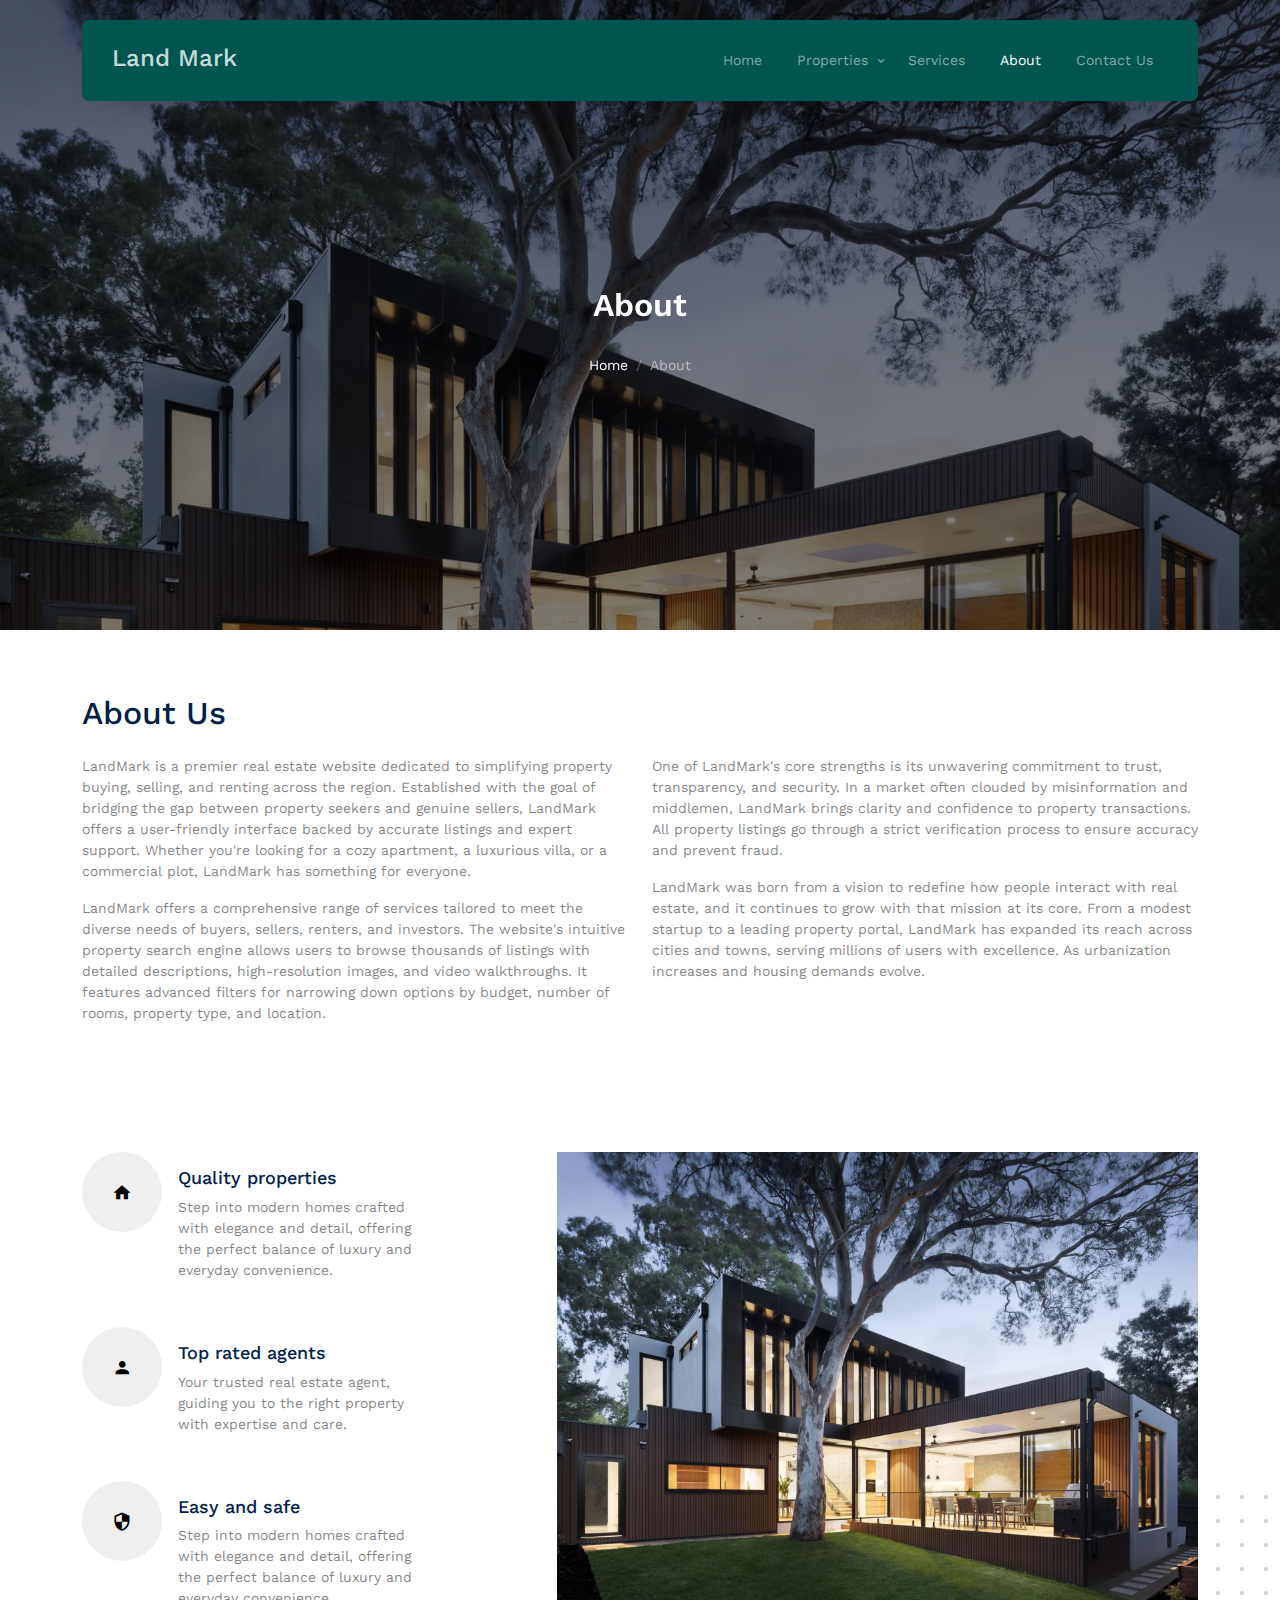
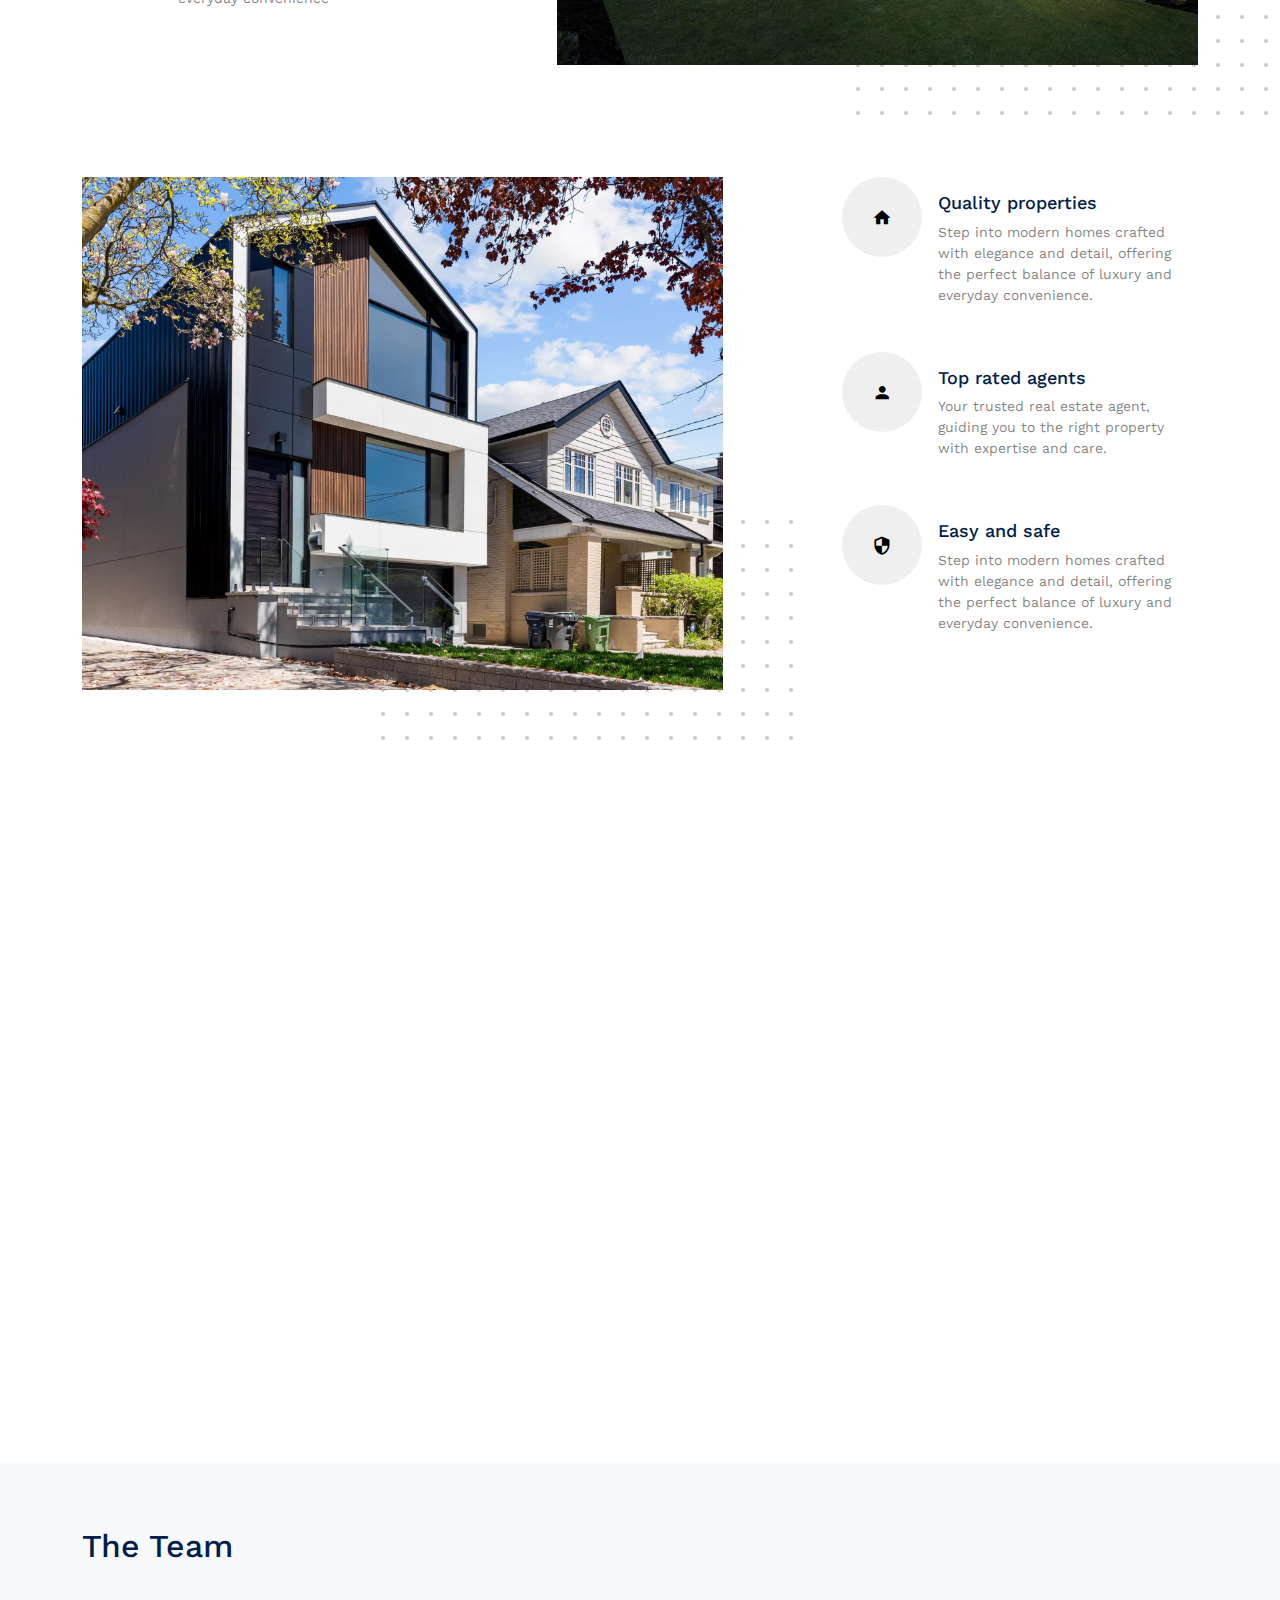
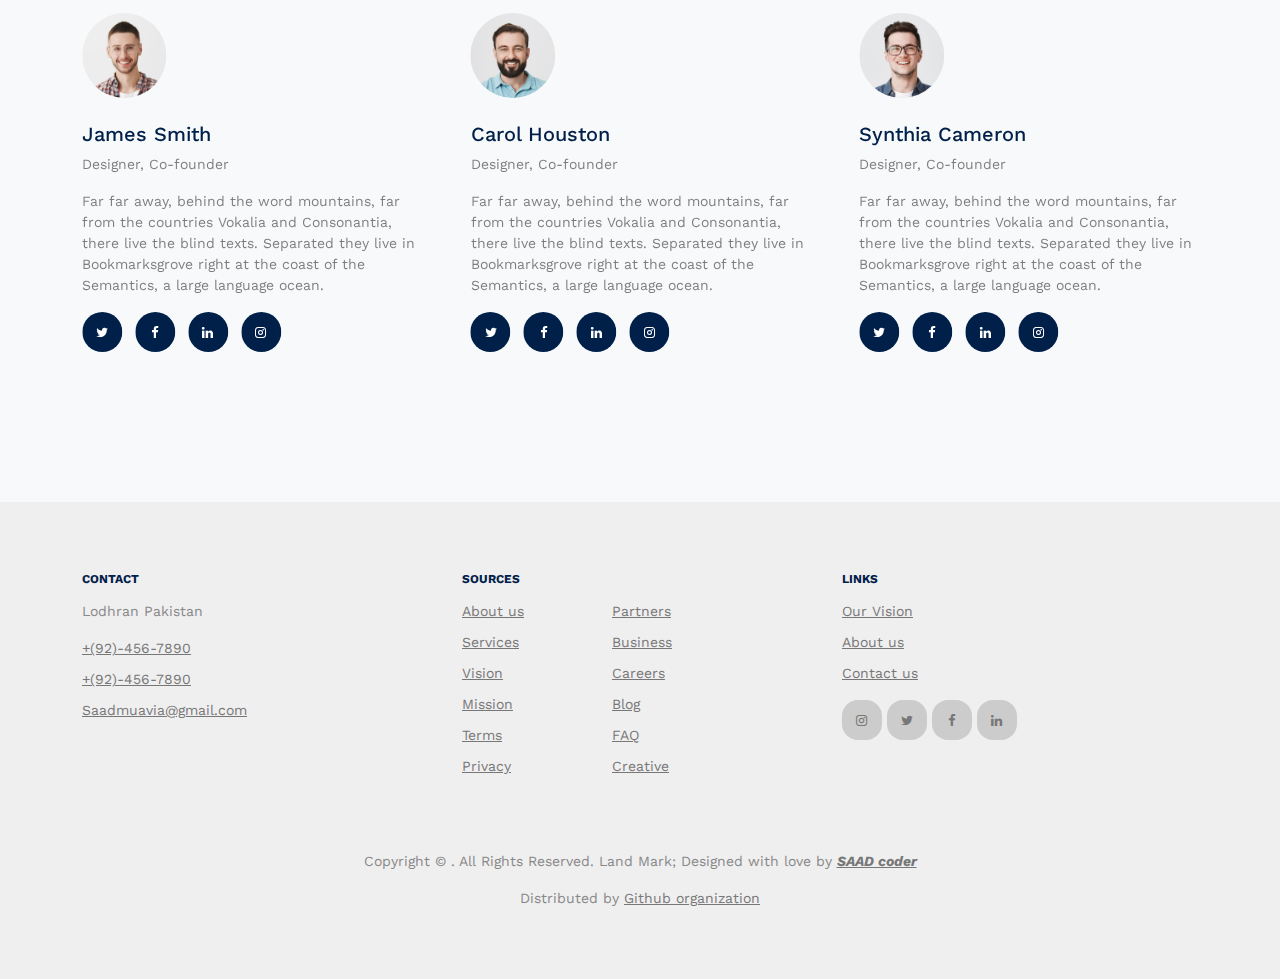
<file: about.html>
<!DOCTYPE html>
<html lang="en">

<head>
  <meta charset="utf-8" />
  <meta name="viewport" content="width=device-width, initial-scale=1" />
  <meta name="author" content="Untree.co" />
  <link rel="shortcut icon" href="favicon.png" />

  <meta name="description" content="" />
  <meta name="keywords" content="bootstrap, bootstrap5" />

  <link rel="preconnect" href="https://fonts.googleapis.com" />
  <link rel="preconnect" href="https://fonts.gstatic.com" crossorigin />
  <link href="https://fonts.googleapis.com/css2?family=Work+Sans:wght@400;500;600;700&display=swap" rel="stylesheet" />

  <link rel="stylesheet" href="fonts/icomoon/style.css" />
  <link rel="stylesheet" href="fonts/flaticon/font/flaticon.css" />

  <link rel="stylesheet" href="css/tiny-slider.css" />
  <link rel="stylesheet" href="css/aos.css" />
  <link rel="stylesheet" href="css/style.css" />

  <title>
    Land Mark
  </title>
</head>

<body>
  <div class="site-mobile-menu site-navbar-target">
    <div class="site-mobile-menu-header">
      <div class="site-mobile-menu-close">
        <span class="icofont-close js-menu-toggle"></span>
      </div>
    </div>
    <div class="site-mobile-menu-body"></div>
  </div>

  <nav class="site-nav">
    <div class="container">
      <div class="menu-bg-wrap">
        <div class="site-navigation">
          <a href="index.html" class="logo m-0 float-start"> Land Mark</a>

          <ul class="js-clone-nav d-none d-lg-inline-block text-start site-menu float-end">
            <li><a href="index.html">Home</a></li>
            <li class="has-children">
              <a href="properties.html">Properties</a>
              <ul class="dropdown">
                <li><a href="#">Buy Property</a></li>
                <li><a href="#">Sell Property</a></li>
                <li class="has-children">
                  <a href="#">Dropdown</a>
                  <ul class="dropdown">
                    <li><a href="#">Sub Menu One</a></li>
                    <li><a href="#">Sub Menu Two</a></li>
                    <li><a href="#">Sub Menu Three</a></li>
                  </ul>
                </li>
              </ul>
            </li>
            <li><a href="services.html">Services</a></li>
            <li class="active"><a href="about.html">About</a></li>
            <li><a href="contact.html">Contact Us</a></li>
          </ul>

          <a href="#"
            class="burger light me-auto float-end mt-1 site-menu-toggle js-menu-toggle d-inline-block d-lg-none"
            data-toggle="collapse" data-target="#main-navbar">
            <span></span>
          </a>
        </div>
      </div>
    </div>
  </nav>

  <div class="hero page-inner overlay" style="background-image: url('images/hero_bg_3.jpg')">
    <div class="container">
      <div class="row justify-content-center align-items-center">
        <div class="col-lg-9 text-center mt-5">
          <h1 class="heading" data-aos="fade-up">About</h1>

          <nav aria-label="breadcrumb" data-aos="fade-up" data-aos-delay="200">
            <ol class="breadcrumb text-center justify-content-center">
              <li class="breadcrumb-item"><a href="index.html">Home</a></li>
              <li class="breadcrumb-item active text-white-50" aria-current="page">
                About
              </li>
            </ol>
          </nav>
        </div>
      </div>
    </div>
  </div>

  <div class="section">
    <div class="container">
      <div class="row text-left mb-5">
        <div class="col-12">
          <h2 class="font-weight-bold heading text-primary mb-4">About Us</h2>
        </div>
        <div class="col-lg-6">
          
          <p class="text-black-50">
            LandMark is a premier real estate website dedicated to simplifying property buying, selling, and renting
            across the region. Established with the goal of bridging the gap between property seekers and genuine
            sellers, LandMark offers a user-friendly interface backed by accurate listings and expert support. Whether
            you're looking for a cozy apartment, a luxurious villa, or a commercial plot, LandMark has something for
            everyone.
          </p>
          <p class="text-black-50">
            LandMark offers a comprehensive range of services tailored to meet the diverse needs of buyers, sellers,
            renters, and investors. The website's intuitive property search engine allows users to browse thousands of
            listings with detailed descriptions, high-resolution images, and video walkthroughs. It features advanced
            filters for narrowing down options by budget, number of rooms, property type, and location.
          </p>
        </div>
        <div class="col-lg-6">
          <p class="text-black-50">
            One of LandMark's core strengths is its unwavering commitment to trust, transparency, and security. In a
            market often clouded by misinformation and middlemen, LandMark brings clarity and confidence to property
            transactions. All property listings go through a strict verification process to ensure accuracy and prevent
            fraud.
          </p>
          <p class="text-black-50">
            LandMark was born from a vision to redefine how people interact with real estate, and it continues to grow
            with that mission at its core. From a modest startup to a leading property portal, LandMark has expanded its
            reach across cities and towns, serving millions of users with excellence. As urbanization increases and
            housing demands evolve.
          </p>
        </div>
      </div>
    </div>
  </div>

  <div class="section pt-0">
    <div class="container">
      <div class="row justify-content-between mb-5">
        <div class="col-lg-7 mb-5 mb-lg-0 order-lg-2">
          <div class="img-about dots">
            <img src="images/hero_bg_3.jpg" alt="Image" class="img-fluid" />
          </div>
        </div>
        <div class="col-lg-4">
          <div class="d-flex feature-h">
            <span class="wrap-icon me-3">
              <span class="icon-home2"></span>
            </span>
            <div class="feature-text">
              <h3 class="heading">Quality properties</h3>
              <p class="text-black-50">
                Step into modern homes crafted with elegance and detail, offering the perfect balance of luxury and
                everyday convenience.
              </p>
            </div>
          </div>

          <div class="d-flex feature-h">
            <span class="wrap-icon me-3">
              <span class="icon-person"></span>
            </span>
            <div class="feature-text">
              <h3 class="heading">Top rated agents</h3>
              <p class="text-black-50">
                Your trusted real estate agent, guiding you to the right property with expertise and care.
              </p>
            </div>
          </div>

          <div class="d-flex feature-h">
            <span class="wrap-icon me-3">
              <span class="icon-security"></span>
            </span>
            <div class="feature-text">
              <h3 class="heading">Easy and safe</h3>
              <p class="text-black-50">
                Step into modern homes crafted with elegance and detail, offering the perfect balance of luxury and
                everyday convenience
              </p>
            </div>
          </div>
        </div>
      </div>
    </div>
  </div>

  <div class="section pt-0">
    <div class="container">
      <div class="row justify-content-between mb-5">
        <div class="col-lg-7 mb-5 mb-lg-0">
          <div class="img-about dots">
            <img src="images/hero_bg_2.jpg" alt="Image" class="img-fluid" />
          </div>
        </div>
        <div class="col-lg-4">
          <div class="d-flex feature-h">
            <span class="wrap-icon me-3">
              <span class="icon-home2"></span>
            </span>
            <div class="feature-text">
              <h3 class="heading">Quality properties</h3>
              <p class="text-black-50">
                Step into modern homes crafted with elegance and detail, offering the perfect balance of luxury and
                everyday convenience.
              </p>
            </div>
          </div>

          <div class="d-flex feature-h">
            <span class="wrap-icon me-3">
              <span class="icon-person"></span>
            </span>
            <div class="feature-text">
              <h3 class="heading">Top rated agents</h3>
              <p class="text-black-50">
                Your trusted real estate agent, guiding you to the right property with expertise and care.
              </p>
            </div>
          </div>

          <div class="d-flex feature-h">
            <span class="wrap-icon me-3">
              <span class="icon-security"></span>
            </span>
            <div class="feature-text">
              <h3 class="heading">Easy and safe</h3>
              <p class="text-black-50">
                Step into modern homes crafted with elegance and detail, offering the perfect balance of luxury and
                everyday convenience.
              </p>
            </div>
          </div>
        </div>
      </div>
    </div>
  </div>
  <div class="section">
    <div class="container">
      <div class="row">
        <div class="col-md-4" data-aos="fade-up" data-aos-delay="0">
          <img src="images/img_1.jpg" alt="Image" class="img-fluid" />
        </div>
        <div class="col-md-4 mt-lg-5" data-aos="fade-up" data-aos-delay="100">
          <img src="images/img_3.jpg" alt="Image" class="img-fluid" />
        </div>
        <div class="col-md-4" data-aos="fade-up" data-aos-delay="200">
          <img src="images/img_2.jpg" alt="Image" class="img-fluid" />
        </div>
      </div>
      <div class="row section-counter mt-5">
        <div class="col-6 col-sm-6 col-md-6 col-lg-3" data-aos="fade-up" data-aos-delay="300">
          <div class="counter-wrap mb-5 mb-lg-0">
            <span class="number"><span class=" text-primary">2917</span></span>
            <span class="caption text-black-50"># of Buy Properties</span>
          </div>
        </div>
        <div class="col-6 col-sm-6 col-md-6 col-lg-3" data-aos="fade-up" data-aos-delay="400">
          <div class="counter-wrap mb-5 mb-lg-0">
            <span class="number"><span class=" text-primary">3918</span></span>
            <span class="caption text-black-50"># of Sell Properties</span>
          </div>
        </div>
        <div class="col-6 col-sm-6 col-md-6 col-lg-3" data-aos="fade-up" data-aos-delay="500">
          <div class="counter-wrap mb-5 mb-lg-0">
            <span class="number"><span class=" text-primary">38928</span></span>
            <span class="caption text-black-50"># of All Properties</span>
          </div>
        </div>
        <div class="col-6 col-sm-6 col-md-6 col-lg-3" data-aos="fade-up" data-aos-delay="600">
          <div class="counter-wrap mb-5 mb-lg-0">
            <span class="number"><span class=" text-primary">1291</span></span>
            <span class="caption text-black-50"># of Agents</span>
          </div>
        </div>
      </div>
    </div>
  </div>

  <div class="section sec-testimonials bg-light">
    <div class="container">
      <div class="row mb-5 align-items-center">
        <div class="col-md-6">
          <h2 class="font-weight-bold heading text-primary mb-4 mb-md-0">
            The Team
          </h2>
        </div>
        <div class="col-md-6 text-md-end">
          <div id="testimonial-nav ">
            <span class="prev" data-controls="prev"></span>

            <span class="next" data-controls="next"></span>
          </div>
        </div>
      </div>

      <div class="row">
        <div class="col-lg-4"></div>
      </div>
      <div class="testimonial-slider-wrap">
        <div class="testimonial-slider">
          <div class="item">
            <div class="testimonial">
              <img src="images/person_1-min.jpg" alt="Image" class="img-fluid rounded-circle w-25 mb-4" />
              <h3 class="h5 text-primary">James Smith</h3>
              <p class="text-black-50">Designer, Co-founder</p>

              <p>
                Far far away, behind the word mountains, far from the
                countries Vokalia and Consonantia, there live the blind texts.
                Separated they live in Bookmarksgrove right at the coast of
                the Semantics, a large language ocean.
              </p>

              <ul class="social list-unstyled list-inline dark-hover">
                <li class="list-inline-item">
                  <a href="#"><span class="icon-twitter"></span></a>
                </li>
                <li class="list-inline-item">
                  <a href="#"><span class="icon-facebook"></span></a>
                </li>
                <li class="list-inline-item">
                  <a href="#"><span class="icon-linkedin"></span></a>
                </li>
                <li class="list-inline-item">
                  <a href="#"><span class="icon-instagram"></span></a>
                </li>
              </ul>
            </div>
          </div>

          <div class="item">
            <div class="testimonial">
              <img src="images/person_2-min.jpg" alt="Image" class="img-fluid rounded-circle w-25 mb-4" />
              <h3 class="h5 text-primary">Carol Houston</h3>
              <p class="text-black-50">Designer, Co-founder</p>

              <p>
                Far far away, behind the word mountains, far from the
                countries Vokalia and Consonantia, there live the blind texts.
                Separated they live in Bookmarksgrove right at the coast of
                the Semantics, a large language ocean.
              </p>

              <ul class="social list-unstyled list-inline dark-hover">
                <li class="list-inline-item">
                  <a href="#"><span class="icon-twitter"></span></a>
                </li>
                <li class="list-inline-item">
                  <a href="#"><span class="icon-facebook"></span></a>
                </li>
                <li class="list-inline-item">
                  <a href="#"><span class="icon-linkedin"></span></a>
                </li>
                <li class="list-inline-item">
                  <a href="#"><span class="icon-instagram"></span></a>
                </li>
              </ul>
            </div>
          </div>

          <div class="item">
            <div class="testimonial">
              <img src="images/person_3-min.jpg" alt="Image" class="img-fluid rounded-circle w-25 mb-4" />
              <h3 class="h5 text-primary">Synthia Cameron</h3>
              <p class="text-black-50">Designer, Co-founder</p>

              <p>
                Far far away, behind the word mountains, far from the
                countries Vokalia and Consonantia, there live the blind texts.
                Separated they live in Bookmarksgrove right at the coast of
                the Semantics, a large language ocean.
              </p>

              <ul class="social list-unstyled list-inline dark-hover">
                <li class="list-inline-item">
                  <a href="#"><span class="icon-twitter"></span></a>
                </li>
                <li class="list-inline-item">
                  <a href="#"><span class="icon-facebook"></span></a>
                </li>
                <li class="list-inline-item">
                  <a href="#"><span class="icon-linkedin"></span></a>
                </li>
                <li class="list-inline-item">
                  <a href="#"><span class="icon-instagram"></span></a>
                </li>
              </ul>
            </div>
          </div>

          <
        </div>
      </div>
    </div>
  </div>

  <div class="site-footer">
    <div class="container">
      <div class="row">
        <div class="col-lg-4">
          <div class="widget">
            <h3>Contact</h3>
            <address>Lodhran Pakistan</address>
            <ul class="list-unstyled links">
              <li><a href="tel://11234567890">+(92)-456-7890</a></li>
              <li><a href="tel://11234567890">+(92)-456-7890</a></li>
              <li>
                <a href="mailto:info@mydomain.com">Saadmuavia@gmail.com</a>
              </li>
            </ul>
          </div>
          <!-- /.widget -->
        </div>
        <!-- /.col-lg-4 -->
        <div class="col-lg-4">
          <div class="widget">
            <h3>Sources</h3>
            <ul class="list-unstyled float-start links">
              <li><a href="#">About us</a></li>
              <li><a href="#">Services</a></li>
              <li><a href="#">Vision</a></li>
              <li><a href="#">Mission</a></li>
              <li><a href="#">Terms</a></li>
              <li><a href="#">Privacy</a></li>
            </ul>
            <ul class="list-unstyled float-start links">
              <li><a href="#">Partners</a></li>
              <li><a href="#">Business</a></li>
              <li><a href="#">Careers</a></li>
              <li><a href="#">Blog</a></li>
              <li><a href="#">FAQ</a></li>
              <li><a href="#">Creative</a></li>
            </ul>
          </div>
          <!-- /.widget -->
        </div>
        <!-- /.col-lg-4 -->
        <div class="col-lg-4">
          <div class="widget">
            <h3>Links</h3>
            <ul class="list-unstyled links">
              <li><a href="#">Our Vision</a></li>
              <li><a href="#">About us</a></li>
              <li><a href="#">Contact us</a></li>
            </ul>

            <ul class="list-unstyled social">
              <li>
                <a href="#"><span class="icon-instagram"></span></a>
              </li>
              <li>
                <a href="#"><span class="icon-twitter"></span></a>
              </li>
              <li>
                <a href="#"><span class="icon-facebook"></span></a>
              </li>
              <li>
                <a href="#"><span class="icon-linkedin"></span></a>
              </li>
             
            </ul>
          </div>
          <!-- /.widget -->
        </div>
        <!-- /.col-lg-4 -->
      </div>
      <!-- /.row -->

      <div class="row mt-5">
            <div class="col-12 text-center">
             

              <p>
                Copyright &copy;
                
                . All Rights Reserved. Land Mark; Designed with love by <a href=""> <strong><i  style="cursor: pointer; ">SAAD coder</i></strong></a>
               
              </p>
              <div>
                Distributed by
                <a href="https://github.com/saadmuavia36203-cloud" ">Github organization</a>
              </div>
            </div>
          </div>
    </div>
    <!-- /.container -->
  </div>
  <!-- /.site-footer -->

  

  <script src="js/bootstrap.bundle.min.js"></script>
  <script src="js/tiny-slider.js"></script>
  <script src="js/aos.js"></script>
  <script src="js/navbar.js"></script>
  <script src="js/counter.js"></script>
  <script src="js/custom.js"></script>
</body>

</html>
</file>
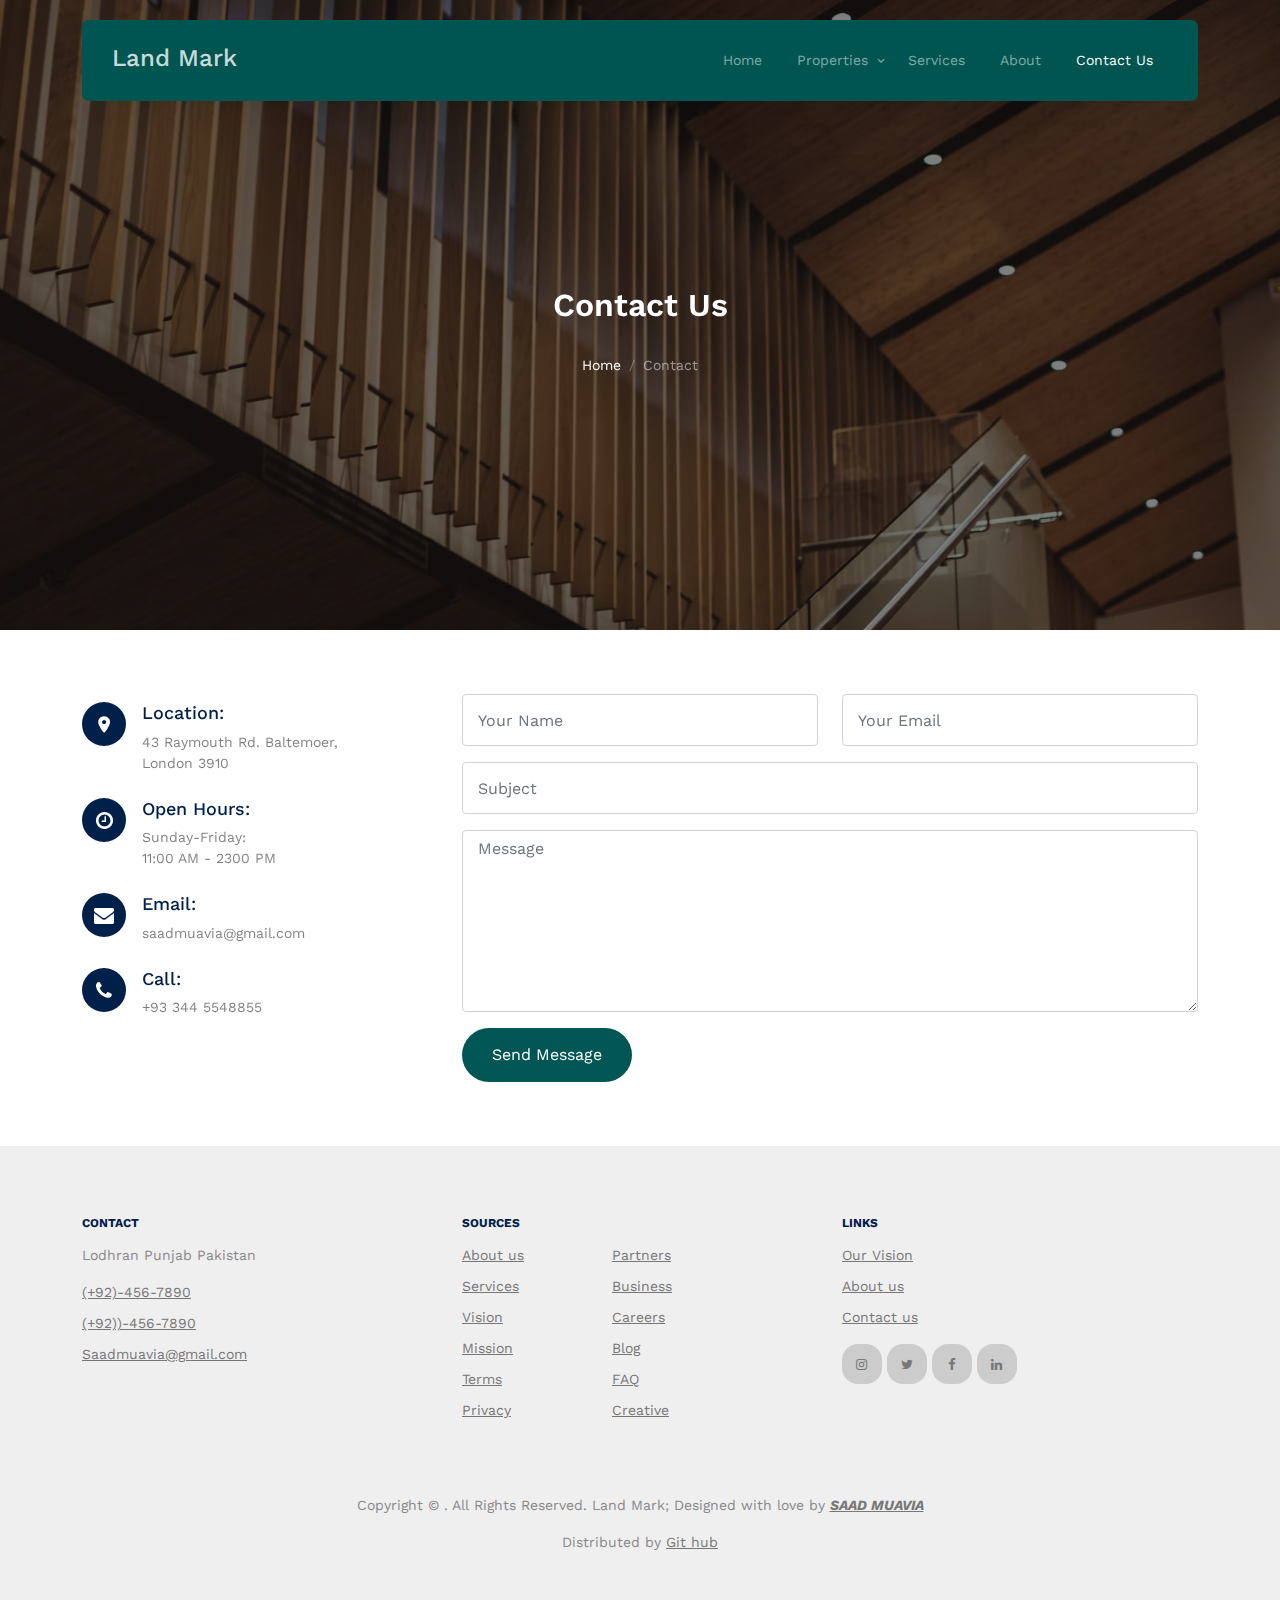
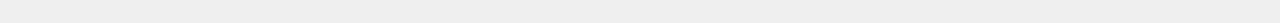
<file: contact.html>
<!DOCTYPE html>
<html lang="en">
  <head>
    <meta charset="utf-8" />
    <meta name="viewport" content="width=device-width, initial-scale=1" />
    <meta name="author" content="Untree.co" />
    <link rel="shortcut icon" href="favicon.png" />

    <meta name="description" content="" />
    <meta name="keywords" content="bootstrap, bootstrap5" />

    <link rel="preconnect" href="https://fonts.googleapis.com" />
    <link rel="preconnect" href="https://fonts.gstatic.com" crossorigin />
    <link
      href="https://fonts.googleapis.com/css2?family=Work+Sans:wght@400;500;600;700&display=swap"
      rel="stylesheet"
    />

    <link rel="stylesheet" href="fonts/icomoon/style.css" />
    <link rel="stylesheet" href="fonts/flaticon/font/flaticon.css" />

    <link rel="stylesheet" href="css/tiny-slider.css" />
    <link rel="stylesheet" href="css/aos.css" />
    <link rel="stylesheet" href="css/style.css" />

    <title>
    Land Mark
    </title>
  </head>
  <body>
    <div class="site-mobile-menu site-navbar-target">
      <div class="site-mobile-menu-header">
        <div class="site-mobile-menu-close">
          <span class="icofont-close js-menu-toggle"></span>
        </div>
      </div>
      <div class="site-mobile-menu-body"></div>
    </div>

    <nav class="site-nav">
      <div class="container">
        <div class="menu-bg-wrap">
          <div class="site-navigation">
            <a href="index.html" class="logo m-0 float-start"> Land Mark</a>

            <ul
              class="js-clone-nav d-none d-lg-inline-block text-start site-menu float-end"
            >
              <li><a href="index.html">Home</a></li>
              <li class="has-children">
                <a href="properties.html">Properties</a>
                <ul class="dropdown">
                  <li><a href="#">Buy Property</a></li>
                  <li><a href="#">Sell Property</a></li>
                  <li class="has-children">
                    <a href="#">Dropdown</a>
                    <ul class="dropdown">
                      <li><a href="#">Sub Menu One</a></li>
                      <li><a href="#">Sub Menu Two</a></li>
                      <li><a href="#">Sub Menu Three</a></li>
                    </ul>
                  </li>
                </ul>
              </li>
              <li><a href="services.html">Services</a></li>
              <li><a href="about.html">About</a></li>
              <li class="active"><a href="contact.html">Contact Us</a></li>
            </ul>

            <a
              href="#"
              class="burger light me-auto float-end mt-1 site-menu-toggle js-menu-toggle d-inline-block d-lg-none"
              data-toggle="collapse"
              data-target="#main-navbar"
            >
              <span></span>
            </a>
          </div>
        </div>
      </div>
    </nav>

    <div
      class="hero page-inner overlay"
      style="background-image: url('images/hero_bg_1.jpg')"
    >
      <div class="container">
        <div class="row justify-content-center align-items-center">
          <div class="col-lg-9 text-center mt-5">
            <h1 class="heading" data-aos="fade-up">Contact Us</h1>

            <nav
              aria-label="breadcrumb"
              data-aos="fade-up"
              data-aos-delay="200"
            >
              <ol class="breadcrumb text-center justify-content-center">
                <li class="breadcrumb-item"><a href="index.html">Home</a></li>
                <li
                  class="breadcrumb-item active text-white-50"
                  aria-current="page"
                >
                  Contact
                </li>
              </ol>
            </nav>
          </div>
        </div>
      </div>
    </div>

    <div class="section">
      <div class="container">
        <div class="row">
          <div
            class="col-lg-4 mb-5 mb-lg-0"
            data-aos="fade-up"
            data-aos-delay="100"
          >
            <div class="contact-info">
              <div class="address mt-2">
                <i class="icon-room"></i>
                <h4 class="mb-2">Location:</h4>
                <p>
                  43 Raymouth Rd. Baltemoer,<br />
                  London 3910
                </p>
              </div>

              <div class="open-hours mt-4">
                <i class="icon-clock-o"></i>
                <h4 class="mb-2">Open Hours:</h4>
                <p>
                  Sunday-Friday:<br />
                  11:00 AM - 2300 PM
                </p>
              </div>

              <div class="email mt-4">
                <i class="icon-envelope"></i>
                <h4 class="mb-2">Email:</h4>
                <p>saadmuavia@gmail.com</p>
              </div>

              <div class="phone mt-4">
                <i class="icon-phone"></i>
                <h4 class="mb-2">Call:</h4>
                <p>+93 344 5548855</p>
              </div>
            </div>
          </div>
          <div class="col-lg-8" data-aos="fade-up" data-aos-delay="200">
            <form action="#">
              <div class="row">
                <div class="col-6 mb-3">
                  <input
                    type="text"
                    class="form-control"
                    placeholder="Your Name"
                  />
                </div>
                <div class="col-6 mb-3">
                  <input
                    type="email"
                    class="form-control"
                    placeholder="Your Email"
                  />
                </div>
                <div class="col-12 mb-3">
                  <input
                    type="text"
                    class="form-control"
                    placeholder="Subject"
                  />
                </div>
                <div class="col-12 mb-3">
                  <textarea
                    name=""
                    id=""
                    cols="30"
                    rows="7"
                    class="form-control"
                    placeholder="Message"
                  ></textarea>
                </div>

                <div class="col-12">
                  <input
                    type="submit"
                    value="Send Message"
                    class="btn btn-primary"
                  />
                </div>
              </div>
            </form>
          </div>
        </div>
      </div>
    </div>
    <!-- /.untree_co-section -->

    <div class="site-footer">
      <div class="container">
        <div class="row">
          <div class="col-lg-4">
            <div class="widget">
              <h3>Contact</h3>
              <address>Lodhran Punjab Pakistan</address>
              <ul class="list-unstyled links">
                <li><a href="tel://11234567890">(+92)-456-7890</a></li>
                <li><a href="tel://11234567890">(+92))-456-7890</a></li>
                <li>
                  <a href="mailto:info@mydomain.com">Saadmuavia@gmail.com</a>
                </li>
              </ul>
            </div>
            <!-- /.widget -->
          </div>
          <!-- /.col-lg-4 -->
          <div class="col-lg-4">
            <div class="widget">
              <h3>Sources</h3>
              <ul class="list-unstyled float-start links">
                <li><a href="#">About us</a></li>
                <li><a href="#">Services</a></li>
                <li><a href="#">Vision</a></li>
                <li><a href="#">Mission</a></li>
                <li><a href="#">Terms</a></li>
                <li><a href="#">Privacy</a></li>
              </ul>
              <ul class="list-unstyled float-start links">
                <li><a href="#">Partners</a></li>
                <li><a href="#">Business</a></li>
                <li><a href="#">Careers</a></li>
                <li><a href="#">Blog</a></li>
                <li><a href="#">FAQ</a></li>
                <li><a href="#">Creative</a></li>
              </ul>
            </div>
            <!-- /.widget -->
          </div>
          <!-- /.col-lg-4 -->
          <div class="col-lg-4">
            <div class="widget">
              <h3>Links</h3>
              <ul class="list-unstyled links">
                <li><a href="#">Our Vision</a></li>
                <li><a href="#">About us</a></li>
                <li><a href="#">Contact us</a></li>
              </ul>

              <ul class="list-unstyled social">
                <li>
                  <a href="#"><span class="icon-instagram"></span></a>
                </li>
                <li>
                  <a href="#"><span class="icon-twitter"></span></a>
                </li>
                <li>
                  <a href="#"><span class="icon-facebook"></span></a>
                </li>
                <li>
                  <a href="#"><span class="icon-linkedin"></span></a>
                </li>
               
              </ul>
            </div>
            <!-- /.widget -->
          </div>
          <!-- /.col-lg-4 -->
        </div>
        <!-- /.row -->

        <div class="row mt-5">
            <div class="col-12 text-center">
             

              <p>
                Copyright &copy;
                
                . All Rights Reserved. Land Mark; Designed with love by <a href=""> <strong><i  style="cursor: pointer; ">SAAD MUAVIA</i></strong></a>
               
              </p>
              <div>
                Distributed by
                <a href="https://github.com/saadmuavia36203-cloud" ">Git hub</a>
              </div>
            </div>
          </div>
      </div>
      <!-- /.container -->
    </div>
    <!-- /.site-footer -->


    <script src="js/bootstrap.bundle.min.js"></script>
    <script src="js/tiny-slider.js"></script>
    <script src="js/aos.js"></script>
    <script src="js/navbar.js"></script>
    <script src="js/counter.js"></script>
    <script src="js/custom.js"></script>
  </body>
</html>
</file>
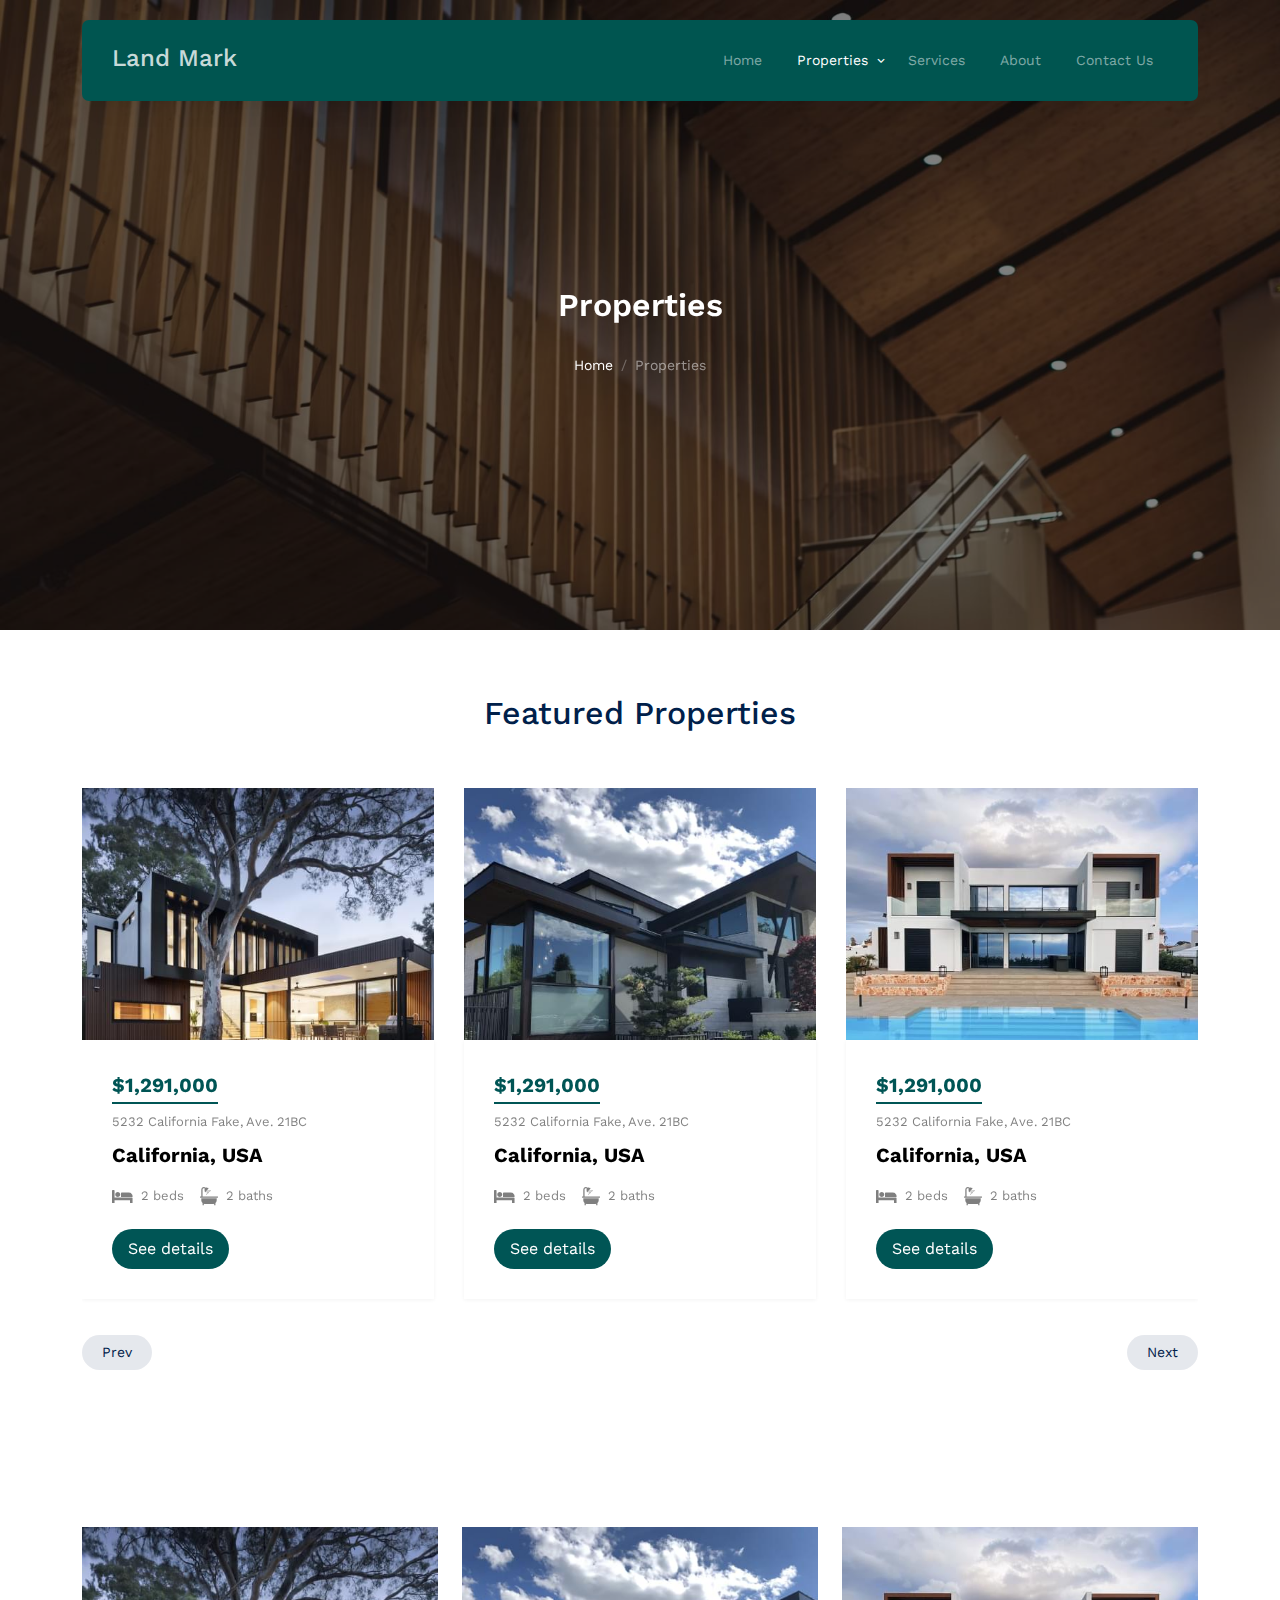
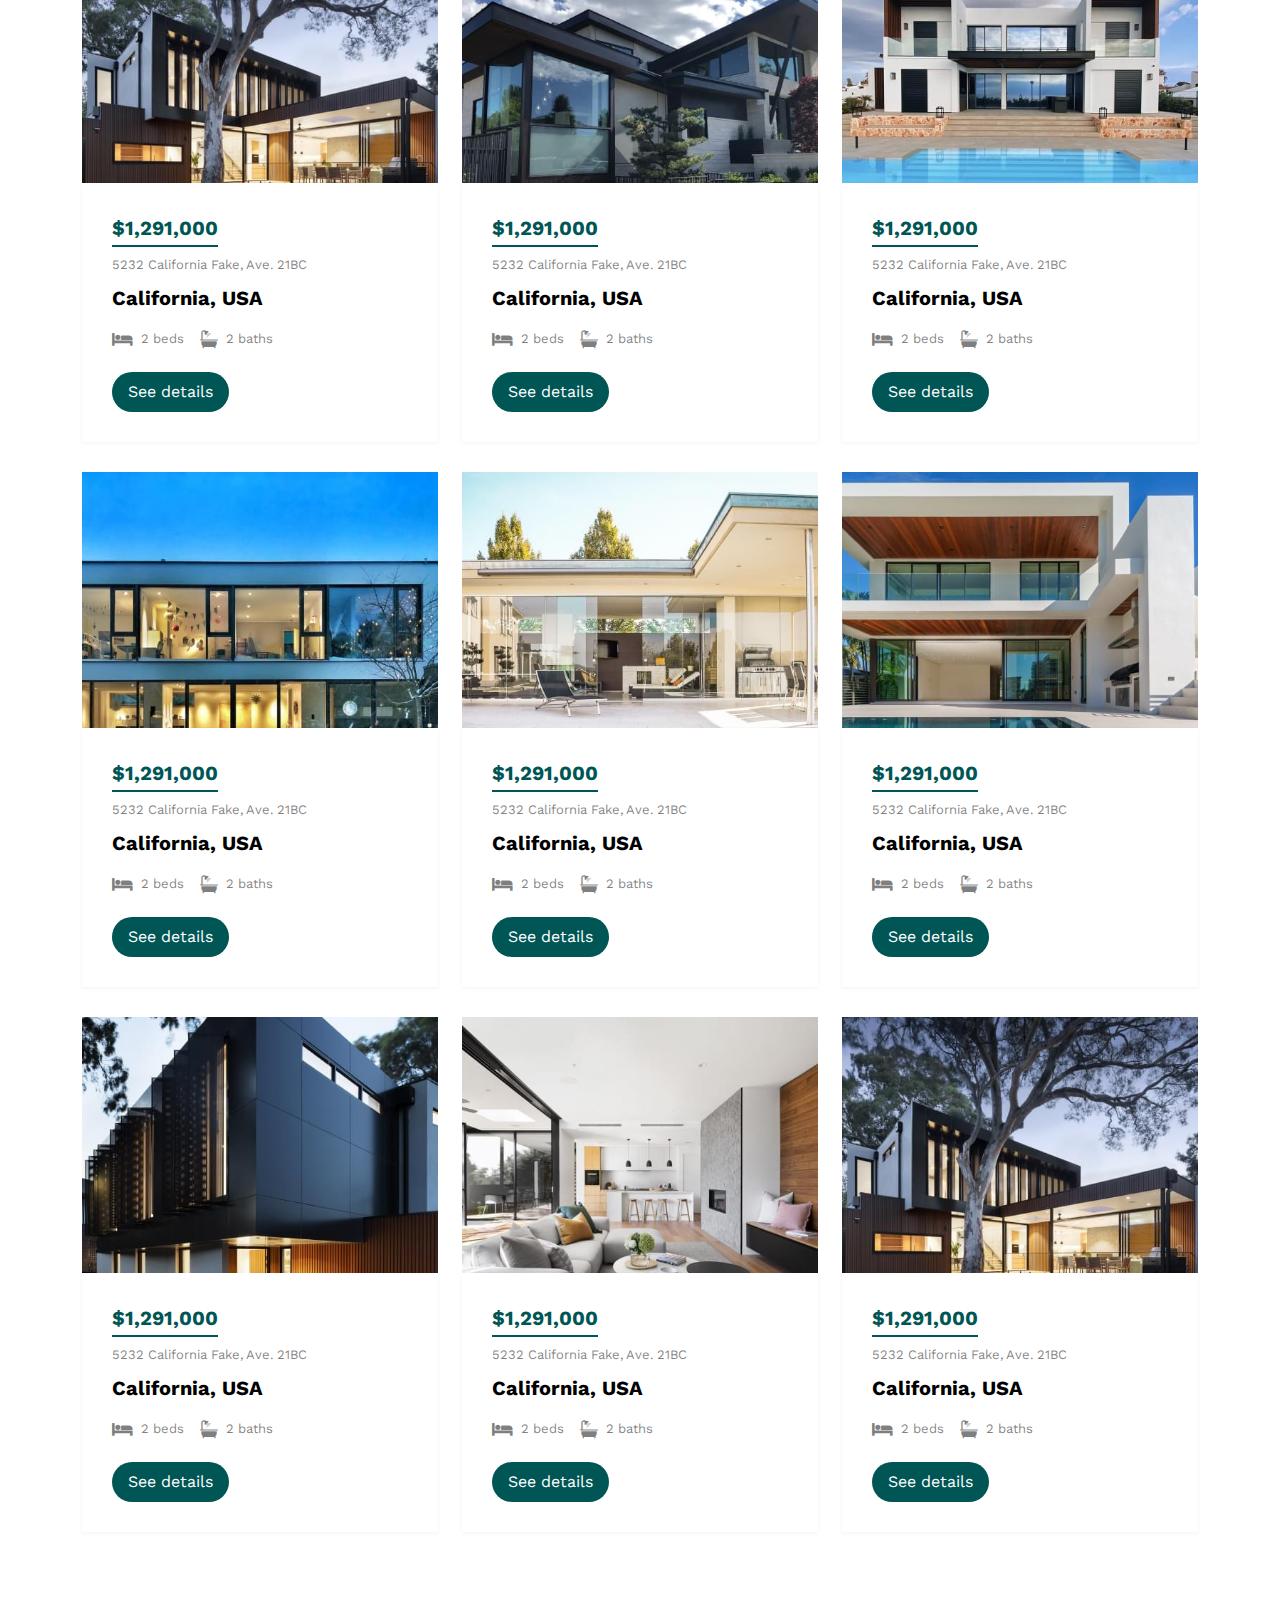
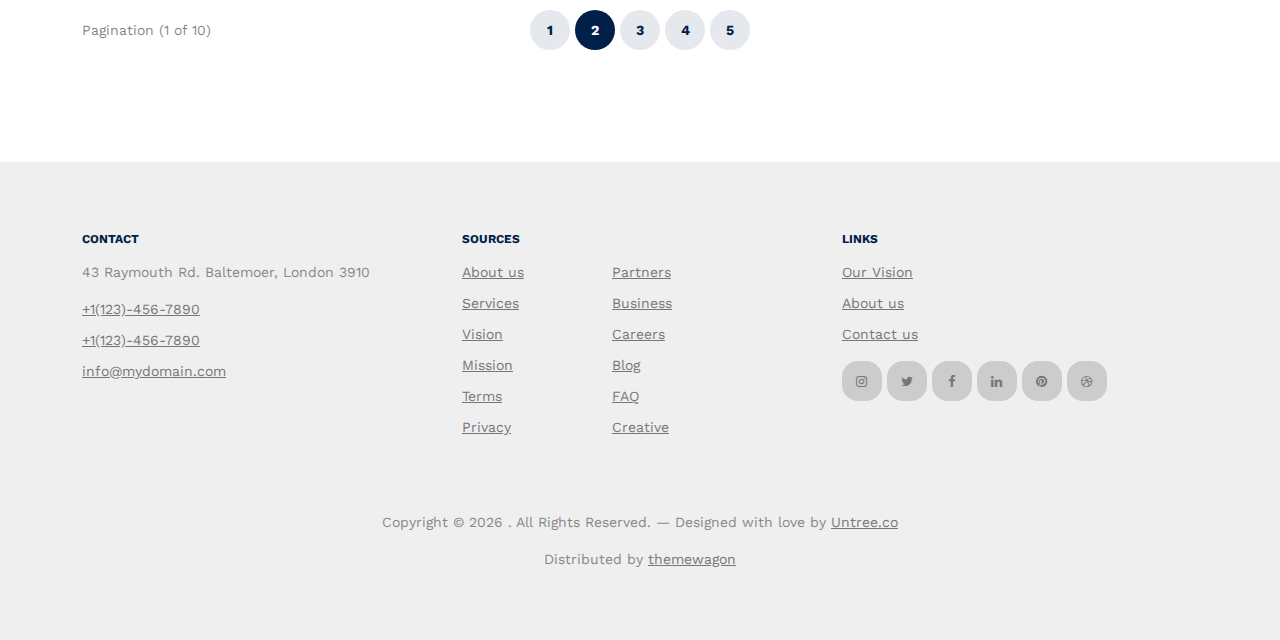
<file: properties.html>
<!DOCTYPE html>
<html lang="en">
  <head>
    <meta charset="utf-8" />
    <meta name="viewport" content="width=device-width, initial-scale=1" />
    <meta name="author" content="Untree.co" />
    <link rel="shortcut icon" href="favicon.png" />

    <meta name="description" content="" />
    <meta name="keywords" content="bootstrap, bootstrap5" />

    <link rel="preconnect" href="https://fonts.googleapis.com" />
    <link rel="preconnect" href="https://fonts.gstatic.com" crossorigin />
    <link
      href="https://fonts.googleapis.com/css2?family=Work+Sans:wght@400;500;600;700&display=swap"
      rel="stylesheet"
    />

    <link rel="stylesheet" href="fonts/icomoon/style.css" />
    <link rel="stylesheet" href="fonts/flaticon/font/flaticon.css" />

    <link rel="stylesheet" href="css/tiny-slider.css" />
    <link rel="stylesheet" href="css/aos.css" />
    <link rel="stylesheet" href="css/style.css" />

    <title>
       Land Mark
    </title>
  </head>
  <body>
    <div class="site-mobile-menu site-navbar-target">
      <div class="site-mobile-menu-header">
        <div class="site-mobile-menu-close">
          <span class="icofont-close js-menu-toggle"></span>
        </div>
      </div>
      <div class="site-mobile-menu-body"></div>
    </div>

    <nav class="site-nav">
      <div class="container">
        <div class="menu-bg-wrap">
          <div class="site-navigation">
            <a href="index.html" class="logo m-0 float-start"> Land Mark</a>

            <ul
              class="js-clone-nav d-none d-lg-inline-block text-start site-menu float-end"
            >
              <li><a href="index.html">Home</a></li>
              <li class="has-children active">
                <a href="properties.html">Properties</a>
                <ul class="dropdown">
                  <li><a href="#">Buy Property</a></li>
                  <li><a href="#">Sell Property</a></li>
                  <li class="has-children">
                    <a href="#">Dropdown</a>
                    <ul class="dropdown">
                      <li><a href="#">Sub Menu One</a></li>
                      <li><a href="#">Sub Menu Two</a></li>
                      <li><a href="#">Sub Menu Three</a></li>
                    </ul>
                  </li>
                </ul>
              </li>
              <li><a href="services.html">Services</a></li>
              <li><a href="about.html">About</a></li>
              <li><a href="contact.html">Contact Us</a></li>
            </ul>

            <a
              href="#"
              class="burger light me-auto float-end mt-1 site-menu-toggle js-menu-toggle d-inline-block d-lg-none"
              data-toggle="collapse"
              data-target="#main-navbar"
            >
              <span></span>
            </a>
          </div>
        </div>
      </div>
    </nav>

    <div
      class="hero page-inner overlay"
      style="background-image: url('images/hero_bg_1.jpg')"
    >
      <div class="container">
        <div class="row justify-content-center align-items-center">
          <div class="col-lg-9 text-center mt-5">
            <h1 class="heading" data-aos="fade-up">Properties</h1>

            <nav
              aria-label="breadcrumb"
              data-aos="fade-up"
              data-aos-delay="200"
            >
              <ol class="breadcrumb text-center justify-content-center">
                <li class="breadcrumb-item"><a href="index.html">Home</a></li>
                <li
                  class="breadcrumb-item active text-white-50"
                  aria-current="page"
                >
                  Properties
                </li>
              </ol>
            </nav>
          </div>
        </div>
      </div>
    </div>

    <div class="section">
      <div class="container">
        <div class="row mb-5 align-items-center">
          <div class="col-lg-6 text-center mx-auto">
            <h2 class="font-weight-bold text-primary heading">
              Featured Properties
            </h2>
          </div>
        </div>
        <div class="row">
          <div class="col-12">
            <div class="property-slider-wrap">
              <div class="property-slider">
                <div class="property-item">
                  <a href="property-single.html" class="img">
                    <img src="images/img_1.jpg" alt="Image" class="img-fluid" />
                  </a>

                  <div class="property-content">
                    <div class="price mb-2"><span>$1,291,000</span></div>
                    <div>
                      <span class="d-block mb-2 text-black-50"
                        >5232 California Fake, Ave. 21BC</span
                      >
                      <span class="city d-block mb-3">California, USA</span>

                      <div class="specs d-flex mb-4">
                        <span class="d-block d-flex align-items-center me-3">
                          <span class="icon-bed me-2"></span>
                          <span class="caption">2 beds</span>
                        </span>
                        <span class="d-block d-flex align-items-center">
                          <span class="icon-bath me-2"></span>
                          <span class="caption">2 baths</span>
                        </span>
                      </div>

                      <a
                        href="property-single.html"
                        class="btn btn-primary py-2 px-3"
                        >See details</a
                      >
                    </div>
                  </div>
                </div>
                <!-- .item -->

                <div class="property-item">
                  <a href="property-single.html" class="img">
                    <img src="images/img_2.jpg" alt="Image" class="img-fluid" />
                  </a>

                  <div class="property-content">
                    <div class="price mb-2"><span>$1,291,000</span></div>
                    <div>
                      <span class="d-block mb-2 text-black-50"
                        >5232 California Fake, Ave. 21BC</span
                      >
                      <span class="city d-block mb-3">California, USA</span>

                      <div class="specs d-flex mb-4">
                        <span class="d-block d-flex align-items-center me-3">
                          <span class="icon-bed me-2"></span>
                          <span class="caption">2 beds</span>
                        </span>
                        <span class="d-block d-flex align-items-center">
                          <span class="icon-bath me-2"></span>
                          <span class="caption">2 baths</span>
                        </span>
                      </div>

                      <a
                        href="property-single.html"
                        class="btn btn-primary py-2 px-3"
                        >See details</a
                      >
                    </div>
                  </div>
                </div>
                <!-- .item -->

                <div class="property-item">
                  <a href="property-single.html" class="img">
                    <img src="images/img_3.jpg" alt="Image" class="img-fluid" />
                  </a>

                  <div class="property-content">
                    <div class="price mb-2"><span>$1,291,000</span></div>
                    <div>
                      <span class="d-block mb-2 text-black-50"
                        >5232 California Fake, Ave. 21BC</span
                      >
                      <span class="city d-block mb-3">California, USA</span>

                      <div class="specs d-flex mb-4">
                        <span class="d-block d-flex align-items-center me-3">
                          <span class="icon-bed me-2"></span>
                          <span class="caption">2 beds</span>
                        </span>
                        <span class="d-block d-flex align-items-center">
                          <span class="icon-bath me-2"></span>
                          <span class="caption">2 baths</span>
                        </span>
                      </div>

                      <a
                        href="property-single.html"
                        class="btn btn-primary py-2 px-3"
                        >See details</a
                      >
                    </div>
                  </div>
                </div>
                <!-- .item -->

                <div class="property-item">
                  <a href="property-single.html" class="img">
                    <img src="images/img_4.jpg" alt="Image" class="img-fluid" />
                  </a>

                  <div class="property-content">
                    <div class="price mb-2"><span>$1,291,000</span></div>
                    <div>
                      <span class="d-block mb-2 text-black-50"
                        >5232 California Fake, Ave. 21BC</span
                      >
                      <span class="city d-block mb-3">California, USA</span>

                      <div class="specs d-flex mb-4">
                        <span class="d-block d-flex align-items-center me-3">
                          <span class="icon-bed me-2"></span>
                          <span class="caption">2 beds</span>
                        </span>
                        <span class="d-block d-flex align-items-center">
                          <span class="icon-bath me-2"></span>
                          <span class="caption">2 baths</span>
                        </span>
                      </div>

                      <a
                        href="property-single.html"
                        class="btn btn-primary py-2 px-3"
                        >See details</a
                      >
                    </div>
                  </div>
                </div>
                <!-- .item -->

                <div class="property-item">
                  <a href="property-single.html" class="img">
                    <img src="images/img_5.jpg" alt="Image" class="img-fluid" />
                  </a>

                  <div class="property-content">
                    <div class="price mb-2"><span>$1,291,000</span></div>
                    <div>
                      <span class="d-block mb-2 text-black-50"
                        >5232 California Fake, Ave. 21BC</span
                      >
                      <span class="city d-block mb-3">California, USA</span>

                      <div class="specs d-flex mb-4">
                        <span class="d-block d-flex align-items-center me-3">
                          <span class="icon-bed me-2"></span>
                          <span class="caption">2 beds</span>
                        </span>
                        <span class="d-block d-flex align-items-center">
                          <span class="icon-bath me-2"></span>
                          <span class="caption">2 baths</span>
                        </span>
                      </div>

                      <a
                        href="property-single.html"
                        class="btn btn-primary py-2 px-3"
                        >See details</a
                      >
                    </div>
                  </div>
                </div>
                <!-- .item -->

                <div class="property-item">
                  <a href="property-single.html" class="img">
                    <img src="images/img_6.jpg" alt="Image" class="img-fluid" />
                  </a>

                  <div class="property-content">
                    <div class="price mb-2"><span>$1,291,000</span></div>
                    <div>
                      <span class="d-block mb-2 text-black-50"
                        >5232 California Fake, Ave. 21BC</span
                      >
                      <span class="city d-block mb-3">California, USA</span>

                      <div class="specs d-flex mb-4">
                        <span class="d-block d-flex align-items-center me-3">
                          <span class="icon-bed me-2"></span>
                          <span class="caption">2 beds</span>
                        </span>
                        <span class="d-block d-flex align-items-center">
                          <span class="icon-bath me-2"></span>
                          <span class="caption">2 baths</span>
                        </span>
                      </div>

                      <a
                        href="property-single.html"
                        class="btn btn-primary py-2 px-3"
                        >See details</a
                      >
                    </div>
                  </div>
                </div>
                <!-- .item -->

                <div class="property-item">
                  <a href="property-single.html" class="img">
                    <img src="images/img_7.jpg" alt="Image" class="img-fluid" />
                  </a>

                  <div class="property-content">
                    <div class="price mb-2"><span>$1,291,000</span></div>
                    <div>
                      <span class="d-block mb-2 text-black-50"
                        >5232 California Fake, Ave. 21BC</span
                      >
                      <span class="city d-block mb-3">California, USA</span>

                      <div class="specs d-flex mb-4">
                        <span class="d-block d-flex align-items-center me-3">
                          <span class="icon-bed me-2"></span>
                          <span class="caption">2 beds</span>
                        </span>
                        <span class="d-block d-flex align-items-center">
                          <span class="icon-bath me-2"></span>
                          <span class="caption">2 baths</span>
                        </span>
                      </div>

                      <a
                        href="property-single.html"
                        class="btn btn-primary py-2 px-3"
                        >See details</a
                      >
                    </div>
                  </div>
                </div>
                <!-- .item -->

                <div class="property-item">
                  <a href="property-single.html" class="img">
                    <img src="images/img_8.jpg" alt="Image" class="img-fluid" />
                  </a>

                  <div class="property-content">
                    <div class="price mb-2"><span>$1,291,000</span></div>
                    <div>
                      <span class="d-block mb-2 text-black-50"
                        >5232 California Fake, Ave. 21BC</span
                      >
                      <span class="city d-block mb-3">California, USA</span>

                      <div class="specs d-flex mb-4">
                        <span class="d-block d-flex align-items-center me-3">
                          <span class="icon-bed me-2"></span>
                          <span class="caption">2 beds</span>
                        </span>
                        <span class="d-block d-flex align-items-center">
                          <span class="icon-bath me-2"></span>
                          <span class="caption">2 baths</span>
                        </span>
                      </div>

                      <a
                        href="property-single.html"
                        class="btn btn-primary py-2 px-3"
                        >See details</a
                      >
                    </div>
                  </div>
                </div>
                <!-- .item -->

                <div class="property-item">
                  <a href="property-single.html" class="img">
                    <img src="images/img_1.jpg" alt="Image" class="img-fluid" />
                  </a>

                  <div class="property-content">
                    <div class="price mb-2"><span>$1,291,000</span></div>
                    <div>
                      <span class="d-block mb-2 text-black-50"
                        >5232 California Fake, Ave. 21BC</span
                      >
                      <span class="city d-block mb-3">California, USA</span>

                      <div class="specs d-flex mb-4">
                        <span class="d-block d-flex align-items-center me-3">
                          <span class="icon-bed me-2"></span>
                          <span class="caption">2 beds</span>
                        </span>
                        <span class="d-block d-flex align-items-center">
                          <span class="icon-bath me-2"></span>
                          <span class="caption">2 baths</span>
                        </span>
                      </div>

                      <a
                        href="property-single.html"
                        class="btn btn-primary py-2 px-3"
                        >See details</a
                      >
                    </div>
                  </div>
                </div>
                <!-- .item -->
              </div>

              <div
                id="property-nav"
                class="controls"
                tabindex="0"
                aria-label="Carousel Navigation"
              >
                <span
                  class="prev"
                  data-controls="prev"
                  aria-controls="property"
                  tabindex="-1"
                  >Prev</span
                >
                <span
                  class="next"
                  data-controls="next"
                  aria-controls="property"
                  tabindex="-1"
                  >Next</span
                >
              </div>
            </div>
          </div>
        </div>
      </div>
    </div>

    <div class="section section-properties">
      <div class="container">
        <div class="row">
          <div class="col-xs-12 col-sm-6 col-md-6 col-lg-4">
            <div class="property-item mb-30">
              <a href="property-single.html" class="img">
                <img src="images/img_1.jpg" alt="Image" class="img-fluid" />
              </a>

              <div class="property-content">
                <div class="price mb-2"><span>$1,291,000</span></div>
                <div>
                  <span class="d-block mb-2 text-black-50"
                    >5232 California Fake, Ave. 21BC</span
                  >
                  <span class="city d-block mb-3">California, USA</span>

                  <div class="specs d-flex mb-4">
                    <span class="d-block d-flex align-items-center me-3">
                      <span class="icon-bed me-2"></span>
                      <span class="caption">2 beds</span>
                    </span>
                    <span class="d-block d-flex align-items-center">
                      <span class="icon-bath me-2"></span>
                      <span class="caption">2 baths</span>
                    </span>
                  </div>

                  <a
                    href="property-single.html"
                    class="btn btn-primary py-2 px-3"
                    >See details</a
                  >
                </div>
              </div>
            </div>
            <!-- .item -->
          </div>
          <div class="col-xs-12 col-sm-6 col-md-6 col-lg-4">
            <div class="property-item mb-30">
              <a href="property-single.html" class="img">
                <img src="images/img_2.jpg" alt="Image" class="img-fluid" />
              </a>

              <div class="property-content">
                <div class="price mb-2"><span>$1,291,000</span></div>
                <div>
                  <span class="d-block mb-2 text-black-50"
                    >5232 California Fake, Ave. 21BC</span
                  >
                  <span class="city d-block mb-3">California, USA</span>

                  <div class="specs d-flex mb-4">
                    <span class="d-block d-flex align-items-center me-3">
                      <span class="icon-bed me-2"></span>
                      <span class="caption">2 beds</span>
                    </span>
                    <span class="d-block d-flex align-items-center">
                      <span class="icon-bath me-2"></span>
                      <span class="caption">2 baths</span>
                    </span>
                  </div>

                  <a
                    href="property-single.html"
                    class="btn btn-primary py-2 px-3"
                    >See details</a
                  >
                </div>
              </div>
            </div>
            <!-- .item -->
          </div>
          <div class="col-xs-12 col-sm-6 col-md-6 col-lg-4">
            <div class="property-item mb-30">
              <a href="property-single.html" class="img">
                <img src="images/img_3.jpg" alt="Image" class="img-fluid" />
              </a>

              <div class="property-content">
                <div class="price mb-2"><span>$1,291,000</span></div>
                <div>
                  <span class="d-block mb-2 text-black-50"
                    >5232 California Fake, Ave. 21BC</span
                  >
                  <span class="city d-block mb-3">California, USA</span>

                  <div class="specs d-flex mb-4">
                    <span class="d-block d-flex align-items-center me-3">
                      <span class="icon-bed me-2"></span>
                      <span class="caption">2 beds</span>
                    </span>
                    <span class="d-block d-flex align-items-center">
                      <span class="icon-bath me-2"></span>
                      <span class="caption">2 baths</span>
                    </span>
                  </div>

                  <a
                    href="property-single.html"
                    class="btn btn-primary py-2 px-3"
                    >See details</a
                  >
                </div>
              </div>
            </div>
            <!-- .item -->
          </div>

          <div class="col-xs-12 col-sm-6 col-md-6 col-lg-4">
            <div class="property-item mb-30">
              <a href="property-single.html" class="img">
                <img src="images/img_4.jpg" alt="Image" class="img-fluid" />
              </a>

              <div class="property-content">
                <div class="price mb-2"><span>$1,291,000</span></div>
                <div>
                  <span class="d-block mb-2 text-black-50"
                    >5232 California Fake, Ave. 21BC</span
                  >
                  <span class="city d-block mb-3">California, USA</span>

                  <div class="specs d-flex mb-4">
                    <span class="d-block d-flex align-items-center me-3">
                      <span class="icon-bed me-2"></span>
                      <span class="caption">2 beds</span>
                    </span>
                    <span class="d-block d-flex align-items-center">
                      <span class="icon-bath me-2"></span>
                      <span class="caption">2 baths</span>
                    </span>
                  </div>

                  <a
                    href="property-single.html"
                    class="btn btn-primary py-2 px-3"
                    >See details</a
                  >
                </div>
              </div>
            </div>
            <!-- .item -->
          </div>
          <div class="col-xs-12 col-sm-6 col-md-6 col-lg-4">
            <div class="property-item mb-30">
              <a href="property-single.html" class="img">
                <img src="images/img_5.jpg" alt="Image" class="img-fluid" />
              </a>

              <div class="property-content">
                <div class="price mb-2"><span>$1,291,000</span></div>
                <div>
                  <span class="d-block mb-2 text-black-50"
                    >5232 California Fake, Ave. 21BC</span
                  >
                  <span class="city d-block mb-3">California, USA</span>

                  <div class="specs d-flex mb-4">
                    <span class="d-block d-flex align-items-center me-3">
                      <span class="icon-bed me-2"></span>
                      <span class="caption">2 beds</span>
                    </span>
                    <span class="d-block d-flex align-items-center">
                      <span class="icon-bath me-2"></span>
                      <span class="caption">2 baths</span>
                    </span>
                  </div>

                  <a
                    href="property-single.html"
                    class="btn btn-primary py-2 px-3"
                    >See details</a
                  >
                </div>
              </div>
            </div>
            <!-- .item -->
          </div>
          <div class="col-xs-12 col-sm-6 col-md-6 col-lg-4">
            <div class="property-item mb-30">
              <a href="property-single.html" class="img">
                <img src="images/img_6.jpg" alt="Image" class="img-fluid" />
              </a>

              <div class="property-content">
                <div class="price mb-2"><span>$1,291,000</span></div>
                <div>
                  <span class="d-block mb-2 text-black-50"
                    >5232 California Fake, Ave. 21BC</span
                  >
                  <span class="city d-block mb-3">California, USA</span>

                  <div class="specs d-flex mb-4">
                    <span class="d-block d-flex align-items-center me-3">
                      <span class="icon-bed me-2"></span>
                      <span class="caption">2 beds</span>
                    </span>
                    <span class="d-block d-flex align-items-center">
                      <span class="icon-bath me-2"></span>
                      <span class="caption">2 baths</span>
                    </span>
                  </div>

                  <a
                    href="property-single.html"
                    class="btn btn-primary py-2 px-3"
                    >See details</a
                  >
                </div>
              </div>
            </div>
            <!-- .item -->
          </div>

          <div class="col-xs-12 col-sm-6 col-md-6 col-lg-4">
            <div class="property-item mb-30">
              <a href="property-single.html" class="img">
                <img src="images/img_7.jpg" alt="Image" class="img-fluid" />
              </a>

              <div class="property-content">
                <div class="price mb-2"><span>$1,291,000</span></div>
                <div>
                  <span class="d-block mb-2 text-black-50"
                    >5232 California Fake, Ave. 21BC</span
                  >
                  <span class="city d-block mb-3">California, USA</span>

                  <div class="specs d-flex mb-4">
                    <span class="d-block d-flex align-items-center me-3">
                      <span class="icon-bed me-2"></span>
                      <span class="caption">2 beds</span>
                    </span>
                    <span class="d-block d-flex align-items-center">
                      <span class="icon-bath me-2"></span>
                      <span class="caption">2 baths</span>
                    </span>
                  </div>

                  <a
                    href="property-single.html"
                    class="btn btn-primary py-2 px-3"
                    >See details</a
                  >
                </div>
              </div>
            </div>
            <!-- .item -->
          </div>
          <div class="col-xs-12 col-sm-6 col-md-6 col-lg-4">
            <div class="property-item mb-30">
              <a href="property-single.html" class="img">
                <img src="images/img_8.jpg" alt="Image" class="img-fluid" />
              </a>

              <div class="property-content">
                <div class="price mb-2"><span>$1,291,000</span></div>
                <div>
                  <span class="d-block mb-2 text-black-50"
                    >5232 California Fake, Ave. 21BC</span
                  >
                  <span class="city d-block mb-3">California, USA</span>

                  <div class="specs d-flex mb-4">
                    <span class="d-block d-flex align-items-center me-3">
                      <span class="icon-bed me-2"></span>
                      <span class="caption">2 beds</span>
                    </span>
                    <span class="d-block d-flex align-items-center">
                      <span class="icon-bath me-2"></span>
                      <span class="caption">2 baths</span>
                    </span>
                  </div>

                  <a
                    href="property-single.html"
                    class="btn btn-primary py-2 px-3"
                    >See details</a
                  >
                </div>
              </div>
            </div>
            <!-- .item -->
          </div>
          <div class="col-xs-12 col-sm-6 col-md-6 col-lg-4">
            <div class="property-item mb-30">
              <a href="property-single.html" class="img">
                <img src="images/img_1.jpg" alt="Image" class="img-fluid" />
              </a>

              <div class="property-content">
                <div class="price mb-2"><span>$1,291,000</span></div>
                <div>
                  <span class="d-block mb-2 text-black-50"
                    >5232 California Fake, Ave. 21BC</span
                  >
                  <span class="city d-block mb-3">California, USA</span>

                  <div class="specs d-flex mb-4">
                    <span class="d-block d-flex align-items-center me-3">
                      <span class="icon-bed me-2"></span>
                      <span class="caption">2 beds</span>
                    </span>
                    <span class="d-block d-flex align-items-center">
                      <span class="icon-bath me-2"></span>
                      <span class="caption">2 baths</span>
                    </span>
                  </div>

                  <a
                    href="property-single.html"
                    class="btn btn-primary py-2 px-3"
                    >See details</a
                  >
                </div>
              </div>
            </div>
            <!-- .item -->
          </div>
        </div>
        <div class="row align-items-center py-5">
          <div class="col-lg-3">Pagination (1 of 10)</div>
          <div class="col-lg-6 text-center">
            <div class="custom-pagination">
              <a href="#">1</a>
              <a href="#" class="active">2</a>
              <a href="#">3</a>
              <a href="#">4</a>
              <a href="#">5</a>
            </div>
          </div>
        </div>
      </div>
    </div>

    <div class="site-footer">
      <div class="container">
        <div class="row">
          <div class="col-lg-4">
            <div class="widget">
              <h3>Contact</h3>
              <address>43 Raymouth Rd. Baltemoer, London 3910</address>
              <ul class="list-unstyled links">
                <li><a href="tel://11234567890">+1(123)-456-7890</a></li>
                <li><a href="tel://11234567890">+1(123)-456-7890</a></li>
                <li>
                  <a href="mailto:info@mydomain.com">info@mydomain.com</a>
                </li>
              </ul>
            </div>
            <!-- /.widget -->
          </div>
          <!-- /.col-lg-4 -->
          <div class="col-lg-4">
            <div class="widget">
              <h3>Sources</h3>
              <ul class="list-unstyled float-start links">
                <li><a href="#">About us</a></li>
                <li><a href="#">Services</a></li>
                <li><a href="#">Vision</a></li>
                <li><a href="#">Mission</a></li>
                <li><a href="#">Terms</a></li>
                <li><a href="#">Privacy</a></li>
              </ul>
              <ul class="list-unstyled float-start links">
                <li><a href="#">Partners</a></li>
                <li><a href="#">Business</a></li>
                <li><a href="#">Careers</a></li>
                <li><a href="#">Blog</a></li>
                <li><a href="#">FAQ</a></li>
                <li><a href="#">Creative</a></li>
              </ul>
            </div>
            <!-- /.widget -->
          </div>
          <!-- /.col-lg-4 -->
          <div class="col-lg-4">
            <div class="widget">
              <h3>Links</h3>
              <ul class="list-unstyled links">
                <li><a href="#">Our Vision</a></li>
                <li><a href="#">About us</a></li>
                <li><a href="#">Contact us</a></li>
              </ul>

              <ul class="list-unstyled social">
                <li>
                  <a href="#"><span class="icon-instagram"></span></a>
                </li>
                <li>
                  <a href="#"><span class="icon-twitter"></span></a>
                </li>
                <li>
                  <a href="#"><span class="icon-facebook"></span></a>
                </li>
                <li>
                  <a href="#"><span class="icon-linkedin"></span></a>
                </li>
                <li>
                  <a href="#"><span class="icon-pinterest"></span></a>
                </li>
                <li>
                  <a href="#"><span class="icon-dribbble"></span></a>
                </li>
              </ul>
            </div>
            <!-- /.widget -->
          </div>
          <!-- /.col-lg-4 -->
        </div>
        <!-- /.row -->

        <div class="row mt-5">
          <div class="col-12 text-center">
            <!-- 
              **==========
              NOTE: 
              Please don't remove this copyright link unless you buy the license here https://untree.co/license/  
              **==========
            -->

            <p>
              Copyright &copy;
              <script>
                document.write(new Date().getFullYear());
              </script>
              . All Rights Reserved. &mdash; Designed with love by
              <a href="https://untree.co">Untree.co</a>
              <!-- License information: https://untree.co/license/ -->
            </p>
            <div>
              Distributed by
              <a href="https://themewagon.com/" target="_blank">themewagon</a>
            </div>
          </div>
        </div>
      </div>
      <!-- /.container -->
    </div>
    <!-- /.site-footer -->

    <!-- Preloader -->
    <div id="overlayer"></div>
    <div class="loader">
      <div class="spinner-border" role="status">
        <span class="visually-hidden">Loading...</span>
      </div>
    </div>

    <script src="js/bootstrap.bundle.min.js"></script>
    <script src="js/tiny-slider.js"></script>
    <script src="js/aos.js"></script>
    <script src="js/navbar.js"></script>
    <script src="js/counter.js"></script>
    <script src="js/custom.js"></script>
  </body>
</html>
</file>
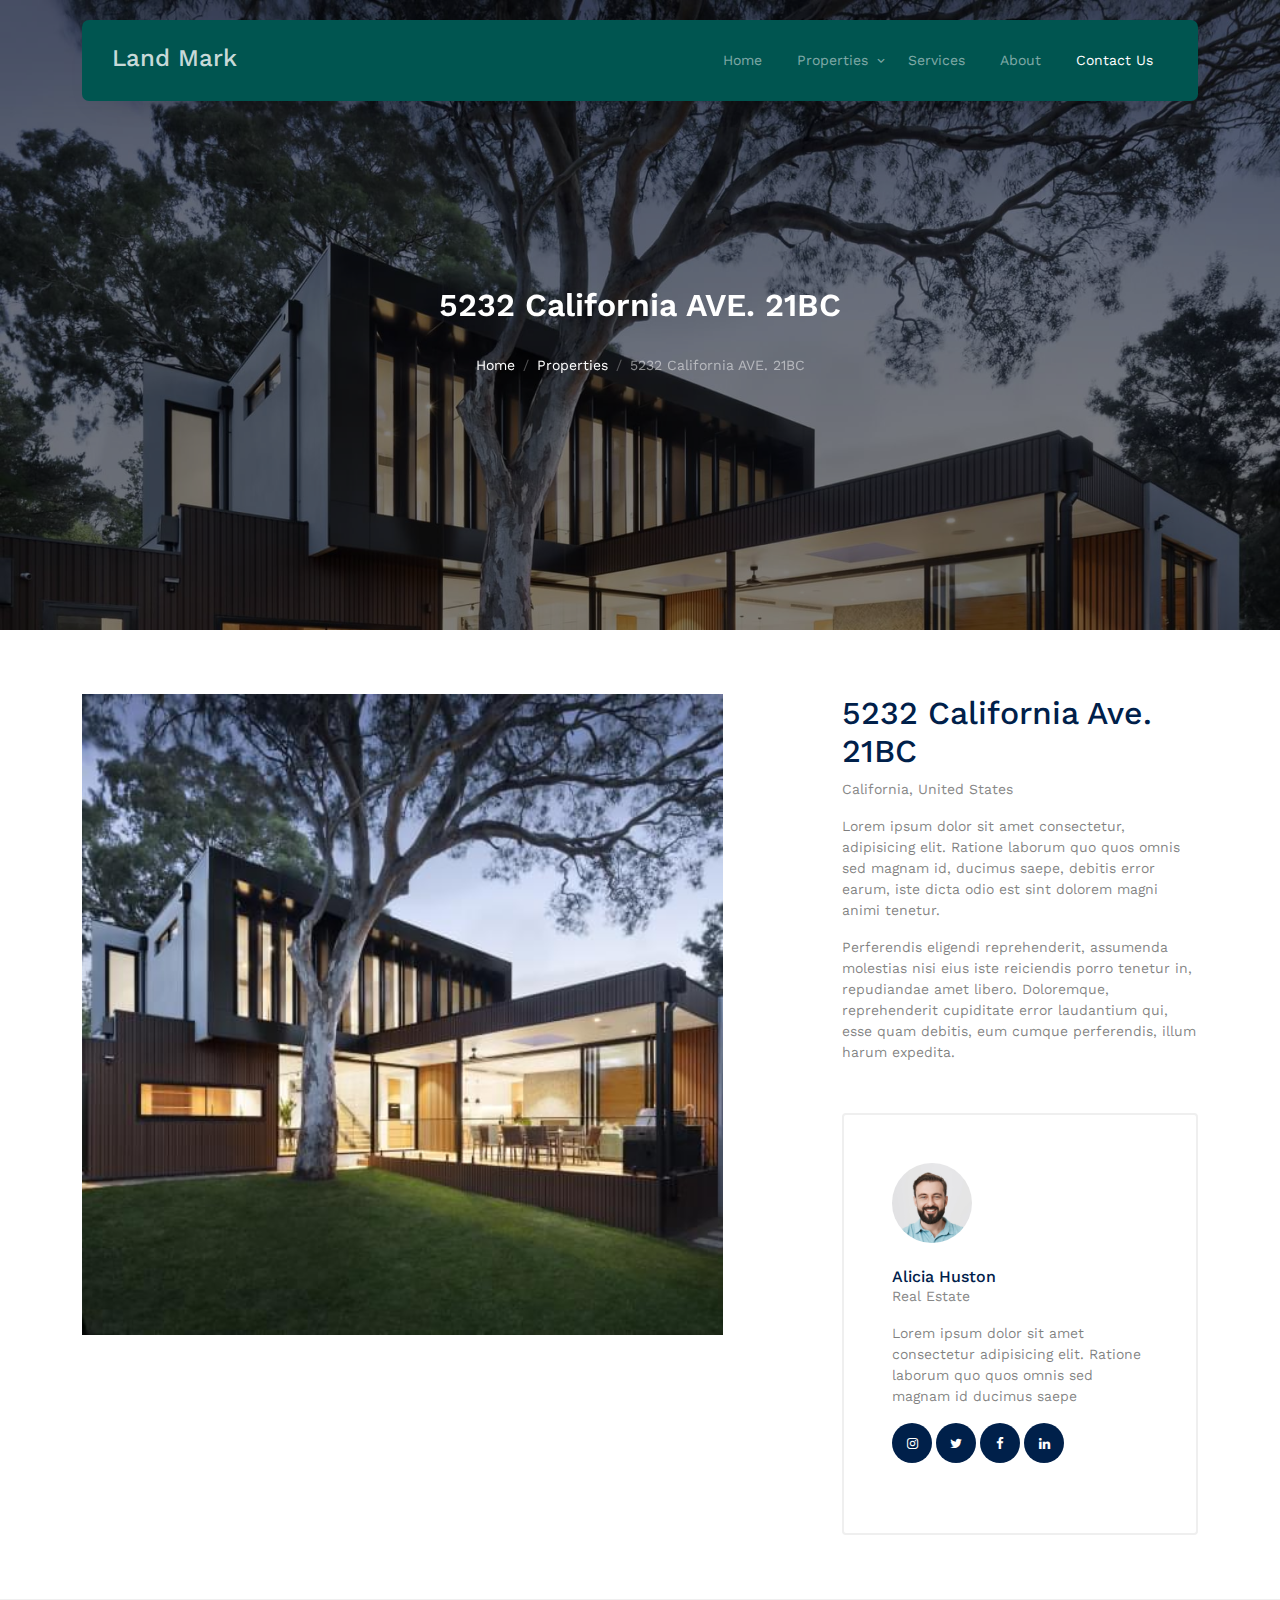
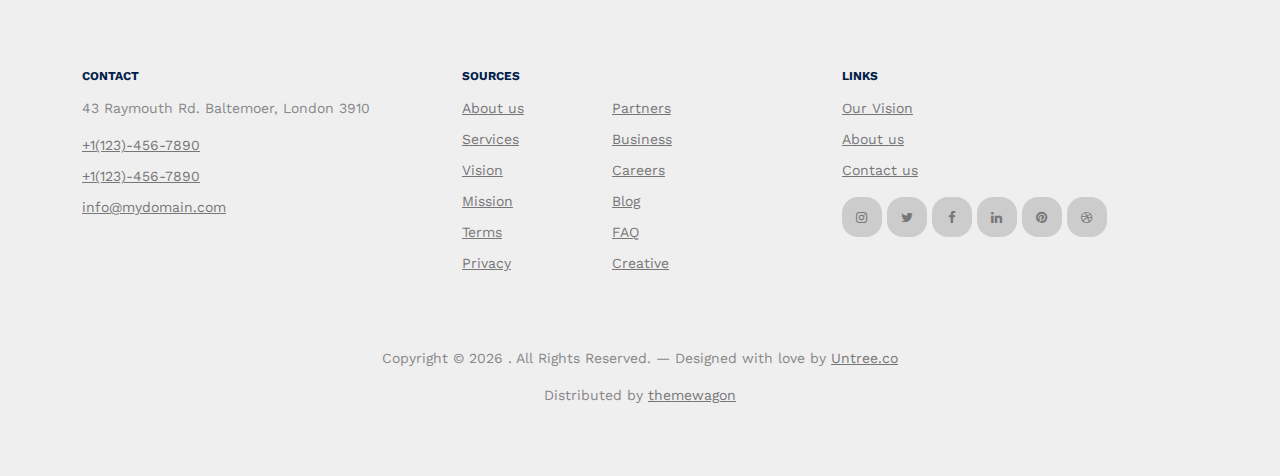
<file: property-single.html>
<!DOCTYPE html>
<html lang="en">
  <head>
    <meta charset="utf-8" />
    <meta name="viewport" content="width=device-width, initial-scale=1" />
    <meta name="author" content="Untree.co" />
    <link rel="shortcut icon" href="favicon.png" />

    <meta name="description" content="" />
    <meta name="keywords" content="bootstrap, bootstrap5" />

    <link rel="preconnect" href="https://fonts.googleapis.com" />
    <link rel="preconnect" href="https://fonts.gstatic.com" crossorigin />
    <link
      href="https://fonts.googleapis.com/css2?family=Work+Sans:wght@400;500;600;700&display=swap"
      rel="stylesheet"
    />

    <link rel="stylesheet" href="fonts/icomoon/style.css" />
    <link rel="stylesheet" href="fonts/flaticon/font/flaticon.css" />

    <link rel="stylesheet" href="css/tiny-slider.css" />
    <link rel="stylesheet" href="css/aos.css" />
    <link rel="stylesheet" href="css/style.css" />

    <title>
   Land Mark
    </title>
  </head>
  <body>
    <div class="site-mobile-menu site-navbar-target">
      <div class="site-mobile-menu-header">
        <div class="site-mobile-menu-close">
          <span class="icofont-close js-menu-toggle"></span>
        </div>
      </div>
      <div class="site-mobile-menu-body"></div>
    </div>

    <nav class="site-nav">
      <div class="container">
        <div class="menu-bg-wrap">
          <div class="site-navigation">
            <a href="index.html" class="logo m-0 float-start"> Land Mark</a>

            <ul
              class="js-clone-nav d-none d-lg-inline-block text-start site-menu float-end"
            >
              <li><a href="index.html">Home</a></li>
              <li class="has-children">
                <a href="properties.html">Properties</a>
                <ul class="dropdown">
                  <li><a href="#">Buy Property</a></li>
                  <li><a href="#">Sell Property</a></li>
                  <li class="has-children">
                    <a href="#">Dropdown</a>
                    <ul class="dropdown">
                      <li><a href="#">Sub Menu One</a></li>
                      <li><a href="#">Sub Menu Two</a></li>
                      <li><a href="#">Sub Menu Three</a></li>
                    </ul>
                  </li>
                </ul>
              </li>
              <li><a href="services.html">Services</a></li>
              <li><a href="about.html">About</a></li>
              <li class="active"><a href="contact.html">Contact Us</a></li>
            </ul>

            <a
              href="#"
              class="burger light me-auto float-end mt-1 site-menu-toggle js-menu-toggle d-inline-block d-lg-none"
              data-toggle="collapse"
              data-target="#main-navbar"
            >
              <span></span>
            </a>
          </div>
        </div>
      </div>
    </nav>

    <div
      class="hero page-inner overlay"
      style="background-image: url('images/hero_bg_3.jpg')"
    >
      <div class="container">
        <div class="row justify-content-center align-items-center">
          <div class="col-lg-9 text-center mt-5">
            <h1 class="heading" data-aos="fade-up">
              5232 California AVE. 21BC
            </h1>

            <nav
              aria-label="breadcrumb"
              data-aos="fade-up"
              data-aos-delay="200"
            >
              <ol class="breadcrumb text-center justify-content-center">
                <li class="breadcrumb-item"><a href="index.html">Home</a></li>
                <li class="breadcrumb-item">
                  <a href="properties.html">Properties</a>
                </li>
                <li
                  class="breadcrumb-item active text-white-50"
                  aria-current="page"
                >
                  5232 California AVE. 21BC
                </li>
              </ol>
            </nav>
          </div>
        </div>
      </div>
    </div>

    <div class="section">
      <div class="container">
        <div class="row justify-content-between">
          <div class="col-lg-7">
            <div class="img-property-slide-wrap">
              <div class="img-property-slide">
                <img src="images/img_1.jpg" alt="Image" class="img-fluid" />
                <img src="images/img_2.jpg" alt="Image" class="img-fluid" />
                <img src="images/img_3.jpg" alt="Image" class="img-fluid" />
              </div>
            </div>
          </div>
          <div class="col-lg-4">
            <h2 class="heading text-primary">5232 California Ave. 21BC</h2>
            <p class="meta">California, United States</p>
            <p class="text-black-50">
              Lorem ipsum dolor sit amet consectetur, adipisicing elit. Ratione
              laborum quo quos omnis sed magnam id, ducimus saepe, debitis error
              earum, iste dicta odio est sint dolorem magni animi tenetur.
            </p>
            <p class="text-black-50">
              Perferendis eligendi reprehenderit, assumenda molestias nisi eius
              iste reiciendis porro tenetur in, repudiandae amet libero.
              Doloremque, reprehenderit cupiditate error laudantium qui, esse
              quam debitis, eum cumque perferendis, illum harum expedita.
            </p>

            <div class="d-block agent-box p-5">
              <div class="img mb-4">
                <img
                  src="images/person_2-min.jpg"
                  alt="Image"
                  class="img-fluid"
                />
              </div>
              <div class="text">
                <h3 class="mb-0">Alicia Huston</h3>
                <div class="meta mb-3">Real Estate</div>
                <p>
                  Lorem ipsum dolor sit amet consectetur adipisicing elit.
                  Ratione laborum quo quos omnis sed magnam id ducimus saepe
                </p>
                <ul class="list-unstyled social dark-hover d-flex">
                  <li class="me-1">
                    <a href="#"><span class="icon-instagram"></span></a>
                  </li>
                  <li class="me-1">
                    <a href="#"><span class="icon-twitter"></span></a>
                  </li>
                  <li class="me-1">
                    <a href="#"><span class="icon-facebook"></span></a>
                  </li>
                  <li class="me-1">
                    <a href="#"><span class="icon-linkedin"></span></a>
                  </li>
                </ul>
              </div>
            </div>
          </div>
        </div>
      </div>
    </div>

    <div class="site-footer">
      <div class="container">
        <div class="row">
          <div class="col-lg-4">
            <div class="widget">
              <h3>Contact</h3>
              <address>43 Raymouth Rd. Baltemoer, London 3910</address>
              <ul class="list-unstyled links">
                <li><a href="tel://11234567890">+1(123)-456-7890</a></li>
                <li><a href="tel://11234567890">+1(123)-456-7890</a></li>
                <li>
                  <a href="mailto:info@mydomain.com">info@mydomain.com</a>
                </li>
              </ul>
            </div>
            <!-- /.widget -->
          </div>
          <!-- /.col-lg-4 -->
          <div class="col-lg-4">
            <div class="widget">
              <h3>Sources</h3>
              <ul class="list-unstyled float-start links">
                <li><a href="#">About us</a></li>
                <li><a href="#">Services</a></li>
                <li><a href="#">Vision</a></li>
                <li><a href="#">Mission</a></li>
                <li><a href="#">Terms</a></li>
                <li><a href="#">Privacy</a></li>
              </ul>
              <ul class="list-unstyled float-start links">
                <li><a href="#">Partners</a></li>
                <li><a href="#">Business</a></li>
                <li><a href="#">Careers</a></li>
                <li><a href="#">Blog</a></li>
                <li><a href="#">FAQ</a></li>
                <li><a href="#">Creative</a></li>
              </ul>
            </div>
            <!-- /.widget -->
          </div>
          <!-- /.col-lg-4 -->
          <div class="col-lg-4">
            <div class="widget">
              <h3>Links</h3>
              <ul class="list-unstyled links">
                <li><a href="#">Our Vision</a></li>
                <li><a href="#">About us</a></li>
                <li><a href="#">Contact us</a></li>
              </ul>

              <ul class="list-unstyled social">
                <li>
                  <a href="#"><span class="icon-instagram"></span></a>
                </li>
                <li>
                  <a href="#"><span class="icon-twitter"></span></a>
                </li>
                <li>
                  <a href="#"><span class="icon-facebook"></span></a>
                </li>
                <li>
                  <a href="#"><span class="icon-linkedin"></span></a>
                </li>
                <li>
                  <a href="#"><span class="icon-pinterest"></span></a>
                </li>
                <li>
                  <a href="#"><span class="icon-dribbble"></span></a>
                </li>
              </ul>
            </div>
            <!-- /.widget -->
          </div>
          <!-- /.col-lg-4 -->
        </div>
        <!-- /.row -->

        <div class="row mt-5">
          <div class="col-12 text-center">
            <!-- 
              **==========
              NOTE: 
              Please don't remove this copyright link unless you buy the license here https://untree.co/license/  
              **==========
            -->

            <p>
              Copyright &copy;
              <script>
                document.write(new Date().getFullYear());
              </script>
              . All Rights Reserved. &mdash; Designed with love by
              <a href="https://untree.co">Untree.co</a>
              <!-- License information: https://untree.co/license/ -->
            </p>
            <div>
              Distributed by
              <a href="https://themewagon.com/" target="_blank">themewagon</a>
            </div>
          </div>
        </div>
      </div>
      <!-- /.container -->
    </div>
    <!-- /.site-footer -->

    <!-- Preloader -->
    <div id="overlayer"></div>
    <div class="loader">
      <div class="spinner-border" role="status">
        <span class="visually-hidden">Loading...</span>
      </div>
    </div>

    <script src="js/bootstrap.bundle.min.js"></script>
    <script src="js/tiny-slider.js"></script>
    <script src="js/aos.js"></script>
    <script src="js/navbar.js"></script>
    <script src="js/counter.js"></script>
    <script src="js/custom.js"></script>
  </body>
</html>
</file>
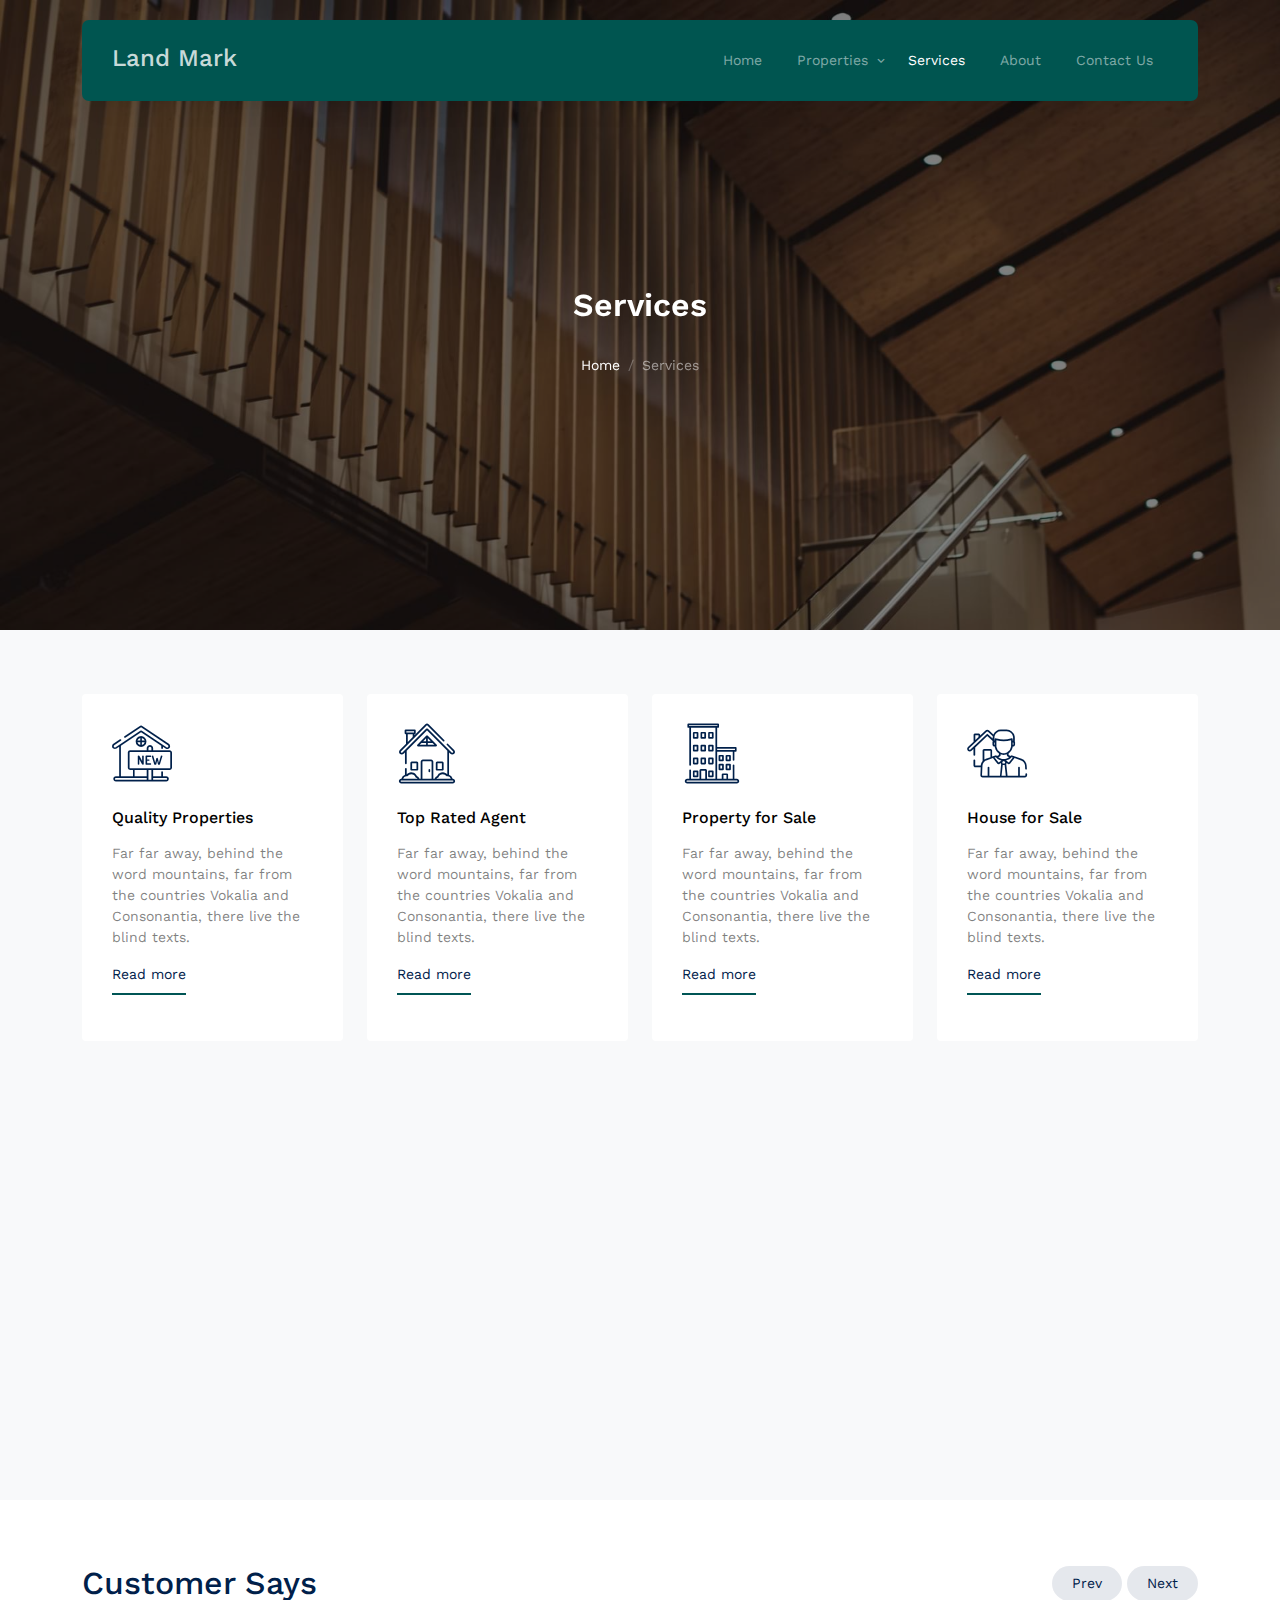
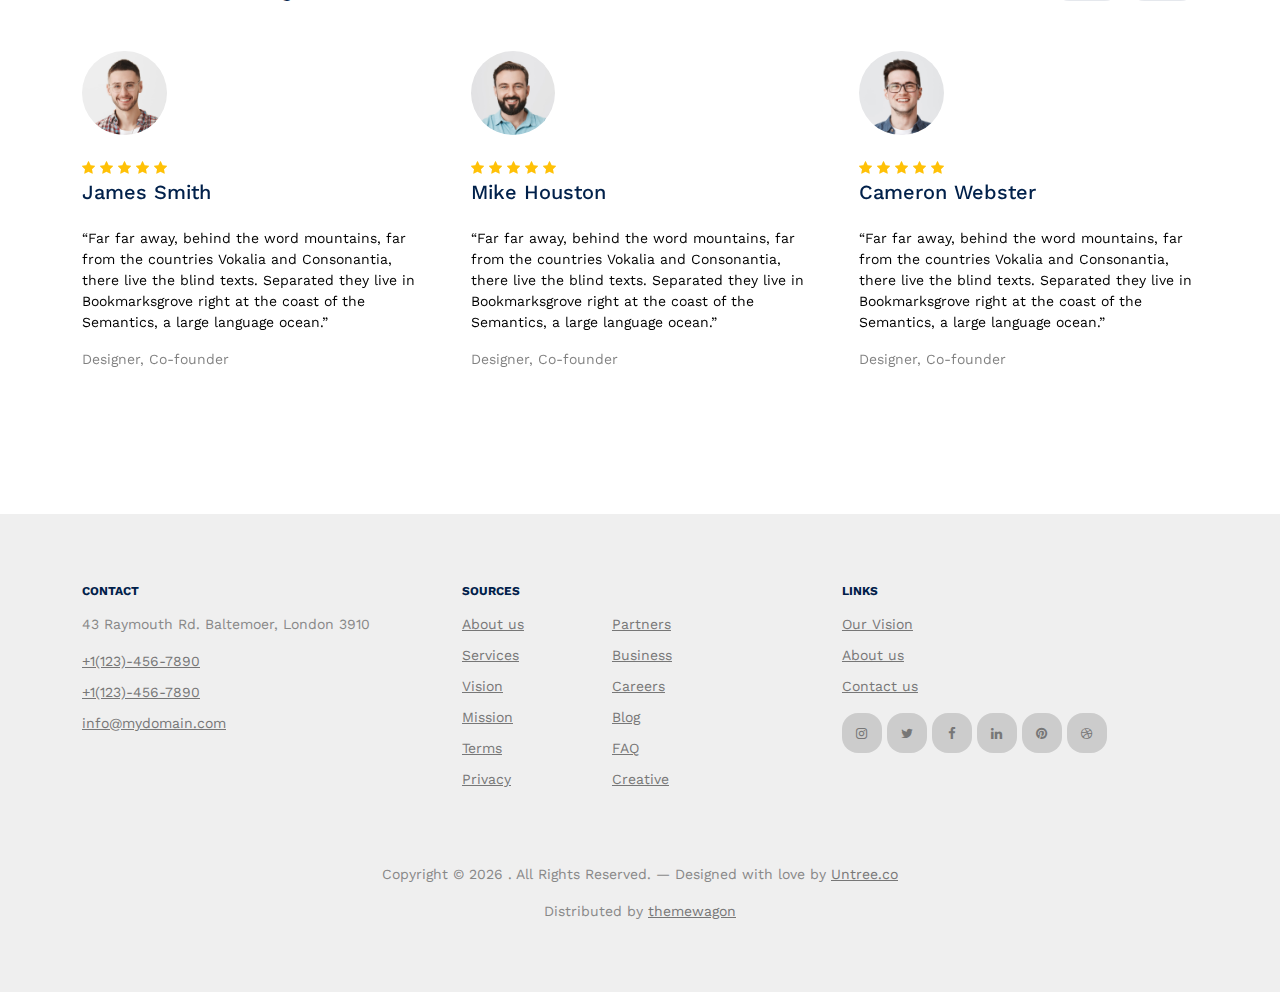
<file: services.html>
<!DOCTYPE html>
<html lang="en">
  <head>
    <meta charset="utf-8" />
    <meta name="viewport" content="width=device-width, initial-scale=1" />
    <meta name="author" content="Untree.co" />
    <link rel="shortcut icon" href="favicon.png" />

    <meta name="description" content="" />
    <meta name="keywords" content="bootstrap, bootstrap5" />

    <link rel="preconnect" href="https://fonts.googleapis.com" />
    <link rel="preconnect" href="https://fonts.gstatic.com" crossorigin />
    <link
      href="https://fonts.googleapis.com/css2?family=Work+Sans:wght@400;500;600;700&display=swap"
      rel="stylesheet"
    />

    <link rel="stylesheet" href="fonts/icomoon/style.css" />
    <link rel="stylesheet" href="fonts/flaticon/font/flaticon.css" />

    <link rel="stylesheet" href="css/tiny-slider.css" />
    <link rel="stylesheet" href="css/aos.css" />
    <link rel="stylesheet" href="css/style.css" />

    <title>
     Land Mark
    </title>
  </head>
  <body>
    <div class="site-mobile-menu site-navbar-target">
      <div class="site-mobile-menu-header">
        <div class="site-mobile-menu-close">
          <span class="icofont-close js-menu-toggle"></span>
        </div>
      </div>
      <div class="site-mobile-menu-body"></div>
    </div>

    <nav class="site-nav">
      <div class="container">
        <div class="menu-bg-wrap">
          <div class="site-navigation">
            <a href="index.html" class="logo m-0 float-start"> Land Mark</a>

            <ul
              class="js-clone-nav d-none d-lg-inline-block text-start site-menu float-end"
            >
              <li><a href="index.html">Home</a></li>
              <li class="has-children">
                <a href="properties.html">Properties</a>
                <ul class="dropdown">
                  <li><a href="#">Buy Property</a></li>
                  <li><a href="#">Sell Property</a></li>
                  <li class="has-children">
                    <a href="#">Dropdown</a>
                    <ul class="dropdown">
                      <li><a href="#">Sub Menu One</a></li>
                      <li><a href="#">Sub Menu Two</a></li>
                      <li><a href="#">Sub Menu Three</a></li>
                    </ul>
                  </li>
                </ul>
              </li>
              <li class="active"><a href="services.html">Services</a></li>
              <li><a href="about.html">About</a></li>
              <li><a href="contact.html">Contact Us</a></li>
            </ul>

            <a
              href="#"
              class="burger light me-auto float-end mt-1 site-menu-toggle js-menu-toggle d-inline-block d-lg-none"
              data-toggle="collapse"
              data-target="#main-navbar"
            >
              <span></span>
            </a>
          </div>
        </div>
      </div>
    </nav>

    <div
      class="hero page-inner overlay"
      style="background-image: url('images/hero_bg_1.jpg')"
    >
      <div class="container">
        <div class="row justify-content-center align-items-center">
          <div class="col-lg-9 text-center mt-5">
            <h1 class="heading" data-aos="fade-up">Services</h1>

            <nav
              aria-label="breadcrumb"
              data-aos="fade-up"
              data-aos-delay="200"
            >
              <ol class="breadcrumb text-center justify-content-center">
                <li class="breadcrumb-item"><a href="index.html">Home</a></li>
                <li
                  class="breadcrumb-item active text-white-50"
                  aria-current="page"
                >
                  Services
                </li>
              </ol>
            </nav>
          </div>
        </div>
      </div>
    </div>

    <div class="section bg-light">
      <div class="container">
        <div class="row">
          <div class="col-6 col-lg-3" data-aos="fade-up" data-aos-delay="300">
            <div class="box-feature mb-4">
              <span class="flaticon-house mb-4 d-block"></span>
              <h3 class="text-black mb-3 font-weight-bold">
                Quality Properties
              </h3>
              <p class="text-black-50">
                Far far away, behind the word mountains, far from the countries
                Vokalia and Consonantia, there live the blind texts.
              </p>
              <p><a href="#" class="learn-more">Read more</a></p>
            </div>
          </div>
          <div class="col-6 col-lg-3" data-aos="fade-up" data-aos-delay="400">
            <div class="box-feature mb-4">
              <span class="flaticon-house-2 mb-4 d-block-3"></span>
              <h3 class="text-black mb-3 font-weight-bold">Top Rated Agent</h3>
              <p class="text-black-50">
                Far far away, behind the word mountains, far from the countries
                Vokalia and Consonantia, there live the blind texts.
              </p>
              <p><a href="#" class="learn-more">Read more</a></p>
            </div>
          </div>
          <div class="col-6 col-lg-3" data-aos="fade-up" data-aos-delay="500">
            <div class="box-feature mb-4">
              <span class="flaticon-building mb-4 d-block"></span>
              <h3 class="text-black mb-3 font-weight-bold">
                Property for Sale
              </h3>
              <p class="text-black-50">
                Far far away, behind the word mountains, far from the countries
                Vokalia and Consonantia, there live the blind texts.
              </p>
              <p><a href="#" class="learn-more">Read more</a></p>
            </div>
          </div>
          <div class="col-6 col-lg-3" data-aos="fade-up" data-aos-delay="600">
            <div class="box-feature mb-4">
              <span class="flaticon-house-3 mb-4 d-block-1"></span>
              <h3 class="text-black mb-3 font-weight-bold">House for Sale</h3>
              <p class="text-black-50">
                Far far away, behind the word mountains, far from the countries
                Vokalia and Consonantia, there live the blind texts.
              </p>
              <p><a href="#" class="learn-more">Read more</a></p>
            </div>
          </div>

          <div class="col-6 col-lg-3" data-aos="fade-up" data-aos-delay="300">
            <div class="box-feature mb-4">
              <span class="flaticon-house-4 mb-4 d-block"></span>
              <h3 class="text-black mb-3 font-weight-bold">
                Quality Properties
              </h3>
              <p class="text-black-50">
                Far far away, behind the word mountains, far from the countries
                Vokalia and Consonantia, there live the blind texts.
              </p>
              <p><a href="#" class="learn-more">Read more</a></p>
            </div>
          </div>
          <div class="col-6 col-lg-3" data-aos="fade-up" data-aos-delay="400">
            <div class="box-feature mb-4">
              <span class="flaticon-building mb-4 d-block-3"></span>
              <h3 class="text-black mb-3 font-weight-bold">Top Rated Agent</h3>
              <p class="text-black-50">
                Far far away, behind the word mountains, far from the countries
                Vokalia and Consonantia, there live the blind texts.
              </p>
              <p><a href="#" class="learn-more">Read more</a></p>
            </div>
          </div>
          <div class="col-6 col-lg-3" data-aos="fade-up" data-aos-delay="500">
            <div class="box-feature mb-4">
              <span class="flaticon-house mb-4 d-block"></span>
              <h3 class="text-black mb-3 font-weight-bold">
                Property for Sale
              </h3>
              <p class="text-black-50">
                Far far away, behind the word mountains, far from the countries
                Vokalia and Consonantia, there live the blind texts.
              </p>
              <p><a href="#" class="learn-more">Read more</a></p>
            </div>
          </div>
          <div class="col-6 col-lg-3" data-aos="fade-up" data-aos-delay="600">
            <div class="box-feature mb-4">
              <span class="flaticon-house-1 mb-4 d-block-1"></span>
              <h3 class="text-black mb-3 font-weight-bold">House for Sale</h3>
              <p class="text-black-50">
                Far far away, behind the word mountains, far from the countries
                Vokalia and Consonantia, there live the blind texts.
              </p>
              <p><a href="#" class="learn-more">Read more</a></p>
            </div>
          </div>
        </div>
      </div>
    </div>

    <div class="section sec-testimonials">
      <div class="container">
        <div class="row mb-5 align-items-center">
          <div class="col-md-6">
            <h2 class="font-weight-bold heading text-primary mb-4 mb-md-0">
              Customer Says
            </h2>
          </div>
          <div class="col-md-6 text-md-end">
            <div id="testimonial-nav">
              <span class="prev" data-controls="prev">Prev</span>

              <span class="next" data-controls="next">Next</span>
            </div>
          </div>
        </div>

        <div class="row">
          <div class="col-lg-4"></div>
        </div>
        <div class="testimonial-slider-wrap">
          <div class="testimonial-slider">
            <div class="item">
              <div class="testimonial">
                <img
                  src="images/person_1-min.jpg"
                  alt="Image"
                  class="img-fluid rounded-circle w-25 mb-4"
                />
                <div class="rate">
                  <span class="icon-star text-warning"></span>
                  <span class="icon-star text-warning"></span>
                  <span class="icon-star text-warning"></span>
                  <span class="icon-star text-warning"></span>
                  <span class="icon-star text-warning"></span>
                </div>
                <h3 class="h5 text-primary mb-4">James Smith</h3>
                <blockquote>
                  <p>
                    &ldquo;Far far away, behind the word mountains, far from the
                    countries Vokalia and Consonantia, there live the blind
                    texts. Separated they live in Bookmarksgrove right at the
                    coast of the Semantics, a large language ocean.&rdquo;
                  </p>
                </blockquote>
                <p class="text-black-50">Designer, Co-founder</p>
              </div>
            </div>

            <div class="item">
              <div class="testimonial">
                <img
                  src="images/person_2-min.jpg"
                  alt="Image"
                  class="img-fluid rounded-circle w-25 mb-4"
                />
                <div class="rate">
                  <span class="icon-star text-warning"></span>
                  <span class="icon-star text-warning"></span>
                  <span class="icon-star text-warning"></span>
                  <span class="icon-star text-warning"></span>
                  <span class="icon-star text-warning"></span>
                </div>
                <h3 class="h5 text-primary mb-4">Mike Houston</h3>
                <blockquote>
                  <p>
                    &ldquo;Far far away, behind the word mountains, far from the
                    countries Vokalia and Consonantia, there live the blind
                    texts. Separated they live in Bookmarksgrove right at the
                    coast of the Semantics, a large language ocean.&rdquo;
                  </p>
                </blockquote>
                <p class="text-black-50">Designer, Co-founder</p>
              </div>
            </div>

            <div class="item">
              <div class="testimonial">
                <img
                  src="images/person_3-min.jpg"
                  alt="Image"
                  class="img-fluid rounded-circle w-25 mb-4"
                />
                <div class="rate">
                  <span class="icon-star text-warning"></span>
                  <span class="icon-star text-warning"></span>
                  <span class="icon-star text-warning"></span>
                  <span class="icon-star text-warning"></span>
                  <span class="icon-star text-warning"></span>
                </div>
                <h3 class="h5 text-primary mb-4">Cameron Webster</h3>
                <blockquote>
                  <p>
                    &ldquo;Far far away, behind the word mountains, far from the
                    countries Vokalia and Consonantia, there live the blind
                    texts. Separated they live in Bookmarksgrove right at the
                    coast of the Semantics, a large language ocean.&rdquo;
                  </p>
                </blockquote>
                <p class="text-black-50">Designer, Co-founder</p>
              </div>
            </div>

            <div class="item">
              <div class="testimonial">
                <img
                  src="images/person_4-min.jpg"
                  alt="Image"
                  class="img-fluid rounded-circle w-25 mb-4"
                />
                <div class="rate">
                  <span class="icon-star text-warning"></span>
                  <span class="icon-star text-warning"></span>
                  <span class="icon-star text-warning"></span>
                  <span class="icon-star text-warning"></span>
                  <span class="icon-star text-warning"></span>
                </div>
                <h3 class="h5 text-primary mb-4">Dave Smith</h3>
                <blockquote>
                  <p>
                    &ldquo;Far far away, behind the word mountains, far from the
                    countries Vokalia and Consonantia, there live the blind
                    texts. Separated they live in Bookmarksgrove right at the
                    coast of the Semantics, a large language ocean.&rdquo;
                  </p>
                </blockquote>
                <p class="text-black-50">Designer, Co-founder</p>
              </div>
            </div>
          </div>
        </div>
      </div>
    </div>

    <div class="site-footer">
      <div class="container">
        <div class="row">
          <div class="col-lg-4">
            <div class="widget">
              <h3>Contact</h3>
              <address>43 Raymouth Rd. Baltemoer, London 3910</address>
              <ul class="list-unstyled links">
                <li><a href="tel://11234567890">+1(123)-456-7890</a></li>
                <li><a href="tel://11234567890">+1(123)-456-7890</a></li>
                <li>
                  <a href="mailto:info@mydomain.com">info@mydomain.com</a>
                </li>
              </ul>
            </div>
            <!-- /.widget -->
          </div>
          <!-- /.col-lg-4 -->
          <div class="col-lg-4">
            <div class="widget">
              <h3>Sources</h3>
              <ul class="list-unstyled float-start links">
                <li><a href="#">About us</a></li>
                <li><a href="#">Services</a></li>
                <li><a href="#">Vision</a></li>
                <li><a href="#">Mission</a></li>
                <li><a href="#">Terms</a></li>
                <li><a href="#">Privacy</a></li>
              </ul>
              <ul class="list-unstyled float-start links">
                <li><a href="#">Partners</a></li>
                <li><a href="#">Business</a></li>
                <li><a href="#">Careers</a></li>
                <li><a href="#">Blog</a></li>
                <li><a href="#">FAQ</a></li>
                <li><a href="#">Creative</a></li>
              </ul>
            </div>
            <!-- /.widget -->
          </div>
          <!-- /.col-lg-4 -->
          <div class="col-lg-4">
            <div class="widget">
              <h3>Links</h3>
              <ul class="list-unstyled links">
                <li><a href="#">Our Vision</a></li>
                <li><a href="#">About us</a></li>
                <li><a href="#">Contact us</a></li>
              </ul>

              <ul class="list-unstyled social">
                <li>
                  <a href="#"><span class="icon-instagram"></span></a>
                </li>
                <li>
                  <a href="#"><span class="icon-twitter"></span></a>
                </li>
                <li>
                  <a href="#"><span class="icon-facebook"></span></a>
                </li>
                <li>
                  <a href="#"><span class="icon-linkedin"></span></a>
                </li>
                <li>
                  <a href="#"><span class="icon-pinterest"></span></a>
                </li>
                <li>
                  <a href="#"><span class="icon-dribbble"></span></a>
                </li>
              </ul>
            </div>
            <!-- /.widget -->
          </div>
          <!-- /.col-lg-4 -->
        </div>
        <!-- /.row -->

        <div class="row mt-5">
          <div class="col-12 text-center">
            <!-- 
              **==========
              NOTE: 
              Please don't remove this copyright link unless you buy the license here https://untree.co/license/  
              **==========
            -->

            <p>
              Copyright &copy;
              <script>
                document.write(new Date().getFullYear());
              </script>
              . All Rights Reserved. &mdash; Designed with love by
              <a href="https://untree.co">Untree.co</a>
              <!-- License information: https://untree.co/license/ -->
            </p>
            <div>
              Distributed by
              <a href="https://themewagon.com/" target="_blank">themewagon</a>
            </div>
          </div>
        </div>
      </div>
      <!-- /.container -->
    </div>
    <!-- /.site-footer -->

    <!-- Preloader -->
    <div id="overlayer"></div>
    <div class="loader">
      <div class="spinner-border" role="status">
        <span class="visually-hidden">Loading...</span>
      </div>
    </div>

    <script src="js/bootstrap.bundle.min.js"></script>
    <script src="js/tiny-slider.js"></script>
    <script src="js/aos.js"></script>
    <script src="js/navbar.js"></script>
    <script src="js/counter.js"></script>
    <script src="js/custom.js"></script>
  </body>
</html>
</file>
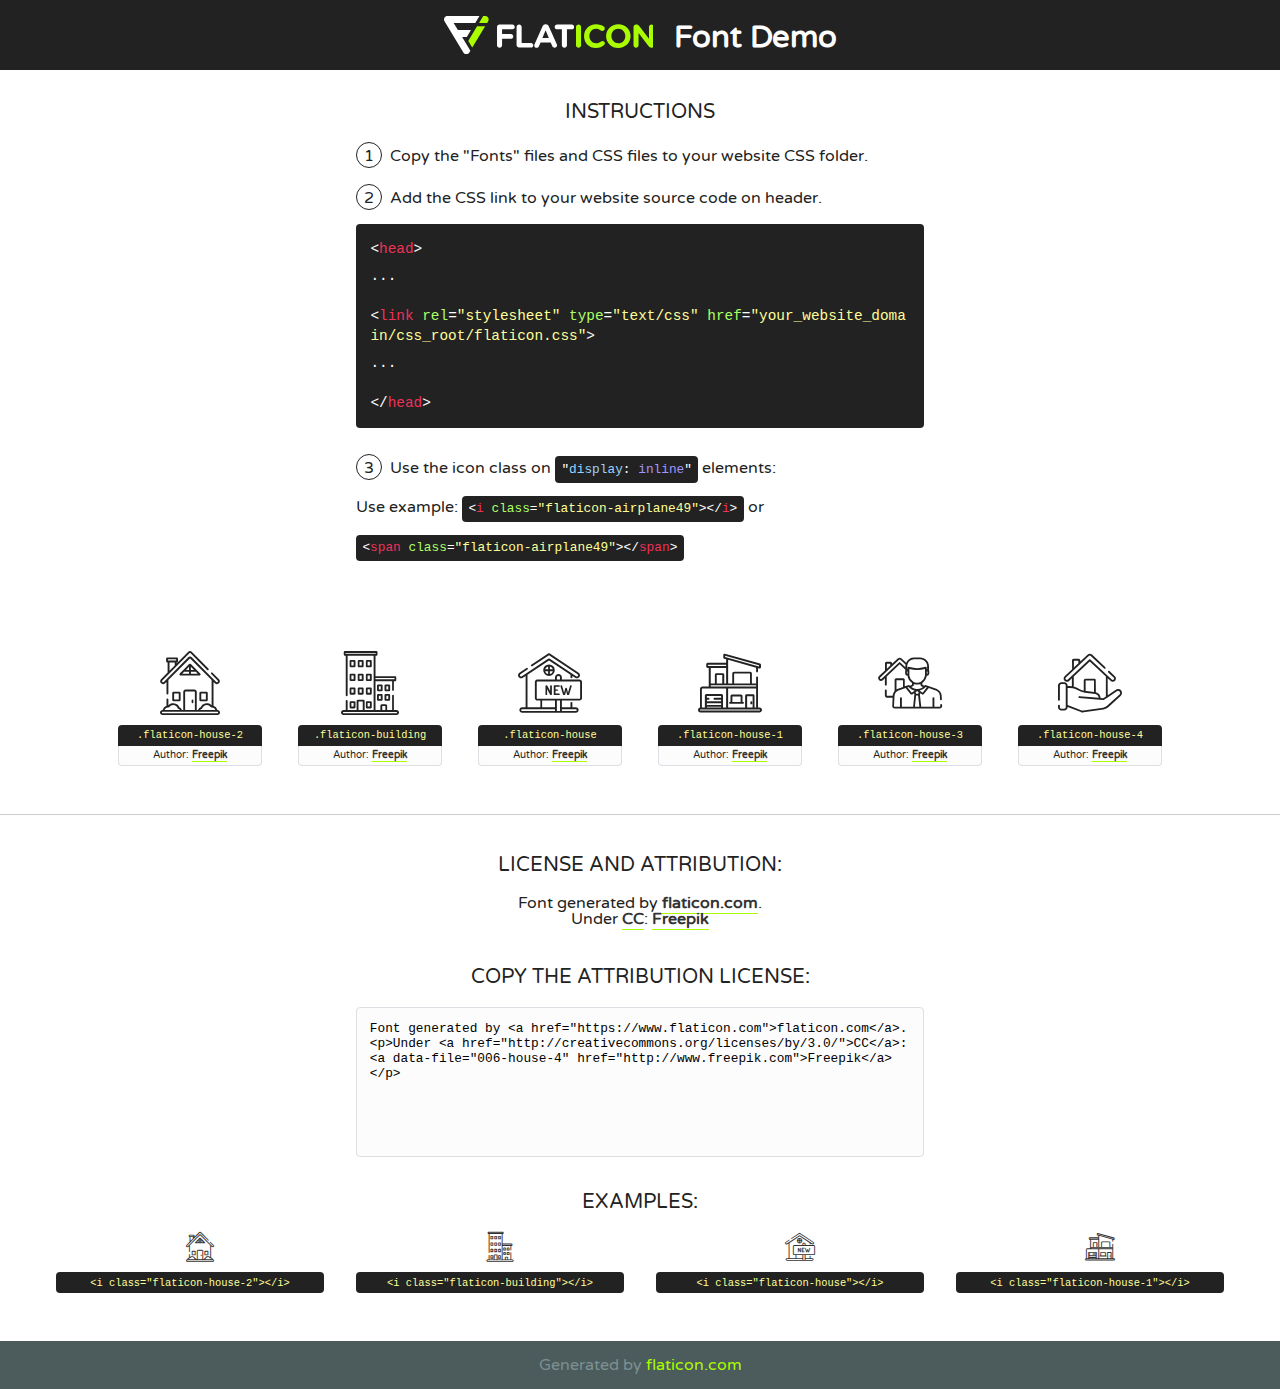
<file: fonts/flaticon/font/flaticon.html>
<!DOCTYPE html>
<!--
  Flaticon icon font: Flaticon
  Creation date: 29/11/2020 06:42
-->
<html>
<!DOCTYPE html>
<html>

<head>
    <title>Flaticon WebFont</title>
    <link href="http://fonts.googleapis.com/css?family=Varela+Round" rel="stylesheet" type="text/css" />
    <link rel="stylesheet" type="text/css" href="flaticon.css">
    <meta charset="UTF-8">
    <style>
    html, body, div, span, applet, object, iframe,
    h1, h2, h3, h4, h5, h6, p, blockquote, pre,
    a, abbr, acronym, address, big, cite, code,
    del, dfn, em, img, ins, kbd, q, s, samp,
    small, strike, strong, sub, sup, tt, var,
    b, u, i, center,
    dl, dt, dd, ol, ul, li,
    fieldset, form, label, legend,
    table, caption, tbody, tfoot, thead, tr, th, td,
    article, aside, canvas, details, embed, 
    figure, figcaption, footer, header, hgroup, 
    menu, nav, output, ruby, section, summary,
    time, mark, audio, video {
        margin: 0;
        padding: 0;
        border: 0;
        font-size: 100%;
        font: inherit;
        vertical-align: baseline;
    }
    /* HTML5 display-role reset for older browsers */
    article, aside, details, figcaption, figure, 
    footer, header, hgroup, menu, nav, section {
        display: block;
    }
    body {
        line-height: 1;
    }
    ol, ul {
        list-style: none;
    }
    blockquote, q {
        quotes: none;
    }
    blockquote:before, blockquote:after,
    q:before, q:after {
        content: '';
        content: none;
    }
    table {
        border-collapse: collapse;
        border-spacing: 0;
    }
    body {
        font-family: 'Varela Round', Helvetica, Arial, sans-serif;
        font-size: 16px;
        color: #222;
    }
    a {
        color: #333;
        border-bottom: 1px solid #a9fd00;
        font-weight: bold;
        text-decoration: none;
    }
    * {
        -moz-box-sizing: border-box;
        -webkit-box-sizing: border-box;
        box-sizing: border-box;
        margin: 0;
        padding: 0;
    }
    [class^="flaticon-"]:before, [class*=" flaticon-"]:before, [class^="flaticon-"]:after, [class*=" flaticon-"]:after {
        font-family: Flaticon;
        font-size: 30px;
        font-style: normal;
        margin-left: 20px;
        color: #333;
    }
    .wrapper {
        max-width: 600px;
        margin: auto;
        padding: 0 1em;
    }
    .title {
        font-size: 1.25em;
        text-align: center;
        margin-bottom: 1em;
        text-transform: uppercase;
    }
    header {
        text-align: center;
        background-color: #222;
        color: #fff;
        padding: 1em;
    }
    header .logo {
        width: 210px;
        height: 38px;
        display: inline-block;
        vertical-align: middle;
        margin-right: 1em;
        border: none;
    }
    header strong {
        font-size: 1.95em;
        font-weight: bold;
        vertical-align: middle;
        margin-top: 5px;
        display: inline-block;
    }
    .demo {
        margin: 2em auto;
        line-height: 1.25em;
    }
    .demo ul li {
        margin-bottom: 1em;
    }
    .demo ul li .num {
        color: #222;
        border-radius: 20px;
        display: inline-block;
        width: 26px;
        padding: 3px;
        height: 26px;
        text-align: center;
        margin-right: 0.5em;
        border: 1px solid #222;
    }
    .demo ul li code {
        background-color: #222;
        border-radius: 4px;
        padding: 0.25em 0.5em;
        display: inline-block;
        color: #fff;
        font-family: Consolas,Monaco,Lucida Console,Liberation Mono,DejaVu Sans Mono,Bitstream Vera Sans Mono,Courier New, monospace;
        font-weight: lighter;
        margin-top: 1em;
        font-size: 0.8em;
        word-break: break-all;
    }
    .demo ul li code.big {
        padding: 1em;
        font-size: 0.9em;
    }
    .demo ul li code .red {
        color: #EF3159;
    }
    .demo ul li code .green {
        color: #ACFF65;
    }
    .demo ul li code .yellow {
        color: #FFFF99;
    }
    .demo ul li code .blue {
        color: #99D3FF;
    }
    .demo ul li code .purple {
        color: #A295FF;
    }
    .demo ul li code .dots {
        margin-top: 0.5em;
        display: block;
    }
    #glyphs {
        border-bottom: 1px solid #ccc;
        padding: 2em 0;
        text-align: center;
    }
    .glyph {
        display: inline-block;
        width: 9em;
        margin: 1em;
        text-align: center;
        vertical-align: top;
        background: #FFF;
    }
    .glyph .glyph-icon {
        padding: 10px;
        display: block;
        font-family:"Flaticon";
        font-size: 64px;
        line-height: 1;
    }
    .glyph .glyph-icon:before {
        font-size: 64px;
        color: #222;
        margin-left: 0;
    }
    .class-name {
        font-size: 0.65em;
        background-color: #222;
        color: #fff;
        border-radius: 4px 4px 0 0;
        padding: 0.5em;
        color: #FFFF99;
        font-family: Consolas,Monaco,Lucida Console,Liberation Mono,DejaVu Sans Mono,Bitstream Vera Sans Mono,Courier New, monospace;
    }
    .author-name {
        font-size: 0.6em;
        background-color: #fcfcfd;
        border: 1px solid #DEDEE4;
        border-top: 0;
        border-radius: 0 0 4px 4px;
        padding: 0.5em;
    }
    .class-name:last-child {
        font-size: 10px;
        color:#888;
    }
    .class-name:last-child a {
        font-size: 10px;
        color:#555;
    }
    .class-name:last-child a:hover {
        color:#a9fd00;
    }
    .glyph > input {
        display: block;
        width: 100px;
        margin: 5px auto;
        text-align: center;
        font-size: 12px;
        cursor: text;
    }
    .glyph > input.icon-input {
        font-family:"Flaticon";
        font-size: 16px;
        margin-bottom: 10px;
    }
    .attribution .title {
        margin-top: 2em;
    }
    .attribution textarea {
        background-color: #fcfcfd;
        padding: 1em;
        border: none;
        box-shadow: none;
        border: 1px solid #DEDEE4;
        border-radius: 4px;
        resize: none;
        width: 100%;
        height: 150px;
        font-size: 0.8em;
        font-family: Consolas,Monaco,Lucida Console,Liberation Mono,DejaVu Sans Mono,Bitstream Vera Sans Mono,Courier New, monospace;
        -webkit-appearance: none;
    }
    .iconsuse {
        margin: 2em auto;
        text-align: center;
        max-width: 1200px;
    }
    .iconsuse:after {
        content: '';
        display: table;
        clear: both;
    }
    .iconsuse .image {
        float: left;
        width: 25%;
        padding: 0 1em;
    }
    .iconsuse .image p {
        margin-bottom: 1em;
    }
    .iconsuse .image span {
        display: block;
        font-size: 0.65em;
        background-color: #222;
        color: #fff;
        border-radius: 4px;
        padding: 0.5em;
        color: #FFFF99;
        margin-top: 1em;
        font-family: Consolas,Monaco,Lucida Console,Liberation Mono,DejaVu Sans Mono,Bitstream Vera Sans Mono,Courier New, monospace;
    }
    #footer {
        text-align: center;
        background-color: #4C5B5C;
        color: #7c9192;
        padding: 1em;
    }
    #footer a {
        border: none;
        color: #a9fd00;
        font-weight: normal;
    }
    @media (max-width: 960px) {
        .iconsuse .image {
            width: 50%;
        }
    }
    @media (max-width: 560px) {
        .iconsuse .image {
            width: 100%;
        }
    }
    </style>
</head>

<body class="characters-off">

    <header>
        <a href="https://www.flaticon.com" target="_blank" class="logo">
            <svg version="1.1" xmlns="http://www.w3.org/2000/svg" xmlns:xlink="http://www.w3.org/1999/xlink" xmlns:a="http://ns.adobe.com/AdobeSVGViewerExtensions/3.0/" viewBox="0 0 560.875 102.036" enable-background="new 0 0 560.875 102.036" xml:space="preserve">
                <defs>
                </defs>
                <g>
                    <g class="letters">
                        <path fill="#ffffff" d="M141.596,29.675c0-3.777,2.985-6.767,6.764-6.767h34.438c3.426,0,6.15,2.728,6.15,6.15
                        c0,3.43-2.724,6.149-6.15,6.149h-27.674v13.091h23.719c3.429,0,6.151,2.724,6.151,6.15c0,3.43-2.723,6.149-6.151,6.149h-23.719
                        v17.574c0,3.773-2.986,6.761-6.764,6.761c-3.779,0-6.764-2.989-6.764-6.761V29.675z"></path>
                        <path fill="#ffffff" d="M193.844,29.149c0-3.781,2.985-6.767,6.764-6.767c3.776,0,6.763,2.985,6.763,6.767v42.957h25.039
                        c3.426,0,6.149,2.726,6.149,6.153c0,3.425-2.723,6.15-6.149,6.15h-31.802c-3.779,0-6.764-2.986-6.764-6.768V29.149z"></path>
                        <path fill="#ffffff" d="M241.891,75.71l21.438-48.407c1.492-3.341,4.215-5.357,7.906-5.357h0.792
                        c3.686,0,6.323,2.017,7.815,5.357l21.439,48.407c0.436,0.967,0.701,1.845,0.701,2.723c0,3.602-2.809,6.501-6.414,6.501
                        c-3.161,0-5.269-1.845-6.499-4.655l-4.132-9.661h-27.059l-4.301,10.102c-1.144,2.631-3.426,4.214-6.237,4.214
                        c-3.517,0-6.24-2.81-6.24-6.325C241.1,77.64,241.451,76.677,241.891,75.71z M279.932,58.666l-8.521-20.297l-8.526,20.297H279.932
                        z"></path>
                        <path fill="#ffffff" d="M314.864,35.387H301.86c-3.429,0-6.239-2.813-6.239-6.238c0-3.429,2.811-6.24,6.239-6.24h39.533
                        c3.426,0,6.237,2.811,6.237,6.24c0,3.425-2.811,6.238-6.237,6.238h-13.001v42.785c0,3.773-2.99,6.761-6.764,6.761
                        c-3.779,0-6.764-2.989-6.764-6.761V35.387z"></path>
                        <path fill="#A9FD00" d="M352.615,29.149c0-3.781,2.985-6.767,6.767-6.767c3.774,0,6.761,2.985,6.761,6.767v49.024
                        c0,3.773-2.987,6.761-6.761,6.761c-3.781,0-6.767-2.989-6.767-6.761V29.149z"></path>
                        <path fill="#A9FD00" d="M374.132,53.836v-0.179c0-17.481,13.178-31.801,32.065-31.801c9.22,0,15.459,2.458,20.557,6.238
                        c1.402,1.054,2.637,2.985,2.637,5.357c0,3.692-2.985,6.59-6.681,6.59c-1.845,0-3.071-0.702-4.044-1.319
                        c-3.776-2.813-7.729-4.393-12.562-4.393c-10.364,0-17.831,8.611-17.831,19.154v0.173c0,10.542,7.291,19.329,17.831,19.329
                        c5.715,0,9.492-1.756,13.359-4.834c1.049-0.874,2.458-1.491,4.039-1.491c3.429,0,6.325,2.813,6.325,6.236
                        c0,2.106-1.056,3.78-2.282,4.834c-5.539,4.834-12.036,7.733-21.878,7.733C387.572,85.464,374.132,71.493,374.132,53.836z"></path>
                        <path fill="#A9FD00" d="M433.009,53.836v-0.179c0-17.481,13.79-31.801,32.766-31.801c18.981,0,32.592,14.143,32.592,31.628v0.173
                        c0,17.483-13.785,31.807-32.769,31.807C446.625,85.464,433.009,71.32,433.009,53.836z M484.224,53.836v-0.179
                        c0-10.539-7.725-19.326-18.626-19.326c-10.893,0-18.449,8.611-18.449,19.154v0.173c0,10.542,7.73,19.329,18.626,19.329
                        C476.676,72.986,484.224,64.378,484.224,53.836z"></path>
                        <path fill="#A9FD00" d="M506.233,29.321c0-3.774,2.99-6.763,6.767-6.763h1.401c3.252,0,5.183,1.583,7.029,3.953l26.093,34.265
                        V29.059c0-3.692,2.99-6.677,6.681-6.677c3.683,0,6.671,2.985,6.671,6.677v48.934c0,3.78-2.987,6.765-6.764,6.765h-0.436
                        c-3.257,0-5.188-1.581-7.034-3.953l-27.056-35.492v32.944c0,3.687-2.985,6.676-6.678,6.676c-3.683,0-6.673-2.989-6.673-6.676
                        V29.321z"></path>
                    </g>
                    <g class="insignia">
                        <path fill="#ffffff" d="M48.372,56.137h12.517l11.156-18.537H37.186L25.688,18.539h57.825L94.668,0H9.271
                        C5.925,0,2.842,1.801,1.198,4.716c-1.644,2.907-1.593,6.482,0.134,9.343l50.38,83.501c1.678,2.781,4.689,4.476,7.938,4.476
                        c3.246,0,6.257-1.695,7.935-4.476l2.898-4.804L48.372,56.137z"></path>
                        <g class="i">
                            <path fill="#A9FD00" d="M93.575,18.539h0.031v0.004l21.652,0.004l2.705-4.488c1.727-2.861,1.778-6.436,0.133-9.343
                            C116.454,1.801,113.371,0,110.026,0h-5.294L93.575,18.539z"></path>
                            <polygon fill="#A9FD00" points="88.291,27.356 64.725,66.486 75.519,84.404 109.942,27.356"></polygon>
                        </g>
                    </g>
                </g>
            </svg>
        </a>
        <strong>Font Demo</strong>
    </header>


    <section class="demo wrapper">

        <p class="title">Instructions</p>

        <ul>
            <li>
                <span class="num">1</span>Copy the "Fonts" files and CSS files to your website CSS folder.
            </li>
            <li>
                <span class="num">2</span>Add the CSS link to your website source code on header.
                <code class="big">
                    &lt;<span class="red">head</span>&gt;
                    <br/><span class="dots">...</span>
                    <br/>&lt;<span class="red">link</span> <span class="green">rel</span>=<span class="yellow">"stylesheet"</span> <span class="green">type</span>=<span class="yellow">"text/css"</span> <span class="green">href</span>=<span class="yellow">"your_website_domain/css_root/flaticon.css"</span>&gt;
                    <br/><span class="dots">...</span>
                    <br/>&lt;/<span class="red">head</span>&gt;
                </code>
            </li>

            <li>
                <p>
                    <span class="num">3</span>Use the icon class on <code>"<span class="blue">display</span>:<span class="purple"> inline</span>"</code> elements:
                    <br />
                    Use example: <code>&lt;<span class="red">i</span> <span class="green">class</span>=<span class="yellow">&quot;flaticon-airplane49&quot;</span>&gt;&lt;/<span class="red">i</span>&gt;</code> or <code>&lt;<span class="red">span</span> <span class="green">class</span>=<span class="yellow">&quot;flaticon-airplane49&quot;</span>&gt;&lt;/<span class="red">span</span>&gt;</code>
            </li>
        </ul>

    </section>




   <section id="glyphs">          
    
      
        <div class="glyph"><div class="glyph-icon flaticon-house-2"></div>
            <div class="class-name">.flaticon-house-2</div>
            <div class="author-name">Author: <a data-file="001-house-2" href="http://www.freepik.com">Freepik</a> </div> 
        </div>        
        
        <div class="glyph"><div class="glyph-icon flaticon-building"></div>
            <div class="class-name">.flaticon-building</div>
            <div class="author-name">Author: <a data-file="002-building" href="http://www.freepik.com">Freepik</a> </div> 
        </div>        
        
        <div class="glyph"><div class="glyph-icon flaticon-house"></div>
            <div class="class-name">.flaticon-house</div>
            <div class="author-name">Author: <a data-file="003-house" href="http://www.freepik.com">Freepik</a> </div> 
        </div>        
        
        <div class="glyph"><div class="glyph-icon flaticon-house-1"></div>
            <div class="class-name">.flaticon-house-1</div>
            <div class="author-name">Author: <a data-file="004-house-1" href="http://www.freepik.com">Freepik</a> </div> 
        </div>        
        
        <div class="glyph"><div class="glyph-icon flaticon-house-3"></div>
            <div class="class-name">.flaticon-house-3</div>
            <div class="author-name">Author: <a data-file="005-house-3" href="http://www.freepik.com">Freepik</a> </div> 
        </div>        
        
        <div class="glyph"><div class="glyph-icon flaticon-house-4"></div>
            <div class="class-name">.flaticon-house-4</div>
            <div class="author-name">Author: <a data-file="006-house-4" href="http://www.freepik.com">Freepik</a> </div> 
        </div>        
        

    </section>



    <section class="attribution wrapper"   style="text-align:center;">

      <div class="title">License and attribution:</div><div class="attrDiv">Font generated by <a href="https://www.flaticon.com">flaticon.com</a>. <div><p>Under <a href="http://creativecommons.org/licenses/by/3.0/">CC</a>: <a data-file="006-house-4" href="http://www.freepik.com">Freepik</a></p>  </div>
      </div>
      <div class="title">Copy the Attribution License:</div>

    <textarea onclick="this.focus();this.select();">Font generated by &lt;a href=&quot;https://www.flaticon.com&quot;&gt;flaticon.com&lt;/a&gt;. <p>Under <a href="http://creativecommons.org/licenses/by/3.0/">CC</a>: <a data-file="006-house-4" href="http://www.freepik.com">Freepik</a></p>  
     </textarea>

    </section>

    <section class="iconsuse">

          <div class="title">Examples:</div>            
             
            <div class="image">
                <p>
                    <i class="glyph-icon flaticon-house-2"></i> 
                    <span>&lt;i class=&quot;flaticon-house-2&quot;&gt;&lt;/i&gt;</span>
                </p>
            </div>
            
            <div class="image">
                <p>
                    <i class="glyph-icon flaticon-building"></i> 
                    <span>&lt;i class=&quot;flaticon-building&quot;&gt;&lt;/i&gt;</span>
                </p>
            </div>
            
            <div class="image">
                <p>
                    <i class="glyph-icon flaticon-house"></i> 
                    <span>&lt;i class=&quot;flaticon-house&quot;&gt;&lt;/i&gt;</span>
                </p>
            </div>
            
            <div class="image">
                <p>
                    <i class="glyph-icon flaticon-house-1"></i> 
                    <span>&lt;i class=&quot;flaticon-house-1&quot;&gt;&lt;/i&gt;</span>
                </p>
            </div>
                       
        </div>
                            
    </section>

<div id="footer">
    <div>Generated by <a href="https://www.flaticon.com">flaticon.com</a>
    </div>
</div>



</body>
</html>
</file>
<file: fonts/icomoon/style.css>
@font-face {
  font-family: 'icomoon';
  src:  url('fonts/icomoon.eot?10si43');
  src:  url('fonts/icomoon.eot?10si43#iefix') format('embedded-opentype'),
    url('fonts/icomoon.ttf?10si43') format('truetype'),
    url('fonts/icomoon.woff?10si43') format('woff'),
    url('fonts/icomoon.svg?10si43#icomoon') format('svg');
  font-weight: normal;
  font-style: normal;
}

[class^="icon-"], [class*=" icon-"] {
  /* use !important to prevent issues with browser extensions that change fonts */
  font-family: 'icomoon' !important;
  speak: none;
  font-style: normal;
  font-weight: normal;
  font-variant: normal;
  text-transform: none;
  line-height: 1;

  /* Better Font Rendering =========== */
  -webkit-font-smoothing: antialiased;
  -moz-osx-font-smoothing: grayscale;
}

.icon-asterisk:before {
  content: "\f069";
}
.icon-plus:before {
  content: "\f067";
}
.icon-question:before {
  content: "\f128";
}
.icon-minus:before {
  content: "\f068";
}
.icon-glass:before {
  content: "\f000";
}
.icon-music:before {
  content: "\f001";
}
.icon-search:before {
  content: "\f002";
}
.icon-envelope-o:before {
  content: "\f003";
}
.icon-heart:before {
  content: "\f004";
}
.icon-star:before {
  content: "\f005";
}
.icon-star-o:before {
  content: "\f006";
}
.icon-user:before {
  content: "\f007";
}
.icon-film:before {
  content: "\f008";
}
.icon-th-large:before {
  content: "\f009";
}
.icon-th:before {
  content: "\f00a";
}
.icon-th-list:before {
  content: "\f00b";
}
.icon-check:before {
  content: "\f00c";
}
.icon-close:before {
  content: "\f00d";
}
.icon-remove:before {
  content: "\f00d";
}
.icon-times:before {
  content: "\f00d";
}
.icon-search-plus:before {
  content: "\f00e";
}
.icon-search-minus:before {
  content: "\f010";
}
.icon-power-off:before {
  content: "\f011";
}
.icon-signal:before {
  content: "\f012";
}
.icon-cog:before {
  content: "\f013";
}
.icon-gear:before {
  content: "\f013";
}
.icon-trash-o:before {
  content: "\f014";
}
.icon-home:before {
  content: "\f015";
}
.icon-file-o:before {
  content: "\f016";
}
.icon-clock-o:before {
  content: "\f017";
}
.icon-road:before {
  content: "\f018";
}
.icon-download:before {
  content: "\f019";
}
.icon-arrow-circle-o-down:before {
  content: "\f01a";
}
.icon-arrow-circle-o-up:before {
  content: "\f01b";
}
.icon-inbox:before {
  content: "\f01c";
}
.icon-play-circle-o:before {
  content: "\f01d";
}
.icon-repeat:before {
  content: "\f01e";
}
.icon-rotate-right:before {
  content: "\f01e";
}
.icon-refresh:before {
  content: "\f021";
}
.icon-list-alt:before {
  content: "\f022";
}
.icon-lock:before {
  content: "\f023";
}
.icon-flag:before {
  content: "\f024";
}
.icon-headphones:before {
  content: "\f025";
}
.icon-volume-off:before {
  content: "\f026";
}
.icon-volume-down:before {
  content: "\f027";
}
.icon-volume-up:before {
  content: "\f028";
}
.icon-qrcode:before {
  content: "\f029";
}
.icon-barcode:before {
  content: "\f02a";
}
.icon-tag:before {
  content: "\f02b";
}
.icon-tags:before {
  content: "\f02c";
}
.icon-book:before {
  content: "\f02d";
}
.icon-bookmark:before {
  content: "\f02e";
}
.icon-print:before {
  content: "\f02f";
}
.icon-camera:before {
  content: "\f030";
}
.icon-font:before {
  content: "\f031";
}
.icon-bold:before {
  content: "\f032";
}
.icon-italic:before {
  content: "\f033";
}
.icon-text-height:before {
  content: "\f034";
}
.icon-text-width:before {
  content: "\f035";
}
.icon-align-left:before {
  content: "\f036";
}
.icon-align-center:before {
  content: "\f037";
}
.icon-align-right:before {
  content: "\f038";
}
.icon-align-justify:before {
  content: "\f039";
}
.icon-list:before {
  content: "\f03a";
}
.icon-dedent:before {
  content: "\f03b";
}
.icon-outdent:before {
  content: "\f03b";
}
.icon-indent:before {
  content: "\f03c";
}
.icon-video-camera:before {
  content: "\f03d";
}
.icon-image:before {
  content: "\f03e";
}
.icon-photo:before {
  content: "\f03e";
}
.icon-picture-o:before {
  content: "\f03e";
}
.icon-pencil:before {
  content: "\f040";
}
.icon-map-marker:before {
  content: "\f041";
}
.icon-adjust:before {
  content: "\f042";
}
.icon-tint:before {
  content: "\f043";
}
.icon-edit:before {
  content: "\f044";
}
.icon-pencil-square-o:before {
  content: "\f044";
}
.icon-share-square-o:before {
  content: "\f045";
}
.icon-check-square-o:before {
  content: "\f046";
}
.icon-arrows:before {
  content: "\f047";
}
.icon-step-backward:before {
  content: "\f048";
}
.icon-fast-backward:before {
  content: "\f049";
}
.icon-backward:before {
  content: "\f04a";
}
.icon-play:before {
  content: "\f04b";
}
.icon-pause:before {
  content: "\f04c";
}
.icon-stop:before {
  content: "\f04d";
}
.icon-forward:before {
  content: "\f04e";
}
.icon-fast-forward:before {
  content: "\f050";
}
.icon-step-forward:before {
  content: "\f051";
}
.icon-eject:before {
  content: "\f052";
}
.icon-chevron-left:before {
  content: "\f053";
}
.icon-chevron-right:before {
  content: "\f054";
}
.icon-plus-circle:before {
  content: "\f055";
}
.icon-minus-circle:before {
  content: "\f056";
}
.icon-times-circle:before {
  content: "\f057";
}
.icon-check-circle:before {
  content: "\f058";
}
.icon-question-circle:before {
  content: "\f059";
}
.icon-info-circle:before {
  content: "\f05a";
}
.icon-crosshairs:before {
  content: "\f05b";
}
.icon-times-circle-o:before {
  content: "\f05c";
}
.icon-check-circle-o:before {
  content: "\f05d";
}
.icon-ban:before {
  content: "\f05e";
}
.icon-arrow-left:before {
  content: "\f060";
}
.icon-arrow-right:before {
  content: "\f061";
}
.icon-arrow-up:before {
  content: "\f062";
}
.icon-arrow-down:before {
  content: "\f063";
}
.icon-mail-forward:before {
  content: "\f064";
}
.icon-share:before {
  content: "\f064";
}
.icon-expand:before {
  content: "\f065";
}
.icon-compress:before {
  content: "\f066";
}
.icon-exclamation-circle:before {
  content: "\f06a";
}
.icon-gift:before {
  content: "\f06b";
}
.icon-leaf:before {
  content: "\f06c";
}
.icon-fire:before {
  content: "\f06d";
}
.icon-eye:before {
  content: "\f06e";
}
.icon-eye-slash:before {
  content: "\f070";
}
.icon-exclamation-triangle:before {
  content: "\f071";
}
.icon-warning:before {
  content: "\f071";
}
.icon-plane:before {
  content: "\f072";
}
.icon-calendar:before {
  content: "\f073";
}
.icon-random:before {
  content: "\f074";
}
.icon-comment:before {
  content: "\f075";
}
.icon-magnet:before {
  content: "\f076";
}
.icon-chevron-up:before {
  content: "\f077";
}
.icon-chevron-down:before {
  content: "\f078";
}
.icon-retweet:before {
  content: "\f079";
}
.icon-shopping-cart:before {
  content: "\f07a";
}
.icon-folder:before {
  content: "\f07b";
}
.icon-folder-open:before {
  content: "\f07c";
}
.icon-arrows-v:before {
  content: "\f07d";
}
.icon-arrows-h:before {
  content: "\f07e";
}
.icon-bar-chart:before {
  content: "\f080";
}
.icon-bar-chart-o:before {
  content: "\f080";
}
.icon-twitter-square:before {
  content: "\f081";
}
.icon-facebook-square:before {
  content: "\f082";
}
.icon-camera-retro:before {
  content: "\f083";
}
.icon-key:before {
  content: "\f084";
}
.icon-cogs:before {
  content: "\f085";
}
.icon-gears:before {
  content: "\f085";
}
.icon-comments:before {
  content: "\f086";
}
.icon-thumbs-o-up:before {
  content: "\f087";
}
.icon-thumbs-o-down:before {
  content: "\f088";
}
.icon-star-half:before {
  content: "\f089";
}
.icon-heart-o:before {
  content: "\f08a";
}
.icon-sign-out:before {
  content: "\f08b";
}
.icon-linkedin-square:before {
  content: "\f08c";
}
.icon-thumb-tack:before {
  content: "\f08d";
}
.icon-external-link:before {
  content: "\f08e";
}
.icon-sign-in:before {
  content: "\f090";
}
.icon-trophy:before {
  content: "\f091";
}
.icon-github-square:before {
  content: "\f092";
}
.icon-upload:before {
  content: "\f093";
}
.icon-lemon-o:before {
  content: "\f094";
}
.icon-phone:before {
  content: "\f095";
}
.icon-square-o:before {
  content: "\f096";
}
.icon-bookmark-o:before {
  content: "\f097";
}
.icon-phone-square:before {
  content: "\f098";
}
.icon-twitter:before {
  content: "\f099";
}
.icon-facebook:before {
  content: "\f09a";
}
.icon-facebook-f:before {
  content: "\f09a";
}
.icon-github:before {
  content: "\f09b";
}
.icon-unlock:before {
  content: "\f09c";
}
.icon-credit-card:before {
  content: "\f09d";
}
.icon-feed:before {
  content: "\f09e";
}
.icon-rss:before {
  content: "\f09e";
}
.icon-hdd-o:before {
  content: "\f0a0";
}
.icon-bullhorn:before {
  content: "\f0a1";
}
.icon-bell-o:before {
  content: "\f0a2";
}
.icon-certificate:before {
  content: "\f0a3";
}
.icon-hand-o-right:before {
  content: "\f0a4";
}
.icon-hand-o-left:before {
  content: "\f0a5";
}
.icon-hand-o-up:before {
  content: "\f0a6";
}
.icon-hand-o-down:before {
  content: "\f0a7";
}
.icon-arrow-circle-left:before {
  content: "\f0a8";
}
.icon-arrow-circle-right:before {
  content: "\f0a9";
}
.icon-arrow-circle-up:before {
  content: "\f0aa";
}
.icon-arrow-circle-down:before {
  content: "\f0ab";
}
.icon-globe:before {
  content: "\f0ac";
}
.icon-wrench:before {
  content: "\f0ad";
}
.icon-tasks:before {
  content: "\f0ae";
}
.icon-filter:before {
  content: "\f0b0";
}
.icon-briefcase:before {
  content: "\f0b1";
}
.icon-arrows-alt:before {
  content: "\f0b2";
}
.icon-group:before {
  content: "\f0c0";
}
.icon-users:before {
  content: "\f0c0";
}
.icon-chain:before {
  content: "\f0c1";
}
.icon-link:before {
  content: "\f0c1";
}
.icon-cloud:before {
  content: "\f0c2";
}
.icon-flask:before {
  content: "\f0c3";
}
.icon-cut:before {
  content: "\f0c4";
}
.icon-scissors:before {
  content: "\f0c4";
}
.icon-copy:before {
  content: "\f0c5";
}
.icon-files-o:before {
  content: "\f0c5";
}
.icon-paperclip:before {
  content: "\f0c6";
}
.icon-floppy-o:before {
  content: "\f0c7";
}
.icon-save:before {
  content: "\f0c7";
}
.icon-square:before {
  content: "\f0c8";
}
.icon-bars:before {
  content: "\f0c9";
}
.icon-navicon:before {
  content: "\f0c9";
}
.icon-reorder:before {
  content: "\f0c9";
}
.icon-list-ul:before {
  content: "\f0ca";
}
.icon-list-ol:before {
  content: "\f0cb";
}
.icon-strikethrough:before {
  content: "\f0cc";
}
.icon-underline:before {
  content: "\f0cd";
}
.icon-table:before {
  content: "\f0ce";
}
.icon-magic:before {
  content: "\f0d0";
}
.icon-truck:before {
  content: "\f0d1";
}
.icon-pinterest:before {
  content: "\f0d2";
}
.icon-pinterest-square:before {
  content: "\f0d3";
}
.icon-google-plus-square:before {
  content: "\f0d4";
}
.icon-google-plus:before {
  content: "\f0d5";
}
.icon-money:before {
  content: "\f0d6";
}
.icon-caret-down:before {
  content: "\f0d7";
}
.icon-caret-up:before {
  content: "\f0d8";
}
.icon-caret-left:before {
  content: "\f0d9";
}
.icon-caret-right:before {
  content: "\f0da";
}
.icon-columns:before {
  content: "\f0db";
}
.icon-sort:before {
  content: "\f0dc";
}
.icon-unsorted:before {
  content: "\f0dc";
}
.icon-sort-desc:before {
  content: "\f0dd";
}
.icon-sort-down:before {
  content: "\f0dd";
}
.icon-sort-asc:before {
  content: "\f0de";
}
.icon-sort-up:before {
  content: "\f0de";
}
.icon-envelope:before {
  content: "\f0e0";
}
.icon-linkedin:before {
  content: "\f0e1";
}
.icon-rotate-left:before {
  content: "\f0e2";
}
.icon-undo:before {
  content: "\f0e2";
}
.icon-gavel:before {
  content: "\f0e3";
}
.icon-legal:before {
  content: "\f0e3";
}
.icon-dashboard:before {
  content: "\f0e4";
}
.icon-tachometer:before {
  content: "\f0e4";
}
.icon-comment-o:before {
  content: "\f0e5";
}
.icon-comments-o:before {
  content: "\f0e6";
}
.icon-bolt:before {
  content: "\f0e7";
}
.icon-flash:before {
  content: "\f0e7";
}
.icon-sitemap:before {
  content: "\f0e8";
}
.icon-umbrella:before {
  content: "\f0e9";
}
.icon-clipboard:before {
  content: "\f0ea";
}
.icon-paste:before {
  content: "\f0ea";
}
.icon-lightbulb-o:before {
  content: "\f0eb";
}
.icon-exchange:before {
  content: "\f0ec";
}
.icon-cloud-download:before {
  content: "\f0ed";
}
.icon-cloud-upload:before {
  content: "\f0ee";
}
.icon-user-md:before {
  content: "\f0f0";
}
.icon-stethoscope:before {
  content: "\f0f1";
}
.icon-suitcase:before {
  content: "\f0f2";
}
.icon-bell:before {
  content: "\f0f3";
}
.icon-coffee:before {
  content: "\f0f4";
}
.icon-cutlery:before {
  content: "\f0f5";
}
.icon-file-text-o:before {
  content: "\f0f6";
}
.icon-building-o:before {
  content: "\f0f7";
}
.icon-hospital-o:before {
  content: "\f0f8";
}
.icon-ambulance:before {
  content: "\f0f9";
}
.icon-medkit:before {
  content: "\f0fa";
}
.icon-fighter-jet:before {
  content: "\f0fb";
}
.icon-beer:before {
  content: "\f0fc";
}
.icon-h-square:before {
  content: "\f0fd";
}
.icon-plus-square:before {
  content: "\f0fe";
}
.icon-angle-double-left:before {
  content: "\f100";
}
.icon-angle-double-right:before {
  content: "\f101";
}
.icon-angle-double-up:before {
  content: "\f102";
}
.icon-angle-double-down:before {
  content: "\f103";
}
.icon-angle-left:before {
  content: "\f104";
}
.icon-angle-right:before {
  content: "\f105";
}
.icon-angle-up:before {
  content: "\f106";
}
.icon-angle-down:before {
  content: "\f107";
}
.icon-desktop:before {
  content: "\f108";
}
.icon-laptop:before {
  content: "\f109";
}
.icon-tablet:before {
  content: "\f10a";
}
.icon-mobile:before {
  content: "\f10b";
}
.icon-mobile-phone:before {
  content: "\f10b";
}
.icon-circle-o:before {
  content: "\f10c";
}
.icon-quote-left:before {
  content: "\f10d";
}
.icon-quote-right:before {
  content: "\f10e";
}
.icon-spinner:before {
  content: "\f110";
}
.icon-circle:before {
  content: "\f111";
}
.icon-mail-reply:before {
  content: "\f112";
}
.icon-reply:before {
  content: "\f112";
}
.icon-github-alt:before {
  content: "\f113";
}
.icon-folder-o:before {
  content: "\f114";
}
.icon-folder-open-o:before {
  content: "\f115";
}
.icon-smile-o:before {
  content: "\f118";
}
.icon-frown-o:before {
  content: "\f119";
}
.icon-meh-o:before {
  content: "\f11a";
}
.icon-gamepad:before {
  content: "\f11b";
}
.icon-keyboard-o:before {
  content: "\f11c";
}
.icon-flag-o:before {
  content: "\f11d";
}
.icon-flag-checkered:before {
  content: "\f11e";
}
.icon-terminal:before {
  content: "\f120";
}
.icon-code:before {
  content: "\f121";
}
.icon-mail-reply-all:before {
  content: "\f122";
}
.icon-reply-all:before {
  content: "\f122";
}
.icon-star-half-empty:before {
  content: "\f123";
}
.icon-star-half-full:before {
  content: "\f123";
}
.icon-star-half-o:before {
  content: "\f123";
}
.icon-location-arrow:before {
  content: "\f124";
}
.icon-crop:before {
  content: "\f125";
}
.icon-code-fork:before {
  content: "\f126";
}
.icon-chain-broken:before {
  content: "\f127";
}
.icon-unlink:before {
  content: "\f127";
}
.icon-info:before {
  content: "\f129";
}
.icon-exclamation:before {
  content: "\f12a";
}
.icon-superscript:before {
  content: "\f12b";
}
.icon-subscript:before {
  content: "\f12c";
}
.icon-eraser:before {
  content: "\f12d";
}
.icon-puzzle-piece:before {
  content: "\f12e";
}
.icon-microphone:before {
  content: "\f130";
}
.icon-microphone-slash:before {
  content: "\f131";
}
.icon-shield:before {
  content: "\f132";
}
.icon-calendar-o:before {
  content: "\f133";
}
.icon-fire-extinguisher:before {
  content: "\f134";
}
.icon-rocket:before {
  content: "\f135";
}
.icon-maxcdn:before {
  content: "\f136";
}
.icon-chevron-circle-left:before {
  content: "\f137";
}
.icon-chevron-circle-right:before {
  content: "\f138";
}
.icon-chevron-circle-up:before {
  content: "\f139";
}
.icon-chevron-circle-down:before {
  content: "\f13a";
}
.icon-html5:before {
  content: "\f13b";
}
.icon-css3:before {
  content: "\f13c";
}
.icon-anchor:before {
  content: "\f13d";
}
.icon-unlock-alt:before {
  content: "\f13e";
}
.icon-bullseye:before {
  content: "\f140";
}
.icon-ellipsis-h:before {
  content: "\f141";
}
.icon-ellipsis-v:before {
  content: "\f142";
}
.icon-rss-square:before {
  content: "\f143";
}
.icon-play-circle:before {
  content: "\f144";
}
.icon-ticket:before {
  content: "\f145";
}
.icon-minus-square:before {
  content: "\f146";
}
.icon-minus-square-o:before {
  content: "\f147";
}
.icon-level-up:before {
  content: "\f148";
}
.icon-level-down:before {
  content: "\f149";
}
.icon-check-square:before {
  content: "\f14a";
}
.icon-pencil-square:before {
  content: "\f14b";
}
.icon-external-link-square:before {
  content: "\f14c";
}
.icon-share-square:before {
  content: "\f14d";
}
.icon-compass:before {
  content: "\f14e";
}
.icon-caret-square-o-down:before {
  content: "\f150";
}
.icon-toggle-down:before {
  content: "\f150";
}
.icon-caret-square-o-up:before {
  content: "\f151";
}
.icon-toggle-up:before {
  content: "\f151";
}
.icon-caret-square-o-right:before {
  content: "\f152";
}
.icon-toggle-right:before {
  content: "\f152";
}
.icon-eur:before {
  content: "\f153";
}
.icon-euro:before {
  content: "\f153";
}
.icon-gbp:before {
  content: "\f154";
}
.icon-dollar:before {
  content: "\f155";
}
.icon-usd:before {
  content: "\f155";
}
.icon-inr:before {
  content: "\f156";
}
.icon-rupee:before {
  content: "\f156";
}
.icon-cny:before {
  content: "\f157";
}
.icon-jpy:before {
  content: "\f157";
}
.icon-rmb:before {
  content: "\f157";
}
.icon-yen:before {
  content: "\f157";
}
.icon-rouble:before {
  content: "\f158";
}
.icon-rub:before {
  content: "\f158";
}
.icon-ruble:before {
  content: "\f158";
}
.icon-krw:before {
  content: "\f159";
}
.icon-won:before {
  content: "\f159";
}
.icon-bitcoin:before {
  content: "\f15a";
}
.icon-btc:before {
  content: "\f15a";
}
.icon-file:before {
  content: "\f15b";
}
.icon-file-text:before {
  content: "\f15c";
}
.icon-sort-alpha-asc:before {
  content: "\f15d";
}
.icon-sort-alpha-desc:before {
  content: "\f15e";
}
.icon-sort-amount-asc:before {
  content: "\f160";
}
.icon-sort-amount-desc:before {
  content: "\f161";
}
.icon-sort-numeric-asc:before {
  content: "\f162";
}
.icon-sort-numeric-desc:before {
  content: "\f163";
}
.icon-thumbs-up:before {
  content: "\f164";
}
.icon-thumbs-down:before {
  content: "\f165";
}
.icon-youtube-square:before {
  content: "\f166";
}
.icon-youtube:before {
  content: "\f167";
}
.icon-xing:before {
  content: "\f168";
}
.icon-xing-square:before {
  content: "\f169";
}
.icon-youtube-play:before {
  content: "\f16a";
}
.icon-dropbox:before {
  content: "\f16b";
}
.icon-stack-overflow:before {
  content: "\f16c";
}
.icon-instagram:before {
  content: "\f16d";
}
.icon-flickr:before {
  content: "\f16e";
}
.icon-adn:before {
  content: "\f170";
}
.icon-bitbucket:before {
  content: "\f171";
}
.icon-bitbucket-square:before {
  content: "\f172";
}
.icon-tumblr:before {
  content: "\f173";
}
.icon-tumblr-square:before {
  content: "\f174";
}
.icon-long-arrow-down:before {
  content: "\f175";
}
.icon-long-arrow-up:before {
  content: "\f176";
}
.icon-long-arrow-left:before {
  content: "\f177";
}
.icon-long-arrow-right:before {
  content: "\f178";
}
.icon-apple:before {
  content: "\f179";
}
.icon-windows:before {
  content: "\f17a";
}
.icon-android:before {
  content: "\f17b";
}
.icon-linux:before {
  content: "\f17c";
}
.icon-dribbble:before {
  content: "\f17d";
}
.icon-skype:before {
  content: "\f17e";
}
.icon-foursquare:before {
  content: "\f180";
}
.icon-trello:before {
  content: "\f181";
}
.icon-female:before {
  content: "\f182";
}
.icon-male:before {
  content: "\f183";
}
.icon-gittip:before {
  content: "\f184";
}
.icon-gratipay:before {
  content: "\f184";
}
.icon-sun-o:before {
  content: "\f185";
}
.icon-moon-o:before {
  content: "\f186";
}
.icon-archive:before {
  content: "\f187";
}
.icon-bug:before {
  content: "\f188";
}
.icon-vk:before {
  content: "\f189";
}
.icon-weibo:before {
  content: "\f18a";
}
.icon-renren:before {
  content: "\f18b";
}
.icon-pagelines:before {
  content: "\f18c";
}
.icon-stack-exchange:before {
  content: "\f18d";
}
.icon-arrow-circle-o-right:before {
  content: "\f18e";
}
.icon-arrow-circle-o-left:before {
  content: "\f190";
}
.icon-caret-square-o-left:before {
  content: "\f191";
}
.icon-toggle-left:before {
  content: "\f191";
}
.icon-dot-circle-o:before {
  content: "\f192";
}
.icon-wheelchair:before {
  content: "\f193";
}
.icon-vimeo-square:before {
  content: "\f194";
}
.icon-try:before {
  content: "\f195";
}
.icon-turkish-lira:before {
  content: "\f195";
}
.icon-plus-square-o:before {
  content: "\f196";
}
.icon-space-shuttle:before {
  content: "\f197";
}
.icon-slack:before {
  content: "\f198";
}
.icon-envelope-square:before {
  content: "\f199";
}
.icon-wordpress:before {
  content: "\f19a";
}
.icon-openid:before {
  content: "\f19b";
}
.icon-bank:before {
  content: "\f19c";
}
.icon-institution:before {
  content: "\f19c";
}
.icon-university:before {
  content: "\f19c";
}
.icon-graduation-cap:before {
  content: "\f19d";
}
.icon-mortar-board:before {
  content: "\f19d";
}
.icon-yahoo:before {
  content: "\f19e";
}
.icon-google:before {
  content: "\f1a0";
}
.icon-reddit:before {
  content: "\f1a1";
}
.icon-reddit-square:before {
  content: "\f1a2";
}
.icon-stumbleupon-circle:before {
  content: "\f1a3";
}
.icon-stumbleupon:before {
  content: "\f1a4";
}
.icon-delicious:before {
  content: "\f1a5";
}
.icon-digg:before {
  content: "\f1a6";
}
.icon-pied-piper-pp:before {
  content: "\f1a7";
}
.icon-pied-piper-alt:before {
  content: "\f1a8";
}
.icon-drupal:before {
  content: "\f1a9";
}
.icon-joomla:before {
  content: "\f1aa";
}
.icon-language:before {
  content: "\f1ab";
}
.icon-fax:before {
  content: "\f1ac";
}
.icon-building:before {
  content: "\f1ad";
}
.icon-child:before {
  content: "\f1ae";
}
.icon-paw:before {
  content: "\f1b0";
}
.icon-spoon:before {
  content: "\f1b1";
}
.icon-cube:before {
  content: "\f1b2";
}
.icon-cubes:before {
  content: "\f1b3";
}
.icon-behance:before {
  content: "\f1b4";
}
.icon-behance-square:before {
  content: "\f1b5";
}
.icon-steam:before {
  content: "\f1b6";
}
.icon-steam-square:before {
  content: "\f1b7";
}
.icon-recycle:before {
  content: "\f1b8";
}
.icon-automobile:before {
  content: "\f1b9";
}
.icon-car:before {
  content: "\f1b9";
}
.icon-cab:before {
  content: "\f1ba";
}
.icon-taxi:before {
  content: "\f1ba";
}
.icon-tree:before {
  content: "\f1bb";
}
.icon-spotify:before {
  content: "\f1bc";
}
.icon-deviantart:before {
  content: "\f1bd";
}
.icon-soundcloud:before {
  content: "\f1be";
}
.icon-database:before {
  content: "\f1c0";
}
.icon-file-pdf-o:before {
  content: "\f1c1";
}
.icon-file-word-o:before {
  content: "\f1c2";
}
.icon-file-excel-o:before {
  content: "\f1c3";
}
.icon-file-powerpoint-o:before {
  content: "\f1c4";
}
.icon-file-image-o:before {
  content: "\f1c5";
}
.icon-file-photo-o:before {
  content: "\f1c5";
}
.icon-file-picture-o:before {
  content: "\f1c5";
}
.icon-file-archive-o:before {
  content: "\f1c6";
}
.icon-file-zip-o:before {
  content: "\f1c6";
}
.icon-file-audio-o:before {
  content: "\f1c7";
}
.icon-file-sound-o:before {
  content: "\f1c7";
}
.icon-file-movie-o:before {
  content: "\f1c8";
}
.icon-file-video-o:before {
  content: "\f1c8";
}
.icon-file-code-o:before {
  content: "\f1c9";
}
.icon-vine:before {
  content: "\f1ca";
}
.icon-codepen:before {
  content: "\f1cb";
}
.icon-jsfiddle:before {
  content: "\f1cc";
}
.icon-life-bouy:before {
  content: "\f1cd";
}
.icon-life-buoy:before {
  content: "\f1cd";
}
.icon-life-ring:before {
  content: "\f1cd";
}
.icon-life-saver:before {
  content: "\f1cd";
}
.icon-support:before {
  content: "\f1cd";
}
.icon-circle-o-notch:before {
  content: "\f1ce";
}
.icon-ra:before {
  content: "\f1d0";
}
.icon-rebel:before {
  content: "\f1d0";
}
.icon-resistance:before {
  content: "\f1d0";
}
.icon-empire:before {
  content: "\f1d1";
}
.icon-ge:before {
  content: "\f1d1";
}
.icon-git-square:before {
  content: "\f1d2";
}
.icon-git:before {
  content: "\f1d3";
}
.icon-hacker-news:before {
  content: "\f1d4";
}
.icon-y-combinator-square:before {
  content: "\f1d4";
}
.icon-yc-square:before {
  content: "\f1d4";
}
.icon-tencent-weibo:before {
  content: "\f1d5";
}
.icon-qq:before {
  content: "\f1d6";
}
.icon-wechat:before {
  content: "\f1d7";
}
.icon-weixin:before {
  content: "\f1d7";
}
.icon-paper-plane:before {
  content: "\f1d8";
}
.icon-send:before {
  content: "\f1d8";
}
.icon-paper-plane-o:before {
  content: "\f1d9";
}
.icon-send-o:before {
  content: "\f1d9";
}
.icon-history:before {
  content: "\f1da";
}
.icon-circle-thin:before {
  content: "\f1db";
}
.icon-header:before {
  content: "\f1dc";
}
.icon-paragraph:before {
  content: "\f1dd";
}
.icon-sliders:before {
  content: "\f1de";
}
.icon-share-alt:before {
  content: "\f1e0";
}
.icon-share-alt-square:before {
  content: "\f1e1";
}
.icon-bomb:before {
  content: "\f1e2";
}
.icon-futbol-o:before {
  content: "\f1e3";
}
.icon-soccer-ball-o:before {
  content: "\f1e3";
}
.icon-tty:before {
  content: "\f1e4";
}
.icon-binoculars:before {
  content: "\f1e5";
}
.icon-plug:before {
  content: "\f1e6";
}
.icon-slideshare:before {
  content: "\f1e7";
}
.icon-twitch:before {
  content: "\f1e8";
}
.icon-yelp:before {
  content: "\f1e9";
}
.icon-newspaper-o:before {
  content: "\f1ea";
}
.icon-wifi:before {
  content: "\f1eb";
}
.icon-calculator:before {
  content: "\f1ec";
}
.icon-paypal:before {
  content: "\f1ed";
}
.icon-google-wallet:before {
  content: "\f1ee";
}
.icon-cc-visa:before {
  content: "\f1f0";
}
.icon-cc-mastercard:before {
  content: "\f1f1";
}
.icon-cc-discover:before {
  content: "\f1f2";
}
.icon-cc-amex:before {
  content: "\f1f3";
}
.icon-cc-paypal:before {
  content: "\f1f4";
}
.icon-cc-stripe:before {
  content: "\f1f5";
}
.icon-bell-slash:before {
  content: "\f1f6";
}
.icon-bell-slash-o:before {
  content: "\f1f7";
}
.icon-trash:before {
  content: "\f1f8";
}
.icon-copyright:before {
  content: "\f1f9";
}
.icon-at:before {
  content: "\f1fa";
}
.icon-eyedropper:before {
  content: "\f1fb";
}
.icon-paint-brush:before {
  content: "\f1fc";
}
.icon-birthday-cake:before {
  content: "\f1fd";
}
.icon-area-chart:before {
  content: "\f1fe";
}
.icon-pie-chart:before {
  content: "\f200";
}
.icon-line-chart:before {
  content: "\f201";
}
.icon-lastfm:before {
  content: "\f202";
}
.icon-lastfm-square:before {
  content: "\f203";
}
.icon-toggle-off:before {
  content: "\f204";
}
.icon-toggle-on:before {
  content: "\f205";
}
.icon-bicycle:before {
  content: "\f206";
}
.icon-bus:before {
  content: "\f207";
}
.icon-ioxhost:before {
  content: "\f208";
}
.icon-angellist:before {
  content: "\f209";
}
.icon-cc:before {
  content: "\f20a";
}
.icon-ils:before {
  content: "\f20b";
}
.icon-shekel:before {
  content: "\f20b";
}
.icon-sheqel:before {
  content: "\f20b";
}
.icon-meanpath:before {
  content: "\f20c";
}
.icon-buysellads:before {
  content: "\f20d";
}
.icon-connectdevelop:before {
  content: "\f20e";
}
.icon-dashcube:before {
  content: "\f210";
}
.icon-forumbee:before {
  content: "\f211";
}
.icon-leanpub:before {
  content: "\f212";
}
.icon-sellsy:before {
  content: "\f213";
}
.icon-shirtsinbulk:before {
  content: "\f214";
}
.icon-simplybuilt:before {
  content: "\f215";
}
.icon-skyatlas:before {
  content: "\f216";
}
.icon-cart-plus:before {
  content: "\f217";
}
.icon-cart-arrow-down:before {
  content: "\f218";
}
.icon-diamond:before {
  content: "\f219";
}
.icon-ship:before {
  content: "\f21a";
}
.icon-user-secret:before {
  content: "\f21b";
}
.icon-motorcycle:before {
  content: "\f21c";
}
.icon-street-view:before {
  content: "\f21d";
}
.icon-heartbeat:before {
  content: "\f21e";
}
.icon-venus:before {
  content: "\f221";
}
.icon-mars:before {
  content: "\f222";
}
.icon-mercury:before {
  content: "\f223";
}
.icon-intersex:before {
  content: "\f224";
}
.icon-transgender:before {
  content: "\f224";
}
.icon-transgender-alt:before {
  content: "\f225";
}
.icon-venus-double:before {
  content: "\f226";
}
.icon-mars-double:before {
  content: "\f227";
}
.icon-venus-mars:before {
  content: "\f228";
}
.icon-mars-stroke:before {
  content: "\f229";
}
.icon-mars-stroke-v:before {
  content: "\f22a";
}
.icon-mars-stroke-h:before {
  content: "\f22b";
}
.icon-neuter:before {
  content: "\f22c";
}
.icon-genderless:before {
  content: "\f22d";
}
.icon-facebook-official:before {
  content: "\f230";
}
.icon-pinterest-p:before {
  content: "\f231";
}
.icon-whatsapp:before {
  content: "\f232";
}
.icon-server:before {
  content: "\f233";
}
.icon-user-plus:before {
  content: "\f234";
}
.icon-user-times:before {
  content: "\f235";
}
.icon-bed:before {
  content: "\f236";
}
.icon-hotel:before {
  content: "\f236";
}
.icon-viacoin:before {
  content: "\f237";
}
.icon-train:before {
  content: "\f238";
}
.icon-subway:before {
  content: "\f239";
}
.icon-medium:before {
  content: "\f23a";
}
.icon-y-combinator:before {
  content: "\f23b";
}
.icon-yc:before {
  content: "\f23b";
}
.icon-optin-monster:before {
  content: "\f23c";
}
.icon-opencart:before {
  content: "\f23d";
}
.icon-expeditedssl:before {
  content: "\f23e";
}
.icon-battery:before {
  content: "\f240";
}
.icon-battery-4:before {
  content: "\f240";
}
.icon-battery-full:before {
  content: "\f240";
}
.icon-battery-3:before {
  content: "\f241";
}
.icon-battery-three-quarters:before {
  content: "\f241";
}
.icon-battery-2:before {
  content: "\f242";
}
.icon-battery-half:before {
  content: "\f242";
}
.icon-battery-1:before {
  content: "\f243";
}
.icon-battery-quarter:before {
  content: "\f243";
}
.icon-battery-0:before {
  content: "\f244";
}
.icon-battery-empty:before {
  content: "\f244";
}
.icon-mouse-pointer:before {
  content: "\f245";
}
.icon-i-cursor:before {
  content: "\f246";
}
.icon-object-group:before {
  content: "\f247";
}
.icon-object-ungroup:before {
  content: "\f248";
}
.icon-sticky-note:before {
  content: "\f249";
}
.icon-sticky-note-o:before {
  content: "\f24a";
}
.icon-cc-jcb:before {
  content: "\f24b";
}
.icon-cc-diners-club:before {
  content: "\f24c";
}
.icon-clone:before {
  content: "\f24d";
}
.icon-balance-scale:before {
  content: "\f24e";
}
.icon-hourglass-o:before {
  content: "\f250";
}
.icon-hourglass-1:before {
  content: "\f251";
}
.icon-hourglass-start:before {
  content: "\f251";
}
.icon-hourglass-2:before {
  content: "\f252";
}
.icon-hourglass-half:before {
  content: "\f252";
}
.icon-hourglass-3:before {
  content: "\f253";
}
.icon-hourglass-end:before {
  content: "\f253";
}
.icon-hourglass:before {
  content: "\f254";
}
.icon-hand-grab-o:before {
  content: "\f255";
}
.icon-hand-rock-o:before {
  content: "\f255";
}
.icon-hand-paper-o:before {
  content: "\f256";
}
.icon-hand-stop-o:before {
  content: "\f256";
}
.icon-hand-scissors-o:before {
  content: "\f257";
}
.icon-hand-lizard-o:before {
  content: "\f258";
}
.icon-hand-spock-o:before {
  content: "\f259";
}
.icon-hand-pointer-o:before {
  content: "\f25a";
}
.icon-hand-peace-o:before {
  content: "\f25b";
}
.icon-trademark:before {
  content: "\f25c";
}
.icon-registered:before {
  content: "\f25d";
}
.icon-creative-commons:before {
  content: "\f25e";
}
.icon-gg:before {
  content: "\f260";
}
.icon-gg-circle:before {
  content: "\f261";
}
.icon-tripadvisor:before {
  content: "\f262";
}
.icon-odnoklassniki:before {
  content: "\f263";
}
.icon-odnoklassniki-square:before {
  content: "\f264";
}
.icon-get-pocket:before {
  content: "\f265";
}
.icon-wikipedia-w:before {
  content: "\f266";
}
.icon-safari:before {
  content: "\f267";
}
.icon-chrome:before {
  content: "\f268";
}
.icon-firefox:before {
  content: "\f269";
}
.icon-opera:before {
  content: "\f26a";
}
.icon-internet-explorer:before {
  content: "\f26b";
}
.icon-television:before {
  content: "\f26c";
}
.icon-tv:before {
  content: "\f26c";
}
.icon-contao:before {
  content: "\f26d";
}
.icon-500px:before {
  content: "\f26e";
}
.icon-amazon:before {
  content: "\f270";
}
.icon-calendar-plus-o:before {
  content: "\f271";
}
.icon-calendar-minus-o:before {
  content: "\f272";
}
.icon-calendar-times-o:before {
  content: "\f273";
}
.icon-calendar-check-o:before {
  content: "\f274";
}
.icon-industry:before {
  content: "\f275";
}
.icon-map-pin:before {
  content: "\f276";
}
.icon-map-signs:before {
  content: "\f277";
}
.icon-map-o:before {
  content: "\f278";
}
.icon-map:before {
  content: "\f279";
}
.icon-commenting:before {
  content: "\f27a";
}
.icon-commenting-o:before {
  content: "\f27b";
}
.icon-houzz:before {
  content: "\f27c";
}
.icon-vimeo:before {
  content: "\f27d";
}
.icon-black-tie:before {
  content: "\f27e";
}
.icon-fonticons:before {
  content: "\f280";
}
.icon-reddit-alien:before {
  content: "\f281";
}
.icon-edge:before {
  content: "\f282";
}
.icon-credit-card-alt:before {
  content: "\f283";
}
.icon-codiepie:before {
  content: "\f284";
}
.icon-modx:before {
  content: "\f285";
}
.icon-fort-awesome:before {
  content: "\f286";
}
.icon-usb:before {
  content: "\f287";
}
.icon-product-hunt:before {
  content: "\f288";
}
.icon-mixcloud:before {
  content: "\f289";
}
.icon-scribd:before {
  content: "\f28a";
}
.icon-pause-circle:before {
  content: "\f28b";
}
.icon-pause-circle-o:before {
  content: "\f28c";
}
.icon-stop-circle:before {
  content: "\f28d";
}
.icon-stop-circle-o:before {
  content: "\f28e";
}
.icon-shopping-bag:before {
  content: "\f290";
}
.icon-shopping-basket:before {
  content: "\f291";
}
.icon-hashtag:before {
  content: "\f292";
}
.icon-bluetooth:before {
  content: "\f293";
}
.icon-bluetooth-b:before {
  content: "\f294";
}
.icon-percent:before {
  content: "\f295";
}
.icon-gitlab:before {
  content: "\f296";
}
.icon-wpbeginner:before {
  content: "\f297";
}
.icon-wpforms:before {
  content: "\f298";
}
.icon-envira:before {
  content: "\f299";
}
.icon-universal-access:before {
  content: "\f29a";
}
.icon-wheelchair-alt:before {
  content: "\f29b";
}
.icon-question-circle-o:before {
  content: "\f29c";
}
.icon-blind:before {
  content: "\f29d";
}
.icon-audio-description:before {
  content: "\f29e";
}
.icon-volume-control-phone:before {
  content: "\f2a0";
}
.icon-braille:before {
  content: "\f2a1";
}
.icon-assistive-listening-systems:before {
  content: "\f2a2";
}
.icon-american-sign-language-interpreting:before {
  content: "\f2a3";
}
.icon-asl-interpreting:before {
  content: "\f2a3";
}
.icon-deaf:before {
  content: "\f2a4";
}
.icon-deafness:before {
  content: "\f2a4";
}
.icon-hard-of-hearing:before {
  content: "\f2a4";
}
.icon-glide:before {
  content: "\f2a5";
}
.icon-glide-g:before {
  content: "\f2a6";
}
.icon-sign-language:before {
  content: "\f2a7";
}
.icon-signing:before {
  content: "\f2a7";
}
.icon-low-vision:before {
  content: "\f2a8";
}
.icon-viadeo:before {
  content: "\f2a9";
}
.icon-viadeo-square:before {
  content: "\f2aa";
}
.icon-snapchat:before {
  content: "\f2ab";
}
.icon-snapchat-ghost:before {
  content: "\f2ac";
}
.icon-snapchat-square:before {
  content: "\f2ad";
}
.icon-pied-piper:before {
  content: "\f2ae";
}
.icon-first-order:before {
  content: "\f2b0";
}
.icon-yoast:before {
  content: "\f2b1";
}
.icon-themeisle:before {
  content: "\f2b2";
}
.icon-google-plus-circle:before {
  content: "\f2b3";
}
.icon-google-plus-official:before {
  content: "\f2b3";
}
.icon-fa:before {
  content: "\f2b4";
}
.icon-font-awesome:before {
  content: "\f2b4";
}
.icon-handshake-o:before {
  content: "\f2b5";
}
.icon-envelope-open:before {
  content: "\f2b6";
}
.icon-envelope-open-o:before {
  content: "\f2b7";
}
.icon-linode:before {
  content: "\f2b8";
}
.icon-address-book:before {
  content: "\f2b9";
}
.icon-address-book-o:before {
  content: "\f2ba";
}
.icon-address-card:before {
  content: "\f2bb";
}
.icon-vcard:before {
  content: "\f2bb";
}
.icon-address-card-o:before {
  content: "\f2bc";
}
.icon-vcard-o:before {
  content: "\f2bc";
}
.icon-user-circle:before {
  content: "\f2bd";
}
.icon-user-circle-o:before {
  content: "\f2be";
}
.icon-user-o:before {
  content: "\f2c0";
}
.icon-id-badge:before {
  content: "\f2c1";
}
.icon-drivers-license:before {
  content: "\f2c2";
}
.icon-id-card:before {
  content: "\f2c2";
}
.icon-drivers-license-o:before {
  content: "\f2c3";
}
.icon-id-card-o:before {
  content: "\f2c3";
}
.icon-quora:before {
  content: "\f2c4";
}
.icon-free-code-camp:before {
  content: "\f2c5";
}
.icon-telegram:before {
  content: "\f2c6";
}
.icon-thermometer:before {
  content: "\f2c7";
}
.icon-thermometer-4:before {
  content: "\f2c7";
}
.icon-thermometer-full:before {
  content: "\f2c7";
}
.icon-thermometer-3:before {
  content: "\f2c8";
}
.icon-thermometer-three-quarters:before {
  content: "\f2c8";
}
.icon-thermometer-2:before {
  content: "\f2c9";
}
.icon-thermometer-half:before {
  content: "\f2c9";
}
.icon-thermometer-1:before {
  content: "\f2ca";
}
.icon-thermometer-quarter:before {
  content: "\f2ca";
}
.icon-thermometer-0:before {
  content: "\f2cb";
}
.icon-thermometer-empty:before {
  content: "\f2cb";
}
.icon-shower:before {
  content: "\f2cc";
}
.icon-bath:before {
  content: "\f2cd";
}
.icon-bathtub:before {
  content: "\f2cd";
}
.icon-s15:before {
  content: "\f2cd";
}
.icon-podcast:before {
  content: "\f2ce";
}
.icon-window-maximize:before {
  content: "\f2d0";
}
.icon-window-minimize:before {
  content: "\f2d1";
}
.icon-window-restore:before {
  content: "\f2d2";
}
.icon-times-rectangle:before {
  content: "\f2d3";
}
.icon-window-close:before {
  content: "\f2d3";
}
.icon-times-rectangle-o:before {
  content: "\f2d4";
}
.icon-window-close-o:before {
  content: "\f2d4";
}
.icon-bandcamp:before {
  content: "\f2d5";
}
.icon-grav:before {
  content: "\f2d6";
}
.icon-etsy:before {
  content: "\f2d7";
}
.icon-imdb:before {
  content: "\f2d8";
}
.icon-ravelry:before {
  content: "\f2d9";
}
.icon-eercast:before {
  content: "\f2da";
}
.icon-microchip:before {
  content: "\f2db";
}
.icon-snowflake-o:before {
  content: "\f2dc";
}
.icon-superpowers:before {
  content: "\f2dd";
}
.icon-wpexplorer:before {
  content: "\f2de";
}
.icon-meetup:before {
  content: "\f2e0";
}
.icon-3d_rotation:before {
  content: "\e84d";
}
.icon-ac_unit:before {
  content: "\eb3b";
}
.icon-alarm:before {
  content: "\e855";
}
.icon-access_alarms:before {
  content: "\e191";
}
.icon-schedule:before {
  content: "\e8b5";
}
.icon-accessibility:before {
  content: "\e84e";
}
.icon-accessible:before {
  content: "\e914";
}
.icon-account_balance:before {
  content: "\e84f";
}
.icon-account_balance_wallet:before {
  content: "\e850";
}
.icon-account_box:before {
  content: "\e851";
}
.icon-account_circle:before {
  content: "\e853";
}
.icon-adb:before {
  content: "\e60e";
}
.icon-add:before {
  content: "\e145";
}
.icon-add_a_photo:before {
  content: "\e439";
}
.icon-alarm_add:before {
  content: "\e856";
}
.icon-add_alert:before {
  content: "\e003";
}
.icon-add_box:before {
  content: "\e146";
}
.icon-add_circle:before {
  content: "\e147";
}
.icon-control_point:before {
  content: "\e3ba";
}
.icon-add_location:before {
  content: "\e567";
}
.icon-add_shopping_cart:before {
  content: "\e854";
}
.icon-queue:before {
  content: "\e03c";
}
.icon-add_to_queue:before {
  content: "\e05c";
}
.icon-adjust2:before {
  content: "\e39e";
}
.icon-airline_seat_flat:before {
  content: "\e630";
}
.icon-airline_seat_flat_angled:before {
  content: "\e631";
}
.icon-airline_seat_individual_suite:before {
  content: "\e632";
}
.icon-airline_seat_legroom_extra:before {
  content: "\e633";
}
.icon-airline_seat_legroom_normal:before {
  content: "\e634";
}
.icon-airline_seat_legroom_reduced:before {
  content: "\e635";
}
.icon-airline_seat_recline_extra:before {
  content: "\e636";
}
.icon-airline_seat_recline_normal:before {
  content: "\e637";
}
.icon-flight:before {
  content: "\e539";
}
.icon-airplanemode_inactive:before {
  content: "\e194";
}
.icon-airplay:before {
  content: "\e055";
}
.icon-airport_shuttle:before {
  content: "\eb3c";
}
.icon-alarm_off:before {
  content: "\e857";
}
.icon-alarm_on:before {
  content: "\e858";
}
.icon-album:before {
  content: "\e019";
}
.icon-all_inclusive:before {
  content: "\eb3d";
}
.icon-all_out:before {
  content: "\e90b";
}
.icon-android2:before {
  content: "\e859";
}
.icon-announcement:before {
  content: "\e85a";
}
.icon-apps:before {
  content: "\e5c3";
}
.icon-archive2:before {
  content: "\e149";
}
.icon-arrow_back:before {
  content: "\e5c4";
}
.icon-arrow_downward:before {
  content: "\e5db";
}
.icon-arrow_drop_down:before {
  content: "\e5c5";
}
.icon-arrow_drop_down_circle:before {
  content: "\e5c6";
}
.icon-arrow_drop_up:before {
  content: "\e5c7";
}
.icon-arrow_forward:before {
  content: "\e5c8";
}
.icon-arrow_upward:before {
  content: "\e5d8";
}
.icon-art_track:before {
  content: "\e060";
}
.icon-aspect_ratio:before {
  content: "\e85b";
}
.icon-poll:before {
  content: "\e801";
}
.icon-assignment:before {
  content: "\e85d";
}
.icon-assignment_ind:before {
  content: "\e85e";
}
.icon-assignment_late:before {
  content: "\e85f";
}
.icon-assignment_return:before {
  content: "\e860";
}
.icon-assignment_returned:before {
  content: "\e861";
}
.icon-assignment_turned_in:before {
  content: "\e862";
}
.icon-assistant:before {
  content: "\e39f";
}
.icon-flag2:before {
  content: "\e153";
}
.icon-attach_file:before {
  content: "\e226";
}
.icon-attach_money:before {
  content: "\e227";
}
.icon-attachment:before {
  content: "\e2bc";
}
.icon-audiotrack:before {
  content: "\e3a1";
}
.icon-autorenew:before {
  content: "\e863";
}
.icon-av_timer:before {
  content: "\e01b";
}
.icon-backspace:before {
  content: "\e14a";
}
.icon-cloud_upload:before {
  content: "\e2c3";
}
.icon-battery_alert:before {
  content: "\e19c";
}
.icon-battery_charging_full:before {
  content: "\e1a3";
}
.icon-battery_std:before {
  content: "\e1a5";
}
.icon-battery_unknown:before {
  content: "\e1a6";
}
.icon-beach_access:before {
  content: "\eb3e";
}
.icon-beenhere:before {
  content: "\e52d";
}
.icon-block:before {
  content: "\e14b";
}
.icon-bluetooth2:before {
  content: "\e1a7";
}
.icon-bluetooth_searching:before {
  content: "\e1aa";
}
.icon-bluetooth_connected:before {
  content: "\e1a8";
}
.icon-bluetooth_disabled:before {
  content: "\e1a9";
}
.icon-blur_circular:before {
  content: "\e3a2";
}
.icon-blur_linear:before {
  content: "\e3a3";
}
.icon-blur_off:before {
  content: "\e3a4";
}
.icon-blur_on:before {
  content: "\e3a5";
}
.icon-class:before {
  content: "\e86e";
}
.icon-turned_in:before {
  content: "\e8e6";
}
.icon-turned_in_not:before {
  content: "\e8e7";
}
.icon-border_all:before {
  content: "\e228";
}
.icon-border_bottom:before {
  content: "\e229";
}
.icon-border_clear:before {
  content: "\e22a";
}
.icon-border_color:before {
  content: "\e22b";
}
.icon-border_horizontal:before {
  content: "\e22c";
}
.icon-border_inner:before {
  content: "\e22d";
}
.icon-border_left:before {
  content: "\e22e";
}
.icon-border_outer:before {
  content: "\e22f";
}
.icon-border_right:before {
  content: "\e230";
}
.icon-border_style:before {
  content: "\e231";
}
.icon-border_top:before {
  content: "\e232";
}
.icon-border_vertical:before {
  content: "\e233";
}
.icon-branding_watermark:before {
  content: "\e06b";
}
.icon-brightness_1:before {
  content: "\e3a6";
}
.icon-brightness_2:before {
  content: "\e3a7";
}
.icon-brightness_3:before {
  content: "\e3a8";
}
.icon-brightness_4:before {
  content: "\e3a9";
}
.icon-brightness_low:before {
  content: "\e1ad";
}
.icon-brightness_medium:before {
  content: "\e1ae";
}
.icon-brightness_high:before {
  content: "\e1ac";
}
.icon-brightness_auto:before {
  content: "\e1ab";
}
.icon-broken_image:before {
  content: "\e3ad";
}
.icon-brush:before {
  content: "\e3ae";
}
.icon-bubble_chart:before {
  content: "\e6dd";
}
.icon-bug_report:before {
  content: "\e868";
}
.icon-build:before {
  content: "\e869";
}
.icon-burst_mode:before {
  content: "\e43c";
}
.icon-domain:before {
  content: "\e7ee";
}
.icon-business_center:before {
  content: "\eb3f";
}
.icon-cached:before {
  content: "\e86a";
}
.icon-cake:before {
  content: "\e7e9";
}
.icon-phone2:before {
  content: "\e0cd";
}
.icon-call_end:before {
  content: "\e0b1";
}
.icon-call_made:before {
  content: "\e0b2";
}
.icon-merge_type:before {
  content: "\e252";
}
.icon-call_missed:before {
  content: "\e0b4";
}
.icon-call_missed_outgoing:before {
  content: "\e0e4";
}
.icon-call_received:before {
  content: "\e0b5";
}
.icon-call_split:before {
  content: "\e0b6";
}
.icon-call_to_action:before {
  content: "\e06c";
}
.icon-camera2:before {
  content: "\e3af";
}
.icon-photo_camera:before {
  content: "\e412";
}
.icon-camera_enhance:before {
  content: "\e8fc";
}
.icon-camera_front:before {
  content: "\e3b1";
}
.icon-camera_rear:before {
  content: "\e3b2";
}
.icon-camera_roll:before {
  content: "\e3b3";
}
.icon-cancel:before {
  content: "\e5c9";
}
.icon-redeem:before {
  content: "\e8b1";
}
.icon-card_membership:before {
  content: "\e8f7";
}
.icon-card_travel:before {
  content: "\e8f8";
}
.icon-casino:before {
  content: "\eb40";
}
.icon-cast:before {
  content: "\e307";
}
.icon-cast_connected:before {
  content: "\e308";
}
.icon-center_focus_strong:before {
  content: "\e3b4";
}
.icon-center_focus_weak:before {
  content: "\e3b5";
}
.icon-change_history:before {
  content: "\e86b";
}
.icon-chat:before {
  content: "\e0b7";
}
.icon-chat_bubble:before {
  content: "\e0ca";
}
.icon-chat_bubble_outline:before {
  content: "\e0cb";
}
.icon-check2:before {
  content: "\e5ca";
}
.icon-check_box:before {
  content: "\e834";
}
.icon-check_box_outline_blank:before {
  content: "\e835";
}
.icon-check_circle:before {
  content: "\e86c";
}
.icon-navigate_before:before {
  content: "\e408";
}
.icon-navigate_next:before {
  content: "\e409";
}
.icon-child_care:before {
  content: "\eb41";
}
.icon-child_friendly:before {
  content: "\eb42";
}
.icon-chrome_reader_mode:before {
  content: "\e86d";
}
.icon-close2:before {
  content: "\e5cd";
}
.icon-clear_all:before {
  content: "\e0b8";
}
.icon-closed_caption:before {
  content: "\e01c";
}
.icon-wb_cloudy:before {
  content: "\e42d";
}
.icon-cloud_circle:before {
  content: "\e2be";
}
.icon-cloud_done:before {
  content: "\e2bf";
}
.icon-cloud_download:before {
  content: "\e2c0";
}
.icon-cloud_off:before {
  content: "\e2c1";
}
.icon-cloud_queue:before {
  content: "\e2c2";
}
.icon-code2:before {
  content: "\e86f";
}
.icon-photo_library:before {
  content: "\e413";
}
.icon-collections_bookmark:before {
  content: "\e431";
}
.icon-palette:before {
  content: "\e40a";
}
.icon-colorize:before {
  content: "\e3b8";
}
.icon-comment2:before {
  content: "\e0b9";
}
.icon-compare:before {
  content: "\e3b9";
}
.icon-compare_arrows:before {
  content: "\e915";
}
.icon-laptop2:before {
  content: "\e31e";
}
.icon-confirmation_number:before {
  content: "\e638";
}
.icon-contact_mail:before {
  content: "\e0d0";
}
.icon-contact_phone:before {
  content: "\e0cf";
}
.icon-contacts:before {
  content: "\e0ba";
}
.icon-content_copy:before {
  content: "\e14d";
}
.icon-content_cut:before {
  content: "\e14e";
}
.icon-content_paste:before {
  content: "\e14f";
}
.icon-control_point_duplicate:before {
  content: "\e3bb";
}
.icon-copyright2:before {
  content: "\e90c";
}
.icon-mode_edit:before {
  content: "\e254";
}
.icon-create_new_folder:before {
  content: "\e2cc";
}
.icon-payment:before {
  content: "\e8a1";
}
.icon-crop2:before {
  content: "\e3be";
}
.icon-crop_16_9:before {
  content: "\e3bc";
}
.icon-crop_3_2:before {
  content: "\e3bd";
}
.icon-crop_landscape:before {
  content: "\e3c3";
}
.icon-crop_7_5:before {
  content: "\e3c0";
}
.icon-crop_din:before {
  content: "\e3c1";
}
.icon-crop_free:before {
  content: "\e3c2";
}
.icon-crop_original:before {
  content: "\e3c4";
}
.icon-crop_portrait:before {
  content: "\e3c5";
}
.icon-crop_rotate:before {
  content: "\e437";
}
.icon-crop_square:before {
  content: "\e3c6";
}
.icon-dashboard2:before {
  content: "\e871";
}
.icon-data_usage:before {
  content: "\e1af";
}
.icon-date_range:before {
  content: "\e916";
}
.icon-dehaze:before {
  content: "\e3c7";
}
.icon-delete:before {
  content: "\e872";
}
.icon-delete_forever:before {
  content: "\e92b";
}
.icon-delete_sweep:before {
  content: "\e16c";
}
.icon-description:before {
  content: "\e873";
}
.icon-desktop_mac:before {
  content: "\e30b";
}
.icon-desktop_windows:before {
  content: "\e30c";
}
.icon-details:before {
  content: "\e3c8";
}
.icon-developer_board:before {
  content: "\e30d";
}
.icon-developer_mode:before {
  content: "\e1b0";
}
.icon-device_hub:before {
  content: "\e335";
}
.icon-phonelink:before {
  content: "\e326";
}
.icon-devices_other:before {
  content: "\e337";
}
.icon-dialer_sip:before {
  content: "\e0bb";
}
.icon-dialpad:before {
  content: "\e0bc";
}
.icon-directions:before {
  content: "\e52e";
}
.icon-directions_bike:before {
  content: "\e52f";
}
.icon-directions_boat:before {
  content: "\e532";
}
.icon-directions_bus:before {
  content: "\e530";
}
.icon-directions_car:before {
  content: "\e531";
}
.icon-directions_railway:before {
  content: "\e534";
}
.icon-directions_run:before {
  content: "\e566";
}
.icon-directions_transit:before {
  content: "\e535";
}
.icon-directions_walk:before {
  content: "\e536";
}
.icon-disc_full:before {
  content: "\e610";
}
.icon-dns:before {
  content: "\e875";
}
.icon-not_interested:before {
  content: "\e033";
}
.icon-do_not_disturb_alt:before {
  content: "\e611";
}
.icon-do_not_disturb_off:before {
  content: "\e643";
}
.icon-remove_circle:before {
  content: "\e15c";
}
.icon-dock:before {
  content: "\e30e";
}
.icon-done:before {
  content: "\e876";
}
.icon-done_all:before {
  content: "\e877";
}
.icon-donut_large:before {
  content: "\e917";
}
.icon-donut_small:before {
  content: "\e918";
}
.icon-drafts:before {
  content: "\e151";
}
.icon-drag_handle:before {
  content: "\e25d";
}
.icon-time_to_leave:before {
  content: "\e62c";
}
.icon-dvr:before {
  content: "\e1b2";
}
.icon-edit_location:before {
  content: "\e568";
}
.icon-eject2:before {
  content: "\e8fb";
}
.icon-markunread:before {
  content: "\e159";
}
.icon-enhanced_encryption:before {
  content: "\e63f";
}
.icon-equalizer:before {
  content: "\e01d";
}
.icon-error:before {
  content: "\e000";
}
.icon-error_outline:before {
  content: "\e001";
}
.icon-euro_symbol:before {
  content: "\e926";
}
.icon-ev_station:before {
  content: "\e56d";
}
.icon-insert_invitation:before {
  content: "\e24f";
}
.icon-event_available:before {
  content: "\e614";
}
.icon-event_busy:before {
  content: "\e615";
}
.icon-event_note:before {
  content: "\e616";
}
.icon-event_seat:before {
  content: "\e903";
}
.icon-exit_to_app:before {
  content: "\e879";
}
.icon-expand_less:before {
  content: "\e5ce";
}
.icon-expand_more:before {
  content: "\e5cf";
}
.icon-explicit:before {
  content: "\e01e";
}
.icon-explore:before {
  content: "\e87a";
}
.icon-exposure:before {
  content: "\e3ca";
}
.icon-exposure_neg_1:before {
  content: "\e3cb";
}
.icon-exposure_neg_2:before {
  content: "\e3cc";
}
.icon-exposure_plus_1:before {
  content: "\e3cd";
}
.icon-exposure_plus_2:before {
  content: "\e3ce";
}
.icon-exposure_zero:before {
  content: "\e3cf";
}
.icon-extension:before {
  content: "\e87b";
}
.icon-face:before {
  content: "\e87c";
}
.icon-fast_forward:before {
  content: "\e01f";
}
.icon-fast_rewind:before {
  content: "\e020";
}
.icon-favorite:before {
  content: "\e87d";
}
.icon-favorite_border:before {
  content: "\e87e";
}
.icon-featured_play_list:before {
  content: "\e06d";
}
.icon-featured_video:before {
  content: "\e06e";
}
.icon-sms_failed:before {
  content: "\e626";
}
.icon-fiber_dvr:before {
  content: "\e05d";
}
.icon-fiber_manual_record:before {
  content: "\e061";
}
.icon-fiber_new:before {
  content: "\e05e";
}
.icon-fiber_pin:before {
  content: "\e06a";
}
.icon-fiber_smart_record:before {
  content: "\e062";
}
.icon-get_app:before {
  content: "\e884";
}
.icon-file_upload:before {
  content: "\e2c6";
}
.icon-filter2:before {
  content: "\e3d3";
}
.icon-filter_1:before {
  content: "\e3d0";
}
.icon-filter_2:before {
  content: "\e3d1";
}
.icon-filter_3:before {
  content: "\e3d2";
}
.icon-filter_4:before {
  content: "\e3d4";
}
.icon-filter_5:before {
  content: "\e3d5";
}
.icon-filter_6:before {
  content: "\e3d6";
}
.icon-filter_7:before {
  content: "\e3d7";
}
.icon-filter_8:before {
  content: "\e3d8";
}
.icon-filter_9:before {
  content: "\e3d9";
}
.icon-filter_9_plus:before {
  content: "\e3da";
}
.icon-filter_b_and_w:before {
  content: "\e3db";
}
.icon-filter_center_focus:before {
  content: "\e3dc";
}
.icon-filter_drama:before {
  content: "\e3dd";
}
.icon-filter_frames:before {
  content: "\e3de";
}
.icon-terrain:before {
  content: "\e564";
}
.icon-filter_list:before {
  content: "\e152";
}
.icon-filter_none:before {
  content: "\e3e0";
}
.icon-filter_tilt_shift:before {
  content: "\e3e2";
}
.icon-filter_vintage:before {
  content: "\e3e3";
}
.icon-find_in_page:before {
  content: "\e880";
}
.icon-find_replace:before {
  content: "\e881";
}
.icon-fingerprint:before {
  content: "\e90d";
}
.icon-first_page:before {
  content: "\e5dc";
}
.icon-fitness_center:before {
  content: "\eb43";
}
.icon-flare:before {
  content: "\e3e4";
}
.icon-flash_auto:before {
  content: "\e3e5";
}
.icon-flash_off:before {
  content: "\e3e6";
}
.icon-flash_on:before {
  content: "\e3e7";
}
.icon-flight_land:before {
  content: "\e904";
}
.icon-flight_takeoff:before {
  content: "\e905";
}
.icon-flip:before {
  content: "\e3e8";
}
.icon-flip_to_back:before {
  content: "\e882";
}
.icon-flip_to_front:before {
  content: "\e883";
}
.icon-folder2:before {
  content: "\e2c7";
}
.icon-folder_open:before {
  content: "\e2c8";
}
.icon-folder_shared:before {
  content: "\e2c9";
}
.icon-folder_special:before {
  content: "\e617";
}
.icon-font_download:before {
  content: "\e167";
}
.icon-format_align_center:before {
  content: "\e234";
}
.icon-format_align_justify:before {
  content: "\e235";
}
.icon-format_align_left:before {
  content: "\e236";
}
.icon-format_align_right:before {
  content: "\e237";
}
.icon-format_bold:before {
  content: "\e238";
}
.icon-format_clear:before {
  content: "\e239";
}
.icon-format_color_fill:before {
  content: "\e23a";
}
.icon-format_color_reset:before {
  content: "\e23b";
}
.icon-format_color_text:before {
  content: "\e23c";
}
.icon-format_indent_decrease:before {
  content: "\e23d";
}
.icon-format_indent_increase:before {
  content: "\e23e";
}
.icon-format_italic:before {
  content: "\e23f";
}
.icon-format_line_spacing:before {
  content: "\e240";
}
.icon-format_list_bulleted:before {
  content: "\e241";
}
.icon-format_list_numbered:before {
  content: "\e242";
}
.icon-format_paint:before {
  content: "\e243";
}
.icon-format_quote:before {
  content: "\e244";
}
.icon-format_shapes:before {
  content: "\e25e";
}
.icon-format_size:before {
  content: "\e245";
}
.icon-format_strikethrough:before {
  content: "\e246";
}
.icon-format_textdirection_l_to_r:before {
  content: "\e247";
}
.icon-format_textdirection_r_to_l:before {
  content: "\e248";
}
.icon-format_underlined:before {
  content: "\e249";
}
.icon-question_answer:before {
  content: "\e8af";
}
.icon-forward2:before {
  content: "\e154";
}
.icon-forward_10:before {
  content: "\e056";
}
.icon-forward_30:before {
  content: "\e057";
}
.icon-forward_5:before {
  content: "\e058";
}
.icon-free_breakfast:before {
  content: "\eb44";
}
.icon-fullscreen:before {
  content: "\e5d0";
}
.icon-fullscreen_exit:before {
  content: "\e5d1";
}
.icon-functions:before {
  content: "\e24a";
}
.icon-g_translate:before {
  content: "\e927";
}
.icon-games:before {
  content: "\e021";
}
.icon-gavel2:before {
  content: "\e90e";
}
.icon-gesture:before {
  content: "\e155";
}
.icon-gif:before {
  content: "\e908";
}
.icon-goat:before {
  content: "\e900";
}
.icon-golf_course:before {
  content: "\eb45";
}
.icon-my_location:before {
  content: "\e55c";
}
.icon-location_searching:before {
  content: "\e1b7";
}
.icon-location_disabled:before {
  content: "\e1b6";
}
.icon-star2:before {
  content: "\e838";
}
.icon-gradient:before {
  content: "\e3e9";
}
.icon-grain:before {
  content: "\e3ea";
}
.icon-graphic_eq:before {
  content: "\e1b8";
}
.icon-grid_off:before {
  content: "\e3eb";
}
.icon-grid_on:before {
  content: "\e3ec";
}
.icon-people:before {
  content: "\e7fb";
}
.icon-group_add:before {
  content: "\e7f0";
}
.icon-group_work:before {
  content: "\e886";
}
.icon-hd:before {
  content: "\e052";
}
.icon-hdr_off:before {
  content: "\e3ed";
}
.icon-hdr_on:before {
  content: "\e3ee";
}
.icon-hdr_strong:before {
  content: "\e3f1";
}
.icon-hdr_weak:before {
  content: "\e3f2";
}
.icon-headset:before {
  content: "\e310";
}
.icon-headset_mic:before {
  content: "\e311";
}
.icon-healing:before {
  content: "\e3f3";
}
.icon-hearing:before {
  content: "\e023";
}
.icon-help:before {
  content: "\e887";
}
.icon-help_outline:before {
  content: "\e8fd";
}
.icon-high_quality:before {
  content: "\e024";
}
.icon-highlight:before {
  content: "\e25f";
}
.icon-highlight_off:before {
  content: "\e888";
}
.icon-restore:before {
  content: "\e8b3";
}
.icon-home2:before {
  content: "\e88a";
}
.icon-hot_tub:before {
  content: "\eb46";
}
.icon-local_hotel:before {
  content: "\e549";
}
.icon-hourglass_empty:before {
  content: "\e88b";
}
.icon-hourglass_full:before {
  content: "\e88c";
}
.icon-http:before {
  content: "\e902";
}
.icon-lock2:before {
  content: "\e897";
}
.icon-photo2:before {
  content: "\e410";
}
.icon-image_aspect_ratio:before {
  content: "\e3f5";
}
.icon-import_contacts:before {
  content: "\e0e0";
}
.icon-import_export:before {
  content: "\e0c3";
}
.icon-important_devices:before {
  content: "\e912";
}
.icon-inbox2:before {
  content: "\e156";
}
.icon-indeterminate_check_box:before {
  content: "\e909";
}
.icon-info2:before {
  content: "\e88e";
}
.icon-info_outline:before {
  content: "\e88f";
}
.icon-input:before {
  content: "\e890";
}
.icon-insert_comment:before {
  content: "\e24c";
}
.icon-insert_drive_file:before {
  content: "\e24d";
}
.icon-tag_faces:before {
  content: "\e420";
}
.icon-link2:before {
  content: "\e157";
}
.icon-invert_colors:before {
  content: "\e891";
}
.icon-invert_colors_off:before {
  content: "\e0c4";
}
.icon-iso:before {
  content: "\e3f6";
}
.icon-keyboard:before {
  content: "\e312";
}
.icon-keyboard_arrow_down:before {
  content: "\e313";
}
.icon-keyboard_arrow_left:before {
  content: "\e314";
}
.icon-keyboard_arrow_right:before {
  content: "\e315";
}
.icon-keyboard_arrow_up:before {
  content: "\e316";
}
.icon-keyboard_backspace:before {
  content: "\e317";
}
.icon-keyboard_capslock:before {
  content: "\e318";
}
.icon-keyboard_hide:before {
  content: "\e31a";
}
.icon-keyboard_return:before {
  content: "\e31b";
}
.icon-keyboard_tab:before {
  content: "\e31c";
}
.icon-keyboard_voice:before {
  content: "\e31d";
}
.icon-kitchen:before {
  content: "\eb47";
}
.icon-label:before {
  content: "\e892";
}
.icon-label_outline:before {
  content: "\e893";
}
.icon-language2:before {
  content: "\e894";
}
.icon-laptop_chromebook:before {
  content: "\e31f";
}
.icon-laptop_mac:before {
  content: "\e320";
}
.icon-laptop_windows:before {
  content: "\e321";
}
.icon-last_page:before {
  content: "\e5dd";
}
.icon-open_in_new:before {
  content: "\e89e";
}
.icon-layers:before {
  content: "\e53b";
}
.icon-layers_clear:before {
  content: "\e53c";
}
.icon-leak_add:before {
  content: "\e3f8";
}
.icon-leak_remove:before {
  content: "\e3f9";
}
.icon-lens:before {
  content: "\e3fa";
}
.icon-library_books:before {
  content: "\e02f";
}
.icon-library_music:before {
  content: "\e030";
}
.icon-lightbulb_outline:before {
  content: "\e90f";
}
.icon-line_style:before {
  content: "\e919";
}
.icon-line_weight:before {
  content: "\e91a";
}
.icon-linear_scale:before {
  content: "\e260";
}
.icon-linked_camera:before {
  content: "\e438";
}
.icon-list2:before {
  content: "\e896";
}
.icon-live_help:before {
  content: "\e0c6";
}
.icon-live_tv:before {
  content: "\e639";
}
.icon-local_play:before {
  content: "\e553";
}
.icon-local_airport:before {
  content: "\e53d";
}
.icon-local_atm:before {
  content: "\e53e";
}
.icon-local_bar:before {
  content: "\e540";
}
.icon-local_cafe:before {
  content: "\e541";
}
.icon-local_car_wash:before {
  content: "\e542";
}
.icon-local_convenience_store:before {
  content: "\e543";
}
.icon-restaurant_menu:before {
  content: "\e561";
}
.icon-local_drink:before {
  content: "\e544";
}
.icon-local_florist:before {
  content: "\e545";
}
.icon-local_gas_station:before {
  content: "\e546";
}
.icon-shopping_cart:before {
  content: "\e8cc";
}
.icon-local_hospital:before {
  content: "\e548";
}
.icon-local_laundry_service:before {
  content: "\e54a";
}
.icon-local_library:before {
  content: "\e54b";
}
.icon-local_mall:before {
  content: "\e54c";
}
.icon-theaters:before {
  content: "\e8da";
}
.icon-local_offer:before {
  content: "\e54e";
}
.icon-local_parking:before {
  content: "\e54f";
}
.icon-local_pharmacy:before {
  content: "\e550";
}
.icon-local_pizza:before {
  content: "\e552";
}
.icon-print2:before {
  content: "\e8ad";
}
.icon-local_shipping:before {
  content: "\e558";
}
.icon-local_taxi:before {
  content: "\e559";
}
.icon-location_city:before {
  content: "\e7f1";
}
.icon-location_off:before {
  content: "\e0c7";
}
.icon-room:before {
  content: "\e8b4";
}
.icon-lock_open:before {
  content: "\e898";
}
.icon-lock_outline:before {
  content: "\e899";
}
.icon-looks:before {
  content: "\e3fc";
}
.icon-looks_3:before {
  content: "\e3fb";
}
.icon-looks_4:before {
  content: "\e3fd";
}
.icon-looks_5:before {
  content: "\e3fe";
}
.icon-looks_6:before {
  content: "\e3ff";
}
.icon-looks_one:before {
  content: "\e400";
}
.icon-looks_two:before {
  content: "\e401";
}
.icon-sync:before {
  content: "\e627";
}
.icon-loupe:before {
  content: "\e402";
}
.icon-low_priority:before {
  content: "\e16d";
}
.icon-loyalty:before {
  content: "\e89a";
}
.icon-mail_outline:before {
  content: "\e0e1";
}
.icon-map2:before {
  content: "\e55b";
}
.icon-markunread_mailbox:before {
  content: "\e89b";
}
.icon-memory:before {
  content: "\e322";
}
.icon-menu:before {
  content: "\e5d2";
}
.icon-message:before {
  content: "\e0c9";
}
.icon-mic:before {
  content: "\e029";
}
.icon-mic_none:before {
  content: "\e02a";
}
.icon-mic_off:before {
  content: "\e02b";
}
.icon-mms:before {
  content: "\e618";
}
.icon-mode_comment:before {
  content: "\e253";
}
.icon-monetization_on:before {
  content: "\e263";
}
.icon-money_off:before {
  content: "\e25c";
}
.icon-monochrome_photos:before {
  content: "\e403";
}
.icon-mood_bad:before {
  content: "\e7f3";
}
.icon-more:before {
  content: "\e619";
}
.icon-more_horiz:before {
  content: "\e5d3";
}
.icon-more_vert:before {
  content: "\e5d4";
}
.icon-motorcycle2:before {
  content: "\e91b";
}
.icon-mouse:before {
  content: "\e323";
}
.icon-move_to_inbox:before {
  content: "\e168";
}
.icon-movie_creation:before {
  content: "\e404";
}
.icon-movie_filter:before {
  content: "\e43a";
}
.icon-multiline_chart:before {
  content: "\e6df";
}
.icon-music_note:before {
  content: "\e405";
}
.icon-music_video:before {
  content: "\e063";
}
.icon-nature:before {
  content: "\e406";
}
.icon-nature_people:before {
  content: "\e407";
}
.icon-navigation:before {
  content: "\e55d";
}
.icon-near_me:before {
  content: "\e569";
}
.icon-network_cell:before {
  content: "\e1b9";
}
.icon-network_check:before {
  content: "\e640";
}
.icon-network_locked:before {
  content: "\e61a";
}
.icon-network_wifi:before {
  content: "\e1ba";
}
.icon-new_releases:before {
  content: "\e031";
}
.icon-next_week:before {
  content: "\e16a";
}
.icon-nfc:before {
  content: "\e1bb";
}
.icon-no_encryption:before {
  content: "\e641";
}
.icon-signal_cellular_no_sim:before {
  content: "\e1ce";
}
.icon-note:before {
  content: "\e06f";
}
.icon-note_add:before {
  content: "\e89c";
}
.icon-notifications:before {
  content: "\e7f4";
}
.icon-notifications_active:before {
  content: "\e7f7";
}
.icon-notifications_none:before {
  content: "\e7f5";
}
.icon-notifications_off:before {
  content: "\e7f6";
}
.icon-notifications_paused:before {
  content: "\e7f8";
}
.icon-offline_pin:before {
  content: "\e90a";
}
.icon-ondemand_video:before {
  content: "\e63a";
}
.icon-opacity:before {
  content: "\e91c";
}
.icon-open_in_browser:before {
  content: "\e89d";
}
.icon-open_with:before {
  content: "\e89f";
}
.icon-pages:before {
  content: "\e7f9";
}
.icon-pageview:before {
  content: "\e8a0";
}
.icon-pan_tool:before {
  content: "\e925";
}
.icon-panorama:before {
  content: "\e40b";
}
.icon-radio_button_unchecked:before {
  content: "\e836";
}
.icon-panorama_horizontal:before {
  content: "\e40d";
}
.icon-panorama_vertical:before {
  content: "\e40e";
}
.icon-panorama_wide_angle:before {
  content: "\e40f";
}
.icon-party_mode:before {
  content: "\e7fa";
}
.icon-pause2:before {
  content: "\e034";
}
.icon-pause_circle_filled:before {
  content: "\e035";
}
.icon-pause_circle_outline:before {
  content: "\e036";
}
.icon-people_outline:before {
  content: "\e7fc";
}
.icon-perm_camera_mic:before {
  content: "\e8a2";
}
.icon-perm_contact_calendar:before {
  content: "\e8a3";
}
.icon-perm_data_setting:before {
  content: "\e8a4";
}
.icon-perm_device_information:before {
  content: "\e8a5";
}
.icon-person_outline:before {
  content: "\e7ff";
}
.icon-perm_media:before {
  content: "\e8a7";
}
.icon-perm_phone_msg:before {
  content: "\e8a8";
}
.icon-perm_scan_wifi:before {
  content: "\e8a9";
}
.icon-person:before {
  content: "\e7fd";
}
.icon-person_add:before {
  content: "\e7fe";
}
.icon-person_pin:before {
  content: "\e55a";
}
.icon-person_pin_circle:before {
  content: "\e56a";
}
.icon-personal_video:before {
  content: "\e63b";
}
.icon-pets:before {
  content: "\e91d";
}
.icon-phone_android:before {
  content: "\e324";
}
.icon-phone_bluetooth_speaker:before {
  content: "\e61b";
}
.icon-phone_forwarded:before {
  content: "\e61c";
}
.icon-phone_in_talk:before {
  content: "\e61d";
}
.icon-phone_iphone:before {
  content: "\e325";
}
.icon-phone_locked:before {
  content: "\e61e";
}
.icon-phone_missed:before {
  content: "\e61f";
}
.icon-phone_paused:before {
  content: "\e620";
}
.icon-phonelink_erase:before {
  content: "\e0db";
}
.icon-phonelink_lock:before {
  content: "\e0dc";
}
.icon-phonelink_off:before {
  content: "\e327";
}
.icon-phonelink_ring:before {
  content: "\e0dd";
}
.icon-phonelink_setup:before {
  content: "\e0de";
}
.icon-photo_album:before {
  content: "\e411";
}
.icon-photo_filter:before {
  content: "\e43b";
}
.icon-photo_size_select_actual:before {
  content: "\e432";
}
.icon-photo_size_select_large:before {
  content: "\e433";
}
.icon-photo_size_select_small:before {
  content: "\e434";
}
.icon-picture_as_pdf:before {
  content: "\e415";
}
.icon-picture_in_picture:before {
  content: "\e8aa";
}
.icon-picture_in_picture_alt:before {
  content: "\e911";
}
.icon-pie_chart:before {
  content: "\e6c4";
}
.icon-pie_chart_outlined:before {
  content: "\e6c5";
}
.icon-pin_drop:before {
  content: "\e55e";
}
.icon-play_arrow:before {
  content: "\e037";
}
.icon-play_circle_filled:before {
  content: "\e038";
}
.icon-play_circle_outline:before {
  content: "\e039";
}
.icon-play_for_work:before {
  content: "\e906";
}
.icon-playlist_add:before {
  content: "\e03b";
}
.icon-playlist_add_check:before {
  content: "\e065";
}
.icon-playlist_play:before {
  content: "\e05f";
}
.icon-plus_one:before {
  content: "\e800";
}
.icon-polymer:before {
  content: "\e8ab";
}
.icon-pool:before {
  content: "\eb48";
}
.icon-portable_wifi_off:before {
  content: "\e0ce";
}
.icon-portrait:before {
  content: "\e416";
}
.icon-power:before {
  content: "\e63c";
}
.icon-power_input:before {
  content: "\e336";
}
.icon-power_settings_new:before {
  content: "\e8ac";
}
.icon-pregnant_woman:before {
  content: "\e91e";
}
.icon-present_to_all:before {
  content: "\e0df";
}
.icon-priority_high:before {
  content: "\e645";
}
.icon-public:before {
  content: "\e80b";
}
.icon-publish:before {
  content: "\e255";
}
.icon-queue_music:before {
  content: "\e03d";
}
.icon-queue_play_next:before {
  content: "\e066";
}
.icon-radio:before {
  content: "\e03e";
}
.icon-radio_button_checked:before {
  content: "\e837";
}
.icon-rate_review:before {
  content: "\e560";
}
.icon-receipt:before {
  content: "\e8b0";
}
.icon-recent_actors:before {
  content: "\e03f";
}
.icon-record_voice_over:before {
  content: "\e91f";
}
.icon-redo:before {
  content: "\e15a";
}
.icon-refresh2:before {
  content: "\e5d5";
}
.icon-remove2:before {
  content: "\e15b";
}
.icon-remove_circle_outline:before {
  content: "\e15d";
}
.icon-remove_from_queue:before {
  content: "\e067";
}
.icon-visibility:before {
  content: "\e8f4";
}
.icon-remove_shopping_cart:before {
  content: "\e928";
}
.icon-reorder2:before {
  content: "\e8fe";
}
.icon-repeat2:before {
  content: "\e040";
}
.icon-repeat_one:before {
  content: "\e041";
}
.icon-replay:before {
  content: "\e042";
}
.icon-replay_10:before {
  content: "\e059";
}
.icon-replay_30:before {
  content: "\e05a";
}
.icon-replay_5:before {
  content: "\e05b";
}
.icon-reply2:before {
  content: "\e15e";
}
.icon-reply_all:before {
  content: "\e15f";
}
.icon-report:before {
  content: "\e160";
}
.icon-warning2:before {
  content: "\e002";
}
.icon-restaurant:before {
  content: "\e56c";
}
.icon-restore_page:before {
  content: "\e929";
}
.icon-ring_volume:before {
  content: "\e0d1";
}
.icon-room_service:before {
  content: "\eb49";
}
.icon-rotate_90_degrees_ccw:before {
  content: "\e418";
}
.icon-rotate_left:before {
  content: "\e419";
}
.icon-rotate_right:before {
  content: "\e41a";
}
.icon-rounded_corner:before {
  content: "\e920";
}
.icon-router:before {
  content: "\e328";
}
.icon-rowing:before {
  content: "\e921";
}
.icon-rss_feed:before {
  content: "\e0e5";
}
.icon-rv_hookup:before {
  content: "\e642";
}
.icon-satellite:before {
  content: "\e562";
}
.icon-save2:before {
  content: "\e161";
}
.icon-scanner:before {
  content: "\e329";
}
.icon-school:before {
  content: "\e80c";
}
.icon-screen_lock_landscape:before {
  content: "\e1be";
}
.icon-screen_lock_portrait:before {
  content: "\e1bf";
}
.icon-screen_lock_rotation:before {
  content: "\e1c0";
}
.icon-screen_rotation:before {
  content: "\e1c1";
}
.icon-screen_share:before {
  content: "\e0e2";
}
.icon-sd_storage:before {
  content: "\e1c2";
}
.icon-search2:before {
  content: "\e8b6";
}
.icon-security:before {
  content: "\e32a";
}
.icon-select_all:before {
  content: "\e162";
}
.icon-send2:before {
  content: "\e163";
}
.icon-sentiment_dissatisfied:before {
  content: "\e811";
}
.icon-sentiment_neutral:before {
  content: "\e812";
}
.icon-sentiment_satisfied:before {
  content: "\e813";
}
.icon-sentiment_very_dissatisfied:before {
  content: "\e814";
}
.icon-sentiment_very_satisfied:before {
  content: "\e815";
}
.icon-settings:before {
  content: "\e8b8";
}
.icon-settings_applications:before {
  content: "\e8b9";
}
.icon-settings_backup_restore:before {
  content: "\e8ba";
}
.icon-settings_bluetooth:before {
  content: "\e8bb";
}
.icon-settings_brightness:before {
  content: "\e8bd";
}
.icon-settings_cell:before {
  content: "\e8bc";
}
.icon-settings_ethernet:before {
  content: "\e8be";
}
.icon-settings_input_antenna:before {
  content: "\e8bf";
}
.icon-settings_input_composite:before {
  content: "\e8c1";
}
.icon-settings_input_hdmi:before {
  content: "\e8c2";
}
.icon-settings_input_svideo:before {
  content: "\e8c3";
}
.icon-settings_overscan:before {
  content: "\e8c4";
}
.icon-settings_phone:before {
  content: "\e8c5";
}
.icon-settings_power:before {
  content: "\e8c6";
}
.icon-settings_remote:before {
  content: "\e8c7";
}
.icon-settings_system_daydream:before {
  content: "\e1c3";
}
.icon-settings_voice:before {
  content: "\e8c8";
}
.icon-share2:before {
  content: "\e80d";
}
.icon-shop:before {
  content: "\e8c9";
}
.icon-shop_two:before {
  content: "\e8ca";
}
.icon-shopping_basket:before {
  content: "\e8cb";
}
.icon-short_text:before {
  content: "\e261";
}
.icon-show_chart:before {
  content: "\e6e1";
}
.icon-shuffle:before {
  content: "\e043";
}
.icon-signal_cellular_4_bar:before {
  content: "\e1c8";
}
.icon-signal_cellular_connected_no_internet_4_bar:before {
  content: "\e1cd";
}
.icon-signal_cellular_null:before {
  content: "\e1cf";
}
.icon-signal_cellular_off:before {
  content: "\e1d0";
}
.icon-signal_wifi_4_bar:before {
  content: "\e1d8";
}
.icon-signal_wifi_4_bar_lock:before {
  content: "\e1d9";
}
.icon-signal_wifi_off:before {
  content: "\e1da";
}
.icon-sim_card:before {
  content: "\e32b";
}
.icon-sim_card_alert:before {
  content: "\e624";
}
.icon-skip_next:before {
  content: "\e044";
}
.icon-skip_previous:before {
  content: "\e045";
}
.icon-slideshow:before {
  content: "\e41b";
}
.icon-slow_motion_video:before {
  content: "\e068";
}
.icon-stay_primary_portrait:before {
  content: "\e0d6";
}
.icon-smoke_free:before {
  content: "\eb4a";
}
.icon-smoking_rooms:before {
  content: "\eb4b";
}
.icon-textsms:before {
  content: "\e0d8";
}
.icon-snooze:before {
  content: "\e046";
}
.icon-sort2:before {
  content: "\e164";
}
.icon-sort_by_alpha:before {
  content: "\e053";
}
.icon-spa:before {
  content: "\eb4c";
}
.icon-space_bar:before {
  content: "\e256";
}
.icon-speaker:before {
  content: "\e32d";
}
.icon-speaker_group:before {
  content: "\e32e";
}
.icon-speaker_notes:before {
  content: "\e8cd";
}
.icon-speaker_notes_off:before {
  content: "\e92a";
}
.icon-speaker_phone:before {
  content: "\e0d2";
}
.icon-spellcheck:before {
  content: "\e8ce";
}
.icon-star_border:before {
  content: "\e83a";
}
.icon-star_half:before {
  content: "\e839";
}
.icon-stars:before {
  content: "\e8d0";
}
.icon-stay_primary_landscape:before {
  content: "\e0d5";
}
.icon-stop2:before {
  content: "\e047";
}
.icon-stop_screen_share:before {
  content: "\e0e3";
}
.icon-storage:before {
  content: "\e1db";
}
.icon-store_mall_directory:before {
  content: "\e563";
}
.icon-straighten:before {
  content: "\e41c";
}
.icon-streetview:before {
  content: "\e56e";
}
.icon-strikethrough_s:before {
  content: "\e257";
}
.icon-style:before {
  content: "\e41d";
}
.icon-subdirectory_arrow_left:before {
  content: "\e5d9";
}
.icon-subdirectory_arrow_right:before {
  content: "\e5da";
}
.icon-subject:before {
  content: "\e8d2";
}
.icon-subscriptions:before {
  content: "\e064";
}
.icon-subtitles:before {
  content: "\e048";
}
.icon-subway2:before {
  content: "\e56f";
}
.icon-supervisor_account:before {
  content: "\e8d3";
}
.icon-surround_sound:before {
  content: "\e049";
}
.icon-swap_calls:before {
  content: "\e0d7";
}
.icon-swap_horiz:before {
  content: "\e8d4";
}
.icon-swap_vert:before {
  content: "\e8d5";
}
.icon-swap_vertical_circle:before {
  content: "\e8d6";
}
.icon-switch_camera:before {
  content: "\e41e";
}
.icon-switch_video:before {
  content: "\e41f";
}
.icon-sync_disabled:before {
  content: "\e628";
}
.icon-sync_problem:before {
  content: "\e629";
}
.icon-system_update:before {
  content: "\e62a";
}
.icon-system_update_alt:before {
  content: "\e8d7";
}
.icon-tab:before {
  content: "\e8d8";
}
.icon-tab_unselected:before {
  content: "\e8d9";
}
.icon-tablet2:before {
  content: "\e32f";
}
.icon-tablet_android:before {
  content: "\e330";
}
.icon-tablet_mac:before {
  content: "\e331";
}
.icon-tap_and_play:before {
  content: "\e62b";
}
.icon-text_fields:before {
  content: "\e262";
}
.icon-text_format:before {
  content: "\e165";
}
.icon-texture:before {
  content: "\e421";
}
.icon-thumb_down:before {
  content: "\e8db";
}
.icon-thumb_up:before {
  content: "\e8dc";
}
.icon-thumbs_up_down:before {
  content: "\e8dd";
}
.icon-timelapse:before {
  content: "\e422";
}
.icon-timeline:before {
  content: "\e922";
}
.icon-timer:before {
  content: "\e425";
}
.icon-timer_10:before {
  content: "\e423";
}
.icon-timer_3:before {
  content: "\e424";
}
.icon-timer_off:before {
  content: "\e426";
}
.icon-title:before {
  content: "\e264";
}
.icon-toc:before {
  content: "\e8de";
}
.icon-today:before {
  content: "\e8df";
}
.icon-toll:before {
  content: "\e8e0";
}
.icon-tonality:before {
  content: "\e427";
}
.icon-touch_app:before {
  content: "\e913";
}
.icon-toys:before {
  content: "\e332";
}
.icon-track_changes:before {
  content: "\e8e1";
}
.icon-traffic:before {
  content: "\e565";
}
.icon-train2:before {
  content: "\e570";
}
.icon-tram:before {
  content: "\e571";
}
.icon-transfer_within_a_station:before {
  content: "\e572";
}
.icon-transform:before {
  content: "\e428";
}
.icon-translate:before {
  content: "\e8e2";
}
.icon-trending_down:before {
  content: "\e8e3";
}
.icon-trending_flat:before {
  content: "\e8e4";
}
.icon-trending_up:before {
  content: "\e8e5";
}
.icon-tune:before {
  content: "\e429";
}
.icon-tv2:before {
  content: "\e333";
}
.icon-unarchive:before {
  content: "\e169";
}
.icon-undo2:before {
  content: "\e166";
}
.icon-unfold_less:before {
  content: "\e5d6";
}
.icon-unfold_more:before {
  content: "\e5d7";
}
.icon-update:before {
  content: "\e923";
}
.icon-usb2:before {
  content: "\e1e0";
}
.icon-verified_user:before {
  content: "\e8e8";
}
.icon-vertical_align_bottom:before {
  content: "\e258";
}
.icon-vertical_align_center:before {
  content: "\e259";
}
.icon-vertical_align_top:before {
  content: "\e25a";
}
.icon-vibration:before {
  content: "\e62d";
}
.icon-video_call:before {
  content: "\e070";
}
.icon-video_label:before {
  content: "\e071";
}
.icon-video_library:before {
  content: "\e04a";
}
.icon-videocam:before {
  content: "\e04b";
}
.icon-videocam_off:before {
  content: "\e04c";
}
.icon-videogame_asset:before {
  content: "\e338";
}
.icon-view_agenda:before {
  content: "\e8e9";
}
.icon-view_array:before {
  content: "\e8ea";
}
.icon-view_carousel:before {
  content: "\e8eb";
}
.icon-view_column:before {
  content: "\e8ec";
}
.icon-view_comfy:before {
  content: "\e42a";
}
.icon-view_compact:before {
  content: "\e42b";
}
.icon-view_day:before {
  content: "\e8ed";
}
.icon-view_headline:before {
  content: "\e8ee";
}
.icon-view_list:before {
  content: "\e8ef";
}
.icon-view_module:before {
  content: "\e8f0";
}
.icon-view_quilt:before {
  content: "\e8f1";
}
.icon-view_stream:before {
  content: "\e8f2";
}
.icon-view_week:before {
  content: "\e8f3";
}
.icon-vignette:before {
  content: "\e435";
}
.icon-visibility_off:before {
  content: "\e8f5";
}
.icon-voice_chat:before {
  content: "\e62e";
}
.icon-voicemail:before {
  content: "\e0d9";
}
.icon-volume_down:before {
  content: "\e04d";
}
.icon-volume_mute:before {
  content: "\e04e";
}
.icon-volume_off:before {
  content: "\e04f";
}
.icon-volume_up:before {
  content: "\e050";
}
.icon-vpn_key:before {
  content: "\e0da";
}
.icon-vpn_lock:before {
  content: "\e62f";
}
.icon-wallpaper:before {
  content: "\e1bc";
}
.icon-watch:before {
  content: "\e334";
}
.icon-watch_later:before {
  content: "\e924";
}
.icon-wb_auto:before {
  content: "\e42c";
}
.icon-wb_incandescent:before {
  content: "\e42e";
}
.icon-wb_iridescent:before {
  content: "\e436";
}
.icon-wb_sunny:before {
  content: "\e430";
}
.icon-wc:before {
  content: "\e63d";
}
.icon-web:before {
  content: "\e051";
}
.icon-web_asset:before {
  content: "\e069";
}
.icon-weekend:before {
  content: "\e16b";
}
.icon-whatshot:before {
  content: "\e80e";
}
.icon-widgets:before {
  content: "\e1bd";
}
.icon-wifi2:before {
  content: "\e63e";
}
.icon-wifi_lock:before {
  content: "\e1e1";
}
.icon-wifi_tethering:before {
  content: "\e1e2";
}
.icon-work:before {
  content: "\e8f9";
}
.icon-wrap_text:before {
  content: "\e25b";
}
.icon-youtube_searched_for:before {
  content: "\e8fa";
}
.icon-zoom_in:before {
  content: "\e8ff";
}
.icon-zoom_out:before {
  content: "\e901";
}
.icon-zoom_out_map:before {
  content: "\e56b";
}
</file>
<file: fonts/flaticon/font/flaticon.css>
/*
  	Flaticon icon font: Flaticon
  	Creation date: 29/11/2020 06:42
  	*/

    @font-face {
      font-family: "Flaticon";
      src: url("./Flaticon.eot");
      src: url("./Flaticon.eot?#iefix") format("embedded-opentype"),
      url("./Flaticon.woff2") format("woff2"),
      url("./Flaticon.woff") format("woff"),
      url("./Flaticon.ttf") format("truetype"),
      url("./Flaticon.svg#Flaticon") format("svg");
      font-weight: normal;
      font-style: normal;
    }

    @media screen and (-webkit-min-device-pixel-ratio:0) {
      @font-face {
        font-family: "Flaticon";
        src: url("./Flaticon.svg#Flaticon") format("svg");
      }
    }

    [class^="flaticon-"]:before, [class*=" flaticon-"]:before,
    [class^="flaticon-"]:after, [class*=" flaticon-"]:after {   
      font-family: Flaticon;
      speak: none;
      font-style: normal;
      font-weight: normal;
      font-variant: normal;
      text-transform: none;
      line-height: 1;

      /* Better Font Rendering =========== */
      -webkit-font-smoothing: antialiased;
      -moz-osx-font-smoothing: grayscale;
    }

    .flaticon-house-2:before { content: "\f100"; }
    .flaticon-building:before { content: "\f101"; }
    .flaticon-house:before { content: "\f102"; }
    .flaticon-house-1:before { content: "\f103"; }
    .flaticon-house-3:before { content: "\f104"; }
    .flaticon-house-4:before { content: "\f105"; }
</file>
<file: css/tiny-slider.css>
.tns-outer{padding:0 !important}.tns-outer [hidden]{display:none !important}.tns-outer [aria-controls],.tns-outer [data-action]{cursor:pointer}.tns-slider{-webkit-transition:all 0s;-moz-transition:all 0s;transition:all 0s}.tns-slider>.tns-item{-webkit-box-sizing:border-box;-moz-box-sizing:border-box;box-sizing:border-box}.tns-horizontal.tns-subpixel{white-space:nowrap}.tns-horizontal.tns-subpixel>.tns-item{display:inline-block;vertical-align:top;white-space:normal}.tns-horizontal.tns-no-subpixel:after{content:'';display:table;clear:both}.tns-horizontal.tns-no-subpixel>.tns-item{float:left}.tns-horizontal.tns-carousel.tns-no-subpixel>.tns-item{margin-right:-100%}.tns-no-calc{position:relative;left:0}.tns-gallery{position:relative;left:0;min-height:1px}.tns-gallery>.tns-item{position:absolute;left:-100%;-webkit-transition:transform 0s, opacity 0s;-moz-transition:transform 0s, opacity 0s;transition:transform 0s, opacity 0s}.tns-gallery>.tns-slide-active{position:relative;left:auto !important}.tns-gallery>.tns-moving{-webkit-transition:all 0.25s;-moz-transition:all 0.25s;transition:all 0.25s}.tns-autowidth{display:inline-block}.tns-lazy-img{-webkit-transition:opacity 0.6s;-moz-transition:opacity 0.6s;transition:opacity 0.6s;opacity:0.6}.tns-lazy-img.tns-complete{opacity:1}.tns-ah{-webkit-transition:height 0s;-moz-transition:height 0s;transition:height 0s}.tns-ovh{overflow:hidden}.tns-visually-hidden{position:absolute;left:-10000em}.tns-transparent{opacity:0;visibility:hidden}.tns-fadeIn{opacity:1;filter:alpha(opacity=100);z-index:0}.tns-normal,.tns-fadeOut{opacity:0;filter:alpha(opacity=0);z-index:-1}.tns-vpfix{white-space:nowrap}.tns-vpfix>div,.tns-vpfix>li{display:inline-block}.tns-t-subp2{margin:0 auto;width:310px;position:relative;height:10px;overflow:hidden}.tns-t-ct{width:2333.3333333%;width:-webkit-calc(100% * 70 / 3);width:-moz-calc(100% * 70 / 3);width:calc(100% * 70 / 3);position:absolute;right:0}.tns-t-ct:after{content:'';display:table;clear:both}.tns-t-ct>div{width:1.4285714%;width:-webkit-calc(100% / 70);width:-moz-calc(100% / 70);width:calc(100% / 70);height:10px;float:left}
</file>
<file: css/style.css>
:root {
  --bs-blue: #0d6efd;
  --bs-indigo: #6610f2;
  --bs-purple: #6f42c1;
  --bs-pink: #d63384;
  --bs-red: #dc3545;
  --bs-orange: #fd7e14;
  --bs-yellow: #ffc107;
  --bs-green: #198754;
  --bs-teal: #20c997;
  --bs-cyan: #0dcaf0;
  --bs-white: #fff;
  --bs-gray: #6c757d;
  --bs-gray-dark: #343a40;
  --bs-gray-100: #f8f9fa;
  --bs-gray-200: #e9ecef;
  --bs-gray-300: #dee2e6;
  --bs-gray-400: #ced4da;
  --bs-gray-500: #adb5bd;
  --bs-gray-600: #6c757d;
  --bs-gray-700: #495057;
  --bs-gray-800: #343a40;
  --bs-gray-900: #212529;
  --bs-primary: #00204a;
  --bs-secondary: #005555;
  --bs-success: #198754;
  --bs-info: #0dcaf0;
  --bs-warning: #ffc107;
  --bs-danger: #dc3545;
  --bs-light: #f8f9fa;
  --bs-dark: #212529;
  --bs-primary-rgb: 0, 32, 74;
  --bs-secondary-rgb: 0, 85, 85;
  --bs-success-rgb: 25, 135, 84;
  --bs-info-rgb: 13, 202, 240;
  --bs-warning-rgb: 255, 193, 7;
  --bs-danger-rgb: 220, 53, 69;
  --bs-light-rgb: 248, 249, 250;
  --bs-dark-rgb: 33, 37, 41;
  --bs-white-rgb: 255, 255, 255;
  --bs-black-rgb: 0, 0, 0;
  --bs-body-color-rgb: 33, 37, 41;
  --bs-body-bg-rgb: 255, 255, 255;
  --bs-font-sans-serif: "Work Sans", sans-serif;
  --bs-font-monospace: SFMono-Regular, Menlo, Monaco, Consolas, "Liberation Mono", "Courier New", monospace;
  --bs-gradient: linear-gradient(180deg, rgba(255, 255, 255, 0.15), rgba(255, 255, 255, 0));
  --bs-body-font-family: var(--bs-font-sans-serif);
  --bs-body-font-size: 1rem;
  --bs-body-font-weight: 400;
  --bs-body-line-height: 1.5;
  --bs-body-color: #212529;
  --bs-body-bg: #fff; }

*,
*::before,
*::after {
  -webkit-box-sizing: border-box;
  box-sizing: border-box; }

@media (prefers-reduced-motion: no-preference) {
  :root {
    scroll-behavior: smooth; } }

body {
  margin: 0;
  font-family: var(--bs-body-font-family);
  font-size: var(--bs-body-font-size);
  font-weight: var(--bs-body-font-weight);
  line-height: var(--bs-body-line-height);
  color: var(--bs-body-color);
  text-align: var(--bs-body-text-align);
  background-color: var(--bs-body-bg);
  -webkit-text-size-adjust: 100%;
  -webkit-tap-highlight-color: rgba(0, 0, 0, 0); }

hr {
  margin: 1rem 0;
  color: inherit;
  background-color: currentColor;
  border: 0;
  opacity: 0.25; }

hr:not([size]) {
  height: 1px; }

h1, .h1, h2, .h2, h3, .h3, h4, .h4, h5, .h5, h6, .h6 {
  margin-top: 0;
  margin-bottom: 0.5rem;
  font-weight: 500;
  line-height: 1.2; }

h1, .h1 {
  font-size: calc(1.375rem + 1.5vw); }
  @media (min-width: 1200px) {
    h1, .h1 {
      font-size: 2.5rem; } }

h2, .h2 {
  font-size: calc(1.325rem + 0.9vw); }
  @media (min-width: 1200px) {
    h2, .h2 {
      font-size: 2rem; } }

h3, .h3 {
  font-size: calc(1.3rem + 0.6vw); }
  @media (min-width: 1200px) {
    h3, .h3 {
      font-size: 1.75rem; } }

h4, .h4 {
  font-size: calc(1.275rem + 0.3vw); }
  @media (min-width: 1200px) {
    h4, .h4 {
      font-size: 1.5rem; } }

h5, .h5 {
  font-size: 1.25rem; }

h6, .h6 {
  font-size: 1rem; }

p {
  margin-top: 0;
  margin-bottom: 1rem; }

abbr[title],
abbr[data-bs-original-title] {
  -webkit-text-decoration: underline dotted;
  text-decoration: underline dotted;
  cursor: help;
  text-decoration-skip-ink: none; }

address {
  margin-bottom: 1rem;
  font-style: normal;
  line-height: inherit; }

ol,
ul {
  padding-left: 2rem; }

ol,
ul,
dl {
  margin-top: 0;
  margin-bottom: 1rem; }

ol ol,
ul ul,
ol ul,
ul ol {
  margin-bottom: 0; }

dt {
  font-weight: 700; }

dd {
  margin-bottom: .5rem;
  margin-left: 0; }

blockquote {
  margin: 0 0 1rem; }

b,
strong {
  font-weight: bolder; }

small, .small {
  font-size: 0.875em; }

mark, .mark {
  padding: 0.2em;
  background-color: #fcf8e3; }

sub,
sup {
  position: relative;
  font-size: 0.75em;
  line-height: 0;
  vertical-align: baseline; }

sub {
  bottom: -.25em; }

sup {
  top: -.5em; }

a {
  color: #00204a;
  text-decoration: underline; }
  a:hover {
    color: #001a3b; }

a:not([href]):not([class]), a:not([href]):not([class]):hover {
  color: inherit;
  text-decoration: none; }

pre,
code,
kbd,
samp {
  font-family: var(--bs-font-monospace);
  font-size: 1em;
  direction: ltr /* rtl:ignore */;
  unicode-bidi: bidi-override; }

pre {
  display: block;
  margin-top: 0;
  margin-bottom: 1rem;
  overflow: auto;
  font-size: 0.875em; }
  pre code {
    font-size: inherit;
    color: inherit;
    word-break: normal; }

code {
  font-size: 0.875em;
  color: #d63384;
  word-wrap: break-word; }
  a > code {
    color: inherit; }

kbd {
  padding: 0.2rem 0.4rem;
  font-size: 0.875em;
  color: #fff;
  background-color: #212529;
  border-radius: 0.2rem; }
  kbd kbd {
    padding: 0;
    font-size: 1em;
    font-weight: 700; }

figure {
  margin: 0 0 1rem; }

img,
svg {
  vertical-align: middle; }

table {
  caption-side: bottom;
  border-collapse: collapse; }

caption {
  padding-top: 0.5rem;
  padding-bottom: 0.5rem;
  color: #6c757d;
  text-align: left; }

th {
  text-align: inherit;
  text-align: -webkit-match-parent; }

thead,
tbody,
tfoot,
tr,
td,
th {
  border-color: inherit;
  border-style: solid;
  border-width: 0; }

label {
  display: inline-block; }

button {
  border-radius: 0; }

button:focus:not(:focus-visible) {
  outline: 0; }

input,
button,
select,
optgroup,
textarea {
  margin: 0;
  font-family: inherit;
  font-size: inherit;
  line-height: inherit; }

button,
select {
  text-transform: none; }

[role="button"] {
  cursor: pointer; }

select {
  word-wrap: normal; }
  select:disabled {
    opacity: 1; }

[list]::-webkit-calendar-picker-indicator {
  display: none; }

button,
[type="button"],
[type="reset"],
[type="submit"] {
  -webkit-appearance: button; }
  button:not(:disabled),
  [type="button"]:not(:disabled),
  [type="reset"]:not(:disabled),
  [type="submit"]:not(:disabled) {
    cursor: pointer; }

::-moz-focus-inner {
  padding: 0;
  border-style: none; }

textarea {
  resize: vertical; }

fieldset {
  min-width: 0;
  padding: 0;
  margin: 0;
  border: 0; }

legend {
  float: left;
  width: 100%;
  padding: 0;
  margin-bottom: 0.5rem;
  font-size: calc(1.275rem + 0.3vw);
  line-height: inherit; }
  @media (min-width: 1200px) {
    legend {
      font-size: 1.5rem; } }
  legend + * {
    clear: left; }

::-webkit-datetime-edit-fields-wrapper,
::-webkit-datetime-edit-text,
::-webkit-datetime-edit-minute,
::-webkit-datetime-edit-hour-field,
::-webkit-datetime-edit-day-field,
::-webkit-datetime-edit-month-field,
::-webkit-datetime-edit-year-field {
  padding: 0; }

::-webkit-inner-spin-button {
  height: auto; }

[type="search"] {
  outline-offset: -2px;
  -webkit-appearance: textfield; }

/* rtl:raw:
[type="tel"],
[type="url"],
[type="email"],
[type="number"] {
  direction: ltr;
}
*/
::-webkit-search-decoration {
  -webkit-appearance: none; }

::-webkit-color-swatch-wrapper {
  padding: 0; }

::file-selector-button {
  font: inherit; }

::-webkit-file-upload-button {
  font: inherit;
  -webkit-appearance: button; }

output {
  display: inline-block; }

iframe {
  border: 0; }

summary {
  display: list-item;
  cursor: pointer; }

progress {
  vertical-align: baseline; }

[hidden] {
  display: none !important; }

.lead {
  font-size: 1.25rem;
  font-weight: 300; }

.display-1 {
  font-size: calc(1.625rem + 4.5vw);
  font-weight: 300;
  line-height: 1.2; }
  @media (min-width: 1200px) {
    .display-1 {
      font-size: 5rem; } }

.display-2 {
  font-size: calc(1.575rem + 3.9vw);
  font-weight: 300;
  line-height: 1.2; }
  @media (min-width: 1200px) {
    .display-2 {
      font-size: 4.5rem; } }

.display-3 {
  font-size: calc(1.525rem + 3.3vw);
  font-weight: 300;
  line-height: 1.2; }
  @media (min-width: 1200px) {
    .display-3 {
      font-size: 4rem; } }

.display-4 {
  font-size: calc(1.475rem + 2.7vw);
  font-weight: 300;
  line-height: 1.2; }
  @media (min-width: 1200px) {
    .display-4 {
      font-size: 3.5rem; } }

.display-5 {
  font-size: calc(1.425rem + 2.1vw);
  font-weight: 300;
  line-height: 1.2; }
  @media (min-width: 1200px) {
    .display-5 {
      font-size: 3rem; } }

.display-6 {
  font-size: calc(1.375rem + 1.5vw);
  font-weight: 300;
  line-height: 1.2; }
  @media (min-width: 1200px) {
    .display-6 {
      font-size: 2.5rem; } }

.list-unstyled {
  padding-left: 0;
  list-style: none; }

.list-inline {
  padding-left: 0;
  list-style: none; }

.list-inline-item {
  display: inline-block; }
  .list-inline-item:not(:last-child) {
    margin-right: 0.5rem; }

.initialism {
  font-size: 0.875em;
  text-transform: uppercase; }

.blockquote {
  margin-bottom: 1rem;
  font-size: 1.25rem; }
  .blockquote > :last-child {
    margin-bottom: 0; }

.blockquote-footer {
  margin-top: -1rem;
  margin-bottom: 1rem;
  font-size: 0.875em;
  color: #6c757d; }
  .blockquote-footer::before {
    content: "\2014\00A0"; }

.img-fluid {
  max-width: 100%;
  height: auto; }

.img-thumbnail {
  padding: 0.25rem;
  background-color: #fff;
  border: 1px solid #dee2e6;
  border-radius: 0.25rem;
  max-width: 100%;
  height: auto; }

.figure {
  display: inline-block; }

.figure-img {
  margin-bottom: 0.5rem;
  line-height: 1; }

.figure-caption {
  font-size: 0.875em;
  color: #6c757d; }

.container,
.container-fluid,
.container-sm,
.container-md,
.container-lg,
.container-xl,
.container-xxl {
  width: 100%;
  padding-right: var(--bs-gutter-x, 0.75rem);
  padding-left: var(--bs-gutter-x, 0.75rem);
  margin-right: auto;
  margin-left: auto; }

@media (min-width: 576px) {
  .container, .container-sm {
    max-width: 540px; } }

@media (min-width: 768px) {
  .container, .container-sm, .container-md {
    max-width: 720px; } }

@media (min-width: 992px) {
  .container, .container-sm, .container-md, .container-lg {
    max-width: 960px; } }

@media (min-width: 1200px) {
  .container, .container-sm, .container-md, .container-lg, .container-xl {
    max-width: 1140px; } }

@media (min-width: 1400px) {
  .container, .container-sm, .container-md, .container-lg, .container-xl, .container-xxl {
    max-width: 1320px; } }

.row {
  --bs-gutter-x: 1.5rem;
  --bs-gutter-y: 0;
  display: -webkit-box;
  display: -ms-flexbox;
  display: flex;
  -ms-flex-wrap: wrap;
  flex-wrap: wrap;
  margin-top: calc(-1 * var(--bs-gutter-y));
  margin-right: calc(-.5 * var(--bs-gutter-x));
  margin-left: calc(-.5 * var(--bs-gutter-x)); }
  .row > * {
    -ms-flex-negative: 0;
    flex-shrink: 0;
    width: 100%;
    max-width: 100%;
    padding-right: calc(var(--bs-gutter-x) * .5);
    padding-left: calc(var(--bs-gutter-x) * .5);
    margin-top: var(--bs-gutter-y); }

.col {
  -webkit-box-flex: 1;
  -ms-flex: 1 0 0%;
  flex: 1 0 0%; }

.row-cols-auto > * {
  -webkit-box-flex: 0;
  -ms-flex: 0 0 auto;
  flex: 0 0 auto;
  width: auto; }

.row-cols-1 > * {
  -webkit-box-flex: 0;
  -ms-flex: 0 0 auto;
  flex: 0 0 auto;
  width: 100%; }

.row-cols-2 > * {
  -webkit-box-flex: 0;
  -ms-flex: 0 0 auto;
  flex: 0 0 auto;
  width: 50%; }

.row-cols-3 > * {
  -webkit-box-flex: 0;
  -ms-flex: 0 0 auto;
  flex: 0 0 auto;
  width: 33.33333%; }

.row-cols-4 > * {
  -webkit-box-flex: 0;
  -ms-flex: 0 0 auto;
  flex: 0 0 auto;
  width: 25%; }

.row-cols-5 > * {
  -webkit-box-flex: 0;
  -ms-flex: 0 0 auto;
  flex: 0 0 auto;
  width: 20%; }

.row-cols-6 > * {
  -webkit-box-flex: 0;
  -ms-flex: 0 0 auto;
  flex: 0 0 auto;
  width: 16.66667%; }

.col-auto {
  -webkit-box-flex: 0;
  -ms-flex: 0 0 auto;
  flex: 0 0 auto;
  width: auto; }

.col-1 {
  -webkit-box-flex: 0;
  -ms-flex: 0 0 auto;
  flex: 0 0 auto;
  width: 8.33333%; }

.col-2 {
  -webkit-box-flex: 0;
  -ms-flex: 0 0 auto;
  flex: 0 0 auto;
  width: 16.66667%; }

.col-3 {
  -webkit-box-flex: 0;
  -ms-flex: 0 0 auto;
  flex: 0 0 auto;
  width: 25%; }

.col-4 {
  -webkit-box-flex: 0;
  -ms-flex: 0 0 auto;
  flex: 0 0 auto;
  width: 33.33333%; }

.col-5 {
  -webkit-box-flex: 0;
  -ms-flex: 0 0 auto;
  flex: 0 0 auto;
  width: 41.66667%; }

.col-6 {
  -webkit-box-flex: 0;
  -ms-flex: 0 0 auto;
  flex: 0 0 auto;
  width: 50%; }

.col-7 {
  -webkit-box-flex: 0;
  -ms-flex: 0 0 auto;
  flex: 0 0 auto;
  width: 58.33333%; }

.col-8 {
  -webkit-box-flex: 0;
  -ms-flex: 0 0 auto;
  flex: 0 0 auto;
  width: 66.66667%; }

.col-9 {
  -webkit-box-flex: 0;
  -ms-flex: 0 0 auto;
  flex: 0 0 auto;
  width: 75%; }

.col-10 {
  -webkit-box-flex: 0;
  -ms-flex: 0 0 auto;
  flex: 0 0 auto;
  width: 83.33333%; }

.col-11 {
  -webkit-box-flex: 0;
  -ms-flex: 0 0 auto;
  flex: 0 0 auto;
  width: 91.66667%; }

.col-12 {
  -webkit-box-flex: 0;
  -ms-flex: 0 0 auto;
  flex: 0 0 auto;
  width: 100%; }

.offset-1 {
  margin-left: 8.33333%; }

.offset-2 {
  margin-left: 16.66667%; }

.offset-3 {
  margin-left: 25%; }

.offset-4 {
  margin-left: 33.33333%; }

.offset-5 {
  margin-left: 41.66667%; }

.offset-6 {
  margin-left: 50%; }

.offset-7 {
  margin-left: 58.33333%; }

.offset-8 {
  margin-left: 66.66667%; }

.offset-9 {
  margin-left: 75%; }

.offset-10 {
  margin-left: 83.33333%; }

.offset-11 {
  margin-left: 91.66667%; }

.g-0,
.gx-0 {
  --bs-gutter-x: 0; }

.g-0,
.gy-0 {
  --bs-gutter-y: 0; }

.g-1,
.gx-1 {
  --bs-gutter-x: 0.25rem; }

.g-1,
.gy-1 {
  --bs-gutter-y: 0.25rem; }

.g-2,
.gx-2 {
  --bs-gutter-x: 0.5rem; }

.g-2,
.gy-2 {
  --bs-gutter-y: 0.5rem; }

.g-3,
.gx-3 {
  --bs-gutter-x: 1rem; }

.g-3,
.gy-3 {
  --bs-gutter-y: 1rem; }

.g-4,
.gx-4 {
  --bs-gutter-x: 1.5rem; }

.g-4,
.gy-4 {
  --bs-gutter-y: 1.5rem; }

.g-5,
.gx-5 {
  --bs-gutter-x: 3rem; }

.g-5,
.gy-5 {
  --bs-gutter-y: 3rem; }

@media (min-width: 576px) {
  .col-sm {
    -webkit-box-flex: 1;
    -ms-flex: 1 0 0%;
    flex: 1 0 0%; }
  .row-cols-sm-auto > * {
    -webkit-box-flex: 0;
    -ms-flex: 0 0 auto;
    flex: 0 0 auto;
    width: auto; }
  .row-cols-sm-1 > * {
    -webkit-box-flex: 0;
    -ms-flex: 0 0 auto;
    flex: 0 0 auto;
    width: 100%; }
  .row-cols-sm-2 > * {
    -webkit-box-flex: 0;
    -ms-flex: 0 0 auto;
    flex: 0 0 auto;
    width: 50%; }
  .row-cols-sm-3 > * {
    -webkit-box-flex: 0;
    -ms-flex: 0 0 auto;
    flex: 0 0 auto;
    width: 33.33333%; }
  .row-cols-sm-4 > * {
    -webkit-box-flex: 0;
    -ms-flex: 0 0 auto;
    flex: 0 0 auto;
    width: 25%; }
  .row-cols-sm-5 > * {
    -webkit-box-flex: 0;
    -ms-flex: 0 0 auto;
    flex: 0 0 auto;
    width: 20%; }
  .row-cols-sm-6 > * {
    -webkit-box-flex: 0;
    -ms-flex: 0 0 auto;
    flex: 0 0 auto;
    width: 16.66667%; }
  .col-sm-auto {
    -webkit-box-flex: 0;
    -ms-flex: 0 0 auto;
    flex: 0 0 auto;
    width: auto; }
  .col-sm-1 {
    -webkit-box-flex: 0;
    -ms-flex: 0 0 auto;
    flex: 0 0 auto;
    width: 8.33333%; }
  .col-sm-2 {
    -webkit-box-flex: 0;
    -ms-flex: 0 0 auto;
    flex: 0 0 auto;
    width: 16.66667%; }
  .col-sm-3 {
    -webkit-box-flex: 0;
    -ms-flex: 0 0 auto;
    flex: 0 0 auto;
    width: 25%; }
  .col-sm-4 {
    -webkit-box-flex: 0;
    -ms-flex: 0 0 auto;
    flex: 0 0 auto;
    width: 33.33333%; }
  .col-sm-5 {
    -webkit-box-flex: 0;
    -ms-flex: 0 0 auto;
    flex: 0 0 auto;
    width: 41.66667%; }
  .col-sm-6 {
    -webkit-box-flex: 0;
    -ms-flex: 0 0 auto;
    flex: 0 0 auto;
    width: 50%; }
  .col-sm-7 {
    -webkit-box-flex: 0;
    -ms-flex: 0 0 auto;
    flex: 0 0 auto;
    width: 58.33333%; }
  .col-sm-8 {
    -webkit-box-flex: 0;
    -ms-flex: 0 0 auto;
    flex: 0 0 auto;
    width: 66.66667%; }
  .col-sm-9 {
    -webkit-box-flex: 0;
    -ms-flex: 0 0 auto;
    flex: 0 0 auto;
    width: 75%; }
  .col-sm-10 {
    -webkit-box-flex: 0;
    -ms-flex: 0 0 auto;
    flex: 0 0 auto;
    width: 83.33333%; }
  .col-sm-11 {
    -webkit-box-flex: 0;
    -ms-flex: 0 0 auto;
    flex: 0 0 auto;
    width: 91.66667%; }
  .col-sm-12 {
    -webkit-box-flex: 0;
    -ms-flex: 0 0 auto;
    flex: 0 0 auto;
    width: 100%; }
  .offset-sm-0 {
    margin-left: 0; }
  .offset-sm-1 {
    margin-left: 8.33333%; }
  .offset-sm-2 {
    margin-left: 16.66667%; }
  .offset-sm-3 {
    margin-left: 25%; }
  .offset-sm-4 {
    margin-left: 33.33333%; }
  .offset-sm-5 {
    margin-left: 41.66667%; }
  .offset-sm-6 {
    margin-left: 50%; }
  .offset-sm-7 {
    margin-left: 58.33333%; }
  .offset-sm-8 {
    margin-left: 66.66667%; }
  .offset-sm-9 {
    margin-left: 75%; }
  .offset-sm-10 {
    margin-left: 83.33333%; }
  .offset-sm-11 {
    margin-left: 91.66667%; }
  .g-sm-0,
  .gx-sm-0 {
    --bs-gutter-x: 0; }
  .g-sm-0,
  .gy-sm-0 {
    --bs-gutter-y: 0; }
  .g-sm-1,
  .gx-sm-1 {
    --bs-gutter-x: 0.25rem; }
  .g-sm-1,
  .gy-sm-1 {
    --bs-gutter-y: 0.25rem; }
  .g-sm-2,
  .gx-sm-2 {
    --bs-gutter-x: 0.5rem; }
  .g-sm-2,
  .gy-sm-2 {
    --bs-gutter-y: 0.5rem; }
  .g-sm-3,
  .gx-sm-3 {
    --bs-gutter-x: 1rem; }
  .g-sm-3,
  .gy-sm-3 {
    --bs-gutter-y: 1rem; }
  .g-sm-4,
  .gx-sm-4 {
    --bs-gutter-x: 1.5rem; }
  .g-sm-4,
  .gy-sm-4 {
    --bs-gutter-y: 1.5rem; }
  .g-sm-5,
  .gx-sm-5 {
    --bs-gutter-x: 3rem; }
  .g-sm-5,
  .gy-sm-5 {
    --bs-gutter-y: 3rem; } }

@media (min-width: 768px) {
  .col-md {
    -webkit-box-flex: 1;
    -ms-flex: 1 0 0%;
    flex: 1 0 0%; }
  .row-cols-md-auto > * {
    -webkit-box-flex: 0;
    -ms-flex: 0 0 auto;
    flex: 0 0 auto;
    width: auto; }
  .row-cols-md-1 > * {
    -webkit-box-flex: 0;
    -ms-flex: 0 0 auto;
    flex: 0 0 auto;
    width: 100%; }
  .row-cols-md-2 > * {
    -webkit-box-flex: 0;
    -ms-flex: 0 0 auto;
    flex: 0 0 auto;
    width: 50%; }
  .row-cols-md-3 > * {
    -webkit-box-flex: 0;
    -ms-flex: 0 0 auto;
    flex: 0 0 auto;
    width: 33.33333%; }
  .row-cols-md-4 > * {
    -webkit-box-flex: 0;
    -ms-flex: 0 0 auto;
    flex: 0 0 auto;
    width: 25%; }
  .row-cols-md-5 > * {
    -webkit-box-flex: 0;
    -ms-flex: 0 0 auto;
    flex: 0 0 auto;
    width: 20%; }
  .row-cols-md-6 > * {
    -webkit-box-flex: 0;
    -ms-flex: 0 0 auto;
    flex: 0 0 auto;
    width: 16.66667%; }
  .col-md-auto {
    -webkit-box-flex: 0;
    -ms-flex: 0 0 auto;
    flex: 0 0 auto;
    width: auto; }
  .col-md-1 {
    -webkit-box-flex: 0;
    -ms-flex: 0 0 auto;
    flex: 0 0 auto;
    width: 8.33333%; }
  .col-md-2 {
    -webkit-box-flex: 0;
    -ms-flex: 0 0 auto;
    flex: 0 0 auto;
    width: 16.66667%; }
  .col-md-3 {
    -webkit-box-flex: 0;
    -ms-flex: 0 0 auto;
    flex: 0 0 auto;
    width: 25%; }
  .col-md-4 {
    -webkit-box-flex: 0;
    -ms-flex: 0 0 auto;
    flex: 0 0 auto;
    width: 33.33333%; }
  .col-md-5 {
    -webkit-box-flex: 0;
    -ms-flex: 0 0 auto;
    flex: 0 0 auto;
    width: 41.66667%; }
  .col-md-6 {
    -webkit-box-flex: 0;
    -ms-flex: 0 0 auto;
    flex: 0 0 auto;
    width: 50%; }
  .col-md-7 {
    -webkit-box-flex: 0;
    -ms-flex: 0 0 auto;
    flex: 0 0 auto;
    width: 58.33333%; }
  .col-md-8 {
    -webkit-box-flex: 0;
    -ms-flex: 0 0 auto;
    flex: 0 0 auto;
    width: 66.66667%; }
  .col-md-9 {
    -webkit-box-flex: 0;
    -ms-flex: 0 0 auto;
    flex: 0 0 auto;
    width: 75%; }
  .col-md-10 {
    -webkit-box-flex: 0;
    -ms-flex: 0 0 auto;
    flex: 0 0 auto;
    width: 83.33333%; }
  .col-md-11 {
    -webkit-box-flex: 0;
    -ms-flex: 0 0 auto;
    flex: 0 0 auto;
    width: 91.66667%; }
  .col-md-12 {
    -webkit-box-flex: 0;
    -ms-flex: 0 0 auto;
    flex: 0 0 auto;
    width: 100%; }
  .offset-md-0 {
    margin-left: 0; }
  .offset-md-1 {
    margin-left: 8.33333%; }
  .offset-md-2 {
    margin-left: 16.66667%; }
  .offset-md-3 {
    margin-left: 25%; }
  .offset-md-4 {
    margin-left: 33.33333%; }
  .offset-md-5 {
    margin-left: 41.66667%; }
  .offset-md-6 {
    margin-left: 50%; }
  .offset-md-7 {
    margin-left: 58.33333%; }
  .offset-md-8 {
    margin-left: 66.66667%; }
  .offset-md-9 {
    margin-left: 75%; }
  .offset-md-10 {
    margin-left: 83.33333%; }
  .offset-md-11 {
    margin-left: 91.66667%; }
  .g-md-0,
  .gx-md-0 {
    --bs-gutter-x: 0; }
  .g-md-0,
  .gy-md-0 {
    --bs-gutter-y: 0; }
  .g-md-1,
  .gx-md-1 {
    --bs-gutter-x: 0.25rem; }
  .g-md-1,
  .gy-md-1 {
    --bs-gutter-y: 0.25rem; }
  .g-md-2,
  .gx-md-2 {
    --bs-gutter-x: 0.5rem; }
  .g-md-2,
  .gy-md-2 {
    --bs-gutter-y: 0.5rem; }
  .g-md-3,
  .gx-md-3 {
    --bs-gutter-x: 1rem; }
  .g-md-3,
  .gy-md-3 {
    --bs-gutter-y: 1rem; }
  .g-md-4,
  .gx-md-4 {
    --bs-gutter-x: 1.5rem; }
  .g-md-4,
  .gy-md-4 {
    --bs-gutter-y: 1.5rem; }
  .g-md-5,
  .gx-md-5 {
    --bs-gutter-x: 3rem; }
  .g-md-5,
  .gy-md-5 {
    --bs-gutter-y: 3rem; } }

@media (min-width: 992px) {
  .col-lg {
    -webkit-box-flex: 1;
    -ms-flex: 1 0 0%;
    flex: 1 0 0%; }
  .row-cols-lg-auto > * {
    -webkit-box-flex: 0;
    -ms-flex: 0 0 auto;
    flex: 0 0 auto;
    width: auto; }
  .row-cols-lg-1 > * {
    -webkit-box-flex: 0;
    -ms-flex: 0 0 auto;
    flex: 0 0 auto;
    width: 100%; }
  .row-cols-lg-2 > * {
    -webkit-box-flex: 0;
    -ms-flex: 0 0 auto;
    flex: 0 0 auto;
    width: 50%; }
  .row-cols-lg-3 > * {
    -webkit-box-flex: 0;
    -ms-flex: 0 0 auto;
    flex: 0 0 auto;
    width: 33.33333%; }
  .row-cols-lg-4 > * {
    -webkit-box-flex: 0;
    -ms-flex: 0 0 auto;
    flex: 0 0 auto;
    width: 25%; }
  .row-cols-lg-5 > * {
    -webkit-box-flex: 0;
    -ms-flex: 0 0 auto;
    flex: 0 0 auto;
    width: 20%; }
  .row-cols-lg-6 > * {
    -webkit-box-flex: 0;
    -ms-flex: 0 0 auto;
    flex: 0 0 auto;
    width: 16.66667%; }
  .col-lg-auto {
    -webkit-box-flex: 0;
    -ms-flex: 0 0 auto;
    flex: 0 0 auto;
    width: auto; }
  .col-lg-1 {
    -webkit-box-flex: 0;
    -ms-flex: 0 0 auto;
    flex: 0 0 auto;
    width: 8.33333%; }
  .col-lg-2 {
    -webkit-box-flex: 0;
    -ms-flex: 0 0 auto;
    flex: 0 0 auto;
    width: 16.66667%; }
  .col-lg-3 {
    -webkit-box-flex: 0;
    -ms-flex: 0 0 auto;
    flex: 0 0 auto;
    width: 25%; }
  .col-lg-4 {
    -webkit-box-flex: 0;
    -ms-flex: 0 0 auto;
    flex: 0 0 auto;
    width: 33.33333%; }
  .col-lg-5 {
    -webkit-box-flex: 0;
    -ms-flex: 0 0 auto;
    flex: 0 0 auto;
    width: 41.66667%; }
  .col-lg-6 {
    -webkit-box-flex: 0;
    -ms-flex: 0 0 auto;
    flex: 0 0 auto;
    width: 50%; }
  .col-lg-7 {
    -webkit-box-flex: 0;
    -ms-flex: 0 0 auto;
    flex: 0 0 auto;
    width: 58.33333%; }
  .col-lg-8 {
    -webkit-box-flex: 0;
    -ms-flex: 0 0 auto;
    flex: 0 0 auto;
    width: 66.66667%; }
  .col-lg-9 {
    -webkit-box-flex: 0;
    -ms-flex: 0 0 auto;
    flex: 0 0 auto;
    width: 75%; }
  .col-lg-10 {
    -webkit-box-flex: 0;
    -ms-flex: 0 0 auto;
    flex: 0 0 auto;
    width: 83.33333%; }
  .col-lg-11 {
    -webkit-box-flex: 0;
    -ms-flex: 0 0 auto;
    flex: 0 0 auto;
    width: 91.66667%; }
  .col-lg-12 {
    -webkit-box-flex: 0;
    -ms-flex: 0 0 auto;
    flex: 0 0 auto;
    width: 100%; }
  .offset-lg-0 {
    margin-left: 0; }
  .offset-lg-1 {
    margin-left: 8.33333%; }
  .offset-lg-2 {
    margin-left: 16.66667%; }
  .offset-lg-3 {
    margin-left: 25%; }
  .offset-lg-4 {
    margin-left: 33.33333%; }
  .offset-lg-5 {
    margin-left: 41.66667%; }
  .offset-lg-6 {
    margin-left: 50%; }
  .offset-lg-7 {
    margin-left: 58.33333%; }
  .offset-lg-8 {
    margin-left: 66.66667%; }
  .offset-lg-9 {
    margin-left: 75%; }
  .offset-lg-10 {
    margin-left: 83.33333%; }
  .offset-lg-11 {
    margin-left: 91.66667%; }
  .g-lg-0,
  .gx-lg-0 {
    --bs-gutter-x: 0; }
  .g-lg-0,
  .gy-lg-0 {
    --bs-gutter-y: 0; }
  .g-lg-1,
  .gx-lg-1 {
    --bs-gutter-x: 0.25rem; }
  .g-lg-1,
  .gy-lg-1 {
    --bs-gutter-y: 0.25rem; }
  .g-lg-2,
  .gx-lg-2 {
    --bs-gutter-x: 0.5rem; }
  .g-lg-2,
  .gy-lg-2 {
    --bs-gutter-y: 0.5rem; }
  .g-lg-3,
  .gx-lg-3 {
    --bs-gutter-x: 1rem; }
  .g-lg-3,
  .gy-lg-3 {
    --bs-gutter-y: 1rem; }
  .g-lg-4,
  .gx-lg-4 {
    --bs-gutter-x: 1.5rem; }
  .g-lg-4,
  .gy-lg-4 {
    --bs-gutter-y: 1.5rem; }
  .g-lg-5,
  .gx-lg-5 {
    --bs-gutter-x: 3rem; }
  .g-lg-5,
  .gy-lg-5 {
    --bs-gutter-y: 3rem; } }

@media (min-width: 1200px) {
  .col-xl {
    -webkit-box-flex: 1;
    -ms-flex: 1 0 0%;
    flex: 1 0 0%; }
  .row-cols-xl-auto > * {
    -webkit-box-flex: 0;
    -ms-flex: 0 0 auto;
    flex: 0 0 auto;
    width: auto; }
  .row-cols-xl-1 > * {
    -webkit-box-flex: 0;
    -ms-flex: 0 0 auto;
    flex: 0 0 auto;
    width: 100%; }
  .row-cols-xl-2 > * {
    -webkit-box-flex: 0;
    -ms-flex: 0 0 auto;
    flex: 0 0 auto;
    width: 50%; }
  .row-cols-xl-3 > * {
    -webkit-box-flex: 0;
    -ms-flex: 0 0 auto;
    flex: 0 0 auto;
    width: 33.33333%; }
  .row-cols-xl-4 > * {
    -webkit-box-flex: 0;
    -ms-flex: 0 0 auto;
    flex: 0 0 auto;
    width: 25%; }
  .row-cols-xl-5 > * {
    -webkit-box-flex: 0;
    -ms-flex: 0 0 auto;
    flex: 0 0 auto;
    width: 20%; }
  .row-cols-xl-6 > * {
    -webkit-box-flex: 0;
    -ms-flex: 0 0 auto;
    flex: 0 0 auto;
    width: 16.66667%; }
  .col-xl-auto {
    -webkit-box-flex: 0;
    -ms-flex: 0 0 auto;
    flex: 0 0 auto;
    width: auto; }
  .col-xl-1 {
    -webkit-box-flex: 0;
    -ms-flex: 0 0 auto;
    flex: 0 0 auto;
    width: 8.33333%; }
  .col-xl-2 {
    -webkit-box-flex: 0;
    -ms-flex: 0 0 auto;
    flex: 0 0 auto;
    width: 16.66667%; }
  .col-xl-3 {
    -webkit-box-flex: 0;
    -ms-flex: 0 0 auto;
    flex: 0 0 auto;
    width: 25%; }
  .col-xl-4 {
    -webkit-box-flex: 0;
    -ms-flex: 0 0 auto;
    flex: 0 0 auto;
    width: 33.33333%; }
  .col-xl-5 {
    -webkit-box-flex: 0;
    -ms-flex: 0 0 auto;
    flex: 0 0 auto;
    width: 41.66667%; }
  .col-xl-6 {
    -webkit-box-flex: 0;
    -ms-flex: 0 0 auto;
    flex: 0 0 auto;
    width: 50%; }
  .col-xl-7 {
    -webkit-box-flex: 0;
    -ms-flex: 0 0 auto;
    flex: 0 0 auto;
    width: 58.33333%; }
  .col-xl-8 {
    -webkit-box-flex: 0;
    -ms-flex: 0 0 auto;
    flex: 0 0 auto;
    width: 66.66667%; }
  .col-xl-9 {
    -webkit-box-flex: 0;
    -ms-flex: 0 0 auto;
    flex: 0 0 auto;
    width: 75%; }
  .col-xl-10 {
    -webkit-box-flex: 0;
    -ms-flex: 0 0 auto;
    flex: 0 0 auto;
    width: 83.33333%; }
  .col-xl-11 {
    -webkit-box-flex: 0;
    -ms-flex: 0 0 auto;
    flex: 0 0 auto;
    width: 91.66667%; }
  .col-xl-12 {
    -webkit-box-flex: 0;
    -ms-flex: 0 0 auto;
    flex: 0 0 auto;
    width: 100%; }
  .offset-xl-0 {
    margin-left: 0; }
  .offset-xl-1 {
    margin-left: 8.33333%; }
  .offset-xl-2 {
    margin-left: 16.66667%; }
  .offset-xl-3 {
    margin-left: 25%; }
  .offset-xl-4 {
    margin-left: 33.33333%; }
  .offset-xl-5 {
    margin-left: 41.66667%; }
  .offset-xl-6 {
    margin-left: 50%; }
  .offset-xl-7 {
    margin-left: 58.33333%; }
  .offset-xl-8 {
    margin-left: 66.66667%; }
  .offset-xl-9 {
    margin-left: 75%; }
  .offset-xl-10 {
    margin-left: 83.33333%; }
  .offset-xl-11 {
    margin-left: 91.66667%; }
  .g-xl-0,
  .gx-xl-0 {
    --bs-gutter-x: 0; }
  .g-xl-0,
  .gy-xl-0 {
    --bs-gutter-y: 0; }
  .g-xl-1,
  .gx-xl-1 {
    --bs-gutter-x: 0.25rem; }
  .g-xl-1,
  .gy-xl-1 {
    --bs-gutter-y: 0.25rem; }
  .g-xl-2,
  .gx-xl-2 {
    --bs-gutter-x: 0.5rem; }
  .g-xl-2,
  .gy-xl-2 {
    --bs-gutter-y: 0.5rem; }
  .g-xl-3,
  .gx-xl-3 {
    --bs-gutter-x: 1rem; }
  .g-xl-3,
  .gy-xl-3 {
    --bs-gutter-y: 1rem; }
  .g-xl-4,
  .gx-xl-4 {
    --bs-gutter-x: 1.5rem; }
  .g-xl-4,
  .gy-xl-4 {
    --bs-gutter-y: 1.5rem; }
  .g-xl-5,
  .gx-xl-5 {
    --bs-gutter-x: 3rem; }
  .g-xl-5,
  .gy-xl-5 {
    --bs-gutter-y: 3rem; } }

@media (min-width: 1400px) {
  .col-xxl {
    -webkit-box-flex: 1;
    -ms-flex: 1 0 0%;
    flex: 1 0 0%; }
  .row-cols-xxl-auto > * {
    -webkit-box-flex: 0;
    -ms-flex: 0 0 auto;
    flex: 0 0 auto;
    width: auto; }
  .row-cols-xxl-1 > * {
    -webkit-box-flex: 0;
    -ms-flex: 0 0 auto;
    flex: 0 0 auto;
    width: 100%; }
  .row-cols-xxl-2 > * {
    -webkit-box-flex: 0;
    -ms-flex: 0 0 auto;
    flex: 0 0 auto;
    width: 50%; }
  .row-cols-xxl-3 > * {
    -webkit-box-flex: 0;
    -ms-flex: 0 0 auto;
    flex: 0 0 auto;
    width: 33.33333%; }
  .row-cols-xxl-4 > * {
    -webkit-box-flex: 0;
    -ms-flex: 0 0 auto;
    flex: 0 0 auto;
    width: 25%; }
  .row-cols-xxl-5 > * {
    -webkit-box-flex: 0;
    -ms-flex: 0 0 auto;
    flex: 0 0 auto;
    width: 20%; }
  .row-cols-xxl-6 > * {
    -webkit-box-flex: 0;
    -ms-flex: 0 0 auto;
    flex: 0 0 auto;
    width: 16.66667%; }
  .col-xxl-auto {
    -webkit-box-flex: 0;
    -ms-flex: 0 0 auto;
    flex: 0 0 auto;
    width: auto; }
  .col-xxl-1 {
    -webkit-box-flex: 0;
    -ms-flex: 0 0 auto;
    flex: 0 0 auto;
    width: 8.33333%; }
  .col-xxl-2 {
    -webkit-box-flex: 0;
    -ms-flex: 0 0 auto;
    flex: 0 0 auto;
    width: 16.66667%; }
  .col-xxl-3 {
    -webkit-box-flex: 0;
    -ms-flex: 0 0 auto;
    flex: 0 0 auto;
    width: 25%; }
  .col-xxl-4 {
    -webkit-box-flex: 0;
    -ms-flex: 0 0 auto;
    flex: 0 0 auto;
    width: 33.33333%; }
  .col-xxl-5 {
    -webkit-box-flex: 0;
    -ms-flex: 0 0 auto;
    flex: 0 0 auto;
    width: 41.66667%; }
  .col-xxl-6 {
    -webkit-box-flex: 0;
    -ms-flex: 0 0 auto;
    flex: 0 0 auto;
    width: 50%; }
  .col-xxl-7 {
    -webkit-box-flex: 0;
    -ms-flex: 0 0 auto;
    flex: 0 0 auto;
    width: 58.33333%; }
  .col-xxl-8 {
    -webkit-box-flex: 0;
    -ms-flex: 0 0 auto;
    flex: 0 0 auto;
    width: 66.66667%; }
  .col-xxl-9 {
    -webkit-box-flex: 0;
    -ms-flex: 0 0 auto;
    flex: 0 0 auto;
    width: 75%; }
  .col-xxl-10 {
    -webkit-box-flex: 0;
    -ms-flex: 0 0 auto;
    flex: 0 0 auto;
    width: 83.33333%; }
  .col-xxl-11 {
    -webkit-box-flex: 0;
    -ms-flex: 0 0 auto;
    flex: 0 0 auto;
    width: 91.66667%; }
  .col-xxl-12 {
    -webkit-box-flex: 0;
    -ms-flex: 0 0 auto;
    flex: 0 0 auto;
    width: 100%; }
  .offset-xxl-0 {
    margin-left: 0; }
  .offset-xxl-1 {
    margin-left: 8.33333%; }
  .offset-xxl-2 {
    margin-left: 16.66667%; }
  .offset-xxl-3 {
    margin-left: 25%; }
  .offset-xxl-4 {
    margin-left: 33.33333%; }
  .offset-xxl-5 {
    margin-left: 41.66667%; }
  .offset-xxl-6 {
    margin-left: 50%; }
  .offset-xxl-7 {
    margin-left: 58.33333%; }
  .offset-xxl-8 {
    margin-left: 66.66667%; }
  .offset-xxl-9 {
    margin-left: 75%; }
  .offset-xxl-10 {
    margin-left: 83.33333%; }
  .offset-xxl-11 {
    margin-left: 91.66667%; }
  .g-xxl-0,
  .gx-xxl-0 {
    --bs-gutter-x: 0; }
  .g-xxl-0,
  .gy-xxl-0 {
    --bs-gutter-y: 0; }
  .g-xxl-1,
  .gx-xxl-1 {
    --bs-gutter-x: 0.25rem; }
  .g-xxl-1,
  .gy-xxl-1 {
    --bs-gutter-y: 0.25rem; }
  .g-xxl-2,
  .gx-xxl-2 {
    --bs-gutter-x: 0.5rem; }
  .g-xxl-2,
  .gy-xxl-2 {
    --bs-gutter-y: 0.5rem; }
  .g-xxl-3,
  .gx-xxl-3 {
    --bs-gutter-x: 1rem; }
  .g-xxl-3,
  .gy-xxl-3 {
    --bs-gutter-y: 1rem; }
  .g-xxl-4,
  .gx-xxl-4 {
    --bs-gutter-x: 1.5rem; }
  .g-xxl-4,
  .gy-xxl-4 {
    --bs-gutter-y: 1.5rem; }
  .g-xxl-5,
  .gx-xxl-5 {
    --bs-gutter-x: 3rem; }
  .g-xxl-5,
  .gy-xxl-5 {
    --bs-gutter-y: 3rem; } }

.table {
  --bs-table-bg: transparent;
  --bs-table-accent-bg: transparent;
  --bs-table-striped-color: #212529;
  --bs-table-striped-bg: rgba(0, 0, 0, 0.05);
  --bs-table-active-color: #212529;
  --bs-table-active-bg: rgba(0, 0, 0, 0.1);
  --bs-table-hover-color: #212529;
  --bs-table-hover-bg: rgba(0, 0, 0, 0.075);
  width: 100%;
  margin-bottom: 1rem;
  color: #212529;
  vertical-align: top;
  border-color: #dee2e6; }
  .table > :not(caption) > * > * {
    padding: 0.5rem 0.5rem;
    background-color: var(--bs-table-bg);
    border-bottom-width: 1px;
    -webkit-box-shadow: inset 0 0 0 9999px var(--bs-table-accent-bg);
    box-shadow: inset 0 0 0 9999px var(--bs-table-accent-bg); }
  .table > tbody {
    vertical-align: inherit; }
  .table > thead {
    vertical-align: bottom; }
  .table > :not(:first-child) {
    border-top: 2px solid currentColor; }

.caption-top {
  caption-side: top; }

.table-sm > :not(caption) > * > * {
  padding: 0.25rem 0.25rem; }

.table-bordered > :not(caption) > * {
  border-width: 1px 0; }
  .table-bordered > :not(caption) > * > * {
    border-width: 0 1px; }

.table-borderless > :not(caption) > * > * {
  border-bottom-width: 0; }

.table-borderless > :not(:first-child) {
  border-top-width: 0; }

.table-striped > tbody > tr:nth-of-type(odd) > * {
  --bs-table-accent-bg: var(--bs-table-striped-bg);
  color: var(--bs-table-striped-color); }

.table-active {
  --bs-table-accent-bg: var(--bs-table-active-bg);
  color: var(--bs-table-active-color); }

.table-hover > tbody > tr:hover > * {
  --bs-table-accent-bg: var(--bs-table-hover-bg);
  color: var(--bs-table-hover-color); }

.table-primary {
  --bs-table-bg: #ccd2db;
  --bs-table-striped-bg: #c2c8d0;
  --bs-table-striped-color: #000;
  --bs-table-active-bg: #b8bdc5;
  --bs-table-active-color: #000;
  --bs-table-hover-bg: #bdc2cb;
  --bs-table-hover-color: #000;
  color: #000;
  border-color: #b8bdc5; }

.table-secondary {
  --bs-table-bg: #ccdddd;
  --bs-table-striped-bg: #c2d2d2;
  --bs-table-striped-color: #000;
  --bs-table-active-bg: #b8c7c7;
  --bs-table-active-color: #000;
  --bs-table-hover-bg: #bdcccc;
  --bs-table-hover-color: #000;
  color: #000;
  border-color: #b8c7c7; }

.table-success {
  --bs-table-bg: #d1e7dd;
  --bs-table-striped-bg: #c7dbd2;
  --bs-table-striped-color: #000;
  --bs-table-active-bg: #bcd0c7;
  --bs-table-active-color: #000;
  --bs-table-hover-bg: #c1d6cc;
  --bs-table-hover-color: #000;
  color: #000;
  border-color: #bcd0c7; }

.table-info {
  --bs-table-bg: #cff4fc;
  --bs-table-striped-bg: #c5e8ef;
  --bs-table-striped-color: #000;
  --bs-table-active-bg: #badce3;
  --bs-table-active-color: #000;
  --bs-table-hover-bg: #bfe2e9;
  --bs-table-hover-color: #000;
  color: #000;
  border-color: #badce3; }

.table-warning {
  --bs-table-bg: #fff3cd;
  --bs-table-striped-bg: #f2e7c3;
  --bs-table-striped-color: #000;
  --bs-table-active-bg: #e6dbb9;
  --bs-table-active-color: #000;
  --bs-table-hover-bg: #ece1be;
  --bs-table-hover-color: #000;
  color: #000;
  border-color: #e6dbb9; }

.table-danger {
  --bs-table-bg: #f8d7da;
  --bs-table-striped-bg: #eccccf;
  --bs-table-striped-color: #000;
  --bs-table-active-bg: #dfc2c4;
  --bs-table-active-color: #000;
  --bs-table-hover-bg: #e5c7ca;
  --bs-table-hover-color: #000;
  color: #000;
  border-color: #dfc2c4; }

.table-light {
  --bs-table-bg: #f8f9fa;
  --bs-table-striped-bg: #ecedee;
  --bs-table-striped-color: #000;
  --bs-table-active-bg: #dfe0e1;
  --bs-table-active-color: #000;
  --bs-table-hover-bg: #e5e6e7;
  --bs-table-hover-color: #000;
  color: #000;
  border-color: #dfe0e1; }

.table-dark {
  --bs-table-bg: #212529;
  --bs-table-striped-bg: #2c3034;
  --bs-table-striped-color: #fff;
  --bs-table-active-bg: #373b3e;
  --bs-table-active-color: #fff;
  --bs-table-hover-bg: #323539;
  --bs-table-hover-color: #fff;
  color: #fff;
  border-color: #373b3e; }

.table-responsive {
  overflow-x: auto;
  -webkit-overflow-scrolling: touch; }

@media (max-width: 575.98px) {
  .table-responsive-sm {
    overflow-x: auto;
    -webkit-overflow-scrolling: touch; } }

@media (max-width: 767.98px) {
  .table-responsive-md {
    overflow-x: auto;
    -webkit-overflow-scrolling: touch; } }

@media (max-width: 991.98px) {
  .table-responsive-lg {
    overflow-x: auto;
    -webkit-overflow-scrolling: touch; } }

@media (max-width: 1199.98px) {
  .table-responsive-xl {
    overflow-x: auto;
    -webkit-overflow-scrolling: touch; } }

@media (max-width: 1399.98px) {
  .table-responsive-xxl {
    overflow-x: auto;
    -webkit-overflow-scrolling: touch; } }

.form-label {
  margin-bottom: 0.5rem; }

.col-form-label {
  padding-top: calc(0.375rem + 1px);
  padding-bottom: calc(0.375rem + 1px);
  margin-bottom: 0;
  font-size: inherit;
  line-height: 1.5; }

.col-form-label-lg {
  padding-top: calc(0.5rem + 1px);
  padding-bottom: calc(0.5rem + 1px);
  font-size: 1.25rem; }

.col-form-label-sm {
  padding-top: calc(0.25rem + 1px);
  padding-bottom: calc(0.25rem + 1px);
  font-size: 0.875rem; }

.form-text {
  margin-top: 0.25rem;
  font-size: 0.875em;
  color: #6c757d; }

.form-control {
  display: block;
  width: 100%;
  padding: 0.375rem 0.75rem;
  font-size: 1rem;
  font-weight: 400;
  line-height: 1.5;
  color: #212529;
  background-color: #fff;
  background-clip: padding-box;
  border: 1px solid #ced4da;
  -webkit-appearance: none;
  -moz-appearance: none;
  appearance: none;
  border-radius: 0.25rem;
  -webkit-transition: border-color 0.15s ease-in-out, -webkit-box-shadow 0.15s ease-in-out;
  transition: border-color 0.15s ease-in-out, -webkit-box-shadow 0.15s ease-in-out;
  -o-transition: border-color 0.15s ease-in-out, box-shadow 0.15s ease-in-out;
  transition: border-color 0.15s ease-in-out, box-shadow 0.15s ease-in-out;
  transition: border-color 0.15s ease-in-out, box-shadow 0.15s ease-in-out, -webkit-box-shadow 0.15s ease-in-out; }
  @media (prefers-reduced-motion: reduce) {
    .form-control {
      -webkit-transition: none;
      -o-transition: none;
      transition: none; } }
  .form-control[type="file"] {
    overflow: hidden; }
    .form-control[type="file"]:not(:disabled):not([readonly]) {
      cursor: pointer; }
  .form-control:focus {
    color: #212529;
    background-color: #fff;
    border-color: #8090a5;
    outline: 0;
    -webkit-box-shadow: 0 0 0 0.25rem rgba(0, 32, 74, 0.25);
    box-shadow: 0 0 0 0.25rem rgba(0, 32, 74, 0.25); }
  .form-control::-webkit-date-and-time-value {
    height: 1.5em; }
  .form-control::-webkit-input-placeholder {
    color: #6c757d;
    opacity: 1; }
  .form-control:-ms-input-placeholder {
    color: #6c757d;
    opacity: 1; }
  .form-control::-ms-input-placeholder {
    color: #6c757d;
    opacity: 1; }
  .form-control::placeholder {
    color: #6c757d;
    opacity: 1; }
  .form-control:disabled, .form-control[readonly] {
    background-color: #e9ecef;
    opacity: 1; }
  .form-control::file-selector-button {
    padding: 0.375rem 0.75rem;
    margin: -0.375rem -0.75rem;
    -webkit-margin-end: 0.75rem;
    margin-inline-end: 0.75rem;
    color: #212529;
    background-color: #e9ecef;
    pointer-events: none;
    border-color: inherit;
    border-style: solid;
    border-width: 0;
    border-inline-end-width: 1px;
    border-radius: 0;
    -webkit-transition: color 0.15s ease-in-out, background-color 0.15s ease-in-out, border-color 0.15s ease-in-out, -webkit-box-shadow 0.15s ease-in-out;
    transition: color 0.15s ease-in-out, background-color 0.15s ease-in-out, border-color 0.15s ease-in-out, -webkit-box-shadow 0.15s ease-in-out;
    -o-transition: color 0.15s ease-in-out, background-color 0.15s ease-in-out, border-color 0.15s ease-in-out, box-shadow 0.15s ease-in-out;
    transition: color 0.15s ease-in-out, background-color 0.15s ease-in-out, border-color 0.15s ease-in-out, box-shadow 0.15s ease-in-out;
    transition: color 0.15s ease-in-out, background-color 0.15s ease-in-out, border-color 0.15s ease-in-out, box-shadow 0.15s ease-in-out, -webkit-box-shadow 0.15s ease-in-out; }
    @media (prefers-reduced-motion: reduce) {
      .form-control::file-selector-button {
        -webkit-transition: none;
        -o-transition: none;
        transition: none; } }
  .form-control:hover:not(:disabled):not([readonly])::file-selector-button {
    background-color: #dde0e3; }
  .form-control::-webkit-file-upload-button {
    padding: 0.375rem 0.75rem;
    margin: -0.375rem -0.75rem;
    -webkit-margin-end: 0.75rem;
    margin-inline-end: 0.75rem;
    color: #212529;
    background-color: #e9ecef;
    pointer-events: none;
    border-color: inherit;
    border-style: solid;
    border-width: 0;
    border-inline-end-width: 1px;
    border-radius: 0;
    -webkit-transition: color 0.15s ease-in-out, background-color 0.15s ease-in-out, border-color 0.15s ease-in-out, -webkit-box-shadow 0.15s ease-in-out;
    transition: color 0.15s ease-in-out, background-color 0.15s ease-in-out, border-color 0.15s ease-in-out, -webkit-box-shadow 0.15s ease-in-out;
    -o-transition: color 0.15s ease-in-out, background-color 0.15s ease-in-out, border-color 0.15s ease-in-out, box-shadow 0.15s ease-in-out;
    transition: color 0.15s ease-in-out, background-color 0.15s ease-in-out, border-color 0.15s ease-in-out, box-shadow 0.15s ease-in-out;
    transition: color 0.15s ease-in-out, background-color 0.15s ease-in-out, border-color 0.15s ease-in-out, box-shadow 0.15s ease-in-out, -webkit-box-shadow 0.15s ease-in-out; }
    @media (prefers-reduced-motion: reduce) {
      .form-control::-webkit-file-upload-button {
        -webkit-transition: none;
        -o-transition: none;
        transition: none; } }
  .form-control:hover:not(:disabled):not([readonly])::-webkit-file-upload-button {
    background-color: #dde0e3; }

.form-control-plaintext {
  display: block;
  width: 100%;
  padding: 0.375rem 0;
  margin-bottom: 0;
  line-height: 1.5;
  color: #212529;
  background-color: transparent;
  border: solid transparent;
  border-width: 1px 0; }
  .form-control-plaintext.form-control-sm, .form-control-plaintext.form-control-lg {
    padding-right: 0;
    padding-left: 0; }

.form-control-sm {
  min-height: calc(1.5em + 0.5rem + 2px);
  padding: 0.25rem 0.5rem;
  font-size: 0.875rem;
  border-radius: 0.2rem; }
  .form-control-sm::file-selector-button {
    padding: 0.25rem 0.5rem;
    margin: -0.25rem -0.5rem;
    -webkit-margin-end: 0.5rem;
    margin-inline-end: 0.5rem; }
  .form-control-sm::-webkit-file-upload-button {
    padding: 0.25rem 0.5rem;
    margin: -0.25rem -0.5rem;
    -webkit-margin-end: 0.5rem;
    margin-inline-end: 0.5rem; }

.form-control-lg {
  min-height: calc(1.5em + 1rem + 2px);
  padding: 0.5rem 1rem;
  font-size: 1.25rem;
  border-radius: 0.3rem; }
  .form-control-lg::file-selector-button {
    padding: 0.5rem 1rem;
    margin: -0.5rem -1rem;
    -webkit-margin-end: 1rem;
    margin-inline-end: 1rem; }
  .form-control-lg::-webkit-file-upload-button {
    padding: 0.5rem 1rem;
    margin: -0.5rem -1rem;
    -webkit-margin-end: 1rem;
    margin-inline-end: 1rem; }

textarea.form-control {
  min-height: calc(1.5em + 0.75rem + 2px); }

textarea.form-control-sm {
  min-height: calc(1.5em + 0.5rem + 2px); }

textarea.form-control-lg {
  min-height: calc(1.5em + 1rem + 2px); }

.form-control-color {
  width: 3rem;
  height: auto;
  padding: 0.375rem; }
  .form-control-color:not(:disabled):not([readonly]) {
    cursor: pointer; }
  .form-control-color::-moz-color-swatch {
    height: 1.5em;
    border-radius: 0.25rem; }
  .form-control-color::-webkit-color-swatch {
    height: 1.5em;
    border-radius: 0.25rem; }

.form-select {
  display: block;
  width: 100%;
  padding: 0.375rem 2.25rem 0.375rem 0.75rem;
  -moz-padding-start: calc(0.75rem - 3px);
  font-size: 1rem;
  font-weight: 400;
  line-height: 1.5;
  color: #212529;
  background-color: #fff;
  background-image: url("data:image/svg+xml,%3csvg xmlns='http://www.w3.org/2000/svg' viewBox='0 0 16 16'%3e%3cpath fill='none' stroke='%23343a40' stroke-linecap='round' stroke-linejoin='round' stroke-width='2' d='M2 5l6 6 6-6'/%3e%3c/svg%3e");
  background-repeat: no-repeat;
  background-position: right 0.75rem center;
  background-size: 16px 12px;
  border: 1px solid #ced4da;
  border-radius: 0.25rem;
  -webkit-transition: border-color 0.15s ease-in-out, -webkit-box-shadow 0.15s ease-in-out;
  transition: border-color 0.15s ease-in-out, -webkit-box-shadow 0.15s ease-in-out;
  -o-transition: border-color 0.15s ease-in-out, box-shadow 0.15s ease-in-out;
  transition: border-color 0.15s ease-in-out, box-shadow 0.15s ease-in-out;
  transition: border-color 0.15s ease-in-out, box-shadow 0.15s ease-in-out, -webkit-box-shadow 0.15s ease-in-out;
  -webkit-appearance: none;
  -moz-appearance: none;
  appearance: none; }
  @media (prefers-reduced-motion: reduce) {
    .form-select {
      -webkit-transition: none;
      -o-transition: none;
      transition: none; } }
  .form-select:focus {
    border-color: #8090a5;
    outline: 0;
    -webkit-box-shadow: 0 0 0 0.25rem rgba(0, 32, 74, 0.25);
    box-shadow: 0 0 0 0.25rem rgba(0, 32, 74, 0.25); }
  .form-select[multiple], .form-select[size]:not([size="1"]) {
    padding-right: 0.75rem;
    background-image: none; }
  .form-select:disabled {
    background-color: #e9ecef; }
  .form-select:-moz-focusring {
    color: transparent;
    text-shadow: 0 0 0 #212529; }

.form-select-sm {
  padding-top: 0.25rem;
  padding-bottom: 0.25rem;
  padding-left: 0.5rem;
  font-size: 0.875rem;
  border-radius: 0.2rem; }

.form-select-lg {
  padding-top: 0.5rem;
  padding-bottom: 0.5rem;
  padding-left: 1rem;
  font-size: 1.25rem;
  border-radius: 0.3rem; }

.form-check {
  display: block;
  min-height: 1.5rem;
  padding-left: 1.5em;
  margin-bottom: 0.125rem; }
  .form-check .form-check-input {
    float: left;
    margin-left: -1.5em; }

.form-check-input {
  width: 1em;
  height: 1em;
  margin-top: 0.25em;
  vertical-align: top;
  background-color: #fff;
  background-repeat: no-repeat;
  background-position: center;
  background-size: contain;
  border: 1px solid rgba(0, 0, 0, 0.25);
  -webkit-appearance: none;
  -moz-appearance: none;
  appearance: none;
  -webkit-print-color-adjust: exact;
  color-adjust: exact; }
  .form-check-input[type="checkbox"] {
    border-radius: 0.25em; }
  .form-check-input[type="radio"] {
    border-radius: 50%; }
  .form-check-input:active {
    -webkit-filter: brightness(90%);
    filter: brightness(90%); }
  .form-check-input:focus {
    border-color: #8090a5;
    outline: 0;
    -webkit-box-shadow: 0 0 0 0.25rem rgba(0, 32, 74, 0.25);
    box-shadow: 0 0 0 0.25rem rgba(0, 32, 74, 0.25); }
  .form-check-input:checked {
    background-color: #00204a;
    border-color: #00204a; }
    .form-check-input:checked[type="checkbox"] {
      background-image: url("data:image/svg+xml,%3csvg xmlns='http://www.w3.org/2000/svg' viewBox='0 0 20 20'%3e%3cpath fill='none' stroke='%23fff' stroke-linecap='round' stroke-linejoin='round' stroke-width='3' d='M6 10l3 3l6-6'/%3e%3c/svg%3e"); }
    .form-check-input:checked[type="radio"] {
      background-image: url("data:image/svg+xml,%3csvg xmlns='http://www.w3.org/2000/svg' viewBox='-4 -4 8 8'%3e%3ccircle r='2' fill='%23fff'/%3e%3c/svg%3e"); }
  .form-check-input[type="checkbox"]:indeterminate {
    background-color: #00204a;
    border-color: #00204a;
    background-image: url("data:image/svg+xml,%3csvg xmlns='http://www.w3.org/2000/svg' viewBox='0 0 20 20'%3e%3cpath fill='none' stroke='%23fff' stroke-linecap='round' stroke-linejoin='round' stroke-width='3' d='M6 10h8'/%3e%3c/svg%3e"); }
  .form-check-input:disabled {
    pointer-events: none;
    -webkit-filter: none;
    filter: none;
    opacity: 0.5; }
  .form-check-input[disabled] ~ .form-check-label, .form-check-input:disabled ~ .form-check-label {
    opacity: 0.5; }

.form-switch {
  padding-left: 2.5em; }
  .form-switch .form-check-input {
    width: 2em;
    margin-left: -2.5em;
    background-image: url("data:image/svg+xml,%3csvg xmlns='http://www.w3.org/2000/svg' viewBox='-4 -4 8 8'%3e%3ccircle r='3' fill='rgba%280, 0, 0, 0.25%29'/%3e%3c/svg%3e");
    background-position: left center;
    border-radius: 2em;
    -webkit-transition: background-position 0.15s ease-in-out;
    -o-transition: background-position 0.15s ease-in-out;
    transition: background-position 0.15s ease-in-out; }
    @media (prefers-reduced-motion: reduce) {
      .form-switch .form-check-input {
        -webkit-transition: none;
        -o-transition: none;
        transition: none; } }
    .form-switch .form-check-input:focus {
      background-image: url("data:image/svg+xml,%3csvg xmlns='http://www.w3.org/2000/svg' viewBox='-4 -4 8 8'%3e%3ccircle r='3' fill='%238090a5'/%3e%3c/svg%3e"); }
    .form-switch .form-check-input:checked {
      background-position: right center;
      background-image: url("data:image/svg+xml,%3csvg xmlns='http://www.w3.org/2000/svg' viewBox='-4 -4 8 8'%3e%3ccircle r='3' fill='%23fff'/%3e%3c/svg%3e"); }

.form-check-inline {
  display: inline-block;
  margin-right: 1rem; }

.btn-check {
  position: absolute;
  clip: rect(0, 0, 0, 0);
  pointer-events: none; }
  .btn-check[disabled] + .btn, .btn-check:disabled + .btn {
    pointer-events: none;
    -webkit-filter: none;
    filter: none;
    opacity: 0.65; }

.form-range {
  width: 100%;
  height: 1.5rem;
  padding: 0;
  background-color: transparent;
  -webkit-appearance: none;
  -moz-appearance: none;
  appearance: none; }
  .form-range:focus {
    outline: 0; }
    .form-range:focus::-webkit-slider-thumb {
      -webkit-box-shadow: 0 0 0 1px #fff, 0 0 0 0.25rem rgba(0, 32, 74, 0.25);
      box-shadow: 0 0 0 1px #fff, 0 0 0 0.25rem rgba(0, 32, 74, 0.25); }
    .form-range:focus::-moz-range-thumb {
      box-shadow: 0 0 0 1px #fff, 0 0 0 0.25rem rgba(0, 32, 74, 0.25); }
  .form-range::-moz-focus-outer {
    border: 0; }
  .form-range::-webkit-slider-thumb {
    width: 1rem;
    height: 1rem;
    margin-top: -0.25rem;
    background-color: #00204a;
    border: 0;
    border-radius: 1rem;
    -webkit-transition: background-color 0.15s ease-in-out, border-color 0.15s ease-in-out, -webkit-box-shadow 0.15s ease-in-out;
    transition: background-color 0.15s ease-in-out, border-color 0.15s ease-in-out, -webkit-box-shadow 0.15s ease-in-out;
    -o-transition: background-color 0.15s ease-in-out, border-color 0.15s ease-in-out, box-shadow 0.15s ease-in-out;
    transition: background-color 0.15s ease-in-out, border-color 0.15s ease-in-out, box-shadow 0.15s ease-in-out;
    transition: background-color 0.15s ease-in-out, border-color 0.15s ease-in-out, box-shadow 0.15s ease-in-out, -webkit-box-shadow 0.15s ease-in-out;
    -webkit-appearance: none;
    appearance: none; }
    @media (prefers-reduced-motion: reduce) {
      .form-range::-webkit-slider-thumb {
        -webkit-transition: none;
        -o-transition: none;
        transition: none; } }
    .form-range::-webkit-slider-thumb:active {
      background-color: #b3bcc9; }
  .form-range::-webkit-slider-runnable-track {
    width: 100%;
    height: 0.5rem;
    color: transparent;
    cursor: pointer;
    background-color: #dee2e6;
    border-color: transparent;
    border-radius: 1rem; }
  .form-range::-moz-range-thumb {
    width: 1rem;
    height: 1rem;
    background-color: #00204a;
    border: 0;
    border-radius: 1rem;
    -webkit-transition: background-color 0.15s ease-in-out, border-color 0.15s ease-in-out, -webkit-box-shadow 0.15s ease-in-out;
    transition: background-color 0.15s ease-in-out, border-color 0.15s ease-in-out, -webkit-box-shadow 0.15s ease-in-out;
    -o-transition: background-color 0.15s ease-in-out, border-color 0.15s ease-in-out, box-shadow 0.15s ease-in-out;
    transition: background-color 0.15s ease-in-out, border-color 0.15s ease-in-out, box-shadow 0.15s ease-in-out;
    transition: background-color 0.15s ease-in-out, border-color 0.15s ease-in-out, box-shadow 0.15s ease-in-out, -webkit-box-shadow 0.15s ease-in-out;
    -moz-appearance: none;
    appearance: none; }
    @media (prefers-reduced-motion: reduce) {
      .form-range::-moz-range-thumb {
        -webkit-transition: none;
        -o-transition: none;
        transition: none; } }
    .form-range::-moz-range-thumb:active {
      background-color: #b3bcc9; }
  .form-range::-moz-range-track {
    width: 100%;
    height: 0.5rem;
    color: transparent;
    cursor: pointer;
    background-color: #dee2e6;
    border-color: transparent;
    border-radius: 1rem; }
  .form-range:disabled {
    pointer-events: none; }
    .form-range:disabled::-webkit-slider-thumb {
      background-color: #adb5bd; }
    .form-range:disabled::-moz-range-thumb {
      background-color: #adb5bd; }

.form-floating {
  position: relative; }
  .form-floating > .form-control,
  .form-floating > .form-select {
    height: calc(3.5rem + 2px);
    line-height: 1.25; }
  .form-floating > label {
    position: absolute;
    top: 0;
    left: 0;
    height: 100%;
    padding: 1rem 0.75rem;
    pointer-events: none;
    border: 1px solid transparent;
    -webkit-transform-origin: 0 0;
    -ms-transform-origin: 0 0;
    transform-origin: 0 0;
    -webkit-transition: opacity 0.1s ease-in-out, -webkit-transform 0.1s ease-in-out;
    transition: opacity 0.1s ease-in-out, -webkit-transform 0.1s ease-in-out;
    -o-transition: opacity 0.1s ease-in-out, transform 0.1s ease-in-out;
    transition: opacity 0.1s ease-in-out, transform 0.1s ease-in-out;
    transition: opacity 0.1s ease-in-out, transform 0.1s ease-in-out, -webkit-transform 0.1s ease-in-out; }
    @media (prefers-reduced-motion: reduce) {
      .form-floating > label {
        -webkit-transition: none;
        -o-transition: none;
        transition: none; } }
  .form-floating > .form-control {
    padding: 1rem 0.75rem; }
    .form-floating > .form-control::-webkit-input-placeholder {
      color: transparent; }
    .form-floating > .form-control:-ms-input-placeholder {
      color: transparent; }
    .form-floating > .form-control::-ms-input-placeholder {
      color: transparent; }
    .form-floating > .form-control::placeholder {
      color: transparent; }
    .form-floating > .form-control:focus, .form-floating > .form-control:not(:placeholder-shown) {
      padding-top: 1.625rem;
      padding-bottom: 0.625rem; }
    .form-floating > .form-control:-webkit-autofill {
      padding-top: 1.625rem;
      padding-bottom: 0.625rem; }
  .form-floating > .form-select {
    padding-top: 1.625rem;
    padding-bottom: 0.625rem; }
  .form-floating > .form-control:focus ~ label,
  .form-floating > .form-control:not(:placeholder-shown) ~ label,
  .form-floating > .form-select ~ label {
    opacity: 0.65;
    -webkit-transform: scale(0.85) translateY(-0.5rem) translateX(0.15rem);
    -ms-transform: scale(0.85) translateY(-0.5rem) translateX(0.15rem);
    transform: scale(0.85) translateY(-0.5rem) translateX(0.15rem); }
  .form-floating > .form-control:-webkit-autofill ~ label {
    opacity: 0.65;
    -webkit-transform: scale(0.85) translateY(-0.5rem) translateX(0.15rem);
    transform: scale(0.85) translateY(-0.5rem) translateX(0.15rem); }

.input-group {
  position: relative;
  display: -webkit-box;
  display: -ms-flexbox;
  display: flex;
  -ms-flex-wrap: wrap;
  flex-wrap: wrap;
  -webkit-box-align: stretch;
  -ms-flex-align: stretch;
  align-items: stretch;
  width: 100%; }
  .input-group > .form-control,
  .input-group > .form-select {
    position: relative;
    -webkit-box-flex: 1;
    -ms-flex: 1 1 auto;
    flex: 1 1 auto;
    width: 1%;
    min-width: 0; }
  .input-group > .form-control:focus,
  .input-group > .form-select:focus {
    z-index: 3; }
  .input-group .btn {
    position: relative;
    z-index: 2; }
    .input-group .btn:focus {
      z-index: 3; }

.input-group-text {
  display: -webkit-box;
  display: -ms-flexbox;
  display: flex;
  -webkit-box-align: center;
  -ms-flex-align: center;
  align-items: center;
  padding: 0.375rem 0.75rem;
  font-size: 1rem;
  font-weight: 400;
  line-height: 1.5;
  color: #212529;
  text-align: center;
  white-space: nowrap;
  background-color: #e9ecef;
  border: 1px solid #ced4da;
  border-radius: 0.25rem; }

.input-group-lg > .form-control,
.input-group-lg > .form-select,
.input-group-lg > .input-group-text,
.input-group-lg > .btn {
  padding: 0.5rem 1rem;
  font-size: 1.25rem;
  border-radius: 0.3rem; }

.input-group-sm > .form-control,
.input-group-sm > .form-select,
.input-group-sm > .input-group-text,
.input-group-sm > .btn {
  padding: 0.25rem 0.5rem;
  font-size: 0.875rem;
  border-radius: 0.2rem; }

.input-group-lg > .form-select,
.input-group-sm > .form-select {
  padding-right: 3rem; }

.input-group:not(.has-validation) > :not(:last-child):not(.dropdown-toggle):not(.dropdown-menu),
.input-group:not(.has-validation) > .dropdown-toggle:nth-last-child(n + 3) {
  border-top-right-radius: 0;
  border-bottom-right-radius: 0; }

.input-group.has-validation > :nth-last-child(n + 3):not(.dropdown-toggle):not(.dropdown-menu),
.input-group.has-validation > .dropdown-toggle:nth-last-child(n + 4) {
  border-top-right-radius: 0;
  border-bottom-right-radius: 0; }

.input-group > :not(:first-child):not(.dropdown-menu):not(.valid-tooltip):not(.valid-feedback):not(.invalid-tooltip):not(.invalid-feedback) {
  margin-left: -1px;
  border-top-left-radius: 0;
  border-bottom-left-radius: 0; }

.valid-feedback {
  display: none;
  width: 100%;
  margin-top: 0.25rem;
  font-size: 0.875em;
  color: #198754; }

.valid-tooltip {
  position: absolute;
  top: 100%;
  z-index: 5;
  display: none;
  max-width: 100%;
  padding: 0.25rem 0.5rem;
  margin-top: .1rem;
  font-size: 0.875rem;
  color: #fff;
  background-color: rgba(25, 135, 84, 0.9);
  border-radius: 0.25rem; }

.was-validated :valid ~ .valid-feedback,
.was-validated :valid ~ .valid-tooltip,
.is-valid ~ .valid-feedback,
.is-valid ~ .valid-tooltip {
  display: block; }

.was-validated .form-control:valid, .form-control.is-valid {
  border-color: #198754;
  padding-right: calc(1.5em + 0.75rem);
  background-image: url("data:image/svg+xml,%3csvg xmlns='http://www.w3.org/2000/svg' viewBox='0 0 8 8'%3e%3cpath fill='%23198754' d='M2.3 6.73L.6 4.53c-.4-1.04.46-1.4 1.1-.8l1.1 1.4 3.4-3.8c.6-.63 1.6-.27 1.2.7l-4 4.6c-.43.5-.8.4-1.1.1z'/%3e%3c/svg%3e");
  background-repeat: no-repeat;
  background-position: right calc(0.375em + 0.1875rem) center;
  background-size: calc(0.75em + 0.375rem) calc(0.75em + 0.375rem); }
  .was-validated .form-control:valid:focus, .form-control.is-valid:focus {
    border-color: #198754;
    -webkit-box-shadow: 0 0 0 0.25rem rgba(25, 135, 84, 0.25);
    box-shadow: 0 0 0 0.25rem rgba(25, 135, 84, 0.25); }

.was-validated textarea.form-control:valid, textarea.form-control.is-valid {
  padding-right: calc(1.5em + 0.75rem);
  background-position: top calc(0.375em + 0.1875rem) right calc(0.375em + 0.1875rem); }

.was-validated .form-select:valid, .form-select.is-valid {
  border-color: #198754; }
  .was-validated .form-select:valid:not([multiple]):not([size]), .was-validated .form-select:valid:not([multiple])[size="1"], .form-select.is-valid:not([multiple]):not([size]), .form-select.is-valid:not([multiple])[size="1"] {
    padding-right: 4.125rem;
    background-image: url("data:image/svg+xml,%3csvg xmlns='http://www.w3.org/2000/svg' viewBox='0 0 16 16'%3e%3cpath fill='none' stroke='%23343a40' stroke-linecap='round' stroke-linejoin='round' stroke-width='2' d='M2 5l6 6 6-6'/%3e%3c/svg%3e"), url("data:image/svg+xml,%3csvg xmlns='http://www.w3.org/2000/svg' viewBox='0 0 8 8'%3e%3cpath fill='%23198754' d='M2.3 6.73L.6 4.53c-.4-1.04.46-1.4 1.1-.8l1.1 1.4 3.4-3.8c.6-.63 1.6-.27 1.2.7l-4 4.6c-.43.5-.8.4-1.1.1z'/%3e%3c/svg%3e");
    background-position: right 0.75rem center, center right 2.25rem;
    background-size: 16px 12px, calc(0.75em + 0.375rem) calc(0.75em + 0.375rem); }
  .was-validated .form-select:valid:focus, .form-select.is-valid:focus {
    border-color: #198754;
    -webkit-box-shadow: 0 0 0 0.25rem rgba(25, 135, 84, 0.25);
    box-shadow: 0 0 0 0.25rem rgba(25, 135, 84, 0.25); }

.was-validated .form-check-input:valid, .form-check-input.is-valid {
  border-color: #198754; }
  .was-validated .form-check-input:valid:checked, .form-check-input.is-valid:checked {
    background-color: #198754; }
  .was-validated .form-check-input:valid:focus, .form-check-input.is-valid:focus {
    -webkit-box-shadow: 0 0 0 0.25rem rgba(25, 135, 84, 0.25);
    box-shadow: 0 0 0 0.25rem rgba(25, 135, 84, 0.25); }
  .was-validated .form-check-input:valid ~ .form-check-label, .form-check-input.is-valid ~ .form-check-label {
    color: #198754; }

.form-check-inline .form-check-input ~ .valid-feedback {
  margin-left: .5em; }

.was-validated .input-group .form-control:valid, .input-group .form-control.is-valid, .was-validated
.input-group .form-select:valid,
.input-group .form-select.is-valid {
  z-index: 1; }
  .was-validated .input-group .form-control:valid:focus, .input-group .form-control.is-valid:focus, .was-validated
  .input-group .form-select:valid:focus,
  .input-group .form-select.is-valid:focus {
    z-index: 3; }

.invalid-feedback {
  display: none;
  width: 100%;
  margin-top: 0.25rem;
  font-size: 0.875em;
  color: #dc3545; }

.invalid-tooltip {
  position: absolute;
  top: 100%;
  z-index: 5;
  display: none;
  max-width: 100%;
  padding: 0.25rem 0.5rem;
  margin-top: .1rem;
  font-size: 0.875rem;
  color: #fff;
  background-color: rgba(220, 53, 69, 0.9);
  border-radius: 0.25rem; }

.was-validated :invalid ~ .invalid-feedback,
.was-validated :invalid ~ .invalid-tooltip,
.is-invalid ~ .invalid-feedback,
.is-invalid ~ .invalid-tooltip {
  display: block; }

.was-validated .form-control:invalid, .form-control.is-invalid {
  border-color: #dc3545;
  padding-right: calc(1.5em + 0.75rem);
  background-image: url("data:image/svg+xml,%3csvg xmlns='http://www.w3.org/2000/svg' viewBox='0 0 12 12' width='12' height='12' fill='none' stroke='%23dc3545'%3e%3ccircle cx='6' cy='6' r='4.5'/%3e%3cpath stroke-linejoin='round' d='M5.8 3.6h.4L6 6.5z'/%3e%3ccircle cx='6' cy='8.2' r='.6' fill='%23dc3545' stroke='none'/%3e%3c/svg%3e");
  background-repeat: no-repeat;
  background-position: right calc(0.375em + 0.1875rem) center;
  background-size: calc(0.75em + 0.375rem) calc(0.75em + 0.375rem); }
  .was-validated .form-control:invalid:focus, .form-control.is-invalid:focus {
    border-color: #dc3545;
    -webkit-box-shadow: 0 0 0 0.25rem rgba(220, 53, 69, 0.25);
    box-shadow: 0 0 0 0.25rem rgba(220, 53, 69, 0.25); }

.was-validated textarea.form-control:invalid, textarea.form-control.is-invalid {
  padding-right: calc(1.5em + 0.75rem);
  background-position: top calc(0.375em + 0.1875rem) right calc(0.375em + 0.1875rem); }

.was-validated .form-select:invalid, .form-select.is-invalid {
  border-color: #dc3545; }
  .was-validated .form-select:invalid:not([multiple]):not([size]), .was-validated .form-select:invalid:not([multiple])[size="1"], .form-select.is-invalid:not([multiple]):not([size]), .form-select.is-invalid:not([multiple])[size="1"] {
    padding-right: 4.125rem;
    background-image: url("data:image/svg+xml,%3csvg xmlns='http://www.w3.org/2000/svg' viewBox='0 0 16 16'%3e%3cpath fill='none' stroke='%23343a40' stroke-linecap='round' stroke-linejoin='round' stroke-width='2' d='M2 5l6 6 6-6'/%3e%3c/svg%3e"), url("data:image/svg+xml,%3csvg xmlns='http://www.w3.org/2000/svg' viewBox='0 0 12 12' width='12' height='12' fill='none' stroke='%23dc3545'%3e%3ccircle cx='6' cy='6' r='4.5'/%3e%3cpath stroke-linejoin='round' d='M5.8 3.6h.4L6 6.5z'/%3e%3ccircle cx='6' cy='8.2' r='.6' fill='%23dc3545' stroke='none'/%3e%3c/svg%3e");
    background-position: right 0.75rem center, center right 2.25rem;
    background-size: 16px 12px, calc(0.75em + 0.375rem) calc(0.75em + 0.375rem); }
  .was-validated .form-select:invalid:focus, .form-select.is-invalid:focus {
    border-color: #dc3545;
    -webkit-box-shadow: 0 0 0 0.25rem rgba(220, 53, 69, 0.25);
    box-shadow: 0 0 0 0.25rem rgba(220, 53, 69, 0.25); }

.was-validated .form-check-input:invalid, .form-check-input.is-invalid {
  border-color: #dc3545; }
  .was-validated .form-check-input:invalid:checked, .form-check-input.is-invalid:checked {
    background-color: #dc3545; }
  .was-validated .form-check-input:invalid:focus, .form-check-input.is-invalid:focus {
    -webkit-box-shadow: 0 0 0 0.25rem rgba(220, 53, 69, 0.25);
    box-shadow: 0 0 0 0.25rem rgba(220, 53, 69, 0.25); }
  .was-validated .form-check-input:invalid ~ .form-check-label, .form-check-input.is-invalid ~ .form-check-label {
    color: #dc3545; }

.form-check-inline .form-check-input ~ .invalid-feedback {
  margin-left: .5em; }

.was-validated .input-group .form-control:invalid, .input-group .form-control.is-invalid, .was-validated
.input-group .form-select:invalid,
.input-group .form-select.is-invalid {
  z-index: 2; }
  .was-validated .input-group .form-control:invalid:focus, .input-group .form-control.is-invalid:focus, .was-validated
  .input-group .form-select:invalid:focus,
  .input-group .form-select.is-invalid:focus {
    z-index: 3; }

.btn {
  display: inline-block;
  font-weight: 400;
  line-height: 1.5;
  color: #212529;
  text-align: center;
  text-decoration: none;
  vertical-align: middle;
  cursor: pointer;
  -webkit-user-select: none;
  -moz-user-select: none;
  -ms-user-select: none;
  user-select: none;
  background-color: transparent;
  border: 1px solid transparent;
  padding: 0.375rem 0.75rem;
  font-size: 1rem;
  border-radius: 0.25rem;
  -webkit-transition: color 0.15s ease-in-out, background-color 0.15s ease-in-out, border-color 0.15s ease-in-out, -webkit-box-shadow 0.15s ease-in-out;
  transition: color 0.15s ease-in-out, background-color 0.15s ease-in-out, border-color 0.15s ease-in-out, -webkit-box-shadow 0.15s ease-in-out;
  -o-transition: color 0.15s ease-in-out, background-color 0.15s ease-in-out, border-color 0.15s ease-in-out, box-shadow 0.15s ease-in-out;
  transition: color 0.15s ease-in-out, background-color 0.15s ease-in-out, border-color 0.15s ease-in-out, box-shadow 0.15s ease-in-out;
  transition: color 0.15s ease-in-out, background-color 0.15s ease-in-out, border-color 0.15s ease-in-out, box-shadow 0.15s ease-in-out, -webkit-box-shadow 0.15s ease-in-out; }
  @media (prefers-reduced-motion: reduce) {
    .btn {
      -webkit-transition: none;
      -o-transition: none;
      transition: none; } }
  .btn:hover {
    color: #212529; }
  .btn-check:focus + .btn, .btn:focus {
    outline: 0;
    -webkit-box-shadow: 0 0 0 0.25rem rgba(0, 32, 74, 0.25);
    box-shadow: 0 0 0 0.25rem rgba(0, 32, 74, 0.25); }
  .btn:disabled, .btn.disabled,
  fieldset:disabled .btn {
    pointer-events: none;
    opacity: 0.65; }

.btn-primary {
  color: #fff;
  background-color: #00204a;
  border-color: #00204a; }
  .btn-primary:hover {
    color: #fff;
    background-color: #001b3f;
    border-color: #001a3b; }
  .btn-check:focus + .btn-primary, .btn-primary:focus {
    color: #fff;
    background-color: #001b3f;
    border-color: #001a3b;
    -webkit-box-shadow: 0 0 0 0.25rem rgba(38, 65, 101, 0.5);
    box-shadow: 0 0 0 0.25rem rgba(38, 65, 101, 0.5); }
  .btn-check:checked + .btn-primary,
  .btn-check:active + .btn-primary, .btn-primary:active, .btn-primary.active,
  .show > .btn-primary.dropdown-toggle {
    color: #fff;
    background-color: #001a3b;
    border-color: #001838; }
    .btn-check:checked + .btn-primary:focus,
    .btn-check:active + .btn-primary:focus, .btn-primary:active:focus, .btn-primary.active:focus,
    .show > .btn-primary.dropdown-toggle:focus {
      -webkit-box-shadow: 0 0 0 0.25rem rgba(38, 65, 101, 0.5);
      box-shadow: 0 0 0 0.25rem rgba(38, 65, 101, 0.5); }
  .btn-primary:disabled, .btn-primary.disabled {
    color: #fff;
    background-color: #00204a;
    border-color: #00204a; }

.btn-secondary {
  color: #fff;
  background-color: #005555;
  border-color: #005555; }
  .btn-secondary:hover {
    color: #fff;
    background-color: #004848;
    border-color: #004444; }
  .btn-check:focus + .btn-secondary, .btn-secondary:focus {
    color: #fff;
    background-color: #004848;
    border-color: #004444;
    -webkit-box-shadow: 0 0 0 0.25rem rgba(38, 111, 111, 0.5);
    box-shadow: 0 0 0 0.25rem rgba(38, 111, 111, 0.5); }
  .btn-check:checked + .btn-secondary,
  .btn-check:active + .btn-secondary, .btn-secondary:active, .btn-secondary.active,
  .show > .btn-secondary.dropdown-toggle {
    color: #fff;
    background-color: #004444;
    border-color: #004040; }
    .btn-check:checked + .btn-secondary:focus,
    .btn-check:active + .btn-secondary:focus, .btn-secondary:active:focus, .btn-secondary.active:focus,
    .show > .btn-secondary.dropdown-toggle:focus {
      -webkit-box-shadow: 0 0 0 0.25rem rgba(38, 111, 111, 0.5);
      box-shadow: 0 0 0 0.25rem rgba(38, 111, 111, 0.5); }
  .btn-secondary:disabled, .btn-secondary.disabled {
    color: #fff;
    background-color: #005555;
    border-color: #005555; }

.btn-success {
  color: #fff;
  background-color: #198754;
  border-color: #198754; }
  .btn-success:hover {
    color: #fff;
    background-color: #157347;
    border-color: #146c43; }
  .btn-check:focus + .btn-success, .btn-success:focus {
    color: #fff;
    background-color: #157347;
    border-color: #146c43;
    -webkit-box-shadow: 0 0 0 0.25rem rgba(60, 153, 110, 0.5);
    box-shadow: 0 0 0 0.25rem rgba(60, 153, 110, 0.5); }
  .btn-check:checked + .btn-success,
  .btn-check:active + .btn-success, .btn-success:active, .btn-success.active,
  .show > .btn-success.dropdown-toggle {
    color: #fff;
    background-color: #146c43;
    border-color: #13653f; }
    .btn-check:checked + .btn-success:focus,
    .btn-check:active + .btn-success:focus, .btn-success:active:focus, .btn-success.active:focus,
    .show > .btn-success.dropdown-toggle:focus {
      -webkit-box-shadow: 0 0 0 0.25rem rgba(60, 153, 110, 0.5);
      box-shadow: 0 0 0 0.25rem rgba(60, 153, 110, 0.5); }
  .btn-success:disabled, .btn-success.disabled {
    color: #fff;
    background-color: #198754;
    border-color: #198754; }

.btn-info {
  color: #000;
  background-color: #0dcaf0;
  border-color: #0dcaf0; }
  .btn-info:hover {
    color: #000;
    background-color: #31d2f2;
    border-color: #25cff2; }
  .btn-check:focus + .btn-info, .btn-info:focus {
    color: #000;
    background-color: #31d2f2;
    border-color: #25cff2;
    -webkit-box-shadow: 0 0 0 0.25rem rgba(11, 172, 204, 0.5);
    box-shadow: 0 0 0 0.25rem rgba(11, 172, 204, 0.5); }
  .btn-check:checked + .btn-info,
  .btn-check:active + .btn-info, .btn-info:active, .btn-info.active,
  .show > .btn-info.dropdown-toggle {
    color: #000;
    background-color: #3dd5f3;
    border-color: #25cff2; }
    .btn-check:checked + .btn-info:focus,
    .btn-check:active + .btn-info:focus, .btn-info:active:focus, .btn-info.active:focus,
    .show > .btn-info.dropdown-toggle:focus {
      -webkit-box-shadow: 0 0 0 0.25rem rgba(11, 172, 204, 0.5);
      box-shadow: 0 0 0 0.25rem rgba(11, 172, 204, 0.5); }
  .btn-info:disabled, .btn-info.disabled {
    color: #000;
    background-color: #0dcaf0;
    border-color: #0dcaf0; }

.btn-warning {
  color: #000;
  background-color: #ffc107;
  border-color: #ffc107; }
  .btn-warning:hover {
    color: #000;
    background-color: #ffca2c;
    border-color: #ffc720; }
  .btn-check:focus + .btn-warning, .btn-warning:focus {
    color: #000;
    background-color: #ffca2c;
    border-color: #ffc720;
    -webkit-box-shadow: 0 0 0 0.25rem rgba(217, 164, 6, 0.5);
    box-shadow: 0 0 0 0.25rem rgba(217, 164, 6, 0.5); }
  .btn-check:checked + .btn-warning,
  .btn-check:active + .btn-warning, .btn-warning:active, .btn-warning.active,
  .show > .btn-warning.dropdown-toggle {
    color: #000;
    background-color: #ffcd39;
    border-color: #ffc720; }
    .btn-check:checked + .btn-warning:focus,
    .btn-check:active + .btn-warning:focus, .btn-warning:active:focus, .btn-warning.active:focus,
    .show > .btn-warning.dropdown-toggle:focus {
      -webkit-box-shadow: 0 0 0 0.25rem rgba(217, 164, 6, 0.5);
      box-shadow: 0 0 0 0.25rem rgba(217, 164, 6, 0.5); }
  .btn-warning:disabled, .btn-warning.disabled {
    color: #000;
    background-color: #ffc107;
    border-color: #ffc107; }

.btn-danger {
  color: #fff;
  background-color: #dc3545;
  border-color: #dc3545; }
  .btn-danger:hover {
    color: #fff;
    background-color: #bb2d3b;
    border-color: #b02a37; }
  .btn-check:focus + .btn-danger, .btn-danger:focus {
    color: #fff;
    background-color: #bb2d3b;
    border-color: #b02a37;
    -webkit-box-shadow: 0 0 0 0.25rem rgba(225, 83, 97, 0.5);
    box-shadow: 0 0 0 0.25rem rgba(225, 83, 97, 0.5); }
  .btn-check:checked + .btn-danger,
  .btn-check:active + .btn-danger, .btn-danger:active, .btn-danger.active,
  .show > .btn-danger.dropdown-toggle {
    color: #fff;
    background-color: #b02a37;
    border-color: #a52834; }
    .btn-check:checked + .btn-danger:focus,
    .btn-check:active + .btn-danger:focus, .btn-danger:active:focus, .btn-danger.active:focus,
    .show > .btn-danger.dropdown-toggle:focus {
      -webkit-box-shadow: 0 0 0 0.25rem rgba(225, 83, 97, 0.5);
      box-shadow: 0 0 0 0.25rem rgba(225, 83, 97, 0.5); }
  .btn-danger:disabled, .btn-danger.disabled {
    color: #fff;
    background-color: #dc3545;
    border-color: #dc3545; }

.btn-light {
  color: #000;
  background-color: #f8f9fa;
  border-color: #f8f9fa; }
  .btn-light:hover {
    color: #000;
    background-color: #f9fafb;
    border-color: #f9fafb; }
  .btn-check:focus + .btn-light, .btn-light:focus {
    color: #000;
    background-color: #f9fafb;
    border-color: #f9fafb;
    -webkit-box-shadow: 0 0 0 0.25rem rgba(211, 212, 213, 0.5);
    box-shadow: 0 0 0 0.25rem rgba(211, 212, 213, 0.5); }
  .btn-check:checked + .btn-light,
  .btn-check:active + .btn-light, .btn-light:active, .btn-light.active,
  .show > .btn-light.dropdown-toggle {
    color: #000;
    background-color: #f9fafb;
    border-color: #f9fafb; }
    .btn-check:checked + .btn-light:focus,
    .btn-check:active + .btn-light:focus, .btn-light:active:focus, .btn-light.active:focus,
    .show > .btn-light.dropdown-toggle:focus {
      -webkit-box-shadow: 0 0 0 0.25rem rgba(211, 212, 213, 0.5);
      box-shadow: 0 0 0 0.25rem rgba(211, 212, 213, 0.5); }
  .btn-light:disabled, .btn-light.disabled {
    color: #000;
    background-color: #f8f9fa;
    border-color: #f8f9fa; }

.btn-dark {
  color: #fff;
  background-color: #212529;
  border-color: #212529; }
  .btn-dark:hover {
    color: #fff;
    background-color: #1c1f23;
    border-color: #1a1e21; }
  .btn-check:focus + .btn-dark, .btn-dark:focus {
    color: #fff;
    background-color: #1c1f23;
    border-color: #1a1e21;
    -webkit-box-shadow: 0 0 0 0.25rem rgba(66, 70, 73, 0.5);
    box-shadow: 0 0 0 0.25rem rgba(66, 70, 73, 0.5); }
  .btn-check:checked + .btn-dark,
  .btn-check:active + .btn-dark, .btn-dark:active, .btn-dark.active,
  .show > .btn-dark.dropdown-toggle {
    color: #fff;
    background-color: #1a1e21;
    border-color: #191c1f; }
    .btn-check:checked + .btn-dark:focus,
    .btn-check:active + .btn-dark:focus, .btn-dark:active:focus, .btn-dark.active:focus,
    .show > .btn-dark.dropdown-toggle:focus {
      -webkit-box-shadow: 0 0 0 0.25rem rgba(66, 70, 73, 0.5);
      box-shadow: 0 0 0 0.25rem rgba(66, 70, 73, 0.5); }
  .btn-dark:disabled, .btn-dark.disabled {
    color: #fff;
    background-color: #212529;
    border-color: #212529; }

.btn-outline-primary {
  color: #00204a;
  border-color: #00204a; }
  .btn-outline-primary:hover {
    color: #fff;
    background-color: #00204a;
    border-color: #00204a; }
  .btn-check:focus + .btn-outline-primary, .btn-outline-primary:focus {
    -webkit-box-shadow: 0 0 0 0.25rem rgba(0, 32, 74, 0.5);
    box-shadow: 0 0 0 0.25rem rgba(0, 32, 74, 0.5); }
  .btn-check:checked + .btn-outline-primary,
  .btn-check:active + .btn-outline-primary, .btn-outline-primary:active, .btn-outline-primary.active, .btn-outline-primary.dropdown-toggle.show {
    color: #fff;
    background-color: #00204a;
    border-color: #00204a; }
    .btn-check:checked + .btn-outline-primary:focus,
    .btn-check:active + .btn-outline-primary:focus, .btn-outline-primary:active:focus, .btn-outline-primary.active:focus, .btn-outline-primary.dropdown-toggle.show:focus {
      -webkit-box-shadow: 0 0 0 0.25rem rgba(0, 32, 74, 0.5);
      box-shadow: 0 0 0 0.25rem rgba(0, 32, 74, 0.5); }
  .btn-outline-primary:disabled, .btn-outline-primary.disabled {
    color: #00204a;
    background-color: transparent; }

.btn-outline-secondary {
  color: #005555;
  border-color: #005555; }
  .btn-outline-secondary:hover {
    color: #fff;
    background-color: #005555;
    border-color: #005555; }
  .btn-check:focus + .btn-outline-secondary, .btn-outline-secondary:focus {
    -webkit-box-shadow: 0 0 0 0.25rem rgba(0, 85, 85, 0.5);
    box-shadow: 0 0 0 0.25rem rgba(0, 85, 85, 0.5); }
  .btn-check:checked + .btn-outline-secondary,
  .btn-check:active + .btn-outline-secondary, .btn-outline-secondary:active, .btn-outline-secondary.active, .btn-outline-secondary.dropdown-toggle.show {
    color: #fff;
    background-color: #005555;
    border-color: #005555; }
    .btn-check:checked + .btn-outline-secondary:focus,
    .btn-check:active + .btn-outline-secondary:focus, .btn-outline-secondary:active:focus, .btn-outline-secondary.active:focus, .btn-outline-secondary.dropdown-toggle.show:focus {
      -webkit-box-shadow: 0 0 0 0.25rem rgba(0, 85, 85, 0.5);
      box-shadow: 0 0 0 0.25rem rgba(0, 85, 85, 0.5); }
  .btn-outline-secondary:disabled, .btn-outline-secondary.disabled {
    color: #005555;
    background-color: transparent; }

.btn-outline-success {
  color: #198754;
  border-color: #198754; }
  .btn-outline-success:hover {
    color: #fff;
    background-color: #198754;
    border-color: #198754; }
  .btn-check:focus + .btn-outline-success, .btn-outline-success:focus {
    -webkit-box-shadow: 0 0 0 0.25rem rgba(25, 135, 84, 0.5);
    box-shadow: 0 0 0 0.25rem rgba(25, 135, 84, 0.5); }
  .btn-check:checked + .btn-outline-success,
  .btn-check:active + .btn-outline-success, .btn-outline-success:active, .btn-outline-success.active, .btn-outline-success.dropdown-toggle.show {
    color: #fff;
    background-color: #198754;
    border-color: #198754; }
    .btn-check:checked + .btn-outline-success:focus,
    .btn-check:active + .btn-outline-success:focus, .btn-outline-success:active:focus, .btn-outline-success.active:focus, .btn-outline-success.dropdown-toggle.show:focus {
      -webkit-box-shadow: 0 0 0 0.25rem rgba(25, 135, 84, 0.5);
      box-shadow: 0 0 0 0.25rem rgba(25, 135, 84, 0.5); }
  .btn-outline-success:disabled, .btn-outline-success.disabled {
    color: #198754;
    background-color: transparent; }

.btn-outline-info {
  color: #0dcaf0;
  border-color: #0dcaf0; }
  .btn-outline-info:hover {
    color: #000;
    background-color: #0dcaf0;
    border-color: #0dcaf0; }
  .btn-check:focus + .btn-outline-info, .btn-outline-info:focus {
    -webkit-box-shadow: 0 0 0 0.25rem rgba(13, 202, 240, 0.5);
    box-shadow: 0 0 0 0.25rem rgba(13, 202, 240, 0.5); }
  .btn-check:checked + .btn-outline-info,
  .btn-check:active + .btn-outline-info, .btn-outline-info:active, .btn-outline-info.active, .btn-outline-info.dropdown-toggle.show {
    color: #000;
    background-color: #0dcaf0;
    border-color: #0dcaf0; }
    .btn-check:checked + .btn-outline-info:focus,
    .btn-check:active + .btn-outline-info:focus, .btn-outline-info:active:focus, .btn-outline-info.active:focus, .btn-outline-info.dropdown-toggle.show:focus {
      -webkit-box-shadow: 0 0 0 0.25rem rgba(13, 202, 240, 0.5);
      box-shadow: 0 0 0 0.25rem rgba(13, 202, 240, 0.5); }
  .btn-outline-info:disabled, .btn-outline-info.disabled {
    color: #0dcaf0;
    background-color: transparent; }

.btn-outline-warning {
  color: #ffc107;
  border-color: #ffc107; }
  .btn-outline-warning:hover {
    color: #000;
    background-color: #ffc107;
    border-color: #ffc107; }
  .btn-check:focus + .btn-outline-warning, .btn-outline-warning:focus {
    -webkit-box-shadow: 0 0 0 0.25rem rgba(255, 193, 7, 0.5);
    box-shadow: 0 0 0 0.25rem rgba(255, 193, 7, 0.5); }
  .btn-check:checked + .btn-outline-warning,
  .btn-check:active + .btn-outline-warning, .btn-outline-warning:active, .btn-outline-warning.active, .btn-outline-warning.dropdown-toggle.show {
    color: #000;
    background-color: #ffc107;
    border-color: #ffc107; }
    .btn-check:checked + .btn-outline-warning:focus,
    .btn-check:active + .btn-outline-warning:focus, .btn-outline-warning:active:focus, .btn-outline-warning.active:focus, .btn-outline-warning.dropdown-toggle.show:focus {
      -webkit-box-shadow: 0 0 0 0.25rem rgba(255, 193, 7, 0.5);
      box-shadow: 0 0 0 0.25rem rgba(255, 193, 7, 0.5); }
  .btn-outline-warning:disabled, .btn-outline-warning.disabled {
    color: #ffc107;
    background-color: transparent; }

.btn-outline-danger {
  color: #dc3545;
  border-color: #dc3545; }
  .btn-outline-danger:hover {
    color: #fff;
    background-color: #dc3545;
    border-color: #dc3545; }
  .btn-check:focus + .btn-outline-danger, .btn-outline-danger:focus {
    -webkit-box-shadow: 0 0 0 0.25rem rgba(220, 53, 69, 0.5);
    box-shadow: 0 0 0 0.25rem rgba(220, 53, 69, 0.5); }
  .btn-check:checked + .btn-outline-danger,
  .btn-check:active + .btn-outline-danger, .btn-outline-danger:active, .btn-outline-danger.active, .btn-outline-danger.dropdown-toggle.show {
    color: #fff;
    background-color: #dc3545;
    border-color: #dc3545; }
    .btn-check:checked + .btn-outline-danger:focus,
    .btn-check:active + .btn-outline-danger:focus, .btn-outline-danger:active:focus, .btn-outline-danger.active:focus, .btn-outline-danger.dropdown-toggle.show:focus {
      -webkit-box-shadow: 0 0 0 0.25rem rgba(220, 53, 69, 0.5);
      box-shadow: 0 0 0 0.25rem rgba(220, 53, 69, 0.5); }
  .btn-outline-danger:disabled, .btn-outline-danger.disabled {
    color: #dc3545;
    background-color: transparent; }

.btn-outline-light {
  color: #f8f9fa;
  border-color: #f8f9fa; }
  .btn-outline-light:hover {
    color: #000;
    background-color: #f8f9fa;
    border-color: #f8f9fa; }
  .btn-check:focus + .btn-outline-light, .btn-outline-light:focus {
    -webkit-box-shadow: 0 0 0 0.25rem rgba(248, 249, 250, 0.5);
    box-shadow: 0 0 0 0.25rem rgba(248, 249, 250, 0.5); }
  .btn-check:checked + .btn-outline-light,
  .btn-check:active + .btn-outline-light, .btn-outline-light:active, .btn-outline-light.active, .btn-outline-light.dropdown-toggle.show {
    color: #000;
    background-color: #f8f9fa;
    border-color: #f8f9fa; }
    .btn-check:checked + .btn-outline-light:focus,
    .btn-check:active + .btn-outline-light:focus, .btn-outline-light:active:focus, .btn-outline-light.active:focus, .btn-outline-light.dropdown-toggle.show:focus {
      -webkit-box-shadow: 0 0 0 0.25rem rgba(248, 249, 250, 0.5);
      box-shadow: 0 0 0 0.25rem rgba(248, 249, 250, 0.5); }
  .btn-outline-light:disabled, .btn-outline-light.disabled {
    color: #f8f9fa;
    background-color: transparent; }

.btn-outline-dark {
  color: #212529;
  border-color: #212529; }
  .btn-outline-dark:hover {
    color: #fff;
    background-color: #212529;
    border-color: #212529; }
  .btn-check:focus + .btn-outline-dark, .btn-outline-dark:focus {
    -webkit-box-shadow: 0 0 0 0.25rem rgba(33, 37, 41, 0.5);
    box-shadow: 0 0 0 0.25rem rgba(33, 37, 41, 0.5); }
  .btn-check:checked + .btn-outline-dark,
  .btn-check:active + .btn-outline-dark, .btn-outline-dark:active, .btn-outline-dark.active, .btn-outline-dark.dropdown-toggle.show {
    color: #fff;
    background-color: #212529;
    border-color: #212529; }
    .btn-check:checked + .btn-outline-dark:focus,
    .btn-check:active + .btn-outline-dark:focus, .btn-outline-dark:active:focus, .btn-outline-dark.active:focus, .btn-outline-dark.dropdown-toggle.show:focus {
      -webkit-box-shadow: 0 0 0 0.25rem rgba(33, 37, 41, 0.5);
      box-shadow: 0 0 0 0.25rem rgba(33, 37, 41, 0.5); }
  .btn-outline-dark:disabled, .btn-outline-dark.disabled {
    color: #212529;
    background-color: transparent; }

.btn-link {
  font-weight: 400;
  color: #00204a;
  text-decoration: underline; }
  .btn-link:hover {
    color: #001a3b; }
  .btn-link:disabled, .btn-link.disabled {
    color: #6c757d; }

.btn-lg, .btn-group-lg > .btn {
  padding: 0.5rem 1rem;
  font-size: 1.25rem;
  border-radius: 0.3rem; }

.btn-sm, .btn-group-sm > .btn {
  padding: 0.25rem 0.5rem;
  font-size: 0.875rem;
  border-radius: 0.2rem; }

.fade {
  -webkit-transition: opacity 0.15s linear;
  -o-transition: opacity 0.15s linear;
  transition: opacity 0.15s linear; }
  @media (prefers-reduced-motion: reduce) {
    .fade {
      -webkit-transition: none;
      -o-transition: none;
      transition: none; } }
  .fade:not(.show) {
    opacity: 0; }

.collapse:not(.show) {
  display: none; }

.collapsing {
  height: 0;
  overflow: hidden;
  -webkit-transition: height 0.35s ease;
  -o-transition: height 0.35s ease;
  transition: height 0.35s ease; }
  @media (prefers-reduced-motion: reduce) {
    .collapsing {
      -webkit-transition: none;
      -o-transition: none;
      transition: none; } }
  .collapsing.collapse-horizontal {
    width: 0;
    height: auto;
    -webkit-transition: width 0.35s ease;
    -o-transition: width 0.35s ease;
    transition: width 0.35s ease; }
    @media (prefers-reduced-motion: reduce) {
      .collapsing.collapse-horizontal {
        -webkit-transition: none;
        -o-transition: none;
        transition: none; } }

.dropup,
.dropend,
.dropdown,
.dropstart {
  position: relative; }

.dropdown-toggle {
  white-space: nowrap; }
  .dropdown-toggle::after {
    display: inline-block;
    margin-left: 0.255em;
    vertical-align: 0.255em;
    content: "";
    border-top: 0.3em solid;
    border-right: 0.3em solid transparent;
    border-bottom: 0;
    border-left: 0.3em solid transparent; }
  .dropdown-toggle:empty::after {
    margin-left: 0; }

.dropdown-menu {
  position: absolute;
  z-index: 1000;
  display: none;
  min-width: 10rem;
  padding: 0.5rem 0;
  margin: 0;
  font-size: 1rem;
  color: #212529;
  text-align: left;
  list-style: none;
  background-color: #fff;
  background-clip: padding-box;
  border: 1px solid rgba(0, 0, 0, 0.15);
  border-radius: 0.25rem; }
  .dropdown-menu[data-bs-popper] {
    top: 100%;
    left: 0;
    margin-top: 0.125rem; }

.dropdown-menu-start {
  --bs-position: start; }
  .dropdown-menu-start[data-bs-popper] {
    right: auto;
    left: 0; }

.dropdown-menu-end {
  --bs-position: end; }
  .dropdown-menu-end[data-bs-popper] {
    right: 0;
    left: auto; }

@media (min-width: 576px) {
  .dropdown-menu-sm-start {
    --bs-position: start; }
    .dropdown-menu-sm-start[data-bs-popper] {
      right: auto;
      left: 0; }
  .dropdown-menu-sm-end {
    --bs-position: end; }
    .dropdown-menu-sm-end[data-bs-popper] {
      right: 0;
      left: auto; } }

@media (min-width: 768px) {
  .dropdown-menu-md-start {
    --bs-position: start; }
    .dropdown-menu-md-start[data-bs-popper] {
      right: auto;
      left: 0; }
  .dropdown-menu-md-end {
    --bs-position: end; }
    .dropdown-menu-md-end[data-bs-popper] {
      right: 0;
      left: auto; } }

@media (min-width: 992px) {
  .dropdown-menu-lg-start {
    --bs-position: start; }
    .dropdown-menu-lg-start[data-bs-popper] {
      right: auto;
      left: 0; }
  .dropdown-menu-lg-end {
    --bs-position: end; }
    .dropdown-menu-lg-end[data-bs-popper] {
      right: 0;
      left: auto; } }

@media (min-width: 1200px) {
  .dropdown-menu-xl-start {
    --bs-position: start; }
    .dropdown-menu-xl-start[data-bs-popper] {
      right: auto;
      left: 0; }
  .dropdown-menu-xl-end {
    --bs-position: end; }
    .dropdown-menu-xl-end[data-bs-popper] {
      right: 0;
      left: auto; } }

@media (min-width: 1400px) {
  .dropdown-menu-xxl-start {
    --bs-position: start; }
    .dropdown-menu-xxl-start[data-bs-popper] {
      right: auto;
      left: 0; }
  .dropdown-menu-xxl-end {
    --bs-position: end; }
    .dropdown-menu-xxl-end[data-bs-popper] {
      right: 0;
      left: auto; } }

.dropup .dropdown-menu[data-bs-popper] {
  top: auto;
  bottom: 100%;
  margin-top: 0;
  margin-bottom: 0.125rem; }

.dropup .dropdown-toggle::after {
  display: inline-block;
  margin-left: 0.255em;
  vertical-align: 0.255em;
  content: "";
  border-top: 0;
  border-right: 0.3em solid transparent;
  border-bottom: 0.3em solid;
  border-left: 0.3em solid transparent; }

.dropup .dropdown-toggle:empty::after {
  margin-left: 0; }

.dropend .dropdown-menu[data-bs-popper] {
  top: 0;
  right: auto;
  left: 100%;
  margin-top: 0;
  margin-left: 0.125rem; }

.dropend .dropdown-toggle::after {
  display: inline-block;
  margin-left: 0.255em;
  vertical-align: 0.255em;
  content: "";
  border-top: 0.3em solid transparent;
  border-right: 0;
  border-bottom: 0.3em solid transparent;
  border-left: 0.3em solid; }

.dropend .dropdown-toggle:empty::after {
  margin-left: 0; }

.dropend .dropdown-toggle::after {
  vertical-align: 0; }

.dropstart .dropdown-menu[data-bs-popper] {
  top: 0;
  right: 100%;
  left: auto;
  margin-top: 0;
  margin-right: 0.125rem; }

.dropstart .dropdown-toggle::after {
  display: inline-block;
  margin-left: 0.255em;
  vertical-align: 0.255em;
  content: ""; }

.dropstart .dropdown-toggle::after {
  display: none; }

.dropstart .dropdown-toggle::before {
  display: inline-block;
  margin-right: 0.255em;
  vertical-align: 0.255em;
  content: "";
  border-top: 0.3em solid transparent;
  border-right: 0.3em solid;
  border-bottom: 0.3em solid transparent; }

.dropstart .dropdown-toggle:empty::after {
  margin-left: 0; }

.dropstart .dropdown-toggle::before {
  vertical-align: 0; }

.dropdown-divider {
  height: 0;
  margin: 0.5rem 0;
  overflow: hidden;
  border-top: 1px solid rgba(0, 0, 0, 0.15); }

.dropdown-item {
  display: block;
  width: 100%;
  padding: 0.25rem 1rem;
  clear: both;
  font-weight: 400;
  color: #212529;
  text-align: inherit;
  text-decoration: none;
  white-space: nowrap;
  background-color: transparent;
  border: 0; }
  .dropdown-item:hover, .dropdown-item:focus {
    color: #1e2125;
    background-color: #e9ecef; }
  .dropdown-item.active, .dropdown-item:active {
    color: #fff;
    text-decoration: none;
    background-color: #00204a; }
  .dropdown-item.disabled, .dropdown-item:disabled {
    color: #adb5bd;
    pointer-events: none;
    background-color: transparent; }

.dropdown-menu.show {
  display: block; }

.dropdown-header {
  display: block;
  padding: 0.5rem 1rem;
  margin-bottom: 0;
  font-size: 0.875rem;
  color: #6c757d;
  white-space: nowrap; }

.dropdown-item-text {
  display: block;
  padding: 0.25rem 1rem;
  color: #212529; }

.dropdown-menu-dark {
  color: #dee2e6;
  background-color: #343a40;
  border-color: rgba(0, 0, 0, 0.15); }
  .dropdown-menu-dark .dropdown-item {
    color: #dee2e6; }
    .dropdown-menu-dark .dropdown-item:hover, .dropdown-menu-dark .dropdown-item:focus {
      color: #fff;
      background-color: rgba(255, 255, 255, 0.15); }
    .dropdown-menu-dark .dropdown-item.active, .dropdown-menu-dark .dropdown-item:active {
      color: #fff;
      background-color: #00204a; }
    .dropdown-menu-dark .dropdown-item.disabled, .dropdown-menu-dark .dropdown-item:disabled {
      color: #adb5bd; }
  .dropdown-menu-dark .dropdown-divider {
    border-color: rgba(0, 0, 0, 0.15); }
  .dropdown-menu-dark .dropdown-item-text {
    color: #dee2e6; }
  .dropdown-menu-dark .dropdown-header {
    color: #adb5bd; }

.btn-group,
.btn-group-vertical {
  position: relative;
  display: -webkit-inline-box;
  display: -ms-inline-flexbox;
  display: inline-flex;
  vertical-align: middle; }
  .btn-group > .btn,
  .btn-group-vertical > .btn {
    position: relative;
    -webkit-box-flex: 1;
    -ms-flex: 1 1 auto;
    flex: 1 1 auto; }
  .btn-group > .btn-check:checked + .btn,
  .btn-group > .btn-check:focus + .btn,
  .btn-group > .btn:hover,
  .btn-group > .btn:focus,
  .btn-group > .btn:active,
  .btn-group > .btn.active,
  .btn-group-vertical > .btn-check:checked + .btn,
  .btn-group-vertical > .btn-check:focus + .btn,
  .btn-group-vertical > .btn:hover,
  .btn-group-vertical > .btn:focus,
  .btn-group-vertical > .btn:active,
  .btn-group-vertical > .btn.active {
    z-index: 1; }

.btn-toolbar {
  display: -webkit-box;
  display: -ms-flexbox;
  display: flex;
  -ms-flex-wrap: wrap;
  flex-wrap: wrap;
  -webkit-box-pack: start;
  -ms-flex-pack: start;
  justify-content: flex-start; }
  .btn-toolbar .input-group {
    width: auto; }

.btn-group > .btn:not(:first-child),
.btn-group > .btn-group:not(:first-child) {
  margin-left: -1px; }

.btn-group > .btn:not(:last-child):not(.dropdown-toggle),
.btn-group > .btn-group:not(:last-child) > .btn {
  border-top-right-radius: 0;
  border-bottom-right-radius: 0; }

.btn-group > .btn:nth-child(n + 3),
.btn-group > :not(.btn-check) + .btn,
.btn-group > .btn-group:not(:first-child) > .btn {
  border-top-left-radius: 0;
  border-bottom-left-radius: 0; }

.dropdown-toggle-split {
  padding-right: 0.5625rem;
  padding-left: 0.5625rem; }
  .dropdown-toggle-split::after,
  .dropup .dropdown-toggle-split::after,
  .dropend .dropdown-toggle-split::after {
    margin-left: 0; }
  .dropstart .dropdown-toggle-split::before {
    margin-right: 0; }

.btn-sm + .dropdown-toggle-split, .btn-group-sm > .btn + .dropdown-toggle-split {
  padding-right: 0.375rem;
  padding-left: 0.375rem; }

.btn-lg + .dropdown-toggle-split, .btn-group-lg > .btn + .dropdown-toggle-split {
  padding-right: 0.75rem;
  padding-left: 0.75rem; }

.btn-group-vertical {
  -webkit-box-orient: vertical;
  -webkit-box-direction: normal;
  -ms-flex-direction: column;
  flex-direction: column;
  -webkit-box-align: start;
  -ms-flex-align: start;
  align-items: flex-start;
  -webkit-box-pack: center;
  -ms-flex-pack: center;
  justify-content: center; }
  .btn-group-vertical > .btn,
  .btn-group-vertical > .btn-group {
    width: 100%; }
  .btn-group-vertical > .btn:not(:first-child),
  .btn-group-vertical > .btn-group:not(:first-child) {
    margin-top: -1px; }
  .btn-group-vertical > .btn:not(:last-child):not(.dropdown-toggle),
  .btn-group-vertical > .btn-group:not(:last-child) > .btn {
    border-bottom-right-radius: 0;
    border-bottom-left-radius: 0; }
  .btn-group-vertical > .btn ~ .btn,
  .btn-group-vertical > .btn-group:not(:first-child) > .btn {
    border-top-left-radius: 0;
    border-top-right-radius: 0; }

.nav {
  display: -webkit-box;
  display: -ms-flexbox;
  display: flex;
  -ms-flex-wrap: wrap;
  flex-wrap: wrap;
  padding-left: 0;
  margin-bottom: 0;
  list-style: none; }

.nav-link {
  display: block;
  padding: 0.5rem 1rem;
  color: #00204a;
  text-decoration: none;
  -webkit-transition: color 0.15s ease-in-out, background-color 0.15s ease-in-out, border-color 0.15s ease-in-out;
  -o-transition: color 0.15s ease-in-out, background-color 0.15s ease-in-out, border-color 0.15s ease-in-out;
  transition: color 0.15s ease-in-out, background-color 0.15s ease-in-out, border-color 0.15s ease-in-out; }
  @media (prefers-reduced-motion: reduce) {
    .nav-link {
      -webkit-transition: none;
      -o-transition: none;
      transition: none; } }
  .nav-link:hover, .nav-link:focus {
    color: #001a3b; }
  .nav-link.disabled {
    color: #6c757d;
    pointer-events: none;
    cursor: default; }

.nav-tabs {
  border-bottom: 1px solid #dee2e6; }
  .nav-tabs .nav-link {
    margin-bottom: -1px;
    background: none;
    border: 1px solid transparent;
    border-top-left-radius: 0.25rem;
    border-top-right-radius: 0.25rem; }
    .nav-tabs .nav-link:hover, .nav-tabs .nav-link:focus {
      border-color: #e9ecef #e9ecef #dee2e6;
      isolation: isolate; }
    .nav-tabs .nav-link.disabled {
      color: #6c757d;
      background-color: transparent;
      border-color: transparent; }
  .nav-tabs .nav-link.active,
  .nav-tabs .nav-item.show .nav-link {
    color: #495057;
    background-color: #fff;
    border-color: #dee2e6 #dee2e6 #fff; }
  .nav-tabs .dropdown-menu {
    margin-top: -1px;
    border-top-left-radius: 0;
    border-top-right-radius: 0; }

.nav-pills .nav-link {
  background: none;
  border: 0;
  border-radius: 0.25rem; }

.nav-pills .nav-link.active,
.nav-pills .show > .nav-link {
  color: #fff;
  background-color: #00204a; }

.nav-fill > .nav-link,
.nav-fill .nav-item {
  -webkit-box-flex: 1;
  -ms-flex: 1 1 auto;
  flex: 1 1 auto;
  text-align: center; }

.nav-justified > .nav-link,
.nav-justified .nav-item {
  -ms-flex-preferred-size: 0;
  flex-basis: 0;
  -webkit-box-flex: 1;
  -ms-flex-positive: 1;
  flex-grow: 1;
  text-align: center; }

.nav-fill .nav-item .nav-link,
.nav-justified .nav-item .nav-link {
  width: 100%; }

.tab-content > .tab-pane {
  display: none; }

.tab-content > .active {
  display: block; }

.navbar {
  position: relative;
  display: -webkit-box;
  display: -ms-flexbox;
  display: flex;
  -ms-flex-wrap: wrap;
  flex-wrap: wrap;
  -webkit-box-align: center;
  -ms-flex-align: center;
  align-items: center;
  -webkit-box-pack: justify;
  -ms-flex-pack: justify;
  justify-content: space-between;
  padding-top: 0.5rem;
  padding-bottom: 0.5rem; }
  .navbar > .container,
  .navbar > .container-fluid, .navbar > .container-sm, .navbar > .container-md, .navbar > .container-lg, .navbar > .container-xl, .navbar > .container-xxl {
    display: -webkit-box;
    display: -ms-flexbox;
    display: flex;
    -ms-flex-wrap: inherit;
    flex-wrap: inherit;
    -webkit-box-align: center;
    -ms-flex-align: center;
    align-items: center;
    -webkit-box-pack: justify;
    -ms-flex-pack: justify;
    justify-content: space-between; }

.navbar-brand {
  padding-top: 0.3125rem;
  padding-bottom: 0.3125rem;
  margin-right: 1rem;
  font-size: 1.25rem;
  text-decoration: none;
  white-space: nowrap; }

.navbar-nav {
  display: -webkit-box;
  display: -ms-flexbox;
  display: flex;
  -webkit-box-orient: vertical;
  -webkit-box-direction: normal;
  -ms-flex-direction: column;
  flex-direction: column;
  padding-left: 0;
  margin-bottom: 0;
  list-style: none; }
  .navbar-nav .nav-link {
    padding-right: 0;
    padding-left: 0; }
  .navbar-nav .dropdown-menu {
    position: static; }

.navbar-text {
  padding-top: 0.5rem;
  padding-bottom: 0.5rem; }

.navbar-collapse {
  -ms-flex-preferred-size: 100%;
  flex-basis: 100%;
  -webkit-box-flex: 1;
  -ms-flex-positive: 1;
  flex-grow: 1;
  -webkit-box-align: center;
  -ms-flex-align: center;
  align-items: center; }

.navbar-toggler {
  padding: 0.25rem 0.75rem;
  font-size: 1.25rem;
  line-height: 1;
  background-color: transparent;
  border: 1px solid transparent;
  border-radius: 0.25rem;
  -webkit-transition: -webkit-box-shadow 0.15s ease-in-out;
  transition: -webkit-box-shadow 0.15s ease-in-out;
  -o-transition: box-shadow 0.15s ease-in-out;
  transition: box-shadow 0.15s ease-in-out;
  transition: box-shadow 0.15s ease-in-out, -webkit-box-shadow 0.15s ease-in-out; }
  @media (prefers-reduced-motion: reduce) {
    .navbar-toggler {
      -webkit-transition: none;
      -o-transition: none;
      transition: none; } }
  .navbar-toggler:hover {
    text-decoration: none; }
  .navbar-toggler:focus {
    text-decoration: none;
    outline: 0;
    -webkit-box-shadow: 0 0 0 0.25rem;
    box-shadow: 0 0 0 0.25rem; }

.navbar-toggler-icon {
  display: inline-block;
  width: 1.5em;
  height: 1.5em;
  vertical-align: middle;
  background-repeat: no-repeat;
  background-position: center;
  background-size: 100%; }

.navbar-nav-scroll {
  max-height: var(--bs-scroll-height, 75vh);
  overflow-y: auto; }

@media (min-width: 576px) {
  .navbar-expand-sm {
    -ms-flex-wrap: nowrap;
    flex-wrap: nowrap;
    -webkit-box-pack: start;
    -ms-flex-pack: start;
    justify-content: flex-start; }
    .navbar-expand-sm .navbar-nav {
      -webkit-box-orient: horizontal;
      -webkit-box-direction: normal;
      -ms-flex-direction: row;
      flex-direction: row; }
      .navbar-expand-sm .navbar-nav .dropdown-menu {
        position: absolute; }
      .navbar-expand-sm .navbar-nav .nav-link {
        padding-right: 0.5rem;
        padding-left: 0.5rem; }
    .navbar-expand-sm .navbar-nav-scroll {
      overflow: visible; }
    .navbar-expand-sm .navbar-collapse {
      display: -webkit-box !important;
      display: -ms-flexbox !important;
      display: flex !important;
      -ms-flex-preferred-size: auto;
      flex-basis: auto; }
    .navbar-expand-sm .navbar-toggler {
      display: none; }
    .navbar-expand-sm .offcanvas-header {
      display: none; }
    .navbar-expand-sm .offcanvas {
      position: inherit;
      bottom: 0;
      z-index: 1000;
      -webkit-box-flex: 1;
      -ms-flex-positive: 1;
      flex-grow: 1;
      visibility: visible !important;
      background-color: transparent;
      border-right: 0;
      border-left: 0;
      -webkit-transition: none;
      -o-transition: none;
      transition: none;
      -webkit-transform: none;
      -ms-transform: none;
      transform: none; }
    .navbar-expand-sm .offcanvas-top,
    .navbar-expand-sm .offcanvas-bottom {
      height: auto;
      border-top: 0;
      border-bottom: 0; }
    .navbar-expand-sm .offcanvas-body {
      display: -webkit-box;
      display: -ms-flexbox;
      display: flex;
      -webkit-box-flex: 0;
      -ms-flex-positive: 0;
      flex-grow: 0;
      padding: 0;
      overflow-y: visible; } }

@media (min-width: 768px) {
  .navbar-expand-md {
    -ms-flex-wrap: nowrap;
    flex-wrap: nowrap;
    -webkit-box-pack: start;
    -ms-flex-pack: start;
    justify-content: flex-start; }
    .navbar-expand-md .navbar-nav {
      -webkit-box-orient: horizontal;
      -webkit-box-direction: normal;
      -ms-flex-direction: row;
      flex-direction: row; }
      .navbar-expand-md .navbar-nav .dropdown-menu {
        position: absolute; }
      .navbar-expand-md .navbar-nav .nav-link {
        padding-right: 0.5rem;
        padding-left: 0.5rem; }
    .navbar-expand-md .navbar-nav-scroll {
      overflow: visible; }
    .navbar-expand-md .navbar-collapse {
      display: -webkit-box !important;
      display: -ms-flexbox !important;
      display: flex !important;
      -ms-flex-preferred-size: auto;
      flex-basis: auto; }
    .navbar-expand-md .navbar-toggler {
      display: none; }
    .navbar-expand-md .offcanvas-header {
      display: none; }
    .navbar-expand-md .offcanvas {
      position: inherit;
      bottom: 0;
      z-index: 1000;
      -webkit-box-flex: 1;
      -ms-flex-positive: 1;
      flex-grow: 1;
      visibility: visible !important;
      background-color: transparent;
      border-right: 0;
      border-left: 0;
      -webkit-transition: none;
      -o-transition: none;
      transition: none;
      -webkit-transform: none;
      -ms-transform: none;
      transform: none; }
    .navbar-expand-md .offcanvas-top,
    .navbar-expand-md .offcanvas-bottom {
      height: auto;
      border-top: 0;
      border-bottom: 0; }
    .navbar-expand-md .offcanvas-body {
      display: -webkit-box;
      display: -ms-flexbox;
      display: flex;
      -webkit-box-flex: 0;
      -ms-flex-positive: 0;
      flex-grow: 0;
      padding: 0;
      overflow-y: visible; } }

@media (min-width: 992px) {
  .navbar-expand-lg {
    -ms-flex-wrap: nowrap;
    flex-wrap: nowrap;
    -webkit-box-pack: start;
    -ms-flex-pack: start;
    justify-content: flex-start; }
    .navbar-expand-lg .navbar-nav {
      -webkit-box-orient: horizontal;
      -webkit-box-direction: normal;
      -ms-flex-direction: row;
      flex-direction: row; }
      .navbar-expand-lg .navbar-nav .dropdown-menu {
        position: absolute; }
      .navbar-expand-lg .navbar-nav .nav-link {
        padding-right: 0.5rem;
        padding-left: 0.5rem; }
    .navbar-expand-lg .navbar-nav-scroll {
      overflow: visible; }
    .navbar-expand-lg .navbar-collapse {
      display: -webkit-box !important;
      display: -ms-flexbox !important;
      display: flex !important;
      -ms-flex-preferred-size: auto;
      flex-basis: auto; }
    .navbar-expand-lg .navbar-toggler {
      display: none; }
    .navbar-expand-lg .offcanvas-header {
      display: none; }
    .navbar-expand-lg .offcanvas {
      position: inherit;
      bottom: 0;
      z-index: 1000;
      -webkit-box-flex: 1;
      -ms-flex-positive: 1;
      flex-grow: 1;
      visibility: visible !important;
      background-color: transparent;
      border-right: 0;
      border-left: 0;
      -webkit-transition: none;
      -o-transition: none;
      transition: none;
      -webkit-transform: none;
      -ms-transform: none;
      transform: none; }
    .navbar-expand-lg .offcanvas-top,
    .navbar-expand-lg .offcanvas-bottom {
      height: auto;
      border-top: 0;
      border-bottom: 0; }
    .navbar-expand-lg .offcanvas-body {
      display: -webkit-box;
      display: -ms-flexbox;
      display: flex;
      -webkit-box-flex: 0;
      -ms-flex-positive: 0;
      flex-grow: 0;
      padding: 0;
      overflow-y: visible; } }

@media (min-width: 1200px) {
  .navbar-expand-xl {
    -ms-flex-wrap: nowrap;
    flex-wrap: nowrap;
    -webkit-box-pack: start;
    -ms-flex-pack: start;
    justify-content: flex-start; }
    .navbar-expand-xl .navbar-nav {
      -webkit-box-orient: horizontal;
      -webkit-box-direction: normal;
      -ms-flex-direction: row;
      flex-direction: row; }
      .navbar-expand-xl .navbar-nav .dropdown-menu {
        position: absolute; }
      .navbar-expand-xl .navbar-nav .nav-link {
        padding-right: 0.5rem;
        padding-left: 0.5rem; }
    .navbar-expand-xl .navbar-nav-scroll {
      overflow: visible; }
    .navbar-expand-xl .navbar-collapse {
      display: -webkit-box !important;
      display: -ms-flexbox !important;
      display: flex !important;
      -ms-flex-preferred-size: auto;
      flex-basis: auto; }
    .navbar-expand-xl .navbar-toggler {
      display: none; }
    .navbar-expand-xl .offcanvas-header {
      display: none; }
    .navbar-expand-xl .offcanvas {
      position: inherit;
      bottom: 0;
      z-index: 1000;
      -webkit-box-flex: 1;
      -ms-flex-positive: 1;
      flex-grow: 1;
      visibility: visible !important;
      background-color: transparent;
      border-right: 0;
      border-left: 0;
      -webkit-transition: none;
      -o-transition: none;
      transition: none;
      -webkit-transform: none;
      -ms-transform: none;
      transform: none; }
    .navbar-expand-xl .offcanvas-top,
    .navbar-expand-xl .offcanvas-bottom {
      height: auto;
      border-top: 0;
      border-bottom: 0; }
    .navbar-expand-xl .offcanvas-body {
      display: -webkit-box;
      display: -ms-flexbox;
      display: flex;
      -webkit-box-flex: 0;
      -ms-flex-positive: 0;
      flex-grow: 0;
      padding: 0;
      overflow-y: visible; } }

@media (min-width: 1400px) {
  .navbar-expand-xxl {
    -ms-flex-wrap: nowrap;
    flex-wrap: nowrap;
    -webkit-box-pack: start;
    -ms-flex-pack: start;
    justify-content: flex-start; }
    .navbar-expand-xxl .navbar-nav {
      -webkit-box-orient: horizontal;
      -webkit-box-direction: normal;
      -ms-flex-direction: row;
      flex-direction: row; }
      .navbar-expand-xxl .navbar-nav .dropdown-menu {
        position: absolute; }
      .navbar-expand-xxl .navbar-nav .nav-link {
        padding-right: 0.5rem;
        padding-left: 0.5rem; }
    .navbar-expand-xxl .navbar-nav-scroll {
      overflow: visible; }
    .navbar-expand-xxl .navbar-collapse {
      display: -webkit-box !important;
      display: -ms-flexbox !important;
      display: flex !important;
      -ms-flex-preferred-size: auto;
      flex-basis: auto; }
    .navbar-expand-xxl .navbar-toggler {
      display: none; }
    .navbar-expand-xxl .offcanvas-header {
      display: none; }
    .navbar-expand-xxl .offcanvas {
      position: inherit;
      bottom: 0;
      z-index: 1000;
      -webkit-box-flex: 1;
      -ms-flex-positive: 1;
      flex-grow: 1;
      visibility: visible !important;
      background-color: transparent;
      border-right: 0;
      border-left: 0;
      -webkit-transition: none;
      -o-transition: none;
      transition: none;
      -webkit-transform: none;
      -ms-transform: none;
      transform: none; }
    .navbar-expand-xxl .offcanvas-top,
    .navbar-expand-xxl .offcanvas-bottom {
      height: auto;
      border-top: 0;
      border-bottom: 0; }
    .navbar-expand-xxl .offcanvas-body {
      display: -webkit-box;
      display: -ms-flexbox;
      display: flex;
      -webkit-box-flex: 0;
      -ms-flex-positive: 0;
      flex-grow: 0;
      padding: 0;
      overflow-y: visible; } }

.navbar-expand {
  -ms-flex-wrap: nowrap;
  flex-wrap: nowrap;
  -webkit-box-pack: start;
  -ms-flex-pack: start;
  justify-content: flex-start; }
  .navbar-expand .navbar-nav {
    -webkit-box-orient: horizontal;
    -webkit-box-direction: normal;
    -ms-flex-direction: row;
    flex-direction: row; }
    .navbar-expand .navbar-nav .dropdown-menu {
      position: absolute; }
    .navbar-expand .navbar-nav .nav-link {
      padding-right: 0.5rem;
      padding-left: 0.5rem; }
  .navbar-expand .navbar-nav-scroll {
    overflow: visible; }
  .navbar-expand .navbar-collapse {
    display: -webkit-box !important;
    display: -ms-flexbox !important;
    display: flex !important;
    -ms-flex-preferred-size: auto;
    flex-basis: auto; }
  .navbar-expand .navbar-toggler {
    display: none; }
  .navbar-expand .offcanvas-header {
    display: none; }
  .navbar-expand .offcanvas {
    position: inherit;
    bottom: 0;
    z-index: 1000;
    -webkit-box-flex: 1;
    -ms-flex-positive: 1;
    flex-grow: 1;
    visibility: visible !important;
    background-color: transparent;
    border-right: 0;
    border-left: 0;
    -webkit-transition: none;
    -o-transition: none;
    transition: none;
    -webkit-transform: none;
    -ms-transform: none;
    transform: none; }
  .navbar-expand .offcanvas-top,
  .navbar-expand .offcanvas-bottom {
    height: auto;
    border-top: 0;
    border-bottom: 0; }
  .navbar-expand .offcanvas-body {
    display: -webkit-box;
    display: -ms-flexbox;
    display: flex;
    -webkit-box-flex: 0;
    -ms-flex-positive: 0;
    flex-grow: 0;
    padding: 0;
    overflow-y: visible; }

.navbar-light .navbar-brand {
  color: rgba(0, 0, 0, 0.9); }
  .navbar-light .navbar-brand:hover, .navbar-light .navbar-brand:focus {
    color: rgba(0, 0, 0, 0.9); }

.navbar-light .navbar-nav .nav-link {
  color: rgba(0, 0, 0, 0.55); }
  .navbar-light .navbar-nav .nav-link:hover, .navbar-light .navbar-nav .nav-link:focus {
    color: rgba(0, 0, 0, 0.7); }
  .navbar-light .navbar-nav .nav-link.disabled {
    color: rgba(0, 0, 0, 0.3); }

.navbar-light .navbar-nav .show > .nav-link,
.navbar-light .navbar-nav .nav-link.active {
  color: rgba(0, 0, 0, 0.9); }

.navbar-light .navbar-toggler {
  color: rgba(0, 0, 0, 0.55);
  border-color: rgba(0, 0, 0, 0.1); }

.navbar-light .navbar-toggler-icon {
  background-image: url("data:image/svg+xml,%3csvg xmlns='http://www.w3.org/2000/svg' viewBox='0 0 30 30'%3e%3cpath stroke='rgba%280, 0, 0, 0.55%29' stroke-linecap='round' stroke-miterlimit='10' stroke-width='2' d='M4 7h22M4 15h22M4 23h22'/%3e%3c/svg%3e"); }

.navbar-light .navbar-text {
  color: rgba(0, 0, 0, 0.55); }
  .navbar-light .navbar-text a,
  .navbar-light .navbar-text a:hover,
  .navbar-light .navbar-text a:focus {
    color: rgba(0, 0, 0, 0.9); }

.navbar-dark .navbar-brand {
  color: #fff; }
  .navbar-dark .navbar-brand:hover, .navbar-dark .navbar-brand:focus {
    color: #fff; }

.navbar-dark .navbar-nav .nav-link {
  color: rgba(255, 255, 255, 0.55); }
  .navbar-dark .navbar-nav .nav-link:hover, .navbar-dark .navbar-nav .nav-link:focus {
    color: rgba(255, 255, 255, 0.75); }
  .navbar-dark .navbar-nav .nav-link.disabled {
    color: rgba(255, 255, 255, 0.25); }

.navbar-dark .navbar-nav .show > .nav-link,
.navbar-dark .navbar-nav .nav-link.active {
  color: #fff; }

.navbar-dark .navbar-toggler {
  color: rgba(255, 255, 255, 0.55);
  border-color: rgba(255, 255, 255, 0.1); }

.navbar-dark .navbar-toggler-icon {
  background-image: url("data:image/svg+xml,%3csvg xmlns='http://www.w3.org/2000/svg' viewBox='0 0 30 30'%3e%3cpath stroke='rgba%28255, 255, 255, 0.55%29' stroke-linecap='round' stroke-miterlimit='10' stroke-width='2' d='M4 7h22M4 15h22M4 23h22'/%3e%3c/svg%3e"); }

.navbar-dark .navbar-text {
  color: rgba(255, 255, 255, 0.55); }
  .navbar-dark .navbar-text a,
  .navbar-dark .navbar-text a:hover,
  .navbar-dark .navbar-text a:focus {
    color: #fff; }

.card {
  position: relative;
  display: -webkit-box;
  display: -ms-flexbox;
  display: flex;
  -webkit-box-orient: vertical;
  -webkit-box-direction: normal;
  -ms-flex-direction: column;
  flex-direction: column;
  min-width: 0;
  word-wrap: break-word;
  background-color: #fff;
  background-clip: border-box;
  border: 1px solid rgba(0, 0, 0, 0.125);
  border-radius: 0.25rem; }
  .card > hr {
    margin-right: 0;
    margin-left: 0; }
  .card > .list-group {
    border-top: inherit;
    border-bottom: inherit; }
    .card > .list-group:first-child {
      border-top-width: 0;
      border-top-left-radius: calc(0.25rem - 1px);
      border-top-right-radius: calc(0.25rem - 1px); }
    .card > .list-group:last-child {
      border-bottom-width: 0;
      border-bottom-right-radius: calc(0.25rem - 1px);
      border-bottom-left-radius: calc(0.25rem - 1px); }
  .card > .card-header + .list-group,
  .card > .list-group + .card-footer {
    border-top: 0; }

.card-body {
  -webkit-box-flex: 1;
  -ms-flex: 1 1 auto;
  flex: 1 1 auto;
  padding: 1rem 1rem; }

.card-title {
  margin-bottom: 0.5rem; }

.card-subtitle {
  margin-top: -0.25rem;
  margin-bottom: 0; }

.card-text:last-child {
  margin-bottom: 0; }

.card-link + .card-link {
  margin-left: 1rem; }

.card-header {
  padding: 0.5rem 1rem;
  margin-bottom: 0;
  background-color: rgba(0, 0, 0, 0.03);
  border-bottom: 1px solid rgba(0, 0, 0, 0.125); }
  .card-header:first-child {
    border-radius: calc(0.25rem - 1px) calc(0.25rem - 1px) 0 0; }

.card-footer {
  padding: 0.5rem 1rem;
  background-color: rgba(0, 0, 0, 0.03);
  border-top: 1px solid rgba(0, 0, 0, 0.125); }
  .card-footer:last-child {
    border-radius: 0 0 calc(0.25rem - 1px) calc(0.25rem - 1px); }

.card-header-tabs {
  margin-right: -0.5rem;
  margin-bottom: -0.5rem;
  margin-left: -0.5rem;
  border-bottom: 0; }

.card-header-pills {
  margin-right: -0.5rem;
  margin-left: -0.5rem; }

.card-img-overlay {
  position: absolute;
  top: 0;
  right: 0;
  bottom: 0;
  left: 0;
  padding: 1rem;
  border-radius: calc(0.25rem - 1px); }

.card-img,
.card-img-top,
.card-img-bottom {
  width: 100%; }

.card-img,
.card-img-top {
  border-top-left-radius: calc(0.25rem - 1px);
  border-top-right-radius: calc(0.25rem - 1px); }

.card-img,
.card-img-bottom {
  border-bottom-right-radius: calc(0.25rem - 1px);
  border-bottom-left-radius: calc(0.25rem - 1px); }

.card-group > .card {
  margin-bottom: 0.75rem; }

@media (min-width: 576px) {
  .card-group {
    display: -webkit-box;
    display: -ms-flexbox;
    display: flex;
    -webkit-box-orient: horizontal;
    -webkit-box-direction: normal;
    -ms-flex-flow: row wrap;
    flex-flow: row wrap; }
    .card-group > .card {
      -webkit-box-flex: 1;
      -ms-flex: 1 0 0%;
      flex: 1 0 0%;
      margin-bottom: 0; }
      .card-group > .card + .card {
        margin-left: 0;
        border-left: 0; }
      .card-group > .card:not(:last-child) {
        border-top-right-radius: 0;
        border-bottom-right-radius: 0; }
        .card-group > .card:not(:last-child) .card-img-top,
        .card-group > .card:not(:last-child) .card-header {
          border-top-right-radius: 0; }
        .card-group > .card:not(:last-child) .card-img-bottom,
        .card-group > .card:not(:last-child) .card-footer {
          border-bottom-right-radius: 0; }
      .card-group > .card:not(:first-child) {
        border-top-left-radius: 0;
        border-bottom-left-radius: 0; }
        .card-group > .card:not(:first-child) .card-img-top,
        .card-group > .card:not(:first-child) .card-header {
          border-top-left-radius: 0; }
        .card-group > .card:not(:first-child) .card-img-bottom,
        .card-group > .card:not(:first-child) .card-footer {
          border-bottom-left-radius: 0; } }

.accordion-button {
  position: relative;
  display: -webkit-box;
  display: -ms-flexbox;
  display: flex;
  -webkit-box-align: center;
  -ms-flex-align: center;
  align-items: center;
  width: 100%;
  padding: 1rem 1.25rem;
  font-size: 1rem;
  color: #212529;
  text-align: left;
  background-color: #fff;
  border: 0;
  border-radius: 0;
  overflow-anchor: none;
  -webkit-transition: color 0.15s ease-in-out, background-color 0.15s ease-in-out, border-color 0.15s ease-in-out, border-radius 0.15s ease, -webkit-box-shadow 0.15s ease-in-out;
  transition: color 0.15s ease-in-out, background-color 0.15s ease-in-out, border-color 0.15s ease-in-out, border-radius 0.15s ease, -webkit-box-shadow 0.15s ease-in-out;
  -o-transition: color 0.15s ease-in-out, background-color 0.15s ease-in-out, border-color 0.15s ease-in-out, box-shadow 0.15s ease-in-out, border-radius 0.15s ease;
  transition: color 0.15s ease-in-out, background-color 0.15s ease-in-out, border-color 0.15s ease-in-out, box-shadow 0.15s ease-in-out, border-radius 0.15s ease;
  transition: color 0.15s ease-in-out, background-color 0.15s ease-in-out, border-color 0.15s ease-in-out, box-shadow 0.15s ease-in-out, border-radius 0.15s ease, -webkit-box-shadow 0.15s ease-in-out; }
  @media (prefers-reduced-motion: reduce) {
    .accordion-button {
      -webkit-transition: none;
      -o-transition: none;
      transition: none; } }
  .accordion-button:not(.collapsed) {
    color: #001d43;
    background-color: #e6e9ed;
    -webkit-box-shadow: inset 0 -1px 0 rgba(0, 0, 0, 0.125);
    box-shadow: inset 0 -1px 0 rgba(0, 0, 0, 0.125); }
    .accordion-button:not(.collapsed)::after {
      background-image: url("data:image/svg+xml,%3csvg xmlns='http://www.w3.org/2000/svg' viewBox='0 0 16 16' fill='%23001d43'%3e%3cpath fill-rule='evenodd' d='M1.646 4.646a.5.5 0 0 1 .708 0L8 10.293l5.646-5.647a.5.5 0 0 1 .708.708l-6 6a.5.5 0 0 1-.708 0l-6-6a.5.5 0 0 1 0-.708z'/%3e%3c/svg%3e");
      -webkit-transform: rotate(-180deg);
      -ms-transform: rotate(-180deg);
      transform: rotate(-180deg); }
  .accordion-button::after {
    -ms-flex-negative: 0;
    flex-shrink: 0;
    width: 1.25rem;
    height: 1.25rem;
    margin-left: auto;
    content: "";
    background-image: url("data:image/svg+xml,%3csvg xmlns='http://www.w3.org/2000/svg' viewBox='0 0 16 16' fill='%23212529'%3e%3cpath fill-rule='evenodd' d='M1.646 4.646a.5.5 0 0 1 .708 0L8 10.293l5.646-5.647a.5.5 0 0 1 .708.708l-6 6a.5.5 0 0 1-.708 0l-6-6a.5.5 0 0 1 0-.708z'/%3e%3c/svg%3e");
    background-repeat: no-repeat;
    background-size: 1.25rem;
    -webkit-transition: -webkit-transform 0.2s ease-in-out;
    transition: -webkit-transform 0.2s ease-in-out;
    -o-transition: transform 0.2s ease-in-out;
    transition: transform 0.2s ease-in-out;
    transition: transform 0.2s ease-in-out, -webkit-transform 0.2s ease-in-out; }
    @media (prefers-reduced-motion: reduce) {
      .accordion-button::after {
        -webkit-transition: none;
        -o-transition: none;
        transition: none; } }
  .accordion-button:hover {
    z-index: 2; }
  .accordion-button:focus {
    z-index: 3;
    border-color: #8090a5;
    outline: 0;
    -webkit-box-shadow: 0 0 0 0.25rem rgba(0, 32, 74, 0.25);
    box-shadow: 0 0 0 0.25rem rgba(0, 32, 74, 0.25); }

.accordion-header {
  margin-bottom: 0; }

.accordion-item {
  background-color: #fff;
  border: 1px solid rgba(0, 0, 0, 0.125); }
  .accordion-item:first-of-type {
    border-top-left-radius: 0.25rem;
    border-top-right-radius: 0.25rem; }
    .accordion-item:first-of-type .accordion-button {
      border-top-left-radius: calc(0.25rem - 1px);
      border-top-right-radius: calc(0.25rem - 1px); }
  .accordion-item:not(:first-of-type) {
    border-top: 0; }
  .accordion-item:last-of-type {
    border-bottom-right-radius: 0.25rem;
    border-bottom-left-radius: 0.25rem; }
    .accordion-item:last-of-type .accordion-button.collapsed {
      border-bottom-right-radius: calc(0.25rem - 1px);
      border-bottom-left-radius: calc(0.25rem - 1px); }
    .accordion-item:last-of-type .accordion-collapse {
      border-bottom-right-radius: 0.25rem;
      border-bottom-left-radius: 0.25rem; }

.accordion-body {
  padding: 1rem 1.25rem; }

.accordion-flush .accordion-collapse {
  border-width: 0; }

.accordion-flush .accordion-item {
  border-right: 0;
  border-left: 0;
  border-radius: 0; }
  .accordion-flush .accordion-item:first-child {
    border-top: 0; }
  .accordion-flush .accordion-item:last-child {
    border-bottom: 0; }
  .accordion-flush .accordion-item .accordion-button {
    border-radius: 0; }

.breadcrumb {
  display: -webkit-box;
  display: -ms-flexbox;
  display: flex;
  -ms-flex-wrap: wrap;
  flex-wrap: wrap;
  padding: 0 0;
  margin-bottom: 1rem;
  list-style: none; }

.breadcrumb-item + .breadcrumb-item {
  padding-left: 0.5rem; }
  .breadcrumb-item + .breadcrumb-item::before {
    float: left;
    padding-right: 0.5rem;
    color: #6c757d;
    content: var(--bs-breadcrumb-divider, "/") /* rtl: var(--bs-breadcrumb-divider, "/") */; }

.breadcrumb-item.active {
  color: #6c757d; }

.pagination {
  display: -webkit-box;
  display: -ms-flexbox;
  display: flex;
  padding-left: 0;
  list-style: none; }

.page-link {
  position: relative;
  display: block;
  color: #00204a;
  text-decoration: none;
  background-color: #fff;
  border: 1px solid #dee2e6;
  -webkit-transition: color 0.15s ease-in-out, background-color 0.15s ease-in-out, border-color 0.15s ease-in-out, -webkit-box-shadow 0.15s ease-in-out;
  transition: color 0.15s ease-in-out, background-color 0.15s ease-in-out, border-color 0.15s ease-in-out, -webkit-box-shadow 0.15s ease-in-out;
  -o-transition: color 0.15s ease-in-out, background-color 0.15s ease-in-out, border-color 0.15s ease-in-out, box-shadow 0.15s ease-in-out;
  transition: color 0.15s ease-in-out, background-color 0.15s ease-in-out, border-color 0.15s ease-in-out, box-shadow 0.15s ease-in-out;
  transition: color 0.15s ease-in-out, background-color 0.15s ease-in-out, border-color 0.15s ease-in-out, box-shadow 0.15s ease-in-out, -webkit-box-shadow 0.15s ease-in-out; }
  @media (prefers-reduced-motion: reduce) {
    .page-link {
      -webkit-transition: none;
      -o-transition: none;
      transition: none; } }
  .page-link:hover {
    z-index: 2;
    color: #001a3b;
    background-color: #e9ecef;
    border-color: #dee2e6; }
  .page-link:focus {
    z-index: 3;
    color: #001a3b;
    background-color: #e9ecef;
    outline: 0;
    -webkit-box-shadow: 0 0 0 0.25rem rgba(0, 32, 74, 0.25);
    box-shadow: 0 0 0 0.25rem rgba(0, 32, 74, 0.25); }

.page-item:not(:first-child) .page-link {
  margin-left: -1px; }

.page-item.active .page-link {
  z-index: 3;
  color: #fff;
  background-color: #00204a;
  border-color: #00204a; }

.page-item.disabled .page-link {
  color: #6c757d;
  pointer-events: none;
  background-color: #fff;
  border-color: #dee2e6; }

.page-link {
  padding: 0.375rem 0.75rem; }

.page-item:first-child .page-link {
  border-top-left-radius: 0.25rem;
  border-bottom-left-radius: 0.25rem; }

.page-item:last-child .page-link {
  border-top-right-radius: 0.25rem;
  border-bottom-right-radius: 0.25rem; }

.pagination-lg .page-link {
  padding: 0.75rem 1.5rem;
  font-size: 1.25rem; }

.pagination-lg .page-item:first-child .page-link {
  border-top-left-radius: 0.3rem;
  border-bottom-left-radius: 0.3rem; }

.pagination-lg .page-item:last-child .page-link {
  border-top-right-radius: 0.3rem;
  border-bottom-right-radius: 0.3rem; }

.pagination-sm .page-link {
  padding: 0.25rem 0.5rem;
  font-size: 0.875rem; }

.pagination-sm .page-item:first-child .page-link {
  border-top-left-radius: 0.2rem;
  border-bottom-left-radius: 0.2rem; }

.pagination-sm .page-item:last-child .page-link {
  border-top-right-radius: 0.2rem;
  border-bottom-right-radius: 0.2rem; }

.badge {
  display: inline-block;
  padding: 0.35em 0.65em;
  font-size: 0.75em;
  font-weight: 700;
  line-height: 1;
  color: #fff;
  text-align: center;
  white-space: nowrap;
  vertical-align: baseline;
  border-radius: 0.25rem; }
  .badge:empty {
    display: none; }

.btn .badge {
  position: relative;
  top: -1px; }

.alert {
  position: relative;
  padding: 1rem 1rem;
  margin-bottom: 1rem;
  border: 1px solid transparent;
  border-radius: 0.25rem; }

.alert-heading {
  color: inherit; }

.alert-link {
  font-weight: 700; }

.alert-dismissible {
  padding-right: 3rem; }
  .alert-dismissible .btn-close {
    position: absolute;
    top: 0;
    right: 0;
    z-index: 2;
    padding: 1.25rem 1rem; }

.alert-primary {
  color: #00132c;
  background-color: #ccd2db;
  border-color: #b3bcc9; }
  .alert-primary .alert-link {
    color: #000f23; }

.alert-secondary {
  color: #003333;
  background-color: #ccdddd;
  border-color: #b3cccc; }
  .alert-secondary .alert-link {
    color: #002929; }

.alert-success {
  color: #0f5132;
  background-color: #d1e7dd;
  border-color: #badbcc; }
  .alert-success .alert-link {
    color: #0c4128; }

.alert-info {
  color: #055160;
  background-color: #cff4fc;
  border-color: #b6effb; }
  .alert-info .alert-link {
    color: #04414d; }

.alert-warning {
  color: #664d03;
  background-color: #fff3cd;
  border-color: #ffecb5; }
  .alert-warning .alert-link {
    color: #523e02; }

.alert-danger {
  color: #842029;
  background-color: #f8d7da;
  border-color: #f5c2c7; }
  .alert-danger .alert-link {
    color: #6a1a21; }

.alert-light {
  color: #636464;
  background-color: #fefefe;
  border-color: #fdfdfe; }
  .alert-light .alert-link {
    color: #4f5050; }

.alert-dark {
  color: #141619;
  background-color: #d3d3d4;
  border-color: #bcbebf; }
  .alert-dark .alert-link {
    color: #101214; }

@-webkit-keyframes progress-bar-stripes {
  0% {
    background-position-x: 1rem; } }

@keyframes progress-bar-stripes {
  0% {
    background-position-x: 1rem; } }

.progress {
  display: -webkit-box;
  display: -ms-flexbox;
  display: flex;
  height: 1rem;
  overflow: hidden;
  font-size: 0.75rem;
  background-color: #e9ecef;
  border-radius: 0.25rem; }

.progress-bar {
  display: -webkit-box;
  display: -ms-flexbox;
  display: flex;
  -webkit-box-orient: vertical;
  -webkit-box-direction: normal;
  -ms-flex-direction: column;
  flex-direction: column;
  -webkit-box-pack: center;
  -ms-flex-pack: center;
  justify-content: center;
  overflow: hidden;
  color: #fff;
  text-align: center;
  white-space: nowrap;
  background-color: #00204a;
  -webkit-transition: width 0.6s ease;
  -o-transition: width 0.6s ease;
  transition: width 0.6s ease; }
  @media (prefers-reduced-motion: reduce) {
    .progress-bar {
      -webkit-transition: none;
      -o-transition: none;
      transition: none; } }

.progress-bar-striped {
  background-image: -webkit-linear-gradient(45deg, rgba(255, 255, 255, 0.15) 25%, transparent 25%, transparent 50%, rgba(255, 255, 255, 0.15) 50%, rgba(255, 255, 255, 0.15) 75%, transparent 75%, transparent);
  background-image: -o-linear-gradient(45deg, rgba(255, 255, 255, 0.15) 25%, transparent 25%, transparent 50%, rgba(255, 255, 255, 0.15) 50%, rgba(255, 255, 255, 0.15) 75%, transparent 75%, transparent);
  background-image: linear-gradient(45deg, rgba(255, 255, 255, 0.15) 25%, transparent 25%, transparent 50%, rgba(255, 255, 255, 0.15) 50%, rgba(255, 255, 255, 0.15) 75%, transparent 75%, transparent);
  background-size: 1rem 1rem; }

.progress-bar-animated {
  -webkit-animation: 1s linear infinite progress-bar-stripes;
  animation: 1s linear infinite progress-bar-stripes; }
  @media (prefers-reduced-motion: reduce) {
    .progress-bar-animated {
      -webkit-animation: none;
      animation: none; } }

.list-group {
  display: -webkit-box;
  display: -ms-flexbox;
  display: flex;
  -webkit-box-orient: vertical;
  -webkit-box-direction: normal;
  -ms-flex-direction: column;
  flex-direction: column;
  padding-left: 0;
  margin-bottom: 0;
  border-radius: 0.25rem; }

.list-group-numbered {
  list-style-type: none;
  counter-reset: section; }
  .list-group-numbered > li::before {
    content: counters(section, ".") ". ";
    counter-increment: section; }

.list-group-item-action {
  width: 100%;
  color: #495057;
  text-align: inherit; }
  .list-group-item-action:hover, .list-group-item-action:focus {
    z-index: 1;
    color: #495057;
    text-decoration: none;
    background-color: #f8f9fa; }
  .list-group-item-action:active {
    color: #212529;
    background-color: #e9ecef; }

.list-group-item {
  position: relative;
  display: block;
  padding: 0.5rem 1rem;
  color: #212529;
  text-decoration: none;
  background-color: #fff;
  border: 1px solid rgba(0, 0, 0, 0.125); }
  .list-group-item:first-child {
    border-top-left-radius: inherit;
    border-top-right-radius: inherit; }
  .list-group-item:last-child {
    border-bottom-right-radius: inherit;
    border-bottom-left-radius: inherit; }
  .list-group-item.disabled, .list-group-item:disabled {
    color: #6c757d;
    pointer-events: none;
    background-color: #fff; }
  .list-group-item.active {
    z-index: 2;
    color: #fff;
    background-color: #00204a;
    border-color: #00204a; }
  .list-group-item + .list-group-item {
    border-top-width: 0; }
    .list-group-item + .list-group-item.active {
      margin-top: -1px;
      border-top-width: 1px; }

.list-group-horizontal {
  -webkit-box-orient: horizontal;
  -webkit-box-direction: normal;
  -ms-flex-direction: row;
  flex-direction: row; }
  .list-group-horizontal > .list-group-item:first-child {
    border-bottom-left-radius: 0.25rem;
    border-top-right-radius: 0; }
  .list-group-horizontal > .list-group-item:last-child {
    border-top-right-radius: 0.25rem;
    border-bottom-left-radius: 0; }
  .list-group-horizontal > .list-group-item.active {
    margin-top: 0; }
  .list-group-horizontal > .list-group-item + .list-group-item {
    border-top-width: 1px;
    border-left-width: 0; }
    .list-group-horizontal > .list-group-item + .list-group-item.active {
      margin-left: -1px;
      border-left-width: 1px; }

@media (min-width: 576px) {
  .list-group-horizontal-sm {
    -webkit-box-orient: horizontal;
    -webkit-box-direction: normal;
    -ms-flex-direction: row;
    flex-direction: row; }
    .list-group-horizontal-sm > .list-group-item:first-child {
      border-bottom-left-radius: 0.25rem;
      border-top-right-radius: 0; }
    .list-group-horizontal-sm > .list-group-item:last-child {
      border-top-right-radius: 0.25rem;
      border-bottom-left-radius: 0; }
    .list-group-horizontal-sm > .list-group-item.active {
      margin-top: 0; }
    .list-group-horizontal-sm > .list-group-item + .list-group-item {
      border-top-width: 1px;
      border-left-width: 0; }
      .list-group-horizontal-sm > .list-group-item + .list-group-item.active {
        margin-left: -1px;
        border-left-width: 1px; } }

@media (min-width: 768px) {
  .list-group-horizontal-md {
    -webkit-box-orient: horizontal;
    -webkit-box-direction: normal;
    -ms-flex-direction: row;
    flex-direction: row; }
    .list-group-horizontal-md > .list-group-item:first-child {
      border-bottom-left-radius: 0.25rem;
      border-top-right-radius: 0; }
    .list-group-horizontal-md > .list-group-item:last-child {
      border-top-right-radius: 0.25rem;
      border-bottom-left-radius: 0; }
    .list-group-horizontal-md > .list-group-item.active {
      margin-top: 0; }
    .list-group-horizontal-md > .list-group-item + .list-group-item {
      border-top-width: 1px;
      border-left-width: 0; }
      .list-group-horizontal-md > .list-group-item + .list-group-item.active {
        margin-left: -1px;
        border-left-width: 1px; } }

@media (min-width: 992px) {
  .list-group-horizontal-lg {
    -webkit-box-orient: horizontal;
    -webkit-box-direction: normal;
    -ms-flex-direction: row;
    flex-direction: row; }
    .list-group-horizontal-lg > .list-group-item:first-child {
      border-bottom-left-radius: 0.25rem;
      border-top-right-radius: 0; }
    .list-group-horizontal-lg > .list-group-item:last-child {
      border-top-right-radius: 0.25rem;
      border-bottom-left-radius: 0; }
    .list-group-horizontal-lg > .list-group-item.active {
      margin-top: 0; }
    .list-group-horizontal-lg > .list-group-item + .list-group-item {
      border-top-width: 1px;
      border-left-width: 0; }
      .list-group-horizontal-lg > .list-group-item + .list-group-item.active {
        margin-left: -1px;
        border-left-width: 1px; } }

@media (min-width: 1200px) {
  .list-group-horizontal-xl {
    -webkit-box-orient: horizontal;
    -webkit-box-direction: normal;
    -ms-flex-direction: row;
    flex-direction: row; }
    .list-group-horizontal-xl > .list-group-item:first-child {
      border-bottom-left-radius: 0.25rem;
      border-top-right-radius: 0; }
    .list-group-horizontal-xl > .list-group-item:last-child {
      border-top-right-radius: 0.25rem;
      border-bottom-left-radius: 0; }
    .list-group-horizontal-xl > .list-group-item.active {
      margin-top: 0; }
    .list-group-horizontal-xl > .list-group-item + .list-group-item {
      border-top-width: 1px;
      border-left-width: 0; }
      .list-group-horizontal-xl > .list-group-item + .list-group-item.active {
        margin-left: -1px;
        border-left-width: 1px; } }

@media (min-width: 1400px) {
  .list-group-horizontal-xxl {
    -webkit-box-orient: horizontal;
    -webkit-box-direction: normal;
    -ms-flex-direction: row;
    flex-direction: row; }
    .list-group-horizontal-xxl > .list-group-item:first-child {
      border-bottom-left-radius: 0.25rem;
      border-top-right-radius: 0; }
    .list-group-horizontal-xxl > .list-group-item:last-child {
      border-top-right-radius: 0.25rem;
      border-bottom-left-radius: 0; }
    .list-group-horizontal-xxl > .list-group-item.active {
      margin-top: 0; }
    .list-group-horizontal-xxl > .list-group-item + .list-group-item {
      border-top-width: 1px;
      border-left-width: 0; }
      .list-group-horizontal-xxl > .list-group-item + .list-group-item.active {
        margin-left: -1px;
        border-left-width: 1px; } }

.list-group-flush {
  border-radius: 0; }
  .list-group-flush > .list-group-item {
    border-width: 0 0 1px; }
    .list-group-flush > .list-group-item:last-child {
      border-bottom-width: 0; }

.list-group-item-primary {
  color: #00132c;
  background-color: #ccd2db; }
  .list-group-item-primary.list-group-item-action:hover, .list-group-item-primary.list-group-item-action:focus {
    color: #00132c;
    background-color: #b8bdc5; }
  .list-group-item-primary.list-group-item-action.active {
    color: #fff;
    background-color: #00132c;
    border-color: #00132c; }

.list-group-item-secondary {
  color: #003333;
  background-color: #ccdddd; }
  .list-group-item-secondary.list-group-item-action:hover, .list-group-item-secondary.list-group-item-action:focus {
    color: #003333;
    background-color: #b8c7c7; }
  .list-group-item-secondary.list-group-item-action.active {
    color: #fff;
    background-color: #003333;
    border-color: #003333; }

.list-group-item-success {
  color: #0f5132;
  background-color: #d1e7dd; }
  .list-group-item-success.list-group-item-action:hover, .list-group-item-success.list-group-item-action:focus {
    color: #0f5132;
    background-color: #bcd0c7; }
  .list-group-item-success.list-group-item-action.active {
    color: #fff;
    background-color: #0f5132;
    border-color: #0f5132; }

.list-group-item-info {
  color: #055160;
  background-color: #cff4fc; }
  .list-group-item-info.list-group-item-action:hover, .list-group-item-info.list-group-item-action:focus {
    color: #055160;
    background-color: #badce3; }
  .list-group-item-info.list-group-item-action.active {
    color: #fff;
    background-color: #055160;
    border-color: #055160; }

.list-group-item-warning {
  color: #664d03;
  background-color: #fff3cd; }
  .list-group-item-warning.list-group-item-action:hover, .list-group-item-warning.list-group-item-action:focus {
    color: #664d03;
    background-color: #e6dbb9; }
  .list-group-item-warning.list-group-item-action.active {
    color: #fff;
    background-color: #664d03;
    border-color: #664d03; }

.list-group-item-danger {
  color: #842029;
  background-color: #f8d7da; }
  .list-group-item-danger.list-group-item-action:hover, .list-group-item-danger.list-group-item-action:focus {
    color: #842029;
    background-color: #dfc2c4; }
  .list-group-item-danger.list-group-item-action.active {
    color: #fff;
    background-color: #842029;
    border-color: #842029; }

.list-group-item-light {
  color: #636464;
  background-color: #fefefe; }
  .list-group-item-light.list-group-item-action:hover, .list-group-item-light.list-group-item-action:focus {
    color: #636464;
    background-color: #e5e5e5; }
  .list-group-item-light.list-group-item-action.active {
    color: #fff;
    background-color: #636464;
    border-color: #636464; }

.list-group-item-dark {
  color: #141619;
  background-color: #d3d3d4; }
  .list-group-item-dark.list-group-item-action:hover, .list-group-item-dark.list-group-item-action:focus {
    color: #141619;
    background-color: #bebebf; }
  .list-group-item-dark.list-group-item-action.active {
    color: #fff;
    background-color: #141619;
    border-color: #141619; }

.btn-close {
  -webkit-box-sizing: content-box;
  box-sizing: content-box;
  width: 1em;
  height: 1em;
  padding: 0.25em 0.25em;
  color: #000;
  background: transparent url("data:image/svg+xml,%3csvg xmlns='http://www.w3.org/2000/svg' viewBox='0 0 16 16' fill='%23000'%3e%3cpath d='M.293.293a1 1 0 011.414 0L8 6.586 14.293.293a1 1 0 111.414 1.414L9.414 8l6.293 6.293a1 1 0 01-1.414 1.414L8 9.414l-6.293 6.293a1 1 0 01-1.414-1.414L6.586 8 .293 1.707a1 1 0 010-1.414z'/%3e%3c/svg%3e") center/1em auto no-repeat;
  border: 0;
  border-radius: 0.25rem;
  opacity: 0.5; }
  .btn-close:hover {
    color: #000;
    text-decoration: none;
    opacity: 0.75; }
  .btn-close:focus {
    outline: 0;
    -webkit-box-shadow: 0 0 0 0.25rem rgba(0, 32, 74, 0.25);
    box-shadow: 0 0 0 0.25rem rgba(0, 32, 74, 0.25);
    opacity: 1; }
  .btn-close:disabled, .btn-close.disabled {
    pointer-events: none;
    -webkit-user-select: none;
    -moz-user-select: none;
    -ms-user-select: none;
    user-select: none;
    opacity: 0.25; }

.btn-close-white {
  -webkit-filter: invert(1) grayscale(100%) brightness(200%);
  filter: invert(1) grayscale(100%) brightness(200%); }

.toast {
  width: 350px;
  max-width: 100%;
  font-size: 0.875rem;
  pointer-events: auto;
  background-color: rgba(255, 255, 255, 0.85);
  background-clip: padding-box;
  border: 1px solid rgba(0, 0, 0, 0.1);
  -webkit-box-shadow: 0 0.5rem 1rem rgba(0, 0, 0, 0.15);
  box-shadow: 0 0.5rem 1rem rgba(0, 0, 0, 0.15);
  border-radius: 0.25rem; }
  .toast.showing {
    opacity: 0; }
  .toast:not(.show) {
    display: none; }

.toast-container {
  width: -webkit-max-content;
  width: -moz-max-content;
  width: max-content;
  max-width: 100%;
  pointer-events: none; }
  .toast-container > :not(:last-child) {
    margin-bottom: 0.75rem; }

.toast-header {
  display: -webkit-box;
  display: -ms-flexbox;
  display: flex;
  -webkit-box-align: center;
  -ms-flex-align: center;
  align-items: center;
  padding: 0.5rem 0.75rem;
  color: #6c757d;
  background-color: rgba(255, 255, 255, 0.85);
  background-clip: padding-box;
  border-bottom: 1px solid rgba(0, 0, 0, 0.05);
  border-top-left-radius: calc(0.25rem - 1px);
  border-top-right-radius: calc(0.25rem - 1px); }
  .toast-header .btn-close {
    margin-right: -0.375rem;
    margin-left: 0.75rem; }

.toast-body {
  padding: 0.75rem;
  word-wrap: break-word; }

.modal {
  position: fixed;
  top: 0;
  left: 0;
  z-index: 1055;
  display: none;
  width: 100%;
  height: 100%;
  overflow-x: hidden;
  overflow-y: auto;
  outline: 0; }

.modal-dialog {
  position: relative;
  width: auto;
  margin: 0.5rem;
  pointer-events: none; }
  .modal.fade .modal-dialog {
    -webkit-transition: -webkit-transform 0.3s ease-out;
    transition: -webkit-transform 0.3s ease-out;
    -o-transition: transform 0.3s ease-out;
    transition: transform 0.3s ease-out;
    transition: transform 0.3s ease-out, -webkit-transform 0.3s ease-out;
    -webkit-transform: translate(0, -50px);
    -ms-transform: translate(0, -50px);
    transform: translate(0, -50px); }
    @media (prefers-reduced-motion: reduce) {
      .modal.fade .modal-dialog {
        -webkit-transition: none;
        -o-transition: none;
        transition: none; } }
  .modal.show .modal-dialog {
    -webkit-transform: none;
    -ms-transform: none;
    transform: none; }
  .modal.modal-static .modal-dialog {
    -webkit-transform: scale(1.02);
    -ms-transform: scale(1.02);
    transform: scale(1.02); }

.modal-dialog-scrollable {
  height: calc(100% - 1rem); }
  .modal-dialog-scrollable .modal-content {
    max-height: 100%;
    overflow: hidden; }
  .modal-dialog-scrollable .modal-body {
    overflow-y: auto; }

.modal-dialog-centered {
  display: -webkit-box;
  display: -ms-flexbox;
  display: flex;
  -webkit-box-align: center;
  -ms-flex-align: center;
  align-items: center;
  min-height: calc(100% - 1rem); }

.modal-content {
  position: relative;
  display: -webkit-box;
  display: -ms-flexbox;
  display: flex;
  -webkit-box-orient: vertical;
  -webkit-box-direction: normal;
  -ms-flex-direction: column;
  flex-direction: column;
  width: 100%;
  pointer-events: auto;
  background-color: #fff;
  background-clip: padding-box;
  border: 1px solid rgba(0, 0, 0, 0.2);
  border-radius: 0.3rem;
  outline: 0; }

.modal-backdrop {
  position: fixed;
  top: 0;
  left: 0;
  z-index: 1050;
  width: 100vw;
  height: 100vh;
  background-color: #000; }
  .modal-backdrop.fade {
    opacity: 0; }
  .modal-backdrop.show {
    opacity: 0.5; }

.modal-header {
  display: -webkit-box;
  display: -ms-flexbox;
  display: flex;
  -ms-flex-negative: 0;
  flex-shrink: 0;
  -webkit-box-align: center;
  -ms-flex-align: center;
  align-items: center;
  -webkit-box-pack: justify;
  -ms-flex-pack: justify;
  justify-content: space-between;
  padding: 1rem 1rem;
  border-bottom: 1px solid #dee2e6;
  border-top-left-radius: calc(0.3rem - 1px);
  border-top-right-radius: calc(0.3rem - 1px); }
  .modal-header .btn-close {
    padding: 0.5rem 0.5rem;
    margin: -0.5rem -0.5rem -0.5rem auto; }

.modal-title {
  margin-bottom: 0;
  line-height: 1.5; }

.modal-body {
  position: relative;
  -webkit-box-flex: 1;
  -ms-flex: 1 1 auto;
  flex: 1 1 auto;
  padding: 1rem; }

.modal-footer {
  display: -webkit-box;
  display: -ms-flexbox;
  display: flex;
  -ms-flex-wrap: wrap;
  flex-wrap: wrap;
  -ms-flex-negative: 0;
  flex-shrink: 0;
  -webkit-box-align: center;
  -ms-flex-align: center;
  align-items: center;
  -webkit-box-pack: end;
  -ms-flex-pack: end;
  justify-content: flex-end;
  padding: 0.75rem;
  border-top: 1px solid #dee2e6;
  border-bottom-right-radius: calc(0.3rem - 1px);
  border-bottom-left-radius: calc(0.3rem - 1px); }
  .modal-footer > * {
    margin: 0.25rem; }

@media (min-width: 576px) {
  .modal-dialog {
    max-width: 500px;
    margin: 1.75rem auto; }
  .modal-dialog-scrollable {
    height: calc(100% - 3.5rem); }
  .modal-dialog-centered {
    min-height: calc(100% - 3.5rem); }
  .modal-sm {
    max-width: 300px; } }

@media (min-width: 992px) {
  .modal-lg,
  .modal-xl {
    max-width: 800px; } }

@media (min-width: 1200px) {
  .modal-xl {
    max-width: 1140px; } }

.modal-fullscreen {
  width: 100vw;
  max-width: none;
  height: 100%;
  margin: 0; }
  .modal-fullscreen .modal-content {
    height: 100%;
    border: 0;
    border-radius: 0; }
  .modal-fullscreen .modal-header {
    border-radius: 0; }
  .modal-fullscreen .modal-body {
    overflow-y: auto; }
  .modal-fullscreen .modal-footer {
    border-radius: 0; }

@media (max-width: 575.98px) {
  .modal-fullscreen-sm-down {
    width: 100vw;
    max-width: none;
    height: 100%;
    margin: 0; }
    .modal-fullscreen-sm-down .modal-content {
      height: 100%;
      border: 0;
      border-radius: 0; }
    .modal-fullscreen-sm-down .modal-header {
      border-radius: 0; }
    .modal-fullscreen-sm-down .modal-body {
      overflow-y: auto; }
    .modal-fullscreen-sm-down .modal-footer {
      border-radius: 0; } }

@media (max-width: 767.98px) {
  .modal-fullscreen-md-down {
    width: 100vw;
    max-width: none;
    height: 100%;
    margin: 0; }
    .modal-fullscreen-md-down .modal-content {
      height: 100%;
      border: 0;
      border-radius: 0; }
    .modal-fullscreen-md-down .modal-header {
      border-radius: 0; }
    .modal-fullscreen-md-down .modal-body {
      overflow-y: auto; }
    .modal-fullscreen-md-down .modal-footer {
      border-radius: 0; } }

@media (max-width: 991.98px) {
  .modal-fullscreen-lg-down {
    width: 100vw;
    max-width: none;
    height: 100%;
    margin: 0; }
    .modal-fullscreen-lg-down .modal-content {
      height: 100%;
      border: 0;
      border-radius: 0; }
    .modal-fullscreen-lg-down .modal-header {
      border-radius: 0; }
    .modal-fullscreen-lg-down .modal-body {
      overflow-y: auto; }
    .modal-fullscreen-lg-down .modal-footer {
      border-radius: 0; } }

@media (max-width: 1199.98px) {
  .modal-fullscreen-xl-down {
    width: 100vw;
    max-width: none;
    height: 100%;
    margin: 0; }
    .modal-fullscreen-xl-down .modal-content {
      height: 100%;
      border: 0;
      border-radius: 0; }
    .modal-fullscreen-xl-down .modal-header {
      border-radius: 0; }
    .modal-fullscreen-xl-down .modal-body {
      overflow-y: auto; }
    .modal-fullscreen-xl-down .modal-footer {
      border-radius: 0; } }

@media (max-width: 1399.98px) {
  .modal-fullscreen-xxl-down {
    width: 100vw;
    max-width: none;
    height: 100%;
    margin: 0; }
    .modal-fullscreen-xxl-down .modal-content {
      height: 100%;
      border: 0;
      border-radius: 0; }
    .modal-fullscreen-xxl-down .modal-header {
      border-radius: 0; }
    .modal-fullscreen-xxl-down .modal-body {
      overflow-y: auto; }
    .modal-fullscreen-xxl-down .modal-footer {
      border-radius: 0; } }

.tooltip {
  position: absolute;
  z-index: 1080;
  display: block;
  margin: 0;
  font-family: var(--bs-font-sans-serif);
  font-style: normal;
  font-weight: 400;
  line-height: 1.5;
  text-align: left;
  text-align: start;
  text-decoration: none;
  text-shadow: none;
  text-transform: none;
  letter-spacing: normal;
  word-break: normal;
  word-spacing: normal;
  white-space: normal;
  line-break: auto;
  font-size: 0.875rem;
  word-wrap: break-word;
  opacity: 0; }
  .tooltip.show {
    opacity: 0.9; }
  .tooltip .tooltip-arrow {
    position: absolute;
    display: block;
    width: 0.8rem;
    height: 0.4rem; }
    .tooltip .tooltip-arrow::before {
      position: absolute;
      content: "";
      border-color: transparent;
      border-style: solid; }

.bs-tooltip-top, .bs-tooltip-auto[data-popper-placement^="top"] {
  padding: 0.4rem 0; }
  .bs-tooltip-top .tooltip-arrow, .bs-tooltip-auto[data-popper-placement^="top"] .tooltip-arrow {
    bottom: 0; }
    .bs-tooltip-top .tooltip-arrow::before, .bs-tooltip-auto[data-popper-placement^="top"] .tooltip-arrow::before {
      top: -1px;
      border-width: 0.4rem 0.4rem 0;
      border-top-color: #000; }

.bs-tooltip-end, .bs-tooltip-auto[data-popper-placement^="right"] {
  padding: 0 0.4rem; }
  .bs-tooltip-end .tooltip-arrow, .bs-tooltip-auto[data-popper-placement^="right"] .tooltip-arrow {
    left: 0;
    width: 0.4rem;
    height: 0.8rem; }
    .bs-tooltip-end .tooltip-arrow::before, .bs-tooltip-auto[data-popper-placement^="right"] .tooltip-arrow::before {
      right: -1px;
      border-width: 0.4rem 0.4rem 0.4rem 0;
      border-right-color: #000; }

.bs-tooltip-bottom, .bs-tooltip-auto[data-popper-placement^="bottom"] {
  padding: 0.4rem 0; }
  .bs-tooltip-bottom .tooltip-arrow, .bs-tooltip-auto[data-popper-placement^="bottom"] .tooltip-arrow {
    top: 0; }
    .bs-tooltip-bottom .tooltip-arrow::before, .bs-tooltip-auto[data-popper-placement^="bottom"] .tooltip-arrow::before {
      bottom: -1px;
      border-width: 0 0.4rem 0.4rem;
      border-bottom-color: #000; }

.bs-tooltip-start, .bs-tooltip-auto[data-popper-placement^="left"] {
  padding: 0 0.4rem; }
  .bs-tooltip-start .tooltip-arrow, .bs-tooltip-auto[data-popper-placement^="left"] .tooltip-arrow {
    right: 0;
    width: 0.4rem;
    height: 0.8rem; }
    .bs-tooltip-start .tooltip-arrow::before, .bs-tooltip-auto[data-popper-placement^="left"] .tooltip-arrow::before {
      left: -1px;
      border-width: 0.4rem 0 0.4rem 0.4rem;
      border-left-color: #000; }

.tooltip-inner {
  max-width: 200px;
  padding: 0.25rem 0.5rem;
  color: #fff;
  text-align: center;
  background-color: #000;
  border-radius: 0.25rem; }

.popover {
  position: absolute;
  top: 0;
  left: 0 /* rtl:ignore */;
  z-index: 1070;
  display: block;
  max-width: 276px;
  font-family: var(--bs-font-sans-serif);
  font-style: normal;
  font-weight: 400;
  line-height: 1.5;
  text-align: left;
  text-align: start;
  text-decoration: none;
  text-shadow: none;
  text-transform: none;
  letter-spacing: normal;
  word-break: normal;
  word-spacing: normal;
  white-space: normal;
  line-break: auto;
  font-size: 0.875rem;
  word-wrap: break-word;
  background-color: #fff;
  background-clip: padding-box;
  border: 1px solid rgba(0, 0, 0, 0.2);
  border-radius: 0.3rem; }
  .popover .popover-arrow {
    position: absolute;
    display: block;
    width: 1rem;
    height: 0.5rem; }
    .popover .popover-arrow::before, .popover .popover-arrow::after {
      position: absolute;
      display: block;
      content: "";
      border-color: transparent;
      border-style: solid; }

.bs-popover-top > .popover-arrow, .bs-popover-auto[data-popper-placement^="top"] > .popover-arrow {
  bottom: calc(-0.5rem - 1px); }
  .bs-popover-top > .popover-arrow::before, .bs-popover-auto[data-popper-placement^="top"] > .popover-arrow::before {
    bottom: 0;
    border-width: 0.5rem 0.5rem 0;
    border-top-color: rgba(0, 0, 0, 0.25); }
  .bs-popover-top > .popover-arrow::after, .bs-popover-auto[data-popper-placement^="top"] > .popover-arrow::after {
    bottom: 1px;
    border-width: 0.5rem 0.5rem 0;
    border-top-color: #fff; }

.bs-popover-end > .popover-arrow, .bs-popover-auto[data-popper-placement^="right"] > .popover-arrow {
  left: calc(-0.5rem - 1px);
  width: 0.5rem;
  height: 1rem; }
  .bs-popover-end > .popover-arrow::before, .bs-popover-auto[data-popper-placement^="right"] > .popover-arrow::before {
    left: 0;
    border-width: 0.5rem 0.5rem 0.5rem 0;
    border-right-color: rgba(0, 0, 0, 0.25); }
  .bs-popover-end > .popover-arrow::after, .bs-popover-auto[data-popper-placement^="right"] > .popover-arrow::after {
    left: 1px;
    border-width: 0.5rem 0.5rem 0.5rem 0;
    border-right-color: #fff; }

.bs-popover-bottom > .popover-arrow, .bs-popover-auto[data-popper-placement^="bottom"] > .popover-arrow {
  top: calc(-0.5rem - 1px); }
  .bs-popover-bottom > .popover-arrow::before, .bs-popover-auto[data-popper-placement^="bottom"] > .popover-arrow::before {
    top: 0;
    border-width: 0 0.5rem 0.5rem 0.5rem;
    border-bottom-color: rgba(0, 0, 0, 0.25); }
  .bs-popover-bottom > .popover-arrow::after, .bs-popover-auto[data-popper-placement^="bottom"] > .popover-arrow::after {
    top: 1px;
    border-width: 0 0.5rem 0.5rem 0.5rem;
    border-bottom-color: #fff; }

.bs-popover-bottom .popover-header::before, .bs-popover-auto[data-popper-placement^="bottom"] .popover-header::before {
  position: absolute;
  top: 0;
  left: 50%;
  display: block;
  width: 1rem;
  margin-left: -0.5rem;
  content: "";
  border-bottom: 1px solid #f0f0f0; }

.bs-popover-start > .popover-arrow, .bs-popover-auto[data-popper-placement^="left"] > .popover-arrow {
  right: calc(-0.5rem - 1px);
  width: 0.5rem;
  height: 1rem; }
  .bs-popover-start > .popover-arrow::before, .bs-popover-auto[data-popper-placement^="left"] > .popover-arrow::before {
    right: 0;
    border-width: 0.5rem 0 0.5rem 0.5rem;
    border-left-color: rgba(0, 0, 0, 0.25); }
  .bs-popover-start > .popover-arrow::after, .bs-popover-auto[data-popper-placement^="left"] > .popover-arrow::after {
    right: 1px;
    border-width: 0.5rem 0 0.5rem 0.5rem;
    border-left-color: #fff; }

.popover-header {
  padding: 0.5rem 1rem;
  margin-bottom: 0;
  font-size: 1rem;
  background-color: #f0f0f0;
  border-bottom: 1px solid rgba(0, 0, 0, 0.2);
  border-top-left-radius: calc(0.3rem - 1px);
  border-top-right-radius: calc(0.3rem - 1px); }
  .popover-header:empty {
    display: none; }

.popover-body {
  padding: 1rem 1rem;
  color: #212529; }

.carousel {
  position: relative; }

.carousel.pointer-event {
  -ms-touch-action: pan-y;
  touch-action: pan-y; }

.carousel-inner {
  position: relative;
  width: 100%;
  overflow: hidden; }
  .carousel-inner::after {
    display: block;
    clear: both;
    content: ""; }

.carousel-item {
  position: relative;
  display: none;
  float: left;
  width: 100%;
  margin-right: -100%;
  -webkit-backface-visibility: hidden;
  backface-visibility: hidden;
  -webkit-transition: -webkit-transform 0.6s ease-in-out;
  transition: -webkit-transform 0.6s ease-in-out;
  -o-transition: transform 0.6s ease-in-out;
  transition: transform 0.6s ease-in-out;
  transition: transform 0.6s ease-in-out, -webkit-transform 0.6s ease-in-out; }
  @media (prefers-reduced-motion: reduce) {
    .carousel-item {
      -webkit-transition: none;
      -o-transition: none;
      transition: none; } }

.carousel-item.active,
.carousel-item-next,
.carousel-item-prev {
  display: block; }

/* rtl:begin:ignore */
.carousel-item-next:not(.carousel-item-start),
.active.carousel-item-end {
  -webkit-transform: translateX(100%);
  -ms-transform: translateX(100%);
  transform: translateX(100%); }

.carousel-item-prev:not(.carousel-item-end),
.active.carousel-item-start {
  -webkit-transform: translateX(-100%);
  -ms-transform: translateX(-100%);
  transform: translateX(-100%); }

/* rtl:end:ignore */
.carousel-fade .carousel-item {
  opacity: 0;
  -webkit-transition-property: opacity;
  -o-transition-property: opacity;
  transition-property: opacity;
  -webkit-transform: none;
  -ms-transform: none;
  transform: none; }

.carousel-fade .carousel-item.active,
.carousel-fade .carousel-item-next.carousel-item-start,
.carousel-fade .carousel-item-prev.carousel-item-end {
  z-index: 1;
  opacity: 1; }

.carousel-fade .active.carousel-item-start,
.carousel-fade .active.carousel-item-end {
  z-index: 0;
  opacity: 0;
  -webkit-transition: opacity 0s 0.6s;
  -o-transition: opacity 0s 0.6s;
  transition: opacity 0s 0.6s; }
  @media (prefers-reduced-motion: reduce) {
    .carousel-fade .active.carousel-item-start,
    .carousel-fade .active.carousel-item-end {
      -webkit-transition: none;
      -o-transition: none;
      transition: none; } }

.carousel-control-prev,
.carousel-control-next {
  position: absolute;
  top: 0;
  bottom: 0;
  z-index: 1;
  display: -webkit-box;
  display: -ms-flexbox;
  display: flex;
  -webkit-box-align: center;
  -ms-flex-align: center;
  align-items: center;
  -webkit-box-pack: center;
  -ms-flex-pack: center;
  justify-content: center;
  width: 15%;
  padding: 0;
  color: #fff;
  text-align: center;
  background: none;
  border: 0;
  opacity: 0.5;
  -webkit-transition: opacity 0.15s ease;
  -o-transition: opacity 0.15s ease;
  transition: opacity 0.15s ease; }
  @media (prefers-reduced-motion: reduce) {
    .carousel-control-prev,
    .carousel-control-next {
      -webkit-transition: none;
      -o-transition: none;
      transition: none; } }
  .carousel-control-prev:hover, .carousel-control-prev:focus,
  .carousel-control-next:hover,
  .carousel-control-next:focus {
    color: #fff;
    text-decoration: none;
    outline: 0;
    opacity: 0.9; }

.carousel-control-prev {
  left: 0; }

.carousel-control-next {
  right: 0; }

.carousel-control-prev-icon,
.carousel-control-next-icon {
  display: inline-block;
  width: 2rem;
  height: 2rem;
  background-repeat: no-repeat;
  background-position: 50%;
  background-size: 100% 100%; }

/* rtl:options: {
  "autoRename": true,
  "stringMap":[ {
    "name"    : "prev-next",
    "search"  : "prev",
    "replace" : "next"
  } ]
} */
.carousel-control-prev-icon {
  background-image: url("data:image/svg+xml,%3csvg xmlns='http://www.w3.org/2000/svg' viewBox='0 0 16 16' fill='%23fff'%3e%3cpath d='M11.354 1.646a.5.5 0 0 1 0 .708L5.707 8l5.647 5.646a.5.5 0 0 1-.708.708l-6-6a.5.5 0 0 1 0-.708l6-6a.5.5 0 0 1 .708 0z'/%3e%3c/svg%3e"); }

.carousel-control-next-icon {
  background-image: url("data:image/svg+xml,%3csvg xmlns='http://www.w3.org/2000/svg' viewBox='0 0 16 16' fill='%23fff'%3e%3cpath d='M4.646 1.646a.5.5 0 0 1 .708 0l6 6a.5.5 0 0 1 0 .708l-6 6a.5.5 0 0 1-.708-.708L10.293 8 4.646 2.354a.5.5 0 0 1 0-.708z'/%3e%3c/svg%3e"); }

.carousel-indicators {
  position: absolute;
  right: 0;
  bottom: 0;
  left: 0;
  z-index: 2;
  display: -webkit-box;
  display: -ms-flexbox;
  display: flex;
  -webkit-box-pack: center;
  -ms-flex-pack: center;
  justify-content: center;
  padding: 0;
  margin-right: 15%;
  margin-bottom: 1rem;
  margin-left: 15%;
  list-style: none; }
  .carousel-indicators [data-bs-target] {
    -webkit-box-sizing: content-box;
    box-sizing: content-box;
    -webkit-box-flex: 0;
    -ms-flex: 0 1 auto;
    flex: 0 1 auto;
    width: 30px;
    height: 3px;
    padding: 0;
    margin-right: 3px;
    margin-left: 3px;
    text-indent: -999px;
    cursor: pointer;
    background-color: #fff;
    background-clip: padding-box;
    border: 0;
    border-top: 10px solid transparent;
    border-bottom: 10px solid transparent;
    opacity: 0.5;
    -webkit-transition: opacity 0.6s ease;
    -o-transition: opacity 0.6s ease;
    transition: opacity 0.6s ease; }
    @media (prefers-reduced-motion: reduce) {
      .carousel-indicators [data-bs-target] {
        -webkit-transition: none;
        -o-transition: none;
        transition: none; } }
  .carousel-indicators .active {
    opacity: 1; }

.carousel-caption {
  position: absolute;
  right: 15%;
  bottom: 1.25rem;
  left: 15%;
  padding-top: 1.25rem;
  padding-bottom: 1.25rem;
  color: #fff;
  text-align: center; }

.carousel-dark .carousel-control-prev-icon,
.carousel-dark .carousel-control-next-icon {
  -webkit-filter: invert(1) grayscale(100);
  filter: invert(1) grayscale(100); }

.carousel-dark .carousel-indicators [data-bs-target] {
  background-color: #000; }

.carousel-dark .carousel-caption {
  color: #000; }

@-webkit-keyframes spinner-border {
  to {
    -webkit-transform: rotate(360deg) /* rtl:ignore */;
    transform: rotate(360deg) /* rtl:ignore */; } }

@keyframes spinner-border {
  to {
    -webkit-transform: rotate(360deg) /* rtl:ignore */;
    transform: rotate(360deg) /* rtl:ignore */; } }

.spinner-border {
  display: inline-block;
  width: 2rem;
  height: 2rem;
  vertical-align: -0.125em;
  border: 0.25em solid currentColor;
  border-right-color: transparent;
  border-radius: 50%;
  -webkit-animation: 0.75s linear infinite spinner-border;
  animation: 0.75s linear infinite spinner-border; }

.spinner-border-sm {
  width: 1rem;
  height: 1rem;
  border-width: 0.2em; }

@-webkit-keyframes spinner-grow {
  0% {
    -webkit-transform: scale(0);
    transform: scale(0); }
  50% {
    opacity: 1;
    -webkit-transform: none;
    transform: none; } }

@keyframes spinner-grow {
  0% {
    -webkit-transform: scale(0);
    transform: scale(0); }
  50% {
    opacity: 1;
    -webkit-transform: none;
    transform: none; } }

.spinner-grow {
  display: inline-block;
  width: 2rem;
  height: 2rem;
  vertical-align: -0.125em;
  background-color: currentColor;
  border-radius: 50%;
  opacity: 0;
  -webkit-animation: 0.75s linear infinite spinner-grow;
  animation: 0.75s linear infinite spinner-grow; }

.spinner-grow-sm {
  width: 1rem;
  height: 1rem; }

@media (prefers-reduced-motion: reduce) {
  .spinner-border,
  .spinner-grow {
    -webkit-animation-duration: 1.5s;
    animation-duration: 1.5s; } }

.offcanvas {
  position: fixed;
  bottom: 0;
  z-index: 1045;
  display: -webkit-box;
  display: -ms-flexbox;
  display: flex;
  -webkit-box-orient: vertical;
  -webkit-box-direction: normal;
  -ms-flex-direction: column;
  flex-direction: column;
  max-width: 100%;
  visibility: hidden;
  background-color: #fff;
  background-clip: padding-box;
  outline: 0;
  -webkit-transition: -webkit-transform 0.3s ease-in-out;
  transition: -webkit-transform 0.3s ease-in-out;
  -o-transition: transform 0.3s ease-in-out;
  transition: transform 0.3s ease-in-out;
  transition: transform 0.3s ease-in-out, -webkit-transform 0.3s ease-in-out; }
  @media (prefers-reduced-motion: reduce) {
    .offcanvas {
      -webkit-transition: none;
      -o-transition: none;
      transition: none; } }

.offcanvas-backdrop {
  position: fixed;
  top: 0;
  left: 0;
  z-index: 1040;
  width: 100vw;
  height: 100vh;
  background-color: #000; }
  .offcanvas-backdrop.fade {
    opacity: 0; }
  .offcanvas-backdrop.show {
    opacity: 0.5; }

.offcanvas-header {
  display: -webkit-box;
  display: -ms-flexbox;
  display: flex;
  -webkit-box-align: center;
  -ms-flex-align: center;
  align-items: center;
  -webkit-box-pack: justify;
  -ms-flex-pack: justify;
  justify-content: space-between;
  padding: 1rem 1rem; }
  .offcanvas-header .btn-close {
    padding: 0.5rem 0.5rem;
    margin-top: -0.5rem;
    margin-right: -0.5rem;
    margin-bottom: -0.5rem; }

.offcanvas-title {
  margin-bottom: 0;
  line-height: 1.5; }

.offcanvas-body {
  -webkit-box-flex: 1;
  -ms-flex-positive: 1;
  flex-grow: 1;
  padding: 1rem 1rem;
  overflow-y: auto; }

.offcanvas-start {
  top: 0;
  left: 0;
  width: 400px;
  border-right: 1px solid rgba(0, 0, 0, 0.2);
  -webkit-transform: translateX(-100%);
  -ms-transform: translateX(-100%);
  transform: translateX(-100%); }

.offcanvas-end {
  top: 0;
  right: 0;
  width: 400px;
  border-left: 1px solid rgba(0, 0, 0, 0.2);
  -webkit-transform: translateX(100%);
  -ms-transform: translateX(100%);
  transform: translateX(100%); }

.offcanvas-top {
  top: 0;
  right: 0;
  left: 0;
  height: 30vh;
  max-height: 100%;
  border-bottom: 1px solid rgba(0, 0, 0, 0.2);
  -webkit-transform: translateY(-100%);
  -ms-transform: translateY(-100%);
  transform: translateY(-100%); }

.offcanvas-bottom {
  right: 0;
  left: 0;
  height: 30vh;
  max-height: 100%;
  border-top: 1px solid rgba(0, 0, 0, 0.2);
  -webkit-transform: translateY(100%);
  -ms-transform: translateY(100%);
  transform: translateY(100%); }

.offcanvas.show {
  -webkit-transform: none;
  -ms-transform: none;
  transform: none; }

.placeholder {
  display: inline-block;
  min-height: 1em;
  vertical-align: middle;
  cursor: wait;
  background-color: currentColor;
  opacity: 0.5; }
  .placeholder.btn::before {
    display: inline-block;
    content: ""; }

.placeholder-xs {
  min-height: .6em; }

.placeholder-sm {
  min-height: .8em; }

.placeholder-lg {
  min-height: 1.2em; }

.placeholder-glow .placeholder {
  -webkit-animation: placeholder-glow 2s ease-in-out infinite;
  animation: placeholder-glow 2s ease-in-out infinite; }

@-webkit-keyframes placeholder-glow {
  50% {
    opacity: 0.2; } }

@keyframes placeholder-glow {
  50% {
    opacity: 0.2; } }

.placeholder-wave {
  -webkit-mask-image: -webkit-linear-gradient(320deg, #000 55%, rgba(0, 0, 0, 0.8) 75%, #000 95%);
  mask-image: linear-gradient(130deg, #000 55%, rgba(0, 0, 0, 0.8) 75%, #000 95%);
  -webkit-mask-size: 200% 100%;
  mask-size: 200% 100%;
  -webkit-animation: placeholder-wave 2s linear infinite;
  animation: placeholder-wave 2s linear infinite; }

@-webkit-keyframes placeholder-wave {
  100% {
    -webkit-mask-position: -200% 0%;
    mask-position: -200% 0%; } }

@keyframes placeholder-wave {
  100% {
    -webkit-mask-position: -200% 0%;
    mask-position: -200% 0%; } }

.clearfix::after {
  display: block;
  clear: both;
  content: ""; }

.link-primary {
  color: #00204a; }
  .link-primary:hover, .link-primary:focus {
    color: #001a3b; }

.link-secondary {
  color: #005555; }
  .link-secondary:hover, .link-secondary:focus {
    color: #004444; }

.link-success {
  color: #198754; }
  .link-success:hover, .link-success:focus {
    color: #146c43; }

.link-info {
  color: #0dcaf0; }
  .link-info:hover, .link-info:focus {
    color: #3dd5f3; }

.link-warning {
  color: #ffc107; }
  .link-warning:hover, .link-warning:focus {
    color: #ffcd39; }

.link-danger {
  color: #dc3545; }
  .link-danger:hover, .link-danger:focus {
    color: #b02a37; }

.link-light {
  color: #f8f9fa; }
  .link-light:hover, .link-light:focus {
    color: #f9fafb; }

.link-dark {
  color: #212529; }
  .link-dark:hover, .link-dark:focus {
    color: #1a1e21; }

.ratio {
  position: relative;
  width: 100%; }
  .ratio::before {
    display: block;
    padding-top: var(--bs-aspect-ratio);
    content: ""; }
  .ratio > * {
    position: absolute;
    top: 0;
    left: 0;
    width: 100%;
    height: 100%; }

.ratio-1x1 {
  --bs-aspect-ratio: 100%; }

.ratio-4x3 {
  --bs-aspect-ratio: calc(3 / 4 * 100%); }

.ratio-16x9 {
  --bs-aspect-ratio: calc(9 / 16 * 100%); }

.ratio-21x9 {
  --bs-aspect-ratio: calc(9 / 21 * 100%); }

.fixed-top {
  position: fixed;
  top: 0;
  right: 0;
  left: 0;
  z-index: 1030; }

.fixed-bottom {
  position: fixed;
  right: 0;
  bottom: 0;
  left: 0;
  z-index: 1030; }

.sticky-top {
  position: -webkit-sticky;
  position: sticky;
  top: 0;
  z-index: 1020; }

@media (min-width: 576px) {
  .sticky-sm-top {
    position: -webkit-sticky;
    position: sticky;
    top: 0;
    z-index: 1020; } }

@media (min-width: 768px) {
  .sticky-md-top {
    position: -webkit-sticky;
    position: sticky;
    top: 0;
    z-index: 1020; } }

@media (min-width: 992px) {
  .sticky-lg-top {
    position: -webkit-sticky;
    position: sticky;
    top: 0;
    z-index: 1020; } }

@media (min-width: 1200px) {
  .sticky-xl-top {
    position: -webkit-sticky;
    position: sticky;
    top: 0;
    z-index: 1020; } }

@media (min-width: 1400px) {
  .sticky-xxl-top {
    position: -webkit-sticky;
    position: sticky;
    top: 0;
    z-index: 1020; } }

.hstack {
  display: -webkit-box;
  display: -ms-flexbox;
  display: flex;
  -webkit-box-orient: horizontal;
  -webkit-box-direction: normal;
  -ms-flex-direction: row;
  flex-direction: row;
  -webkit-box-align: center;
  -ms-flex-align: center;
  align-items: center;
  -ms-flex-item-align: stretch;
  align-self: stretch; }

.vstack {
  display: -webkit-box;
  display: -ms-flexbox;
  display: flex;
  -webkit-box-flex: 1;
  -ms-flex: 1 1 auto;
  flex: 1 1 auto;
  -webkit-box-orient: vertical;
  -webkit-box-direction: normal;
  -ms-flex-direction: column;
  flex-direction: column;
  -ms-flex-item-align: stretch;
  align-self: stretch; }

.visually-hidden,
.visually-hidden-focusable:not(:focus):not(:focus-within) {
  position: absolute !important;
  width: 1px !important;
  height: 1px !important;
  padding: 0 !important;
  margin: -1px !important;
  overflow: hidden !important;
  clip: rect(0, 0, 0, 0) !important;
  white-space: nowrap !important;
  border: 0 !important; }

.stretched-link::after {
  position: absolute;
  top: 0;
  right: 0;
  bottom: 0;
  left: 0;
  z-index: 1;
  content: ""; }

.text-truncate {
  overflow: hidden;
  -o-text-overflow: ellipsis;
  text-overflow: ellipsis;
  white-space: nowrap; }

.vr {
  display: inline-block;
  -ms-flex-item-align: stretch;
  -ms-grid-row-align: stretch;
  align-self: stretch;
  width: 1px;
  min-height: 1em;
  background-color: currentColor;
  opacity: 0.25; }

.align-baseline {
  vertical-align: baseline !important; }

.align-top {
  vertical-align: top !important; }

.align-middle {
  vertical-align: middle !important; }

.align-bottom {
  vertical-align: bottom !important; }

.align-text-bottom {
  vertical-align: text-bottom !important; }

.align-text-top {
  vertical-align: text-top !important; }

.float-start {
  float: left !important; }

.float-end {
  float: right !important; }

.float-none {
  float: none !important; }

.opacity-0 {
  opacity: 0 !important; }

.opacity-25 {
  opacity: 0.25 !important; }

.opacity-50 {
  opacity: 0.5 !important; }

.opacity-75 {
  opacity: 0.75 !important; }

.opacity-100 {
  opacity: 1 !important; }

.overflow-auto {
  overflow: auto !important; }

.overflow-hidden {
  overflow: hidden !important; }

.overflow-visible {
  overflow: visible !important; }

.overflow-scroll {
  overflow: scroll !important; }

.d-inline {
  display: inline !important; }

.d-inline-block {
  display: inline-block !important; }

.d-block {
  display: block !important; }

.d-grid {
  display: -ms-grid !important;
  display: grid !important; }

.d-table {
  display: table !important; }

.d-table-row {
  display: table-row !important; }

.d-table-cell {
  display: table-cell !important; }

.d-flex {
  display: -webkit-box !important;
  display: -ms-flexbox !important;
  display: flex !important; }

.d-inline-flex {
  display: -webkit-inline-box !important;
  display: -ms-inline-flexbox !important;
  display: inline-flex !important; }

.d-none {
  display: none !important; }

.shadow {
  -webkit-box-shadow: 0 0.5rem 1rem rgba(0, 0, 0, 0.15) !important;
  box-shadow: 0 0.5rem 1rem rgba(0, 0, 0, 0.15) !important; }

.shadow-sm {
  -webkit-box-shadow: 0 0.125rem 0.25rem rgba(0, 0, 0, 0.075) !important;
  box-shadow: 0 0.125rem 0.25rem rgba(0, 0, 0, 0.075) !important; }

.shadow-lg {
  -webkit-box-shadow: 0 1rem 3rem rgba(0, 0, 0, 0.175) !important;
  box-shadow: 0 1rem 3rem rgba(0, 0, 0, 0.175) !important; }

.shadow-none {
  -webkit-box-shadow: none !important;
  box-shadow: none !important; }

.position-static {
  position: static !important; }

.position-relative {
  position: relative !important; }

.position-absolute {
  position: absolute !important; }

.position-fixed {
  position: fixed !important; }

.position-sticky {
  position: -webkit-sticky !important;
  position: sticky !important; }

.top-0 {
  top: 0 !important; }

.top-50 {
  top: 50% !important; }

.top-100 {
  top: 100% !important; }

.bottom-0 {
  bottom: 0 !important; }

.bottom-50 {
  bottom: 50% !important; }

.bottom-100 {
  bottom: 100% !important; }

.start-0 {
  left: 0 !important; }

.start-50 {
  left: 50% !important; }

.start-100 {
  left: 100% !important; }

.end-0 {
  right: 0 !important; }

.end-50 {
  right: 50% !important; }

.end-100 {
  right: 100% !important; }

.translate-middle {
  -webkit-transform: translate(-50%, -50%) !important;
  -ms-transform: translate(-50%, -50%) !important;
  transform: translate(-50%, -50%) !important; }

.translate-middle-x {
  -webkit-transform: translateX(-50%) !important;
  -ms-transform: translateX(-50%) !important;
  transform: translateX(-50%) !important; }

.translate-middle-y {
  -webkit-transform: translateY(-50%) !important;
  -ms-transform: translateY(-50%) !important;
  transform: translateY(-50%) !important; }

.border {
  border: 1px solid #dee2e6 !important; }

.border-0 {
  border: 0 !important; }

.border-top {
  border-top: 1px solid #dee2e6 !important; }

.border-top-0 {
  border-top: 0 !important; }

.border-end {
  border-right: 1px solid #dee2e6 !important; }

.border-end-0 {
  border-right: 0 !important; }

.border-bottom {
  border-bottom: 1px solid #dee2e6 !important; }

.border-bottom-0 {
  border-bottom: 0 !important; }

.border-start {
  border-left: 1px solid #dee2e6 !important; }

.border-start-0 {
  border-left: 0 !important; }

.border-primary {
  border-color: #00204a !important; }

.border-secondary {
  border-color: #005555 !important; }

.border-success {
  border-color: #198754 !important; }

.border-info {
  border-color: #0dcaf0 !important; }

.border-warning {
  border-color: #ffc107 !important; }

.border-danger {
  border-color: #dc3545 !important; }

.border-light {
  border-color: #f8f9fa !important; }

.border-dark {
  border-color: #212529 !important; }

.border-white {
  border-color: #fff !important; }

.border-1 {
  border-width: 1px !important; }

.border-2 {
  border-width: 2px !important; }

.border-3 {
  border-width: 3px !important; }

.border-4 {
  border-width: 4px !important; }

.border-5 {
  border-width: 5px !important; }

.w-25 {
  width: 25% !important; }

.w-50 {
  width: 50% !important; }

.w-75 {
  width: 75% !important; }

.w-100 {
  width: 100% !important; }

.w-auto {
  width: auto !important; }

.mw-100 {
  max-width: 100% !important; }

.vw-100 {
  width: 100vw !important; }

.min-vw-100 {
  min-width: 100vw !important; }

.h-25 {
  height: 25% !important; }

.h-50 {
  height: 50% !important; }

.h-75 {
  height: 75% !important; }

.h-100 {
  height: 100% !important; }

.h-auto {
  height: auto !important; }

.mh-100 {
  max-height: 100% !important; }

.vh-100 {
  height: 100vh !important; }

.min-vh-100 {
  min-height: 100vh !important; }

.flex-fill {
  -webkit-box-flex: 1 !important;
  -ms-flex: 1 1 auto !important;
  flex: 1 1 auto !important; }

.flex-row {
  -webkit-box-orient: horizontal !important;
  -webkit-box-direction: normal !important;
  -ms-flex-direction: row !important;
  flex-direction: row !important; }

.flex-column {
  -webkit-box-orient: vertical !important;
  -webkit-box-direction: normal !important;
  -ms-flex-direction: column !important;
  flex-direction: column !important; }

.flex-row-reverse {
  -webkit-box-orient: horizontal !important;
  -webkit-box-direction: reverse !important;
  -ms-flex-direction: row-reverse !important;
  flex-direction: row-reverse !important; }

.flex-column-reverse {
  -webkit-box-orient: vertical !important;
  -webkit-box-direction: reverse !important;
  -ms-flex-direction: column-reverse !important;
  flex-direction: column-reverse !important; }

.flex-grow-0 {
  -webkit-box-flex: 0 !important;
  -ms-flex-positive: 0 !important;
  flex-grow: 0 !important; }

.flex-grow-1 {
  -webkit-box-flex: 1 !important;
  -ms-flex-positive: 1 !important;
  flex-grow: 1 !important; }

.flex-shrink-0 {
  -ms-flex-negative: 0 !important;
  flex-shrink: 0 !important; }

.flex-shrink-1 {
  -ms-flex-negative: 1 !important;
  flex-shrink: 1 !important; }

.flex-wrap {
  -ms-flex-wrap: wrap !important;
  flex-wrap: wrap !important; }

.flex-nowrap {
  -ms-flex-wrap: nowrap !important;
  flex-wrap: nowrap !important; }

.flex-wrap-reverse {
  -ms-flex-wrap: wrap-reverse !important;
  flex-wrap: wrap-reverse !important; }

.gap-0 {
  gap: 0 !important; }

.gap-1 {
  gap: 0.25rem !important; }

.gap-2 {
  gap: 0.5rem !important; }

.gap-3 {
  gap: 1rem !important; }

.gap-4 {
  gap: 1.5rem !important; }

.gap-5 {
  gap: 3rem !important; }

.justify-content-start {
  -webkit-box-pack: start !important;
  -ms-flex-pack: start !important;
  justify-content: flex-start !important; }

.justify-content-end {
  -webkit-box-pack: end !important;
  -ms-flex-pack: end !important;
  justify-content: flex-end !important; }

.justify-content-center {
  -webkit-box-pack: center !important;
  -ms-flex-pack: center !important;
  justify-content: center !important; }

.justify-content-between {
  -webkit-box-pack: justify !important;
  -ms-flex-pack: justify !important;
  justify-content: space-between !important; }

.justify-content-around {
  -ms-flex-pack: distribute !important;
  justify-content: space-around !important; }

.justify-content-evenly {
  -webkit-box-pack: space-evenly !important;
  -ms-flex-pack: space-evenly !important;
  justify-content: space-evenly !important; }

.align-items-start {
  -webkit-box-align: start !important;
  -ms-flex-align: start !important;
  align-items: flex-start !important; }

.align-items-end {
  -webkit-box-align: end !important;
  -ms-flex-align: end !important;
  align-items: flex-end !important; }

.align-items-center {
  -webkit-box-align: center !important;
  -ms-flex-align: center !important;
  align-items: center !important; }

.align-items-baseline {
  -webkit-box-align: baseline !important;
  -ms-flex-align: baseline !important;
  align-items: baseline !important; }

.align-items-stretch {
  -webkit-box-align: stretch !important;
  -ms-flex-align: stretch !important;
  align-items: stretch !important; }

.align-content-start {
  -ms-flex-line-pack: start !important;
  align-content: flex-start !important; }

.align-content-end {
  -ms-flex-line-pack: end !important;
  align-content: flex-end !important; }

.align-content-center {
  -ms-flex-line-pack: center !important;
  align-content: center !important; }

.align-content-between {
  -ms-flex-line-pack: justify !important;
  align-content: space-between !important; }

.align-content-around {
  -ms-flex-line-pack: distribute !important;
  align-content: space-around !important; }

.align-content-stretch {
  -ms-flex-line-pack: stretch !important;
  align-content: stretch !important; }

.align-self-auto {
  -ms-flex-item-align: auto !important;
  -ms-grid-row-align: auto !important;
  align-self: auto !important; }

.align-self-start {
  -ms-flex-item-align: start !important;
  align-self: flex-start !important; }

.align-self-end {
  -ms-flex-item-align: end !important;
  align-self: flex-end !important; }

.align-self-center {
  -ms-flex-item-align: center !important;
  -ms-grid-row-align: center !important;
  align-self: center !important; }

.align-self-baseline {
  -ms-flex-item-align: baseline !important;
  align-self: baseline !important; }

.align-self-stretch {
  -ms-flex-item-align: stretch !important;
  -ms-grid-row-align: stretch !important;
  align-self: stretch !important; }

.order-first {
  -webkit-box-ordinal-group: 0 !important;
  -ms-flex-order: -1 !important;
  order: -1 !important; }

.order-0 {
  -webkit-box-ordinal-group: 1 !important;
  -ms-flex-order: 0 !important;
  order: 0 !important; }

.order-1 {
  -webkit-box-ordinal-group: 2 !important;
  -ms-flex-order: 1 !important;
  order: 1 !important; }

.order-2 {
  -webkit-box-ordinal-group: 3 !important;
  -ms-flex-order: 2 !important;
  order: 2 !important; }

.order-3 {
  -webkit-box-ordinal-group: 4 !important;
  -ms-flex-order: 3 !important;
  order: 3 !important; }

.order-4 {
  -webkit-box-ordinal-group: 5 !important;
  -ms-flex-order: 4 !important;
  order: 4 !important; }

.order-5 {
  -webkit-box-ordinal-group: 6 !important;
  -ms-flex-order: 5 !important;
  order: 5 !important; }

.order-last {
  -webkit-box-ordinal-group: 7 !important;
  -ms-flex-order: 6 !important;
  order: 6 !important; }

.m-0 {
  margin: 0 !important; }

.m-1 {
  margin: 0.25rem !important; }

.m-2 {
  margin: 0.5rem !important; }

.m-3 {
  margin: 1rem !important; }

.m-4 {
  margin: 1.5rem !important; }

.m-5 {
  margin: 3rem !important; }

.m-auto {
  margin: auto !important; }

.mx-0 {
  margin-right: 0 !important;
  margin-left: 0 !important; }

.mx-1 {
  margin-right: 0.25rem !important;
  margin-left: 0.25rem !important; }

.mx-2 {
  margin-right: 0.5rem !important;
  margin-left: 0.5rem !important; }

.mx-3 {
  margin-right: 1rem !important;
  margin-left: 1rem !important; }

.mx-4 {
  margin-right: 1.5rem !important;
  margin-left: 1.5rem !important; }

.mx-5 {
  margin-right: 3rem !important;
  margin-left: 3rem !important; }

.mx-auto {
  margin-right: auto !important;
  margin-left: auto !important; }

.my-0 {
  margin-top: 0 !important;
  margin-bottom: 0 !important; }

.my-1 {
  margin-top: 0.25rem !important;
  margin-bottom: 0.25rem !important; }

.my-2 {
  margin-top: 0.5rem !important;
  margin-bottom: 0.5rem !important; }

.my-3 {
  margin-top: 1rem !important;
  margin-bottom: 1rem !important; }

.my-4 {
  margin-top: 1.5rem !important;
  margin-bottom: 1.5rem !important; }

.my-5 {
  margin-top: 3rem !important;
  margin-bottom: 3rem !important; }

.my-auto {
  margin-top: auto !important;
  margin-bottom: auto !important; }

.mt-0 {
  margin-top: 0 !important; }

.mt-1 {
  margin-top: 0.25rem !important; }

.mt-2 {
  margin-top: 0.5rem !important; }

.mt-3 {
  margin-top: 1rem !important; }

.mt-4 {
  margin-top: 1.5rem !important; }

.mt-5 {
  margin-top: 3rem !important; }

.mt-auto {
  margin-top: auto !important; }

.me-0 {
  margin-right: 0 !important; }

.me-1 {
  margin-right: 0.25rem !important; }

.me-2 {
  margin-right: 0.5rem !important; }

.me-3 {
  margin-right: 1rem !important; }

.me-4 {
  margin-right: 1.5rem !important; }

.me-5 {
  margin-right: 3rem !important; }

.me-auto {
  margin-right: auto !important; }

.mb-0 {
  margin-bottom: 0 !important; }

.mb-1 {
  margin-bottom: 0.25rem !important; }

.mb-2 {
  margin-bottom: 0.5rem !important; }

.mb-3 {
  margin-bottom: 1rem !important; }

.mb-4 {
  margin-bottom: 1.5rem !important; }

.mb-5 {
  margin-bottom: 3rem !important; }

.mb-auto {
  margin-bottom: auto !important; }

.ms-0 {
  margin-left: 0 !important; }

.ms-1 {
  margin-left: 0.25rem !important; }

.ms-2 {
  margin-left: 0.5rem !important; }

.ms-3 {
  margin-left: 1rem !important; }

.ms-4 {
  margin-left: 1.5rem !important; }

.ms-5 {
  margin-left: 3rem !important; }

.ms-auto {
  margin-left: auto !important; }

.p-0 {
  padding: 0 !important; }

.p-1 {
  padding: 0.25rem !important; }

.p-2 {
  padding: 0.5rem !important; }

.p-3 {
  padding: 1rem !important; }

.p-4 {
  padding: 1.5rem !important; }

.p-5 {
  padding: 3rem !important; }

.px-0 {
  padding-right: 0 !important;
  padding-left: 0 !important; }

.px-1 {
  padding-right: 0.25rem !important;
  padding-left: 0.25rem !important; }

.px-2 {
  padding-right: 0.5rem !important;
  padding-left: 0.5rem !important; }

.px-3 {
  padding-right: 1rem !important;
  padding-left: 1rem !important; }

.px-4 {
  padding-right: 1.5rem !important;
  padding-left: 1.5rem !important; }

.px-5 {
  padding-right: 3rem !important;
  padding-left: 3rem !important; }

.py-0 {
  padding-top: 0 !important;
  padding-bottom: 0 !important; }

.py-1 {
  padding-top: 0.25rem !important;
  padding-bottom: 0.25rem !important; }

.py-2 {
  padding-top: 0.5rem !important;
  padding-bottom: 0.5rem !important; }

.py-3 {
  padding-top: 1rem !important;
  padding-bottom: 1rem !important; }

.py-4 {
  padding-top: 1.5rem !important;
  padding-bottom: 1.5rem !important; }

.py-5 {
  padding-top: 3rem !important;
  padding-bottom: 3rem !important; }

.pt-0 {
  padding-top: 0 !important; }

.pt-1 {
  padding-top: 0.25rem !important; }

.pt-2 {
  padding-top: 0.5rem !important; }

.pt-3 {
  padding-top: 1rem !important; }

.pt-4 {
  padding-top: 1.5rem !important; }

.pt-5 {
  padding-top: 3rem !important; }

.pe-0 {
  padding-right: 0 !important; }

.pe-1 {
  padding-right: 0.25rem !important; }

.pe-2 {
  padding-right: 0.5rem !important; }

.pe-3 {
  padding-right: 1rem !important; }

.pe-4 {
  padding-right: 1.5rem !important; }

.pe-5 {
  padding-right: 3rem !important; }

.pb-0 {
  padding-bottom: 0 !important; }

.pb-1 {
  padding-bottom: 0.25rem !important; }

.pb-2 {
  padding-bottom: 0.5rem !important; }

.pb-3 {
  padding-bottom: 1rem !important; }

.pb-4 {
  padding-bottom: 1.5rem !important; }

.pb-5 {
  padding-bottom: 3rem !important; }

.ps-0 {
  padding-left: 0 !important; }

.ps-1 {
  padding-left: 0.25rem !important; }

.ps-2 {
  padding-left: 0.5rem !important; }

.ps-3 {
  padding-left: 1rem !important; }

.ps-4 {
  padding-left: 1.5rem !important; }

.ps-5 {
  padding-left: 3rem !important; }

.font-monospace {
  font-family: var(--bs-font-monospace) !important; }

.fs-1 {
  font-size: calc(1.375rem + 1.5vw) !important; }

.fs-2 {
  font-size: calc(1.325rem + 0.9vw) !important; }

.fs-3 {
  font-size: calc(1.3rem + 0.6vw) !important; }

.fs-4 {
  font-size: calc(1.275rem + 0.3vw) !important; }

.fs-5 {
  font-size: 1.25rem !important; }

.fs-6 {
  font-size: 1rem !important; }

.fst-italic {
  font-style: italic !important; }

.fst-normal {
  font-style: normal !important; }

.fw-light {
  font-weight: 300 !important; }

.fw-lighter {
  font-weight: lighter !important; }

.fw-normal {
  font-weight: 400 !important; }

.fw-bold {
  font-weight: 700 !important; }

.fw-bolder {
  font-weight: bolder !important; }

.lh-1 {
  line-height: 1 !important; }

.lh-sm {
  line-height: 1.25 !important; }

.lh-base {
  line-height: 1.5 !important; }

.lh-lg {
  line-height: 2 !important; }

.text-start {
  text-align: left !important; }

.text-end {
  text-align: right !important; }

.text-center {
  text-align: center !important; }

.text-decoration-none {
  text-decoration: none !important; }

.text-decoration-underline {
  text-decoration: underline !important; }

.text-decoration-line-through {
  text-decoration: line-through !important; }

.text-lowercase {
  text-transform: lowercase !important; }

.text-uppercase {
  text-transform: uppercase !important; }

.text-capitalize {
  text-transform: capitalize !important; }

.text-wrap {
  white-space: normal !important; }

.text-nowrap {
  white-space: nowrap !important; }

/* rtl:begin:remove */
.text-break {
  word-wrap: break-word !important;
  word-break: break-word !important; }

/* rtl:end:remove */
.text-primary {
  --bs-text-opacity: 1;
  color: rgba(var(--bs-primary-rgb), var(--bs-text-opacity)) !important; }

.text-secondary {
  --bs-text-opacity: 1;
  color: rgba(var(--bs-secondary-rgb), var(--bs-text-opacity)) !important; }

.text-success {
  --bs-text-opacity: 1;
  color: rgba(var(--bs-success-rgb), var(--bs-text-opacity)) !important; }

.text-info {
  --bs-text-opacity: 1;
  color: rgba(var(--bs-info-rgb), var(--bs-text-opacity)) !important; }

.text-warning {
  --bs-text-opacity: 1;
  color: rgba(var(--bs-warning-rgb), var(--bs-text-opacity)) !important; }

.text-danger {
  --bs-text-opacity: 1;
  color: rgba(var(--bs-danger-rgb), var(--bs-text-opacity)) !important; }

.text-light {
  --bs-text-opacity: 1;
  color: rgba(var(--bs-light-rgb), var(--bs-text-opacity)) !important; }

.text-dark {
  --bs-text-opacity: 1;
  color: rgba(var(--bs-dark-rgb), var(--bs-text-opacity)) !important; }

.text-black {
  --bs-text-opacity: 1;
  color: rgba(var(--bs-black-rgb), var(--bs-text-opacity)) !important; }

.text-white {
  --bs-text-opacity: 1;
  color: rgba(var(--bs-white-rgb), var(--bs-text-opacity)) !important; }

.text-body {
  --bs-text-opacity: 1;
  color: rgba(var(--bs-body-color-rgb), var(--bs-text-opacity)) !important; }

.text-muted {
  --bs-text-opacity: 1;
  color: #6c757d !important; }

.text-black-50, body {
  --bs-text-opacity: 1;
  color: rgba(0, 0, 0, 0.5) !important; }

.text-white-50 {
  --bs-text-opacity: 1;
  color: rgba(255, 255, 255, 0.5) !important; }

.text-reset {
  --bs-text-opacity: 1;
  color: inherit !important; }

.text-opacity-25 {
  --bs-text-opacity: 0.25; }

.text-opacity-50 {
  --bs-text-opacity: 0.5; }

.text-opacity-75 {
  --bs-text-opacity: 0.75; }

.text-opacity-100 {
  --bs-text-opacity: 1; }

.bg-primary {
  --bs-bg-opacity: 1;
  background-color: rgba(var(--bs-primary-rgb), var(--bs-bg-opacity)) !important; }

.bg-secondary {
  --bs-bg-opacity: 1;
  background-color: rgba(var(--bs-secondary-rgb), var(--bs-bg-opacity)) !important; }

.bg-success {
  --bs-bg-opacity: 1;
  background-color: rgba(var(--bs-success-rgb), var(--bs-bg-opacity)) !important; }

.bg-info {
  --bs-bg-opacity: 1;
  background-color: rgba(var(--bs-info-rgb), var(--bs-bg-opacity)) !important; }

.bg-warning {
  --bs-bg-opacity: 1;
  background-color: rgba(var(--bs-warning-rgb), var(--bs-bg-opacity)) !important; }

.bg-danger {
  --bs-bg-opacity: 1;
  background-color: rgba(var(--bs-danger-rgb), var(--bs-bg-opacity)) !important; }

.bg-light {
  --bs-bg-opacity: 1;
  background-color: rgba(var(--bs-light-rgb), var(--bs-bg-opacity)) !important; }

.bg-dark {
  --bs-bg-opacity: 1;
  background-color: rgba(var(--bs-dark-rgb), var(--bs-bg-opacity)) !important; }

.bg-black {
  --bs-bg-opacity: 1;
  background-color: rgba(var(--bs-black-rgb), var(--bs-bg-opacity)) !important; }

.bg-white {
  --bs-bg-opacity: 1;
  background-color: rgba(var(--bs-white-rgb), var(--bs-bg-opacity)) !important; }

.bg-body {
  --bs-bg-opacity: 1;
  background-color: rgba(var(--bs-body-bg-rgb), var(--bs-bg-opacity)) !important; }

.bg-transparent {
  --bs-bg-opacity: 1;
  background-color: transparent !important; }

.bg-opacity-10 {
  --bs-bg-opacity: 0.1; }

.bg-opacity-25 {
  --bs-bg-opacity: 0.25; }

.bg-opacity-50 {
  --bs-bg-opacity: 0.5; }

.bg-opacity-75 {
  --bs-bg-opacity: 0.75; }

.bg-opacity-100 {
  --bs-bg-opacity: 1; }

.bg-gradient {
  background-image: var(--bs-gradient) !important; }

.user-select-all {
  -webkit-user-select: all !important;
  -moz-user-select: all !important;
  -ms-user-select: all !important;
  user-select: all !important; }

.user-select-auto {
  -webkit-user-select: auto !important;
  -moz-user-select: auto !important;
  -ms-user-select: auto !important;
  user-select: auto !important; }

.user-select-none {
  -webkit-user-select: none !important;
  -moz-user-select: none !important;
  -ms-user-select: none !important;
  user-select: none !important; }

.pe-none {
  pointer-events: none !important; }

.pe-auto {
  pointer-events: auto !important; }

.rounded {
  border-radius: 0.25rem !important; }

.rounded-0 {
  border-radius: 0 !important; }

.rounded-1 {
  border-radius: 0.2rem !important; }

.rounded-2 {
  border-radius: 0.25rem !important; }

.rounded-3 {
  border-radius: 0.3rem !important; }

.rounded-circle {
  border-radius: 50% !important; }

.rounded-pill {
  border-radius: 50rem !important; }

.rounded-top {
  border-top-left-radius: 0.25rem !important;
  border-top-right-radius: 0.25rem !important; }

.rounded-end {
  border-top-right-radius: 0.25rem !important;
  border-bottom-right-radius: 0.25rem !important; }

.rounded-bottom {
  border-bottom-right-radius: 0.25rem !important;
  border-bottom-left-radius: 0.25rem !important; }

.rounded-start {
  border-bottom-left-radius: 0.25rem !important;
  border-top-left-radius: 0.25rem !important; }

.visible {
  visibility: visible !important; }

.invisible {
  visibility: hidden !important; }

@media (min-width: 576px) {
  .float-sm-start {
    float: left !important; }
  .float-sm-end {
    float: right !important; }
  .float-sm-none {
    float: none !important; }
  .d-sm-inline {
    display: inline !important; }
  .d-sm-inline-block {
    display: inline-block !important; }
  .d-sm-block {
    display: block !important; }
  .d-sm-grid {
    display: -ms-grid !important;
    display: grid !important; }
  .d-sm-table {
    display: table !important; }
  .d-sm-table-row {
    display: table-row !important; }
  .d-sm-table-cell {
    display: table-cell !important; }
  .d-sm-flex {
    display: -webkit-box !important;
    display: -ms-flexbox !important;
    display: flex !important; }
  .d-sm-inline-flex {
    display: -webkit-inline-box !important;
    display: -ms-inline-flexbox !important;
    display: inline-flex !important; }
  .d-sm-none {
    display: none !important; }
  .flex-sm-fill {
    -webkit-box-flex: 1 !important;
    -ms-flex: 1 1 auto !important;
    flex: 1 1 auto !important; }
  .flex-sm-row {
    -webkit-box-orient: horizontal !important;
    -webkit-box-direction: normal !important;
    -ms-flex-direction: row !important;
    flex-direction: row !important; }
  .flex-sm-column {
    -webkit-box-orient: vertical !important;
    -webkit-box-direction: normal !important;
    -ms-flex-direction: column !important;
    flex-direction: column !important; }
  .flex-sm-row-reverse {
    -webkit-box-orient: horizontal !important;
    -webkit-box-direction: reverse !important;
    -ms-flex-direction: row-reverse !important;
    flex-direction: row-reverse !important; }
  .flex-sm-column-reverse {
    -webkit-box-orient: vertical !important;
    -webkit-box-direction: reverse !important;
    -ms-flex-direction: column-reverse !important;
    flex-direction: column-reverse !important; }
  .flex-sm-grow-0 {
    -webkit-box-flex: 0 !important;
    -ms-flex-positive: 0 !important;
    flex-grow: 0 !important; }
  .flex-sm-grow-1 {
    -webkit-box-flex: 1 !important;
    -ms-flex-positive: 1 !important;
    flex-grow: 1 !important; }
  .flex-sm-shrink-0 {
    -ms-flex-negative: 0 !important;
    flex-shrink: 0 !important; }
  .flex-sm-shrink-1 {
    -ms-flex-negative: 1 !important;
    flex-shrink: 1 !important; }
  .flex-sm-wrap {
    -ms-flex-wrap: wrap !important;
    flex-wrap: wrap !important; }
  .flex-sm-nowrap {
    -ms-flex-wrap: nowrap !important;
    flex-wrap: nowrap !important; }
  .flex-sm-wrap-reverse {
    -ms-flex-wrap: wrap-reverse !important;
    flex-wrap: wrap-reverse !important; }
  .gap-sm-0 {
    gap: 0 !important; }
  .gap-sm-1 {
    gap: 0.25rem !important; }
  .gap-sm-2 {
    gap: 0.5rem !important; }
  .gap-sm-3 {
    gap: 1rem !important; }
  .gap-sm-4 {
    gap: 1.5rem !important; }
  .gap-sm-5 {
    gap: 3rem !important; }
  .justify-content-sm-start {
    -webkit-box-pack: start !important;
    -ms-flex-pack: start !important;
    justify-content: flex-start !important; }
  .justify-content-sm-end {
    -webkit-box-pack: end !important;
    -ms-flex-pack: end !important;
    justify-content: flex-end !important; }
  .justify-content-sm-center {
    -webkit-box-pack: center !important;
    -ms-flex-pack: center !important;
    justify-content: center !important; }
  .justify-content-sm-between {
    -webkit-box-pack: justify !important;
    -ms-flex-pack: justify !important;
    justify-content: space-between !important; }
  .justify-content-sm-around {
    -ms-flex-pack: distribute !important;
    justify-content: space-around !important; }
  .justify-content-sm-evenly {
    -webkit-box-pack: space-evenly !important;
    -ms-flex-pack: space-evenly !important;
    justify-content: space-evenly !important; }
  .align-items-sm-start {
    -webkit-box-align: start !important;
    -ms-flex-align: start !important;
    align-items: flex-start !important; }
  .align-items-sm-end {
    -webkit-box-align: end !important;
    -ms-flex-align: end !important;
    align-items: flex-end !important; }
  .align-items-sm-center {
    -webkit-box-align: center !important;
    -ms-flex-align: center !important;
    align-items: center !important; }
  .align-items-sm-baseline {
    -webkit-box-align: baseline !important;
    -ms-flex-align: baseline !important;
    align-items: baseline !important; }
  .align-items-sm-stretch {
    -webkit-box-align: stretch !important;
    -ms-flex-align: stretch !important;
    align-items: stretch !important; }
  .align-content-sm-start {
    -ms-flex-line-pack: start !important;
    align-content: flex-start !important; }
  .align-content-sm-end {
    -ms-flex-line-pack: end !important;
    align-content: flex-end !important; }
  .align-content-sm-center {
    -ms-flex-line-pack: center !important;
    align-content: center !important; }
  .align-content-sm-between {
    -ms-flex-line-pack: justify !important;
    align-content: space-between !important; }
  .align-content-sm-around {
    -ms-flex-line-pack: distribute !important;
    align-content: space-around !important; }
  .align-content-sm-stretch {
    -ms-flex-line-pack: stretch !important;
    align-content: stretch !important; }
  .align-self-sm-auto {
    -ms-flex-item-align: auto !important;
    -ms-grid-row-align: auto !important;
    align-self: auto !important; }
  .align-self-sm-start {
    -ms-flex-item-align: start !important;
    align-self: flex-start !important; }
  .align-self-sm-end {
    -ms-flex-item-align: end !important;
    align-self: flex-end !important; }
  .align-self-sm-center {
    -ms-flex-item-align: center !important;
    -ms-grid-row-align: center !important;
    align-self: center !important; }
  .align-self-sm-baseline {
    -ms-flex-item-align: baseline !important;
    align-self: baseline !important; }
  .align-self-sm-stretch {
    -ms-flex-item-align: stretch !important;
    -ms-grid-row-align: stretch !important;
    align-self: stretch !important; }
  .order-sm-first {
    -webkit-box-ordinal-group: 0 !important;
    -ms-flex-order: -1 !important;
    order: -1 !important; }
  .order-sm-0 {
    -webkit-box-ordinal-group: 1 !important;
    -ms-flex-order: 0 !important;
    order: 0 !important; }
  .order-sm-1 {
    -webkit-box-ordinal-group: 2 !important;
    -ms-flex-order: 1 !important;
    order: 1 !important; }
  .order-sm-2 {
    -webkit-box-ordinal-group: 3 !important;
    -ms-flex-order: 2 !important;
    order: 2 !important; }
  .order-sm-3 {
    -webkit-box-ordinal-group: 4 !important;
    -ms-flex-order: 3 !important;
    order: 3 !important; }
  .order-sm-4 {
    -webkit-box-ordinal-group: 5 !important;
    -ms-flex-order: 4 !important;
    order: 4 !important; }
  .order-sm-5 {
    -webkit-box-ordinal-group: 6 !important;
    -ms-flex-order: 5 !important;
    order: 5 !important; }
  .order-sm-last {
    -webkit-box-ordinal-group: 7 !important;
    -ms-flex-order: 6 !important;
    order: 6 !important; }
  .m-sm-0 {
    margin: 0 !important; }
  .m-sm-1 {
    margin: 0.25rem !important; }
  .m-sm-2 {
    margin: 0.5rem !important; }
  .m-sm-3 {
    margin: 1rem !important; }
  .m-sm-4 {
    margin: 1.5rem !important; }
  .m-sm-5 {
    margin: 3rem !important; }
  .m-sm-auto {
    margin: auto !important; }
  .mx-sm-0 {
    margin-right: 0 !important;
    margin-left: 0 !important; }
  .mx-sm-1 {
    margin-right: 0.25rem !important;
    margin-left: 0.25rem !important; }
  .mx-sm-2 {
    margin-right: 0.5rem !important;
    margin-left: 0.5rem !important; }
  .mx-sm-3 {
    margin-right: 1rem !important;
    margin-left: 1rem !important; }
  .mx-sm-4 {
    margin-right: 1.5rem !important;
    margin-left: 1.5rem !important; }
  .mx-sm-5 {
    margin-right: 3rem !important;
    margin-left: 3rem !important; }
  .mx-sm-auto {
    margin-right: auto !important;
    margin-left: auto !important; }
  .my-sm-0 {
    margin-top: 0 !important;
    margin-bottom: 0 !important; }
  .my-sm-1 {
    margin-top: 0.25rem !important;
    margin-bottom: 0.25rem !important; }
  .my-sm-2 {
    margin-top: 0.5rem !important;
    margin-bottom: 0.5rem !important; }
  .my-sm-3 {
    margin-top: 1rem !important;
    margin-bottom: 1rem !important; }
  .my-sm-4 {
    margin-top: 1.5rem !important;
    margin-bottom: 1.5rem !important; }
  .my-sm-5 {
    margin-top: 3rem !important;
    margin-bottom: 3rem !important; }
  .my-sm-auto {
    margin-top: auto !important;
    margin-bottom: auto !important; }
  .mt-sm-0 {
    margin-top: 0 !important; }
  .mt-sm-1 {
    margin-top: 0.25rem !important; }
  .mt-sm-2 {
    margin-top: 0.5rem !important; }
  .mt-sm-3 {
    margin-top: 1rem !important; }
  .mt-sm-4 {
    margin-top: 1.5rem !important; }
  .mt-sm-5 {
    margin-top: 3rem !important; }
  .mt-sm-auto {
    margin-top: auto !important; }
  .me-sm-0 {
    margin-right: 0 !important; }
  .me-sm-1 {
    margin-right: 0.25rem !important; }
  .me-sm-2 {
    margin-right: 0.5rem !important; }
  .me-sm-3 {
    margin-right: 1rem !important; }
  .me-sm-4 {
    margin-right: 1.5rem !important; }
  .me-sm-5 {
    margin-right: 3rem !important; }
  .me-sm-auto {
    margin-right: auto !important; }
  .mb-sm-0 {
    margin-bottom: 0 !important; }
  .mb-sm-1 {
    margin-bottom: 0.25rem !important; }
  .mb-sm-2 {
    margin-bottom: 0.5rem !important; }
  .mb-sm-3 {
    margin-bottom: 1rem !important; }
  .mb-sm-4 {
    margin-bottom: 1.5rem !important; }
  .mb-sm-5 {
    margin-bottom: 3rem !important; }
  .mb-sm-auto {
    margin-bottom: auto !important; }
  .ms-sm-0 {
    margin-left: 0 !important; }
  .ms-sm-1 {
    margin-left: 0.25rem !important; }
  .ms-sm-2 {
    margin-left: 0.5rem !important; }
  .ms-sm-3 {
    margin-left: 1rem !important; }
  .ms-sm-4 {
    margin-left: 1.5rem !important; }
  .ms-sm-5 {
    margin-left: 3rem !important; }
  .ms-sm-auto {
    margin-left: auto !important; }
  .p-sm-0 {
    padding: 0 !important; }
  .p-sm-1 {
    padding: 0.25rem !important; }
  .p-sm-2 {
    padding: 0.5rem !important; }
  .p-sm-3 {
    padding: 1rem !important; }
  .p-sm-4 {
    padding: 1.5rem !important; }
  .p-sm-5 {
    padding: 3rem !important; }
  .px-sm-0 {
    padding-right: 0 !important;
    padding-left: 0 !important; }
  .px-sm-1 {
    padding-right: 0.25rem !important;
    padding-left: 0.25rem !important; }
  .px-sm-2 {
    padding-right: 0.5rem !important;
    padding-left: 0.5rem !important; }
  .px-sm-3 {
    padding-right: 1rem !important;
    padding-left: 1rem !important; }
  .px-sm-4 {
    padding-right: 1.5rem !important;
    padding-left: 1.5rem !important; }
  .px-sm-5 {
    padding-right: 3rem !important;
    padding-left: 3rem !important; }
  .py-sm-0 {
    padding-top: 0 !important;
    padding-bottom: 0 !important; }
  .py-sm-1 {
    padding-top: 0.25rem !important;
    padding-bottom: 0.25rem !important; }
  .py-sm-2 {
    padding-top: 0.5rem !important;
    padding-bottom: 0.5rem !important; }
  .py-sm-3 {
    padding-top: 1rem !important;
    padding-bottom: 1rem !important; }
  .py-sm-4 {
    padding-top: 1.5rem !important;
    padding-bottom: 1.5rem !important; }
  .py-sm-5 {
    padding-top: 3rem !important;
    padding-bottom: 3rem !important; }
  .pt-sm-0 {
    padding-top: 0 !important; }
  .pt-sm-1 {
    padding-top: 0.25rem !important; }
  .pt-sm-2 {
    padding-top: 0.5rem !important; }
  .pt-sm-3 {
    padding-top: 1rem !important; }
  .pt-sm-4 {
    padding-top: 1.5rem !important; }
  .pt-sm-5 {
    padding-top: 3rem !important; }
  .pe-sm-0 {
    padding-right: 0 !important; }
  .pe-sm-1 {
    padding-right: 0.25rem !important; }
  .pe-sm-2 {
    padding-right: 0.5rem !important; }
  .pe-sm-3 {
    padding-right: 1rem !important; }
  .pe-sm-4 {
    padding-right: 1.5rem !important; }
  .pe-sm-5 {
    padding-right: 3rem !important; }
  .pb-sm-0 {
    padding-bottom: 0 !important; }
  .pb-sm-1 {
    padding-bottom: 0.25rem !important; }
  .pb-sm-2 {
    padding-bottom: 0.5rem !important; }
  .pb-sm-3 {
    padding-bottom: 1rem !important; }
  .pb-sm-4 {
    padding-bottom: 1.5rem !important; }
  .pb-sm-5 {
    padding-bottom: 3rem !important; }
  .ps-sm-0 {
    padding-left: 0 !important; }
  .ps-sm-1 {
    padding-left: 0.25rem !important; }
  .ps-sm-2 {
    padding-left: 0.5rem !important; }
  .ps-sm-3 {
    padding-left: 1rem !important; }
  .ps-sm-4 {
    padding-left: 1.5rem !important; }
  .ps-sm-5 {
    padding-left: 3rem !important; }
  .text-sm-start {
    text-align: left !important; }
  .text-sm-end {
    text-align: right !important; }
  .text-sm-center {
    text-align: center !important; } }

@media (min-width: 768px) {
  .float-md-start {
    float: left !important; }
  .float-md-end {
    float: right !important; }
  .float-md-none {
    float: none !important; }
  .d-md-inline {
    display: inline !important; }
  .d-md-inline-block {
    display: inline-block !important; }
  .d-md-block {
    display: block !important; }
  .d-md-grid {
    display: -ms-grid !important;
    display: grid !important; }
  .d-md-table {
    display: table !important; }
  .d-md-table-row {
    display: table-row !important; }
  .d-md-table-cell {
    display: table-cell !important; }
  .d-md-flex {
    display: -webkit-box !important;
    display: -ms-flexbox !important;
    display: flex !important; }
  .d-md-inline-flex {
    display: -webkit-inline-box !important;
    display: -ms-inline-flexbox !important;
    display: inline-flex !important; }
  .d-md-none {
    display: none !important; }
  .flex-md-fill {
    -webkit-box-flex: 1 !important;
    -ms-flex: 1 1 auto !important;
    flex: 1 1 auto !important; }
  .flex-md-row {
    -webkit-box-orient: horizontal !important;
    -webkit-box-direction: normal !important;
    -ms-flex-direction: row !important;
    flex-direction: row !important; }
  .flex-md-column {
    -webkit-box-orient: vertical !important;
    -webkit-box-direction: normal !important;
    -ms-flex-direction: column !important;
    flex-direction: column !important; }
  .flex-md-row-reverse {
    -webkit-box-orient: horizontal !important;
    -webkit-box-direction: reverse !important;
    -ms-flex-direction: row-reverse !important;
    flex-direction: row-reverse !important; }
  .flex-md-column-reverse {
    -webkit-box-orient: vertical !important;
    -webkit-box-direction: reverse !important;
    -ms-flex-direction: column-reverse !important;
    flex-direction: column-reverse !important; }
  .flex-md-grow-0 {
    -webkit-box-flex: 0 !important;
    -ms-flex-positive: 0 !important;
    flex-grow: 0 !important; }
  .flex-md-grow-1 {
    -webkit-box-flex: 1 !important;
    -ms-flex-positive: 1 !important;
    flex-grow: 1 !important; }
  .flex-md-shrink-0 {
    -ms-flex-negative: 0 !important;
    flex-shrink: 0 !important; }
  .flex-md-shrink-1 {
    -ms-flex-negative: 1 !important;
    flex-shrink: 1 !important; }
  .flex-md-wrap {
    -ms-flex-wrap: wrap !important;
    flex-wrap: wrap !important; }
  .flex-md-nowrap {
    -ms-flex-wrap: nowrap !important;
    flex-wrap: nowrap !important; }
  .flex-md-wrap-reverse {
    -ms-flex-wrap: wrap-reverse !important;
    flex-wrap: wrap-reverse !important; }
  .gap-md-0 {
    gap: 0 !important; }
  .gap-md-1 {
    gap: 0.25rem !important; }
  .gap-md-2 {
    gap: 0.5rem !important; }
  .gap-md-3 {
    gap: 1rem !important; }
  .gap-md-4 {
    gap: 1.5rem !important; }
  .gap-md-5 {
    gap: 3rem !important; }
  .justify-content-md-start {
    -webkit-box-pack: start !important;
    -ms-flex-pack: start !important;
    justify-content: flex-start !important; }
  .justify-content-md-end {
    -webkit-box-pack: end !important;
    -ms-flex-pack: end !important;
    justify-content: flex-end !important; }
  .justify-content-md-center {
    -webkit-box-pack: center !important;
    -ms-flex-pack: center !important;
    justify-content: center !important; }
  .justify-content-md-between {
    -webkit-box-pack: justify !important;
    -ms-flex-pack: justify !important;
    justify-content: space-between !important; }
  .justify-content-md-around {
    -ms-flex-pack: distribute !important;
    justify-content: space-around !important; }
  .justify-content-md-evenly {
    -webkit-box-pack: space-evenly !important;
    -ms-flex-pack: space-evenly !important;
    justify-content: space-evenly !important; }
  .align-items-md-start {
    -webkit-box-align: start !important;
    -ms-flex-align: start !important;
    align-items: flex-start !important; }
  .align-items-md-end {
    -webkit-box-align: end !important;
    -ms-flex-align: end !important;
    align-items: flex-end !important; }
  .align-items-md-center {
    -webkit-box-align: center !important;
    -ms-flex-align: center !important;
    align-items: center !important; }
  .align-items-md-baseline {
    -webkit-box-align: baseline !important;
    -ms-flex-align: baseline !important;
    align-items: baseline !important; }
  .align-items-md-stretch {
    -webkit-box-align: stretch !important;
    -ms-flex-align: stretch !important;
    align-items: stretch !important; }
  .align-content-md-start {
    -ms-flex-line-pack: start !important;
    align-content: flex-start !important; }
  .align-content-md-end {
    -ms-flex-line-pack: end !important;
    align-content: flex-end !important; }
  .align-content-md-center {
    -ms-flex-line-pack: center !important;
    align-content: center !important; }
  .align-content-md-between {
    -ms-flex-line-pack: justify !important;
    align-content: space-between !important; }
  .align-content-md-around {
    -ms-flex-line-pack: distribute !important;
    align-content: space-around !important; }
  .align-content-md-stretch {
    -ms-flex-line-pack: stretch !important;
    align-content: stretch !important; }
  .align-self-md-auto {
    -ms-flex-item-align: auto !important;
    -ms-grid-row-align: auto !important;
    align-self: auto !important; }
  .align-self-md-start {
    -ms-flex-item-align: start !important;
    align-self: flex-start !important; }
  .align-self-md-end {
    -ms-flex-item-align: end !important;
    align-self: flex-end !important; }
  .align-self-md-center {
    -ms-flex-item-align: center !important;
    -ms-grid-row-align: center !important;
    align-self: center !important; }
  .align-self-md-baseline {
    -ms-flex-item-align: baseline !important;
    align-self: baseline !important; }
  .align-self-md-stretch {
    -ms-flex-item-align: stretch !important;
    -ms-grid-row-align: stretch !important;
    align-self: stretch !important; }
  .order-md-first {
    -webkit-box-ordinal-group: 0 !important;
    -ms-flex-order: -1 !important;
    order: -1 !important; }
  .order-md-0 {
    -webkit-box-ordinal-group: 1 !important;
    -ms-flex-order: 0 !important;
    order: 0 !important; }
  .order-md-1 {
    -webkit-box-ordinal-group: 2 !important;
    -ms-flex-order: 1 !important;
    order: 1 !important; }
  .order-md-2 {
    -webkit-box-ordinal-group: 3 !important;
    -ms-flex-order: 2 !important;
    order: 2 !important; }
  .order-md-3 {
    -webkit-box-ordinal-group: 4 !important;
    -ms-flex-order: 3 !important;
    order: 3 !important; }
  .order-md-4 {
    -webkit-box-ordinal-group: 5 !important;
    -ms-flex-order: 4 !important;
    order: 4 !important; }
  .order-md-5 {
    -webkit-box-ordinal-group: 6 !important;
    -ms-flex-order: 5 !important;
    order: 5 !important; }
  .order-md-last {
    -webkit-box-ordinal-group: 7 !important;
    -ms-flex-order: 6 !important;
    order: 6 !important; }
  .m-md-0 {
    margin: 0 !important; }
  .m-md-1 {
    margin: 0.25rem !important; }
  .m-md-2 {
    margin: 0.5rem !important; }
  .m-md-3 {
    margin: 1rem !important; }
  .m-md-4 {
    margin: 1.5rem !important; }
  .m-md-5 {
    margin: 3rem !important; }
  .m-md-auto {
    margin: auto !important; }
  .mx-md-0 {
    margin-right: 0 !important;
    margin-left: 0 !important; }
  .mx-md-1 {
    margin-right: 0.25rem !important;
    margin-left: 0.25rem !important; }
  .mx-md-2 {
    margin-right: 0.5rem !important;
    margin-left: 0.5rem !important; }
  .mx-md-3 {
    margin-right: 1rem !important;
    margin-left: 1rem !important; }
  .mx-md-4 {
    margin-right: 1.5rem !important;
    margin-left: 1.5rem !important; }
  .mx-md-5 {
    margin-right: 3rem !important;
    margin-left: 3rem !important; }
  .mx-md-auto {
    margin-right: auto !important;
    margin-left: auto !important; }
  .my-md-0 {
    margin-top: 0 !important;
    margin-bottom: 0 !important; }
  .my-md-1 {
    margin-top: 0.25rem !important;
    margin-bottom: 0.25rem !important; }
  .my-md-2 {
    margin-top: 0.5rem !important;
    margin-bottom: 0.5rem !important; }
  .my-md-3 {
    margin-top: 1rem !important;
    margin-bottom: 1rem !important; }
  .my-md-4 {
    margin-top: 1.5rem !important;
    margin-bottom: 1.5rem !important; }
  .my-md-5 {
    margin-top: 3rem !important;
    margin-bottom: 3rem !important; }
  .my-md-auto {
    margin-top: auto !important;
    margin-bottom: auto !important; }
  .mt-md-0 {
    margin-top: 0 !important; }
  .mt-md-1 {
    margin-top: 0.25rem !important; }
  .mt-md-2 {
    margin-top: 0.5rem !important; }
  .mt-md-3 {
    margin-top: 1rem !important; }
  .mt-md-4 {
    margin-top: 1.5rem !important; }
  .mt-md-5 {
    margin-top: 3rem !important; }
  .mt-md-auto {
    margin-top: auto !important; }
  .me-md-0 {
    margin-right: 0 !important; }
  .me-md-1 {
    margin-right: 0.25rem !important; }
  .me-md-2 {
    margin-right: 0.5rem !important; }
  .me-md-3 {
    margin-right: 1rem !important; }
  .me-md-4 {
    margin-right: 1.5rem !important; }
  .me-md-5 {
    margin-right: 3rem !important; }
  .me-md-auto {
    margin-right: auto !important; }
  .mb-md-0 {
    margin-bottom: 0 !important; }
  .mb-md-1 {
    margin-bottom: 0.25rem !important; }
  .mb-md-2 {
    margin-bottom: 0.5rem !important; }
  .mb-md-3 {
    margin-bottom: 1rem !important; }
  .mb-md-4 {
    margin-bottom: 1.5rem !important; }
  .mb-md-5 {
    margin-bottom: 3rem !important; }
  .mb-md-auto {
    margin-bottom: auto !important; }
  .ms-md-0 {
    margin-left: 0 !important; }
  .ms-md-1 {
    margin-left: 0.25rem !important; }
  .ms-md-2 {
    margin-left: 0.5rem !important; }
  .ms-md-3 {
    margin-left: 1rem !important; }
  .ms-md-4 {
    margin-left: 1.5rem !important; }
  .ms-md-5 {
    margin-left: 3rem !important; }
  .ms-md-auto {
    margin-left: auto !important; }
  .p-md-0 {
    padding: 0 !important; }
  .p-md-1 {
    padding: 0.25rem !important; }
  .p-md-2 {
    padding: 0.5rem !important; }
  .p-md-3 {
    padding: 1rem !important; }
  .p-md-4 {
    padding: 1.5rem !important; }
  .p-md-5 {
    padding: 3rem !important; }
  .px-md-0 {
    padding-right: 0 !important;
    padding-left: 0 !important; }
  .px-md-1 {
    padding-right: 0.25rem !important;
    padding-left: 0.25rem !important; }
  .px-md-2 {
    padding-right: 0.5rem !important;
    padding-left: 0.5rem !important; }
  .px-md-3 {
    padding-right: 1rem !important;
    padding-left: 1rem !important; }
  .px-md-4 {
    padding-right: 1.5rem !important;
    padding-left: 1.5rem !important; }
  .px-md-5 {
    padding-right: 3rem !important;
    padding-left: 3rem !important; }
  .py-md-0 {
    padding-top: 0 !important;
    padding-bottom: 0 !important; }
  .py-md-1 {
    padding-top: 0.25rem !important;
    padding-bottom: 0.25rem !important; }
  .py-md-2 {
    padding-top: 0.5rem !important;
    padding-bottom: 0.5rem !important; }
  .py-md-3 {
    padding-top: 1rem !important;
    padding-bottom: 1rem !important; }
  .py-md-4 {
    padding-top: 1.5rem !important;
    padding-bottom: 1.5rem !important; }
  .py-md-5 {
    padding-top: 3rem !important;
    padding-bottom: 3rem !important; }
  .pt-md-0 {
    padding-top: 0 !important; }
  .pt-md-1 {
    padding-top: 0.25rem !important; }
  .pt-md-2 {
    padding-top: 0.5rem !important; }
  .pt-md-3 {
    padding-top: 1rem !important; }
  .pt-md-4 {
    padding-top: 1.5rem !important; }
  .pt-md-5 {
    padding-top: 3rem !important; }
  .pe-md-0 {
    padding-right: 0 !important; }
  .pe-md-1 {
    padding-right: 0.25rem !important; }
  .pe-md-2 {
    padding-right: 0.5rem !important; }
  .pe-md-3 {
    padding-right: 1rem !important; }
  .pe-md-4 {
    padding-right: 1.5rem !important; }
  .pe-md-5 {
    padding-right: 3rem !important; }
  .pb-md-0 {
    padding-bottom: 0 !important; }
  .pb-md-1 {
    padding-bottom: 0.25rem !important; }
  .pb-md-2 {
    padding-bottom: 0.5rem !important; }
  .pb-md-3 {
    padding-bottom: 1rem !important; }
  .pb-md-4 {
    padding-bottom: 1.5rem !important; }
  .pb-md-5 {
    padding-bottom: 3rem !important; }
  .ps-md-0 {
    padding-left: 0 !important; }
  .ps-md-1 {
    padding-left: 0.25rem !important; }
  .ps-md-2 {
    padding-left: 0.5rem !important; }
  .ps-md-3 {
    padding-left: 1rem !important; }
  .ps-md-4 {
    padding-left: 1.5rem !important; }
  .ps-md-5 {
    padding-left: 3rem !important; }
  .text-md-start {
    text-align: left !important; }
  .text-md-end {
    text-align: right !important; }
  .text-md-center {
    text-align: center !important; } }

@media (min-width: 992px) {
  .float-lg-start {
    float: left !important; }
  .float-lg-end {
    float: right !important; }
  .float-lg-none {
    float: none !important; }
  .d-lg-inline {
    display: inline !important; }
  .d-lg-inline-block {
    display: inline-block !important; }
  .d-lg-block {
    display: block !important; }
  .d-lg-grid {
    display: -ms-grid !important;
    display: grid !important; }
  .d-lg-table {
    display: table !important; }
  .d-lg-table-row {
    display: table-row !important; }
  .d-lg-table-cell {
    display: table-cell !important; }
  .d-lg-flex {
    display: -webkit-box !important;
    display: -ms-flexbox !important;
    display: flex !important; }
  .d-lg-inline-flex {
    display: -webkit-inline-box !important;
    display: -ms-inline-flexbox !important;
    display: inline-flex !important; }
  .d-lg-none {
    display: none !important; }
  .flex-lg-fill {
    -webkit-box-flex: 1 !important;
    -ms-flex: 1 1 auto !important;
    flex: 1 1 auto !important; }
  .flex-lg-row {
    -webkit-box-orient: horizontal !important;
    -webkit-box-direction: normal !important;
    -ms-flex-direction: row !important;
    flex-direction: row !important; }
  .flex-lg-column {
    -webkit-box-orient: vertical !important;
    -webkit-box-direction: normal !important;
    -ms-flex-direction: column !important;
    flex-direction: column !important; }
  .flex-lg-row-reverse {
    -webkit-box-orient: horizontal !important;
    -webkit-box-direction: reverse !important;
    -ms-flex-direction: row-reverse !important;
    flex-direction: row-reverse !important; }
  .flex-lg-column-reverse {
    -webkit-box-orient: vertical !important;
    -webkit-box-direction: reverse !important;
    -ms-flex-direction: column-reverse !important;
    flex-direction: column-reverse !important; }
  .flex-lg-grow-0 {
    -webkit-box-flex: 0 !important;
    -ms-flex-positive: 0 !important;
    flex-grow: 0 !important; }
  .flex-lg-grow-1 {
    -webkit-box-flex: 1 !important;
    -ms-flex-positive: 1 !important;
    flex-grow: 1 !important; }
  .flex-lg-shrink-0 {
    -ms-flex-negative: 0 !important;
    flex-shrink: 0 !important; }
  .flex-lg-shrink-1 {
    -ms-flex-negative: 1 !important;
    flex-shrink: 1 !important; }
  .flex-lg-wrap {
    -ms-flex-wrap: wrap !important;
    flex-wrap: wrap !important; }
  .flex-lg-nowrap {
    -ms-flex-wrap: nowrap !important;
    flex-wrap: nowrap !important; }
  .flex-lg-wrap-reverse {
    -ms-flex-wrap: wrap-reverse !important;
    flex-wrap: wrap-reverse !important; }
  .gap-lg-0 {
    gap: 0 !important; }
  .gap-lg-1 {
    gap: 0.25rem !important; }
  .gap-lg-2 {
    gap: 0.5rem !important; }
  .gap-lg-3 {
    gap: 1rem !important; }
  .gap-lg-4 {
    gap: 1.5rem !important; }
  .gap-lg-5 {
    gap: 3rem !important; }
  .justify-content-lg-start {
    -webkit-box-pack: start !important;
    -ms-flex-pack: start !important;
    justify-content: flex-start !important; }
  .justify-content-lg-end {
    -webkit-box-pack: end !important;
    -ms-flex-pack: end !important;
    justify-content: flex-end !important; }
  .justify-content-lg-center {
    -webkit-box-pack: center !important;
    -ms-flex-pack: center !important;
    justify-content: center !important; }
  .justify-content-lg-between {
    -webkit-box-pack: justify !important;
    -ms-flex-pack: justify !important;
    justify-content: space-between !important; }
  .justify-content-lg-around {
    -ms-flex-pack: distribute !important;
    justify-content: space-around !important; }
  .justify-content-lg-evenly {
    -webkit-box-pack: space-evenly !important;
    -ms-flex-pack: space-evenly !important;
    justify-content: space-evenly !important; }
  .align-items-lg-start {
    -webkit-box-align: start !important;
    -ms-flex-align: start !important;
    align-items: flex-start !important; }
  .align-items-lg-end {
    -webkit-box-align: end !important;
    -ms-flex-align: end !important;
    align-items: flex-end !important; }
  .align-items-lg-center {
    -webkit-box-align: center !important;
    -ms-flex-align: center !important;
    align-items: center !important; }
  .align-items-lg-baseline {
    -webkit-box-align: baseline !important;
    -ms-flex-align: baseline !important;
    align-items: baseline !important; }
  .align-items-lg-stretch {
    -webkit-box-align: stretch !important;
    -ms-flex-align: stretch !important;
    align-items: stretch !important; }
  .align-content-lg-start {
    -ms-flex-line-pack: start !important;
    align-content: flex-start !important; }
  .align-content-lg-end {
    -ms-flex-line-pack: end !important;
    align-content: flex-end !important; }
  .align-content-lg-center {
    -ms-flex-line-pack: center !important;
    align-content: center !important; }
  .align-content-lg-between {
    -ms-flex-line-pack: justify !important;
    align-content: space-between !important; }
  .align-content-lg-around {
    -ms-flex-line-pack: distribute !important;
    align-content: space-around !important; }
  .align-content-lg-stretch {
    -ms-flex-line-pack: stretch !important;
    align-content: stretch !important; }
  .align-self-lg-auto {
    -ms-flex-item-align: auto !important;
    -ms-grid-row-align: auto !important;
    align-self: auto !important; }
  .align-self-lg-start {
    -ms-flex-item-align: start !important;
    align-self: flex-start !important; }
  .align-self-lg-end {
    -ms-flex-item-align: end !important;
    align-self: flex-end !important; }
  .align-self-lg-center {
    -ms-flex-item-align: center !important;
    -ms-grid-row-align: center !important;
    align-self: center !important; }
  .align-self-lg-baseline {
    -ms-flex-item-align: baseline !important;
    align-self: baseline !important; }
  .align-self-lg-stretch {
    -ms-flex-item-align: stretch !important;
    -ms-grid-row-align: stretch !important;
    align-self: stretch !important; }
  .order-lg-first {
    -webkit-box-ordinal-group: 0 !important;
    -ms-flex-order: -1 !important;
    order: -1 !important; }
  .order-lg-0 {
    -webkit-box-ordinal-group: 1 !important;
    -ms-flex-order: 0 !important;
    order: 0 !important; }
  .order-lg-1 {
    -webkit-box-ordinal-group: 2 !important;
    -ms-flex-order: 1 !important;
    order: 1 !important; }
  .order-lg-2 {
    -webkit-box-ordinal-group: 3 !important;
    -ms-flex-order: 2 !important;
    order: 2 !important; }
  .order-lg-3 {
    -webkit-box-ordinal-group: 4 !important;
    -ms-flex-order: 3 !important;
    order: 3 !important; }
  .order-lg-4 {
    -webkit-box-ordinal-group: 5 !important;
    -ms-flex-order: 4 !important;
    order: 4 !important; }
  .order-lg-5 {
    -webkit-box-ordinal-group: 6 !important;
    -ms-flex-order: 5 !important;
    order: 5 !important; }
  .order-lg-last {
    -webkit-box-ordinal-group: 7 !important;
    -ms-flex-order: 6 !important;
    order: 6 !important; }
  .m-lg-0 {
    margin: 0 !important; }
  .m-lg-1 {
    margin: 0.25rem !important; }
  .m-lg-2 {
    margin: 0.5rem !important; }
  .m-lg-3 {
    margin: 1rem !important; }
  .m-lg-4 {
    margin: 1.5rem !important; }
  .m-lg-5 {
    margin: 3rem !important; }
  .m-lg-auto {
    margin: auto !important; }
  .mx-lg-0 {
    margin-right: 0 !important;
    margin-left: 0 !important; }
  .mx-lg-1 {
    margin-right: 0.25rem !important;
    margin-left: 0.25rem !important; }
  .mx-lg-2 {
    margin-right: 0.5rem !important;
    margin-left: 0.5rem !important; }
  .mx-lg-3 {
    margin-right: 1rem !important;
    margin-left: 1rem !important; }
  .mx-lg-4 {
    margin-right: 1.5rem !important;
    margin-left: 1.5rem !important; }
  .mx-lg-5 {
    margin-right: 3rem !important;
    margin-left: 3rem !important; }
  .mx-lg-auto {
    margin-right: auto !important;
    margin-left: auto !important; }
  .my-lg-0 {
    margin-top: 0 !important;
    margin-bottom: 0 !important; }
  .my-lg-1 {
    margin-top: 0.25rem !important;
    margin-bottom: 0.25rem !important; }
  .my-lg-2 {
    margin-top: 0.5rem !important;
    margin-bottom: 0.5rem !important; }
  .my-lg-3 {
    margin-top: 1rem !important;
    margin-bottom: 1rem !important; }
  .my-lg-4 {
    margin-top: 1.5rem !important;
    margin-bottom: 1.5rem !important; }
  .my-lg-5 {
    margin-top: 3rem !important;
    margin-bottom: 3rem !important; }
  .my-lg-auto {
    margin-top: auto !important;
    margin-bottom: auto !important; }
  .mt-lg-0 {
    margin-top: 0 !important; }
  .mt-lg-1 {
    margin-top: 0.25rem !important; }
  .mt-lg-2 {
    margin-top: 0.5rem !important; }
  .mt-lg-3 {
    margin-top: 1rem !important; }
  .mt-lg-4 {
    margin-top: 1.5rem !important; }
  .mt-lg-5 {
    margin-top: 3rem !important; }
  .mt-lg-auto {
    margin-top: auto !important; }
  .me-lg-0 {
    margin-right: 0 !important; }
  .me-lg-1 {
    margin-right: 0.25rem !important; }
  .me-lg-2 {
    margin-right: 0.5rem !important; }
  .me-lg-3 {
    margin-right: 1rem !important; }
  .me-lg-4 {
    margin-right: 1.5rem !important; }
  .me-lg-5 {
    margin-right: 3rem !important; }
  .me-lg-auto {
    margin-right: auto !important; }
  .mb-lg-0 {
    margin-bottom: 0 !important; }
  .mb-lg-1 {
    margin-bottom: 0.25rem !important; }
  .mb-lg-2 {
    margin-bottom: 0.5rem !important; }
  .mb-lg-3 {
    margin-bottom: 1rem !important; }
  .mb-lg-4 {
    margin-bottom: 1.5rem !important; }
  .mb-lg-5 {
    margin-bottom: 3rem !important; }
  .mb-lg-auto {
    margin-bottom: auto !important; }
  .ms-lg-0 {
    margin-left: 0 !important; }
  .ms-lg-1 {
    margin-left: 0.25rem !important; }
  .ms-lg-2 {
    margin-left: 0.5rem !important; }
  .ms-lg-3 {
    margin-left: 1rem !important; }
  .ms-lg-4 {
    margin-left: 1.5rem !important; }
  .ms-lg-5 {
    margin-left: 3rem !important; }
  .ms-lg-auto {
    margin-left: auto !important; }
  .p-lg-0 {
    padding: 0 !important; }
  .p-lg-1 {
    padding: 0.25rem !important; }
  .p-lg-2 {
    padding: 0.5rem !important; }
  .p-lg-3 {
    padding: 1rem !important; }
  .p-lg-4 {
    padding: 1.5rem !important; }
  .p-lg-5 {
    padding: 3rem !important; }
  .px-lg-0 {
    padding-right: 0 !important;
    padding-left: 0 !important; }
  .px-lg-1 {
    padding-right: 0.25rem !important;
    padding-left: 0.25rem !important; }
  .px-lg-2 {
    padding-right: 0.5rem !important;
    padding-left: 0.5rem !important; }
  .px-lg-3 {
    padding-right: 1rem !important;
    padding-left: 1rem !important; }
  .px-lg-4 {
    padding-right: 1.5rem !important;
    padding-left: 1.5rem !important; }
  .px-lg-5 {
    padding-right: 3rem !important;
    padding-left: 3rem !important; }
  .py-lg-0 {
    padding-top: 0 !important;
    padding-bottom: 0 !important; }
  .py-lg-1 {
    padding-top: 0.25rem !important;
    padding-bottom: 0.25rem !important; }
  .py-lg-2 {
    padding-top: 0.5rem !important;
    padding-bottom: 0.5rem !important; }
  .py-lg-3 {
    padding-top: 1rem !important;
    padding-bottom: 1rem !important; }
  .py-lg-4 {
    padding-top: 1.5rem !important;
    padding-bottom: 1.5rem !important; }
  .py-lg-5 {
    padding-top: 3rem !important;
    padding-bottom: 3rem !important; }
  .pt-lg-0 {
    padding-top: 0 !important; }
  .pt-lg-1 {
    padding-top: 0.25rem !important; }
  .pt-lg-2 {
    padding-top: 0.5rem !important; }
  .pt-lg-3 {
    padding-top: 1rem !important; }
  .pt-lg-4 {
    padding-top: 1.5rem !important; }
  .pt-lg-5 {
    padding-top: 3rem !important; }
  .pe-lg-0 {
    padding-right: 0 !important; }
  .pe-lg-1 {
    padding-right: 0.25rem !important; }
  .pe-lg-2 {
    padding-right: 0.5rem !important; }
  .pe-lg-3 {
    padding-right: 1rem !important; }
  .pe-lg-4 {
    padding-right: 1.5rem !important; }
  .pe-lg-5 {
    padding-right: 3rem !important; }
  .pb-lg-0 {
    padding-bottom: 0 !important; }
  .pb-lg-1 {
    padding-bottom: 0.25rem !important; }
  .pb-lg-2 {
    padding-bottom: 0.5rem !important; }
  .pb-lg-3 {
    padding-bottom: 1rem !important; }
  .pb-lg-4 {
    padding-bottom: 1.5rem !important; }
  .pb-lg-5 {
    padding-bottom: 3rem !important; }
  .ps-lg-0 {
    padding-left: 0 !important; }
  .ps-lg-1 {
    padding-left: 0.25rem !important; }
  .ps-lg-2 {
    padding-left: 0.5rem !important; }
  .ps-lg-3 {
    padding-left: 1rem !important; }
  .ps-lg-4 {
    padding-left: 1.5rem !important; }
  .ps-lg-5 {
    padding-left: 3rem !important; }
  .text-lg-start {
    text-align: left !important; }
  .text-lg-end {
    text-align: right !important; }
  .text-lg-center {
    text-align: center !important; } }

@media (min-width: 1200px) {
  .float-xl-start {
    float: left !important; }
  .float-xl-end {
    float: right !important; }
  .float-xl-none {
    float: none !important; }
  .d-xl-inline {
    display: inline !important; }
  .d-xl-inline-block {
    display: inline-block !important; }
  .d-xl-block {
    display: block !important; }
  .d-xl-grid {
    display: -ms-grid !important;
    display: grid !important; }
  .d-xl-table {
    display: table !important; }
  .d-xl-table-row {
    display: table-row !important; }
  .d-xl-table-cell {
    display: table-cell !important; }
  .d-xl-flex {
    display: -webkit-box !important;
    display: -ms-flexbox !important;
    display: flex !important; }
  .d-xl-inline-flex {
    display: -webkit-inline-box !important;
    display: -ms-inline-flexbox !important;
    display: inline-flex !important; }
  .d-xl-none {
    display: none !important; }
  .flex-xl-fill {
    -webkit-box-flex: 1 !important;
    -ms-flex: 1 1 auto !important;
    flex: 1 1 auto !important; }
  .flex-xl-row {
    -webkit-box-orient: horizontal !important;
    -webkit-box-direction: normal !important;
    -ms-flex-direction: row !important;
    flex-direction: row !important; }
  .flex-xl-column {
    -webkit-box-orient: vertical !important;
    -webkit-box-direction: normal !important;
    -ms-flex-direction: column !important;
    flex-direction: column !important; }
  .flex-xl-row-reverse {
    -webkit-box-orient: horizontal !important;
    -webkit-box-direction: reverse !important;
    -ms-flex-direction: row-reverse !important;
    flex-direction: row-reverse !important; }
  .flex-xl-column-reverse {
    -webkit-box-orient: vertical !important;
    -webkit-box-direction: reverse !important;
    -ms-flex-direction: column-reverse !important;
    flex-direction: column-reverse !important; }
  .flex-xl-grow-0 {
    -webkit-box-flex: 0 !important;
    -ms-flex-positive: 0 !important;
    flex-grow: 0 !important; }
  .flex-xl-grow-1 {
    -webkit-box-flex: 1 !important;
    -ms-flex-positive: 1 !important;
    flex-grow: 1 !important; }
  .flex-xl-shrink-0 {
    -ms-flex-negative: 0 !important;
    flex-shrink: 0 !important; }
  .flex-xl-shrink-1 {
    -ms-flex-negative: 1 !important;
    flex-shrink: 1 !important; }
  .flex-xl-wrap {
    -ms-flex-wrap: wrap !important;
    flex-wrap: wrap !important; }
  .flex-xl-nowrap {
    -ms-flex-wrap: nowrap !important;
    flex-wrap: nowrap !important; }
  .flex-xl-wrap-reverse {
    -ms-flex-wrap: wrap-reverse !important;
    flex-wrap: wrap-reverse !important; }
  .gap-xl-0 {
    gap: 0 !important; }
  .gap-xl-1 {
    gap: 0.25rem !important; }
  .gap-xl-2 {
    gap: 0.5rem !important; }
  .gap-xl-3 {
    gap: 1rem !important; }
  .gap-xl-4 {
    gap: 1.5rem !important; }
  .gap-xl-5 {
    gap: 3rem !important; }
  .justify-content-xl-start {
    -webkit-box-pack: start !important;
    -ms-flex-pack: start !important;
    justify-content: flex-start !important; }
  .justify-content-xl-end {
    -webkit-box-pack: end !important;
    -ms-flex-pack: end !important;
    justify-content: flex-end !important; }
  .justify-content-xl-center {
    -webkit-box-pack: center !important;
    -ms-flex-pack: center !important;
    justify-content: center !important; }
  .justify-content-xl-between {
    -webkit-box-pack: justify !important;
    -ms-flex-pack: justify !important;
    justify-content: space-between !important; }
  .justify-content-xl-around {
    -ms-flex-pack: distribute !important;
    justify-content: space-around !important; }
  .justify-content-xl-evenly {
    -webkit-box-pack: space-evenly !important;
    -ms-flex-pack: space-evenly !important;
    justify-content: space-evenly !important; }
  .align-items-xl-start {
    -webkit-box-align: start !important;
    -ms-flex-align: start !important;
    align-items: flex-start !important; }
  .align-items-xl-end {
    -webkit-box-align: end !important;
    -ms-flex-align: end !important;
    align-items: flex-end !important; }
  .align-items-xl-center {
    -webkit-box-align: center !important;
    -ms-flex-align: center !important;
    align-items: center !important; }
  .align-items-xl-baseline {
    -webkit-box-align: baseline !important;
    -ms-flex-align: baseline !important;
    align-items: baseline !important; }
  .align-items-xl-stretch {
    -webkit-box-align: stretch !important;
    -ms-flex-align: stretch !important;
    align-items: stretch !important; }
  .align-content-xl-start {
    -ms-flex-line-pack: start !important;
    align-content: flex-start !important; }
  .align-content-xl-end {
    -ms-flex-line-pack: end !important;
    align-content: flex-end !important; }
  .align-content-xl-center {
    -ms-flex-line-pack: center !important;
    align-content: center !important; }
  .align-content-xl-between {
    -ms-flex-line-pack: justify !important;
    align-content: space-between !important; }
  .align-content-xl-around {
    -ms-flex-line-pack: distribute !important;
    align-content: space-around !important; }
  .align-content-xl-stretch {
    -ms-flex-line-pack: stretch !important;
    align-content: stretch !important; }
  .align-self-xl-auto {
    -ms-flex-item-align: auto !important;
    -ms-grid-row-align: auto !important;
    align-self: auto !important; }
  .align-self-xl-start {
    -ms-flex-item-align: start !important;
    align-self: flex-start !important; }
  .align-self-xl-end {
    -ms-flex-item-align: end !important;
    align-self: flex-end !important; }
  .align-self-xl-center {
    -ms-flex-item-align: center !important;
    -ms-grid-row-align: center !important;
    align-self: center !important; }
  .align-self-xl-baseline {
    -ms-flex-item-align: baseline !important;
    align-self: baseline !important; }
  .align-self-xl-stretch {
    -ms-flex-item-align: stretch !important;
    -ms-grid-row-align: stretch !important;
    align-self: stretch !important; }
  .order-xl-first {
    -webkit-box-ordinal-group: 0 !important;
    -ms-flex-order: -1 !important;
    order: -1 !important; }
  .order-xl-0 {
    -webkit-box-ordinal-group: 1 !important;
    -ms-flex-order: 0 !important;
    order: 0 !important; }
  .order-xl-1 {
    -webkit-box-ordinal-group: 2 !important;
    -ms-flex-order: 1 !important;
    order: 1 !important; }
  .order-xl-2 {
    -webkit-box-ordinal-group: 3 !important;
    -ms-flex-order: 2 !important;
    order: 2 !important; }
  .order-xl-3 {
    -webkit-box-ordinal-group: 4 !important;
    -ms-flex-order: 3 !important;
    order: 3 !important; }
  .order-xl-4 {
    -webkit-box-ordinal-group: 5 !important;
    -ms-flex-order: 4 !important;
    order: 4 !important; }
  .order-xl-5 {
    -webkit-box-ordinal-group: 6 !important;
    -ms-flex-order: 5 !important;
    order: 5 !important; }
  .order-xl-last {
    -webkit-box-ordinal-group: 7 !important;
    -ms-flex-order: 6 !important;
    order: 6 !important; }
  .m-xl-0 {
    margin: 0 !important; }
  .m-xl-1 {
    margin: 0.25rem !important; }
  .m-xl-2 {
    margin: 0.5rem !important; }
  .m-xl-3 {
    margin: 1rem !important; }
  .m-xl-4 {
    margin: 1.5rem !important; }
  .m-xl-5 {
    margin: 3rem !important; }
  .m-xl-auto {
    margin: auto !important; }
  .mx-xl-0 {
    margin-right: 0 !important;
    margin-left: 0 !important; }
  .mx-xl-1 {
    margin-right: 0.25rem !important;
    margin-left: 0.25rem !important; }
  .mx-xl-2 {
    margin-right: 0.5rem !important;
    margin-left: 0.5rem !important; }
  .mx-xl-3 {
    margin-right: 1rem !important;
    margin-left: 1rem !important; }
  .mx-xl-4 {
    margin-right: 1.5rem !important;
    margin-left: 1.5rem !important; }
  .mx-xl-5 {
    margin-right: 3rem !important;
    margin-left: 3rem !important; }
  .mx-xl-auto {
    margin-right: auto !important;
    margin-left: auto !important; }
  .my-xl-0 {
    margin-top: 0 !important;
    margin-bottom: 0 !important; }
  .my-xl-1 {
    margin-top: 0.25rem !important;
    margin-bottom: 0.25rem !important; }
  .my-xl-2 {
    margin-top: 0.5rem !important;
    margin-bottom: 0.5rem !important; }
  .my-xl-3 {
    margin-top: 1rem !important;
    margin-bottom: 1rem !important; }
  .my-xl-4 {
    margin-top: 1.5rem !important;
    margin-bottom: 1.5rem !important; }
  .my-xl-5 {
    margin-top: 3rem !important;
    margin-bottom: 3rem !important; }
  .my-xl-auto {
    margin-top: auto !important;
    margin-bottom: auto !important; }
  .mt-xl-0 {
    margin-top: 0 !important; }
  .mt-xl-1 {
    margin-top: 0.25rem !important; }
  .mt-xl-2 {
    margin-top: 0.5rem !important; }
  .mt-xl-3 {
    margin-top: 1rem !important; }
  .mt-xl-4 {
    margin-top: 1.5rem !important; }
  .mt-xl-5 {
    margin-top: 3rem !important; }
  .mt-xl-auto {
    margin-top: auto !important; }
  .me-xl-0 {
    margin-right: 0 !important; }
  .me-xl-1 {
    margin-right: 0.25rem !important; }
  .me-xl-2 {
    margin-right: 0.5rem !important; }
  .me-xl-3 {
    margin-right: 1rem !important; }
  .me-xl-4 {
    margin-right: 1.5rem !important; }
  .me-xl-5 {
    margin-right: 3rem !important; }
  .me-xl-auto {
    margin-right: auto !important; }
  .mb-xl-0 {
    margin-bottom: 0 !important; }
  .mb-xl-1 {
    margin-bottom: 0.25rem !important; }
  .mb-xl-2 {
    margin-bottom: 0.5rem !important; }
  .mb-xl-3 {
    margin-bottom: 1rem !important; }
  .mb-xl-4 {
    margin-bottom: 1.5rem !important; }
  .mb-xl-5 {
    margin-bottom: 3rem !important; }
  .mb-xl-auto {
    margin-bottom: auto !important; }
  .ms-xl-0 {
    margin-left: 0 !important; }
  .ms-xl-1 {
    margin-left: 0.25rem !important; }
  .ms-xl-2 {
    margin-left: 0.5rem !important; }
  .ms-xl-3 {
    margin-left: 1rem !important; }
  .ms-xl-4 {
    margin-left: 1.5rem !important; }
  .ms-xl-5 {
    margin-left: 3rem !important; }
  .ms-xl-auto {
    margin-left: auto !important; }
  .p-xl-0 {
    padding: 0 !important; }
  .p-xl-1 {
    padding: 0.25rem !important; }
  .p-xl-2 {
    padding: 0.5rem !important; }
  .p-xl-3 {
    padding: 1rem !important; }
  .p-xl-4 {
    padding: 1.5rem !important; }
  .p-xl-5 {
    padding: 3rem !important; }
  .px-xl-0 {
    padding-right: 0 !important;
    padding-left: 0 !important; }
  .px-xl-1 {
    padding-right: 0.25rem !important;
    padding-left: 0.25rem !important; }
  .px-xl-2 {
    padding-right: 0.5rem !important;
    padding-left: 0.5rem !important; }
  .px-xl-3 {
    padding-right: 1rem !important;
    padding-left: 1rem !important; }
  .px-xl-4 {
    padding-right: 1.5rem !important;
    padding-left: 1.5rem !important; }
  .px-xl-5 {
    padding-right: 3rem !important;
    padding-left: 3rem !important; }
  .py-xl-0 {
    padding-top: 0 !important;
    padding-bottom: 0 !important; }
  .py-xl-1 {
    padding-top: 0.25rem !important;
    padding-bottom: 0.25rem !important; }
  .py-xl-2 {
    padding-top: 0.5rem !important;
    padding-bottom: 0.5rem !important; }
  .py-xl-3 {
    padding-top: 1rem !important;
    padding-bottom: 1rem !important; }
  .py-xl-4 {
    padding-top: 1.5rem !important;
    padding-bottom: 1.5rem !important; }
  .py-xl-5 {
    padding-top: 3rem !important;
    padding-bottom: 3rem !important; }
  .pt-xl-0 {
    padding-top: 0 !important; }
  .pt-xl-1 {
    padding-top: 0.25rem !important; }
  .pt-xl-2 {
    padding-top: 0.5rem !important; }
  .pt-xl-3 {
    padding-top: 1rem !important; }
  .pt-xl-4 {
    padding-top: 1.5rem !important; }
  .pt-xl-5 {
    padding-top: 3rem !important; }
  .pe-xl-0 {
    padding-right: 0 !important; }
  .pe-xl-1 {
    padding-right: 0.25rem !important; }
  .pe-xl-2 {
    padding-right: 0.5rem !important; }
  .pe-xl-3 {
    padding-right: 1rem !important; }
  .pe-xl-4 {
    padding-right: 1.5rem !important; }
  .pe-xl-5 {
    padding-right: 3rem !important; }
  .pb-xl-0 {
    padding-bottom: 0 !important; }
  .pb-xl-1 {
    padding-bottom: 0.25rem !important; }
  .pb-xl-2 {
    padding-bottom: 0.5rem !important; }
  .pb-xl-3 {
    padding-bottom: 1rem !important; }
  .pb-xl-4 {
    padding-bottom: 1.5rem !important; }
  .pb-xl-5 {
    padding-bottom: 3rem !important; }
  .ps-xl-0 {
    padding-left: 0 !important; }
  .ps-xl-1 {
    padding-left: 0.25rem !important; }
  .ps-xl-2 {
    padding-left: 0.5rem !important; }
  .ps-xl-3 {
    padding-left: 1rem !important; }
  .ps-xl-4 {
    padding-left: 1.5rem !important; }
  .ps-xl-5 {
    padding-left: 3rem !important; }
  .text-xl-start {
    text-align: left !important; }
  .text-xl-end {
    text-align: right !important; }
  .text-xl-center {
    text-align: center !important; } }

@media (min-width: 1400px) {
  .float-xxl-start {
    float: left !important; }
  .float-xxl-end {
    float: right !important; }
  .float-xxl-none {
    float: none !important; }
  .d-xxl-inline {
    display: inline !important; }
  .d-xxl-inline-block {
    display: inline-block !important; }
  .d-xxl-block {
    display: block !important; }
  .d-xxl-grid {
    display: -ms-grid !important;
    display: grid !important; }
  .d-xxl-table {
    display: table !important; }
  .d-xxl-table-row {
    display: table-row !important; }
  .d-xxl-table-cell {
    display: table-cell !important; }
  .d-xxl-flex {
    display: -webkit-box !important;
    display: -ms-flexbox !important;
    display: flex !important; }
  .d-xxl-inline-flex {
    display: -webkit-inline-box !important;
    display: -ms-inline-flexbox !important;
    display: inline-flex !important; }
  .d-xxl-none {
    display: none !important; }
  .flex-xxl-fill {
    -webkit-box-flex: 1 !important;
    -ms-flex: 1 1 auto !important;
    flex: 1 1 auto !important; }
  .flex-xxl-row {
    -webkit-box-orient: horizontal !important;
    -webkit-box-direction: normal !important;
    -ms-flex-direction: row !important;
    flex-direction: row !important; }
  .flex-xxl-column {
    -webkit-box-orient: vertical !important;
    -webkit-box-direction: normal !important;
    -ms-flex-direction: column !important;
    flex-direction: column !important; }
  .flex-xxl-row-reverse {
    -webkit-box-orient: horizontal !important;
    -webkit-box-direction: reverse !important;
    -ms-flex-direction: row-reverse !important;
    flex-direction: row-reverse !important; }
  .flex-xxl-column-reverse {
    -webkit-box-orient: vertical !important;
    -webkit-box-direction: reverse !important;
    -ms-flex-direction: column-reverse !important;
    flex-direction: column-reverse !important; }
  .flex-xxl-grow-0 {
    -webkit-box-flex: 0 !important;
    -ms-flex-positive: 0 !important;
    flex-grow: 0 !important; }
  .flex-xxl-grow-1 {
    -webkit-box-flex: 1 !important;
    -ms-flex-positive: 1 !important;
    flex-grow: 1 !important; }
  .flex-xxl-shrink-0 {
    -ms-flex-negative: 0 !important;
    flex-shrink: 0 !important; }
  .flex-xxl-shrink-1 {
    -ms-flex-negative: 1 !important;
    flex-shrink: 1 !important; }
  .flex-xxl-wrap {
    -ms-flex-wrap: wrap !important;
    flex-wrap: wrap !important; }
  .flex-xxl-nowrap {
    -ms-flex-wrap: nowrap !important;
    flex-wrap: nowrap !important; }
  .flex-xxl-wrap-reverse {
    -ms-flex-wrap: wrap-reverse !important;
    flex-wrap: wrap-reverse !important; }
  .gap-xxl-0 {
    gap: 0 !important; }
  .gap-xxl-1 {
    gap: 0.25rem !important; }
  .gap-xxl-2 {
    gap: 0.5rem !important; }
  .gap-xxl-3 {
    gap: 1rem !important; }
  .gap-xxl-4 {
    gap: 1.5rem !important; }
  .gap-xxl-5 {
    gap: 3rem !important; }
  .justify-content-xxl-start {
    -webkit-box-pack: start !important;
    -ms-flex-pack: start !important;
    justify-content: flex-start !important; }
  .justify-content-xxl-end {
    -webkit-box-pack: end !important;
    -ms-flex-pack: end !important;
    justify-content: flex-end !important; }
  .justify-content-xxl-center {
    -webkit-box-pack: center !important;
    -ms-flex-pack: center !important;
    justify-content: center !important; }
  .justify-content-xxl-between {
    -webkit-box-pack: justify !important;
    -ms-flex-pack: justify !important;
    justify-content: space-between !important; }
  .justify-content-xxl-around {
    -ms-flex-pack: distribute !important;
    justify-content: space-around !important; }
  .justify-content-xxl-evenly {
    -webkit-box-pack: space-evenly !important;
    -ms-flex-pack: space-evenly !important;
    justify-content: space-evenly !important; }
  .align-items-xxl-start {
    -webkit-box-align: start !important;
    -ms-flex-align: start !important;
    align-items: flex-start !important; }
  .align-items-xxl-end {
    -webkit-box-align: end !important;
    -ms-flex-align: end !important;
    align-items: flex-end !important; }
  .align-items-xxl-center {
    -webkit-box-align: center !important;
    -ms-flex-align: center !important;
    align-items: center !important; }
  .align-items-xxl-baseline {
    -webkit-box-align: baseline !important;
    -ms-flex-align: baseline !important;
    align-items: baseline !important; }
  .align-items-xxl-stretch {
    -webkit-box-align: stretch !important;
    -ms-flex-align: stretch !important;
    align-items: stretch !important; }
  .align-content-xxl-start {
    -ms-flex-line-pack: start !important;
    align-content: flex-start !important; }
  .align-content-xxl-end {
    -ms-flex-line-pack: end !important;
    align-content: flex-end !important; }
  .align-content-xxl-center {
    -ms-flex-line-pack: center !important;
    align-content: center !important; }
  .align-content-xxl-between {
    -ms-flex-line-pack: justify !important;
    align-content: space-between !important; }
  .align-content-xxl-around {
    -ms-flex-line-pack: distribute !important;
    align-content: space-around !important; }
  .align-content-xxl-stretch {
    -ms-flex-line-pack: stretch !important;
    align-content: stretch !important; }
  .align-self-xxl-auto {
    -ms-flex-item-align: auto !important;
    -ms-grid-row-align: auto !important;
    align-self: auto !important; }
  .align-self-xxl-start {
    -ms-flex-item-align: start !important;
    align-self: flex-start !important; }
  .align-self-xxl-end {
    -ms-flex-item-align: end !important;
    align-self: flex-end !important; }
  .align-self-xxl-center {
    -ms-flex-item-align: center !important;
    -ms-grid-row-align: center !important;
    align-self: center !important; }
  .align-self-xxl-baseline {
    -ms-flex-item-align: baseline !important;
    align-self: baseline !important; }
  .align-self-xxl-stretch {
    -ms-flex-item-align: stretch !important;
    -ms-grid-row-align: stretch !important;
    align-self: stretch !important; }
  .order-xxl-first {
    -webkit-box-ordinal-group: 0 !important;
    -ms-flex-order: -1 !important;
    order: -1 !important; }
  .order-xxl-0 {
    -webkit-box-ordinal-group: 1 !important;
    -ms-flex-order: 0 !important;
    order: 0 !important; }
  .order-xxl-1 {
    -webkit-box-ordinal-group: 2 !important;
    -ms-flex-order: 1 !important;
    order: 1 !important; }
  .order-xxl-2 {
    -webkit-box-ordinal-group: 3 !important;
    -ms-flex-order: 2 !important;
    order: 2 !important; }
  .order-xxl-3 {
    -webkit-box-ordinal-group: 4 !important;
    -ms-flex-order: 3 !important;
    order: 3 !important; }
  .order-xxl-4 {
    -webkit-box-ordinal-group: 5 !important;
    -ms-flex-order: 4 !important;
    order: 4 !important; }
  .order-xxl-5 {
    -webkit-box-ordinal-group: 6 !important;
    -ms-flex-order: 5 !important;
    order: 5 !important; }
  .order-xxl-last {
    -webkit-box-ordinal-group: 7 !important;
    -ms-flex-order: 6 !important;
    order: 6 !important; }
  .m-xxl-0 {
    margin: 0 !important; }
  .m-xxl-1 {
    margin: 0.25rem !important; }
  .m-xxl-2 {
    margin: 0.5rem !important; }
  .m-xxl-3 {
    margin: 1rem !important; }
  .m-xxl-4 {
    margin: 1.5rem !important; }
  .m-xxl-5 {
    margin: 3rem !important; }
  .m-xxl-auto {
    margin: auto !important; }
  .mx-xxl-0 {
    margin-right: 0 !important;
    margin-left: 0 !important; }
  .mx-xxl-1 {
    margin-right: 0.25rem !important;
    margin-left: 0.25rem !important; }
  .mx-xxl-2 {
    margin-right: 0.5rem !important;
    margin-left: 0.5rem !important; }
  .mx-xxl-3 {
    margin-right: 1rem !important;
    margin-left: 1rem !important; }
  .mx-xxl-4 {
    margin-right: 1.5rem !important;
    margin-left: 1.5rem !important; }
  .mx-xxl-5 {
    margin-right: 3rem !important;
    margin-left: 3rem !important; }
  .mx-xxl-auto {
    margin-right: auto !important;
    margin-left: auto !important; }
  .my-xxl-0 {
    margin-top: 0 !important;
    margin-bottom: 0 !important; }
  .my-xxl-1 {
    margin-top: 0.25rem !important;
    margin-bottom: 0.25rem !important; }
  .my-xxl-2 {
    margin-top: 0.5rem !important;
    margin-bottom: 0.5rem !important; }
  .my-xxl-3 {
    margin-top: 1rem !important;
    margin-bottom: 1rem !important; }
  .my-xxl-4 {
    margin-top: 1.5rem !important;
    margin-bottom: 1.5rem !important; }
  .my-xxl-5 {
    margin-top: 3rem !important;
    margin-bottom: 3rem !important; }
  .my-xxl-auto {
    margin-top: auto !important;
    margin-bottom: auto !important; }
  .mt-xxl-0 {
    margin-top: 0 !important; }
  .mt-xxl-1 {
    margin-top: 0.25rem !important; }
  .mt-xxl-2 {
    margin-top: 0.5rem !important; }
  .mt-xxl-3 {
    margin-top: 1rem !important; }
  .mt-xxl-4 {
    margin-top: 1.5rem !important; }
  .mt-xxl-5 {
    margin-top: 3rem !important; }
  .mt-xxl-auto {
    margin-top: auto !important; }
  .me-xxl-0 {
    margin-right: 0 !important; }
  .me-xxl-1 {
    margin-right: 0.25rem !important; }
  .me-xxl-2 {
    margin-right: 0.5rem !important; }
  .me-xxl-3 {
    margin-right: 1rem !important; }
  .me-xxl-4 {
    margin-right: 1.5rem !important; }
  .me-xxl-5 {
    margin-right: 3rem !important; }
  .me-xxl-auto {
    margin-right: auto !important; }
  .mb-xxl-0 {
    margin-bottom: 0 !important; }
  .mb-xxl-1 {
    margin-bottom: 0.25rem !important; }
  .mb-xxl-2 {
    margin-bottom: 0.5rem !important; }
  .mb-xxl-3 {
    margin-bottom: 1rem !important; }
  .mb-xxl-4 {
    margin-bottom: 1.5rem !important; }
  .mb-xxl-5 {
    margin-bottom: 3rem !important; }
  .mb-xxl-auto {
    margin-bottom: auto !important; }
  .ms-xxl-0 {
    margin-left: 0 !important; }
  .ms-xxl-1 {
    margin-left: 0.25rem !important; }
  .ms-xxl-2 {
    margin-left: 0.5rem !important; }
  .ms-xxl-3 {
    margin-left: 1rem !important; }
  .ms-xxl-4 {
    margin-left: 1.5rem !important; }
  .ms-xxl-5 {
    margin-left: 3rem !important; }
  .ms-xxl-auto {
    margin-left: auto !important; }
  .p-xxl-0 {
    padding: 0 !important; }
  .p-xxl-1 {
    padding: 0.25rem !important; }
  .p-xxl-2 {
    padding: 0.5rem !important; }
  .p-xxl-3 {
    padding: 1rem !important; }
  .p-xxl-4 {
    padding: 1.5rem !important; }
  .p-xxl-5 {
    padding: 3rem !important; }
  .px-xxl-0 {
    padding-right: 0 !important;
    padding-left: 0 !important; }
  .px-xxl-1 {
    padding-right: 0.25rem !important;
    padding-left: 0.25rem !important; }
  .px-xxl-2 {
    padding-right: 0.5rem !important;
    padding-left: 0.5rem !important; }
  .px-xxl-3 {
    padding-right: 1rem !important;
    padding-left: 1rem !important; }
  .px-xxl-4 {
    padding-right: 1.5rem !important;
    padding-left: 1.5rem !important; }
  .px-xxl-5 {
    padding-right: 3rem !important;
    padding-left: 3rem !important; }
  .py-xxl-0 {
    padding-top: 0 !important;
    padding-bottom: 0 !important; }
  .py-xxl-1 {
    padding-top: 0.25rem !important;
    padding-bottom: 0.25rem !important; }
  .py-xxl-2 {
    padding-top: 0.5rem !important;
    padding-bottom: 0.5rem !important; }
  .py-xxl-3 {
    padding-top: 1rem !important;
    padding-bottom: 1rem !important; }
  .py-xxl-4 {
    padding-top: 1.5rem !important;
    padding-bottom: 1.5rem !important; }
  .py-xxl-5 {
    padding-top: 3rem !important;
    padding-bottom: 3rem !important; }
  .pt-xxl-0 {
    padding-top: 0 !important; }
  .pt-xxl-1 {
    padding-top: 0.25rem !important; }
  .pt-xxl-2 {
    padding-top: 0.5rem !important; }
  .pt-xxl-3 {
    padding-top: 1rem !important; }
  .pt-xxl-4 {
    padding-top: 1.5rem !important; }
  .pt-xxl-5 {
    padding-top: 3rem !important; }
  .pe-xxl-0 {
    padding-right: 0 !important; }
  .pe-xxl-1 {
    padding-right: 0.25rem !important; }
  .pe-xxl-2 {
    padding-right: 0.5rem !important; }
  .pe-xxl-3 {
    padding-right: 1rem !important; }
  .pe-xxl-4 {
    padding-right: 1.5rem !important; }
  .pe-xxl-5 {
    padding-right: 3rem !important; }
  .pb-xxl-0 {
    padding-bottom: 0 !important; }
  .pb-xxl-1 {
    padding-bottom: 0.25rem !important; }
  .pb-xxl-2 {
    padding-bottom: 0.5rem !important; }
  .pb-xxl-3 {
    padding-bottom: 1rem !important; }
  .pb-xxl-4 {
    padding-bottom: 1.5rem !important; }
  .pb-xxl-5 {
    padding-bottom: 3rem !important; }
  .ps-xxl-0 {
    padding-left: 0 !important; }
  .ps-xxl-1 {
    padding-left: 0.25rem !important; }
  .ps-xxl-2 {
    padding-left: 0.5rem !important; }
  .ps-xxl-3 {
    padding-left: 1rem !important; }
  .ps-xxl-4 {
    padding-left: 1.5rem !important; }
  .ps-xxl-5 {
    padding-left: 3rem !important; }
  .text-xxl-start {
    text-align: left !important; }
  .text-xxl-end {
    text-align: right !important; }
  .text-xxl-center {
    text-align: center !important; } }

@media (min-width: 1200px) {
  .fs-1 {
    font-size: 2.5rem !important; }
  .fs-2 {
    font-size: 2rem !important; }
  .fs-3 {
    font-size: 1.75rem !important; }
  .fs-4 {
    font-size: 1.5rem !important; } }

@media print {
  .d-print-inline {
    display: inline !important; }
  .d-print-inline-block {
    display: inline-block !important; }
  .d-print-block {
    display: block !important; }
  .d-print-grid {
    display: -ms-grid !important;
    display: grid !important; }
  .d-print-table {
    display: table !important; }
  .d-print-table-row {
    display: table-row !important; }
  .d-print-table-cell {
    display: table-cell !important; }
  .d-print-flex {
    display: -webkit-box !important;
    display: -ms-flexbox !important;
    display: flex !important; }
  .d-print-inline-flex {
    display: -webkit-inline-box !important;
    display: -ms-inline-flexbox !important;
    display: inline-flex !important; }
  .d-print-none {
    display: none !important; } }

.position-relative {
  position: relative; }

.logo {
  font-size: 24px;
  color: rgba(255, 255, 255, 0.8) !important;
  font-weight: 500; }
  .logo:hover {
    color: #fff !important; }

.site-nav {
  padding-top: 20px;
  padding-bottom: 20px;
  position: absolute;
  top: 0;
  z-index: 9;
  width: 100%; }
  .site-nav h1, .site-nav .h1 {
    margin: 0;
    padding: 0;
    font-size: 24px; }
  .site-nav .site-navigation .site-menu {
    margin-bottom: 0; }
    .site-nav .site-navigation .site-menu > li {
      display: inline-block; }
      .site-nav .site-navigation .site-menu > li > a {
        font-size: 14px;
        padding: 10px 15px;
        display: inline-block;
        text-decoration: none !important;
        color: rgba(255, 255, 255, 0.5); }
        .site-nav .site-navigation .site-menu > li > a:hover {
          color: #fff; }
      .site-nav .site-navigation .site-menu > li.cta-button a {
        padding: 6px 20px;
        border: 2px solid rgba(0, 0, 0, 0.1);
        color: #000;
        border-radius: 30px; }
        .site-nav .site-navigation .site-menu > li.cta-button a:hover {
          color: #000;
          background: #00204a;
          border-color: #00204a; }
      .site-nav .site-navigation .site-menu > li.active > a {
        color: #fff; }
    .site-nav .site-navigation .site-menu .has-children {
      position: relative; }
      .site-nav .site-navigation .site-menu .has-children > a {
        position: relative;
        padding-right: 20px; }
        .site-nav .site-navigation .site-menu .has-children > a:before {
          position: absolute;
          content: "\e313";
          font-size: 14px;
          top: 50%;
          right: 0;
          -webkit-transform: translateY(-50%);
          -ms-transform: translateY(-50%);
          transform: translateY(-50%);
          font-family: 'icomoon'; }
      .site-nav .site-navigation .site-menu .has-children .dropdown {
        visibility: hidden;
        opacity: 0;
        top: 100%;
        z-index: 999;
        position: absolute;
        text-align: left;
        -webkit-box-shadow: 0 2px 10px -2px rgba(0, 0, 0, 0.1);
        box-shadow: 0 2px 10px -2px rgba(0, 0, 0, 0.1);
        padding: 20px 0;
        margin-top: 20px;
        margin-left: 0px;
        background: #fff;
        -webkit-transition: 0.2s 0s;
        -o-transition: 0.2s 0s;
        transition: 0.2s 0s; }
        .site-nav .site-navigation .site-menu .has-children .dropdown.arrow-top {
          position: absolute; }
          .site-nav .site-navigation .site-menu .has-children .dropdown.arrow-top:before {
            display: none;
            bottom: 100%;
            left: 20%;
            border: solid transparent;
            content: " ";
            height: 0;
            width: 0;
            position: absolute;
            pointer-events: none; }
          .site-nav .site-navigation .site-menu .has-children .dropdown.arrow-top:before {
            display: none;
            border-color: rgba(136, 183, 213, 0);
            border-bottom-color: #fff;
            border-width: 10px;
            margin-left: -10px; }
        .site-nav .site-navigation .site-menu .has-children .dropdown a {
          font-size: 14px;
          text-transform: none;
          letter-spacing: normal;
          -webkit-transition: 0s all;
          -o-transition: 0s all;
          transition: 0s all;
          color: #000; }
        .site-nav .site-navigation .site-menu .has-children .dropdown .active a {
          color: #00204a !important; }
        .site-nav .site-navigation .site-menu .has-children .dropdown > li {
          list-style: none;
          padding: 0;
          margin: 0;
          min-width: 180px; }
          .site-nav .site-navigation .site-menu .has-children .dropdown > li > a {
            padding: 5px 20px;
            display: block; }
            .site-nav .site-navigation .site-menu .has-children .dropdown > li > a:hover {
              color: #00204a; }
          .site-nav .site-navigation .site-menu .has-children .dropdown > li.has-children > a:before {
            content: "\e315";
            right: 20px; }
          .site-nav .site-navigation .site-menu .has-children .dropdown > li.has-children > .dropdown, .site-nav .site-navigation .site-menu .has-children .dropdown > li.has-children > ul {
            left: 100%;
            top: 0; }
            .site-nav .site-navigation .site-menu .has-children .dropdown > li.has-children > .dropdown li a:hover, .site-nav .site-navigation .site-menu .has-children .dropdown > li.has-children > ul li a:hover {
              color: #00204a; }
          .site-nav .site-navigation .site-menu .has-children .dropdown > li.has-children:hover > a, .site-nav .site-navigation .site-menu .has-children .dropdown > li.has-children:active > a, .site-nav .site-navigation .site-menu .has-children .dropdown > li.has-children:focus > a {
            color: #00204a; }
      .site-nav .site-navigation .site-menu .has-children:hover > a, .site-nav .site-navigation .site-menu .has-children:focus > a, .site-nav .site-navigation .site-menu .has-children:active > a {
        color: #fff; }
      .site-nav .site-navigation .site-menu .has-children:hover, .site-nav .site-navigation .site-menu .has-children:focus, .site-nav .site-navigation .site-menu .has-children:active {
        cursor: pointer; }
        .site-nav .site-navigation .site-menu .has-children:hover > .dropdown, .site-nav .site-navigation .site-menu .has-children:focus > .dropdown, .site-nav .site-navigation .site-menu .has-children:active > .dropdown {
          -webkit-transition-delay: 0s;
          -o-transition-delay: 0s;
          transition-delay: 0s;
          margin-top: 0px;
          visibility: visible;
          opacity: 1; }

.site-mobile-menu-close {
  display: block;
  position: relative;
  height: 30px;
  width: 30px;
  z-index: 99;
  cursor: pointer;
  top: -20px; }
  .site-mobile-menu-close > span {
    cursor: pointer;
    display: block;
    position: absolute;
    height: 30px;
    width: 30px; }
    .site-mobile-menu-close > span:before, .site-mobile-menu-close > span:after {
      position: absolute;
      content: "";
      width: 2px;
      height: 30px;
      background: #000; }
    .site-mobile-menu-close > span:before {
      -webkit-transform: rotate(45deg);
      -ms-transform: rotate(45deg);
      transform: rotate(45deg); }
    .site-mobile-menu-close > span:after {
      -webkit-transform: rotate(-45deg);
      -ms-transform: rotate(-45deg);
      transform: rotate(-45deg); }

.site-mobile-menu {
  width: 300px;
  position: fixed;
  right: 0;
  z-index: 2000;
  padding-top: 20px;
  background: #fff;
  height: calc(100vh);
  -webkit-transform: translateX(100%);
  -ms-transform: translateX(100%);
  transform: translateX(100%);
  -webkit-transition: 0.8s all cubic-bezier(0.23, 1, 0.32, 1);
  -o-transition: 0.8s all cubic-bezier(0.23, 1, 0.32, 1);
  transition: 0.8s all cubic-bezier(0.23, 1, 0.32, 1); }
  .offcanvas-menu .site-mobile-menu {
    -webkit-box-shadow: -10px 0 20px -10px rgba(0, 0, 0, 0.1);
    box-shadow: -10px 0 20px -10px rgba(0, 0, 0, 0.1);
    -webkit-transform: translateX(0%);
    -ms-transform: translateX(0%);
    transform: translateX(0%); }
  .site-mobile-menu .site-mobile-menu-header {
    width: 100%;
    float: left;
    padding-left: 20px;
    padding-right: 20px; }
    .site-mobile-menu .site-mobile-menu-header .site-mobile-menu-close {
      float: right;
      margin-top: 8px; }
      .site-mobile-menu .site-mobile-menu-header .site-mobile-menu-close span {
        font-size: 30px;
        display: inline-block;
        padding-left: 10px;
        padding-right: 0px;
        line-height: 1;
        cursor: pointer;
        -webkit-transition: .3s all ease;
        -o-transition: .3s all ease;
        transition: .3s all ease; }
    .site-mobile-menu .site-mobile-menu-header .site-mobile-menu-logo {
      float: left;
      margin-top: 10px;
      margin-left: 0px; }
      .site-mobile-menu .site-mobile-menu-header .site-mobile-menu-logo a {
        display: inline-block;
        text-transform: uppercase; }
        .site-mobile-menu .site-mobile-menu-header .site-mobile-menu-logo a img {
          max-width: 70px; }
        .site-mobile-menu .site-mobile-menu-header .site-mobile-menu-logo a:hover {
          text-decoration: none; }
  .site-mobile-menu .site-mobile-menu-body {
    overflow-y: scroll;
    -webkit-overflow-scrolling: touch;
    position: relative;
    padding: 0 20px 20px 20px;
    height: calc(100vh - 52px);
    padding-bottom: 150px; }
  .site-mobile-menu .site-nav-wrap {
    padding: 0;
    margin: 0;
    list-style: none;
    position: relative; }
    .site-mobile-menu .site-nav-wrap a {
      padding: 5px 20px;
      display: block;
      position: relative;
      color: #000; }
      .site-mobile-menu .site-nav-wrap a:hover {
        color: #00204a; }
    .site-mobile-menu .site-nav-wrap li {
      position: relative;
      display: block; }
      .site-mobile-menu .site-nav-wrap li.active > a {
        color: #00204a; }
    .site-mobile-menu .site-nav-wrap .arrow-collapse {
      position: absolute;
      right: 0px;
      top: 0px;
      z-index: 20;
      width: 36px;
      height: 36px;
      text-align: center;
      cursor: pointer;
      border-radius: 50%;
      border: 1px solid #f8f9fa; }
      .site-mobile-menu .site-nav-wrap .arrow-collapse:before {
        font-size: 14px;
        z-index: 20;
        font-family: "icomoon";
        content: "\e313";
        position: absolute;
        top: 50%;
        left: 50%;
        -webkit-transform: translate(-50%, -50%) rotate(-180deg);
        -ms-transform: translate(-50%, -50%) rotate(-180deg);
        transform: translate(-50%, -50%) rotate(-180deg);
        -webkit-transition: .3s all ease;
        -o-transition: .3s all ease;
        transition: .3s all ease; }
      .site-mobile-menu .site-nav-wrap .arrow-collapse.collapsed:before {
        -webkit-transform: translate(-50%, -50%);
        -ms-transform: translate(-50%, -50%);
        transform: translate(-50%, -50%); }
    .site-mobile-menu .site-nav-wrap > li {
      display: block;
      position: relative;
      float: left;
      width: 100%; }
      .site-mobile-menu .site-nav-wrap > li > a {
        padding-left: 20px;
        font-size: 14px; }
      .site-mobile-menu .site-nav-wrap > li > ul {
        padding: 0;
        margin: 0;
        list-style: none; }
        .site-mobile-menu .site-nav-wrap > li > ul > li {
          display: block; }
          .site-mobile-menu .site-nav-wrap > li > ul > li > a {
            padding-left: 40px;
            font-size: 14px; }
          .site-mobile-menu .site-nav-wrap > li > ul > li > ul {
            padding: 0;
            margin: 0; }
            .site-mobile-menu .site-nav-wrap > li > ul > li > ul > li {
              display: block; }
              .site-mobile-menu .site-nav-wrap > li > ul > li > ul > li > a {
                font-size: 14px;
                padding-left: 60px; }

.sticky-wrapper {
  position: absolute;
  z-index: 100;
  width: 100%; }
  .sticky-wrapper .site-navbar {
    -webkit-transition: .3s all ease;
    -o-transition: .3s all ease;
    transition: .3s all ease; }
  .sticky-wrapper .site-navbar .site-menu-toggle {
    color: #000; }
  .sticky-wrapper .site-navbar .site-logo a {
    color: #000; }
  .sticky-wrapper .site-navbar .site-menu > li > a {
    color: rgba(0, 0, 0, 0.8) !important; }
    .sticky-wrapper .site-navbar .site-menu > li > a:hover, .sticky-wrapper .site-navbar .site-menu > li > a.active {
      color: #000 !important; }
  .sticky-wrapper.is-sticky .burger:before, .sticky-wrapper.is-sticky .burger span, .sticky-wrapper.is-sticky .burger:after {
    background: #000;
    -webkit-transition: .0s all ease;
    -o-transition: .0s all ease;
    transition: .0s all ease; }
  .sticky-wrapper.is-sticky .site-navbar {
    background: #000;
    border-bottom: 1px solid transparent;
    -webkit-box-shadow: 4px 0 20px -5px rgba(0, 0, 0, 0.1);
    box-shadow: 4px 0 20px -5px rgba(0, 0, 0, 0.1); }
    .sticky-wrapper.is-sticky .site-navbar .site-logo a {
      color: #000 !important; }
    .sticky-wrapper.is-sticky .site-navbar .site-menu > li > a {
      color: #000 !important; }
      .sticky-wrapper.is-sticky .site-navbar .site-menu > li > a:hover, .sticky-wrapper.is-sticky .site-navbar .site-menu > li > a.active {
        color: #00204a !important; }
    .sticky-wrapper.is-sticky .site-navbar .site-menu > li.active a {
      color: #00204a !important; }
  .sticky-wrapper .shrink {
    padding-top: 0px !important;
    padding-bottom: 0px !important; }

/* Burger */
.burger {
  width: 28px;
  height: 32px;
  cursor: pointer;
  position: relative; }
  .burger.light:before, .burger.light span, .burger.light:after {
    background: #fff; }

.burger:before, .burger span, .burger:after {
  width: 100%;
  height: 2px;
  display: block;
  background: #000;
  border-radius: 2px;
  position: absolute;
  opacity: 1; }

.burger:before, .burger:after {
  -webkit-transition: top 0.35s cubic-bezier(0.23, 1, 0.32, 1), opacity 0.35s cubic-bezier(0.23, 1, 0.32, 1), background-color 1.15s cubic-bezier(0.86, 0, 0.07, 1), -webkit-transform 0.35s cubic-bezier(0.23, 1, 0.32, 1);
  transition: top 0.35s cubic-bezier(0.23, 1, 0.32, 1), opacity 0.35s cubic-bezier(0.23, 1, 0.32, 1), background-color 1.15s cubic-bezier(0.86, 0, 0.07, 1), -webkit-transform 0.35s cubic-bezier(0.23, 1, 0.32, 1);
  -o-transition: top 0.35s cubic-bezier(0.23, 1, 0.32, 1), transform 0.35s cubic-bezier(0.23, 1, 0.32, 1), opacity 0.35s cubic-bezier(0.23, 1, 0.32, 1), background-color 1.15s cubic-bezier(0.86, 0, 0.07, 1);
  transition: top 0.35s cubic-bezier(0.23, 1, 0.32, 1), transform 0.35s cubic-bezier(0.23, 1, 0.32, 1), opacity 0.35s cubic-bezier(0.23, 1, 0.32, 1), background-color 1.15s cubic-bezier(0.86, 0, 0.07, 1);
  transition: top 0.35s cubic-bezier(0.23, 1, 0.32, 1), transform 0.35s cubic-bezier(0.23, 1, 0.32, 1), opacity 0.35s cubic-bezier(0.23, 1, 0.32, 1), background-color 1.15s cubic-bezier(0.86, 0, 0.07, 1), -webkit-transform 0.35s cubic-bezier(0.23, 1, 0.32, 1);
  -webkit-transition: top 0.35s cubic-bezier(0.23, 1, 0.32, 1), -webkit-transform 0.35s cubic-bezier(0.23, 1, 0.32, 1), opacity 0.35s cubic-bezier(0.23, 1, 0.32, 1), background-color 1.15s cubic-bezier(0.86, 0, 0.07, 1);
  content: ""; }

.burger:before {
  top: 4px; }

.burger span {
  top: 15px; }

.burger:after {
  top: 26px; }

/* Hover */
.burger:hover:before {
  top: 7px; }

.burger:hover:after {
  top: 23px; }

/* Click */
.burger.active span {
  opacity: 0; }

.burger.active:before, .burger.active:after {
  top: 40%; }

.burger.active:before {
  -webkit-transform: rotate(45deg);
  -moz-transform: rotate(45deg);
  filter: progid:DXImageTransform.Microsoft.BasicImage(rotation=5);
  /*for IE*/ }

.burger.active:after {
  -webkit-transform: rotate(-45deg);
  -moz-transform: rotate(-45deg);
  filter: progid:DXImageTransform.Microsoft.BasicImage(rotation=-5);
  /*for IE*/ }

.burger:focus {
  outline: none; }

html {
  overflow-x: hidden; }

body {
  font-family: "Work Sans", sans-serif;
  font-weight: 400;
  font-size: 14px;
  overflow-x: hidden; }
  body:before {
    content: "";
    position: fixed;
    top: 0;
    left: 0;
    right: 0;
    bottom: 0;
    z-index: 9;
    background-color: rgba(0, 0, 0, 0.5);
    -webkit-transition: .3s all ease;
    -o-transition: .3s all ease;
    transition: .3s all ease;
    opacity: 0;
    visibility: hidden; }
  body.offcanvas-menu:before {
    opacity: 1;
    visibility: visible; }

h1, .h1, h2, .h2, h3, .h3, h4, .h4, h5, .h5, .logo {
  font-family: "Work Sans", sans-serif;
  color: #00204a; }

a {
  -webkit-transition: .3s all ease;
  -o-transition: .3s all ease;
  transition: .3s all ease;
  text-decoration: none; }

.form-control {
  font-size: 16px;
  height: 52px;
  padding-left: 15px;
  padding-right: 15px; }
  .form-control:hover, .form-control:active, .form-control:focus {
    outline: none;
    -webkit-box-shadow: none;
    box-shadow: none; }

textarea {
  height: auto !important; }

#overlayer {
  width: 100%;
  height: 100%;
  position: fixed;
  z-index: 7100;
  background: #fff;
  top: 0;
  left: 0;
  right: 0;
  bottom: 0; }

.loader {
  z-index: 7700;
  position: fixed;
  top: 50%;
  left: 50%;
  -webkit-transform: translate(-50%, -50%);
  -ms-transform: translate(-50%, -50%);
  transform: translate(-50%, -50%); }

.menu-bg-wrap {
  background-color: #005550;
  padding: 20px 30px;
  position: relative;
  float: left;
  width: 100%;
  border-radius: 7px;
  -webkit-box-shadow: 0 15px 30px -15px rgba(0, 0, 0, 0.1);
  box-shadow: 0 15px 30px -15px rgba(0, 0, 0, 0.1); }

.hero {
  position: relative;
  background-size: cover;
  background-position: cnter center;
  background-repeat: no-repeat;
  background-color: #00204a; }
  .hero.overlay {
    position: relative; }
    .hero.overlay:before {
      background-color: rgba(0, 0, 0, 0.5);
      content: "";
      position: absolute;
      left: 0;
      right: 0;
      bottom: 0;
      top: 0;
      z-index: 1; }
  .hero, .hero > .container > .row {
    height: 100vh;
    min-height: 600px; }
  .hero.page-inner, .hero.page-inner > .container > .row {
    height: 70vh;
    min-height: 300px; }
  .hero > .container {
    position: relative;
    z-index: 2; }
  .hero .heading {
    color: #fff;
    font-size: clamp(1.5rem, 2.5vw, 2.5rem);
    margin-bottom: 30px;
    font-weight: 600; }
  .hero .lead {
    color: #fff;
    font-size: 14px;
    margin-bottom: 30px; }
  .hero .narrow-w {
    max-width: 600px;
    margin: 0 auto; }
  .hero .form-search .form-control {
    padding-top: 18px;
    padding-bottom: 18px;
    padding-left: 20px;
    padding-right: 20px;
    border: none;
    border-radius: 30px; }
    .hero .form-search .form-control:hover, .hero .form-search .form-control:focus {
      outline: none;
      -webkit-box-shadow: none;
      box-shadow: none; }
  .hero .form-search .form-control {
    margin-right: 10px; }
  .hero .form-search .btn {
    background-color: #005555;
    padding-left: 30px;
    padding-right: 30px;
    color: #fff; }
    .hero .form-search .btn:hover, .hero .form-search .btn:focus {
      outline: none;
      -webkit-box-shadow: none;
      box-shadow: none; }

.hero-slide {
  top: 0;
  position: absolute;
  left: 0;
  right: 0; }
  .hero-slide .img {
    height: 100vh;
    min-height: 600px;
    background-size: cover;
    background-repeat: no-repeat;
    background-position: center center; }
    .hero-slide .img.overlay {
      position: relative; }
      .hero-slide .img.overlay:before {
        content: "";
        position: absolute;
        left: 0;
        right: 0;
        bottom: 0;
        top: 0;
        z-index: 1;
        background: rgba(34, 34, 34, 0.4); }

.section {
  padding-top: 4rem;
  padding-bottom: 4rem; }
  .section .heading {
    font-weight: 500; }
    @media (max-width: 767.98px) {
      .section .heading {
        font-size: 36px; } }

.testimonial blockquote {
  font-style: 18px;
  color: #000; }

.bg-image {
  background-size: cover;
  background-position: center center;
  background-repeat: no-repeat;
  background-attachment: fixed; }
  .bg-image.overlay {
    position: relative; }
    .bg-image.overlay:before {
      content: "";
      position: absolute;
      left: 0;
      right: 0;
      bottom: 0;
      top: 0;
      z-index: 1;
      background: rgba(34, 34, 34, 0.97); }
  .bg-image > .container, .bg-image .custom-box {
    position: relative;
    z-index: 2; }

.btn {
  text-decoration: none !important;
  border-radius: 30px;
  padding-top: 15px;
  padding-bottom: 15px;
  padding-left: 30px;
  padding-right: 30px;
  border-width: 2px;
  border-color: transparent;
  border: none !important;
  top: 0;
  position: relative;
  -webkit-transition: .3s all ease;
  -o-transition: .3s all ease;
  transition: .3s all ease; }
  .btn.btn-primary {
    background: #005555;
    color: #fff; }
  .btn:hover {
    top: -2px;
    -webkit-box-shadow: 0 15px 30px -10px rgba(0, 0, 0, 0.1);
    box-shadow: 0 15px 30px -10px rgba(0, 0, 0, 0.1); }

.hero-slider-wrap .tns-controls {
  position: absolute;
  z-index: 2; }
  .hero-slider-wrap .tns-controls button {
    background: none;
    border: none; }

.hero-slider-wrap .tns-nav {
  position: absolute;
  right: 20px;
  top: 50%;
  -webkit-transform: translateY(-50%);
  -ms-transform: translateY(-50%);
  transform: translateY(-50%);
  z-index: 2; }
  .hero-slider-wrap .tns-nav button {
    background: none;
    border: none;
    display: block;
    margin: 2px;
    height: 15px; }
    .hero-slider-wrap .tns-nav button:active, .hero-slider-wrap .tns-nav button:focus {
      outline: none; }
    .hero-slider-wrap .tns-nav button:before {
      position: absolute;
      content: "";
      width: 15px;
      height: 2px;
      background-color: rgba(255, 255, 255, 0.5);
      right: 0;
      -webkit-transition: .3s all ease;
      -o-transition: .3s all ease;
      transition: .3s all ease; }
    .hero-slider-wrap .tns-nav button.tns-nav-active:before {
      background-color: #fff;
      width: 35px; }

.property-slider-wrap, .img-property-slide-wrap {
  position: relative; }
  .property-slider-wrap .tns-outer .tns-inner, .img-property-slide-wrap .tns-outer .tns-inner {
    padding-bottom: 100px !important; }
  .property-slider-wrap .tns-nav, .img-property-slide-wrap .tns-nav {
    position: absolute;
    left: 50%;
    -webkit-transform: translateX(-50%);
    -ms-transform: translateX(-50%);
    transform: translateX(-50%);
    bottom: 40px;
    z-index: 2; }
    .property-slider-wrap .tns-nav button, .img-property-slide-wrap .tns-nav button {
      background: none;
      border: none;
      display: inline-block;
      margin: 2px;
      position: relative; }
      .property-slider-wrap .tns-nav button:active, .property-slider-wrap .tns-nav button:focus, .img-property-slide-wrap .tns-nav button:active, .img-property-slide-wrap .tns-nav button:focus {
        outline: none; }
      .property-slider-wrap .tns-nav button:before, .img-property-slide-wrap .tns-nav button:before {
        position: absolute;
        content: "";
        width: 7px;
        height: 7px;
        border-radius: 50%;
       display: none;
        right: 0;
        -webkit-transition: .3s all ease;
        -o-transition: .3s all ease;
        transition: .3s all ease; }
      .property-slider-wrap .tns-nav button.tns-nav-active:before, .img-property-slide-wrap .tns-nav button.tns-nav-active:before {
        background-color: #00204a; }

.gradient-text {
  font-weight: 700;
  background: -webkit-gradient(linear, right top, left top, from(#f82a7e), to(#752a90));
  background: -webkit-linear-gradient(right, #f82a7e 0%, #752a90 100%);
  background: -o-linear-gradient(right, #f82a7e 0%, #752a90 100%);
  background: linear-gradient(270deg, #f82a7e 0%, #752a90 100%);
  -webkit-background-clip: text;
  -webkit-text-fill-color: transparent; }

.property-item.mb-30 {
  margin-bottom: 30px; }

.property-item .img {
  position: relative;
  z-index: 1; }

.property-item .property-content {
  background: #fff;
  padding: 30px;
  font-size: 13px;
  position: relative;
  width: 100%;
  margin-top: -100px;
  -webkit-box-shadow: 0 1px 4px 0 rgba(0, 0, 0, 0.05);
  box-shadow: 0 1px 4px 0 rgba(0, 0, 0, 0.05);
  z-index: 2; }
  .property-item .property-content .price, .property-item .property-content .city {
    font-size: 20px;
    font-weight: 700;
    color: #000; }
  .property-item .property-content .price {
    color: #005555; }
    .property-item .property-content .price span {
      position: relative;
      padding-bottom: 4px;
      display: inline-block; }
      .property-item .property-content .price span:after {
        position: absolute;
        content: "";
        width: 100%;
        height: 2px;
        left: 0;
        bottom: 0;
        background-color: #005555; }
  .property-item .property-content .specs {
    font-size: 18px; }
    .property-item .property-content .specs .caption {
      font-size: 13px; }

.slider-nav {
  margin-top: -100px;
  position: relative; }
  .slider-nav span {
    cursor: pointer;
    display: inline-block;
    width: 7px;
    height: 7px;
    border-radius: 50%;
    background-color: white; }

.section-2 {
  position: relative;
  background-color: #333;
  z-index: 2; }
  .section-2 .custom-box {
    position: relative;
    padding-top: 7rem;
    padding-bottom: 3rem;
    bottom: -30px; }

.section-3 {
  position: relative;
  z-index: 1;
  margin-top: -50px;
  padding-top: 10rem; }

.section-4 {
  background-color: #fff; }
  .section-4 .img-about {
    background-size: cover;
    background-position: center center; }
    .section-4 .img-about img {
      -o-object-fit: cover;
      object-fit: cover; }

.feature-h {
  margin-bottom: 30px; }
  .feature-h .wrap-icon {
    -webkit-box-flex: 0;
    -ms-flex: 0 0 80px;
    flex: 0 0 80px;
    height: 80px;
    background: #efefef;
    color: #000;
    position: relative;
    border-radius: 50%;
    border: 2px solid transparent;
    -webkit-transition: .3s all ease;
    -o-transition: .3s all ease;
    transition: .3s all ease;
    -webkit-transform: scale(1);
    -ms-transform: scale(1);
    transform: scale(1); }
    .feature-h .wrap-icon [class^="icon-"] {
      position: absolute;
      left: 50%;
      font-size: 20px;
      top: 50%;
      -webkit-transform: translate(-50%, -50%);
      -ms-transform: translate(-50%, -50%);
      transform: translate(-50%, -50%); }
  .feature-h .feature-text {
    margin-top: 15px; }
    .feature-h .feature-text .heading {
      font-size: 18px; }
  .feature-h:hover .wrap-icon, .feature-h:focus .wrap-icon {
    border: 2px solid #00204a;
    background-color: transparent;
    -webkit-transform: scale(1.07);
    -ms-transform: scale(1.07);
    transform: scale(1.07); }
  .feature-h:hover [class^="icon-"], .feature-h:focus [class^="icon-"] {
    color: #00204a; }

.img-about img {
  position: relative;
  z-index: 2; }

.img-about.dots {
  position: relative; }
  .img-about.dots:after {
    position: absolute;
    z-index: 1;
    bottom: -50px;
    right: -70px;
    content: "";
    width: 412px;
    height: 220px;
    background: url("../images/dots.png") no-repeat; }

.social a {
  text-decoration: none;
  position: relative;
  display: inline-block;
  width: 40px;
  height: 40px;
  color: #fff;
  background: #00204a;
  border-radius: 50%;
  -webkit-transition: .3s all ease;
  -o-transition: .3s all ease;
  transition: .3s all ease;
  border: 2px solid transparent;
  position: relative;
  top: 0; }
  .social a span {
    font-size: 13px;
    position: absolute;
    top: 50%;
    left: 50%;
    -webkit-transform: translate(-50%, -50%);
    -ms-transform: translate(-50%, -50%);
    transform: translate(-50%, -50%); }
  .social a:hover {
    top: -5px;
    background: transparent;
    border: 2px solid #fff; }

.social.dark-hover a:hover {
  color: #00204a;
  border: 2px solid #00204a; }

.links-arrow-before li {
  margin-bottom: 15px;
  position: relative; }
  .links-arrow-before li a {
    color: #afafaf;
    position: relative;
    padding-left: 20px;
    text-decoration: none; }
    .links-arrow-before li a:hover {
      color: #fff; }
    .links-arrow-before li a:before {
      content: "\e5c8";
      font-family: "icomoon";
      left: 0;
      top: 0;
      position: absolute; }

.person {
  text-align: center;
  background-color: #fff;
  border-radius: 4px; }
  .person img {
    position: relative;
    width: 90px;
    border-radius: 50%;
    margin: -45px auto 0 auto; }
  .person .person-contents {
    padding: 30px; }
    .person .person-contents h2, .person .person-contents .h2 {
      font-size: 18px; }
      .person .person-contents h2 a, .person .person-contents .h2 a {
        color: #000;
        text-decoration: none; }
    .person .person-contents p {
      font-size: 14px; }

.meta {
  color: #888; }

.hero-slider-wrap {
  position: relative; }
  .hero-slider-wrap:hover #hero-nav {
    opacity: 1;
    visibility: visible; }

#hero-nav {
  position: absolute;
  z-index: 2;
  width: 100%;
  bottom: 110px;
  opacity: 0;
  visibility: hidden;
  -webkit-transition: .3s all ease;
  -o-transition: .3s all ease;
  transition: .3s all ease; }
  #hero-nav .prev, #hero-nav .next {
    position: absolute;
    font-size: 20px;
    color: rgba(255, 255, 255, 0.5);
    -webkit-transition: .3s all ease;
    -o-transition: .3s all ease;
    transition: .3s all ease;
    cursor: pointer; }
    #hero-nav .prev:hover, #hero-nav .next:hover {
      color: white; }
  #hero-nav .prev {
    right: 60px; }
  #hero-nav .next {
    right: 20px; }

#property-nav {
  position: absolute;
  width: 100%;
  bottom: 64px; }
  #property-nav span {
    display: inline-block;
    cursor: pointer;
    padding: 7px 20px;
    border-radius: 30px;
    background: rgba(0, 32, 74, 0.1);
    color: #00204a;
    text-align: center;
    -webkit-transition: .3s all ease;
    -o-transition: .3s all ease;
    transition: .3s all ease; }
    #property-nav span:hover, #property-nav span.active {
      background: #00204a;
      color: #fff !important; }
  #property-nav .prev, #property-nav .next {
    position: absolute;
    cursor: pointer; }
    #property-nav .prev:hover, #property-nav .next:hover {
      color: #00204a; }
  #property-nav .prev {
    left: 0; }
  #property-nav .next {
    right: 0; }

.counter-wrap .number {
  font-size: 40px;
  display: block;
  font-weight: 700; }

.features-1 {
  padding-top: 30px;
  position: relative;
  z-index: 8;
  text-align: center;
  background-color: rgba(0, 32, 74, 0.05); }

.box-feature {
  background: #fff;
  border-radius: 4px;
  padding: 30px;
  margin-bottom: 30px; }
  .box-feature h3, .box-feature .h3 {
    font-size: 16px;
    margin: 0;
    padding: 0; }
  .box-feature [class^="flaticon-"] {
    color: #00204a;
    font-size: 60px;
    margin: 0 0 10px 0;
    display: block;
    padding: 0;
    line-height: 0; }

.custom-pagination a {
  display: inline-block;
  width: 40px;
  height: 40px;
  line-height: 40px;
  font-weight: 700;
  border-radius: 50%;
  background: rgba(0, 32, 74, 0.1);
  color: #00204a;
  text-align: center; }
  .custom-pagination a:hover, .custom-pagination a.active {
    background: #00204a;
    color: #fff; }

.agent-box {
  margin-top: 50px;
  border: 2px solid #efefef;
  padding: 20px;
  border-radius: 4px; }
  .agent-box .img {
    -webkit-box-flex: 0;
    -ms-flex: 0 0 100px;
    flex: 0 0 100px; }
    .agent-box .img img {
      width: 80px;
      border-radius: 50%; }
  .agent-box .text h3, .agent-box .text .h3 {
    font-size: 16px; }

.testimonial-slider-wrap {
  position: relative; }
  .testimonial-slider-wrap .tns-nav {
    position: absolute;
    bottom: -50px;
    z-index: 2;
    left: 50%;
    -webkit-transform: translateX(-50%);
    -ms-transform: translateX(-50%);
    transform: translateX(-50%); }
    .testimonial-slider-wrap .tns-nav button {
      background: none;
      border: none;
      display: inline-block;
      margin: 2px;
      height: 15px; }
      .testimonial-slider-wrap .tns-nav button:active, .testimonial-slider-wrap .tns-nav button:focus {
        outline: none; }
      .testimonial-slider-wrap .tns-nav button:before {
        position: absolute;
        content: "";
        width: 7px;
        height: 7px;
        border-radius: 50%;
        display: none;
        -webkit-transition: .3s all ease;
        -o-transition: .3s all ease;
        transition: .3s all ease; }
      .testimonial-slider-wrap .tns-nav button.tns-nav-active:before {
        background-color: #00204a; }

#testimonial-nav span {
  display: inline-block;
  cursor: pointer;
  padding: 7px 20px;
  border-radius: 30px;
  background: rgba(0, 32, 74, 0.1);
  color: #00204a;
  text-align: center;
  -webkit-transition: .3s all ease;
  -o-transition: .3s all ease;
  transition: .3s all ease; }
  #testimonial-nav span:hover, #testimonial-nav span.active {
    background: #00204a;
    color: #fff !important; }

.custom-mb {
  margin-bottom: 80px; }

.has-arrow {
  text-decoration: underline;
  position: relative; }
  .has-arrow:hover {
    text-decoration: none; }
  .has-arrow [class^="icon-"] {
    position: relative;
    display: inline-block;
    margin-left: 10px;
    -webkit-transform: rotate(180deg);
    -ms-transform: rotate(180deg);
    transform: rotate(180deg);
    top: 2px; }

nav[aria-label="breadcrumb"] a {
  color: #fff; }

nav[aria-label="breadcrumb"] li:before {
  color: rgba(255, 255, 255, 0.3) !important; }

.learn-more {
  position: relative;
  display: inline-block;
  padding-bottom: 10px; }
  .learn-more:before {
    content: "";
    position: absolute;
    left: 0;
    width: 100%;
    bottom: 0;
    height: 2px;
    background-color: #005555;
    -webkit-transition: .3s all ease;
    -o-transition: .3s all ease;
    transition: .3s all ease; }
  .learn-more:hover:before {
    width: 0%; }

.sec-testimonials {
  padding-bottom: 8rem; }

.contact-info i {
  font-size: 20px;
  float: left;
  width: 44px;
  height: 44px;
  background: #00204a;
  display: -webkit-box;
  display: -ms-flexbox;
  display: flex;
  -webkit-box-pack: center;
  -ms-flex-pack: center;
  justify-content: center;
  -webkit-box-align: center;
  -ms-flex-align: center;
  align-items: center;
  border-radius: 50px;
  -webkit-transition: all 0.3s;
  -o-transition: all 0.3s;
  transition: all 0.3s;
  color: #fff; }

.contact-info h4, .contact-info .h4 {
  font-size: 18px;
  padding: 0 0 0 60px; }

.contact-info p {
  padding: 0 0 0 60px;
  margin-bottom: 0;
  font-size: 14px; }

.site-footer {
  background: #efefef;
  font-size: 14px;
  color: #888;
  padding: 70px 0; }
  .site-footer a {
    color: #777;
    position: relative;
    display: inline-block;
    text-decoration: underline; }
    .site-footer a:hover {
      color: #000;
      text-decoration: none; }
      .site-footer a:hover:before {
        background: #00204a; }
  .site-footer .footer-cta h2, .site-footer .footer-cta .h2 {
    font-size: 30px;
    color: #00204a; }
  .site-footer .btn:before {
    display: none; }
  .site-footer .widget {
    margin-bottom: 40px;
    display: block; }
    .site-footer .widget h3, .site-footer .widget .h3 {
      font-size: 12px;
      font-weight: 700;
      text-transform: uppercase;
      margin-bottom: 15px;
      color: #00204a; }
    .site-footer .widget .links {
      width: 150px; }
      .site-footer .widget .links li {
        margin-bottom: 10px; }
  .site-footer .social li {
    display: inline-block; }
    .site-footer .social li a {
      display: inline-block;
      width: 40px;
      height: 40px;
      position: relative;
      background: #ccc;
      border-radius: 40%; }
      .site-footer .social li a:before {
        display: none; }
      .site-footer .social li a > span {
        position: absolute;
        top: 50%;
        left: 50%;
        -webkit-transform: translate(-50%, -50%);
        -ms-transform: translate(-50%, -50%);
        transform: translate(-50%, -50%); }
      .site-footer .social li a:hover {
        background: #00204a;
        color: #fff; }
</file>
